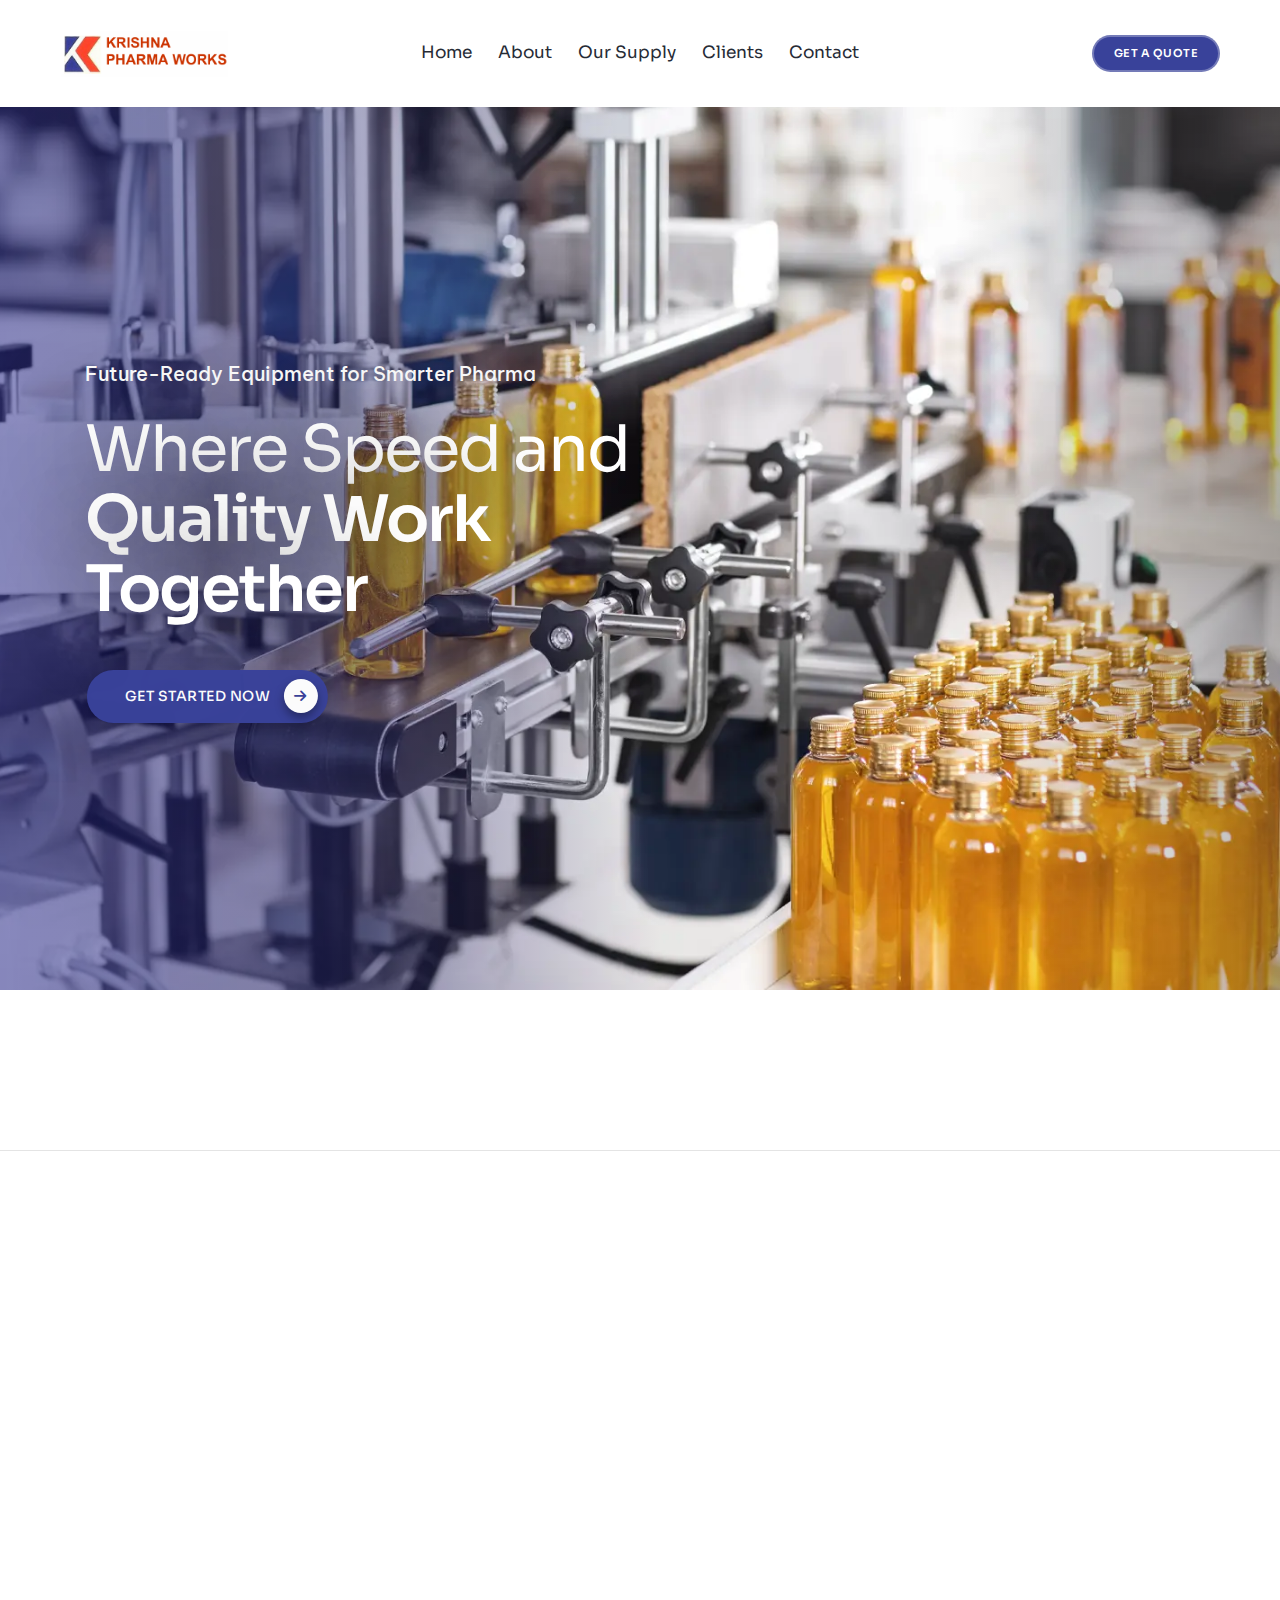
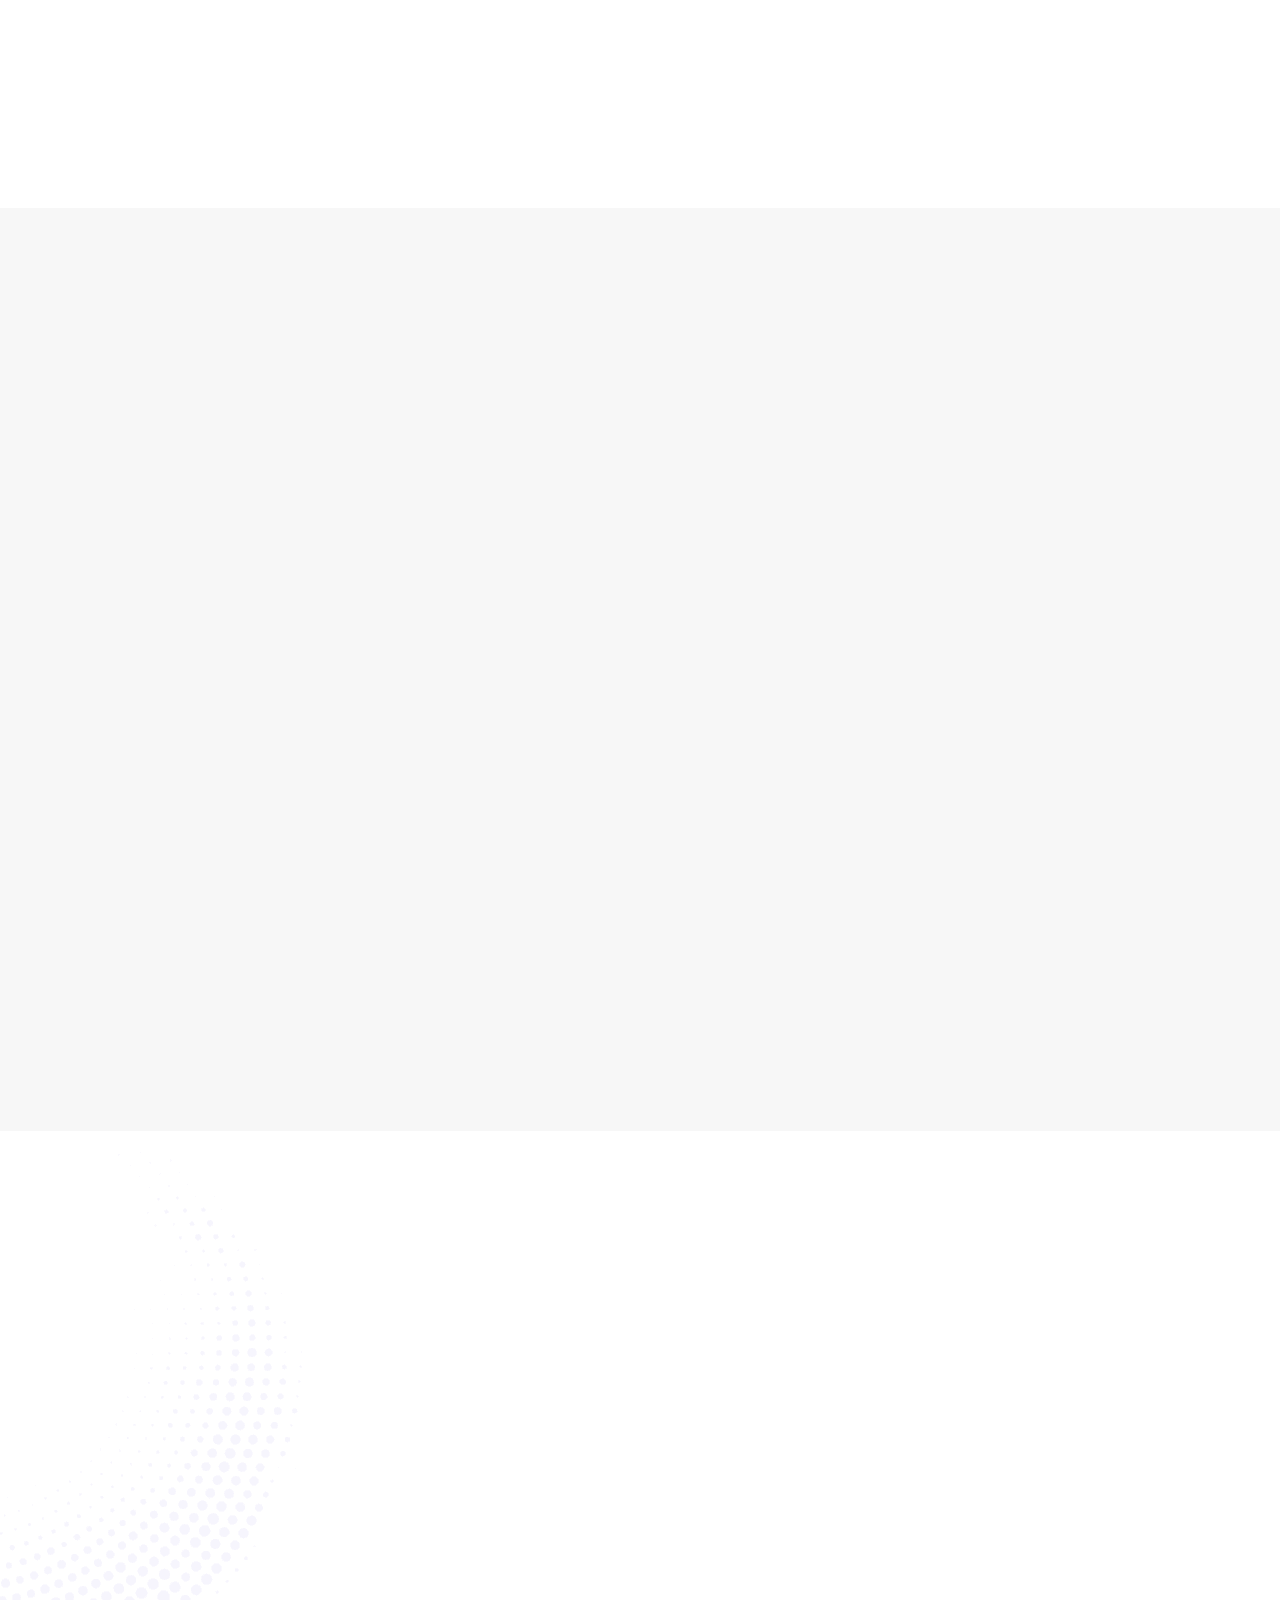
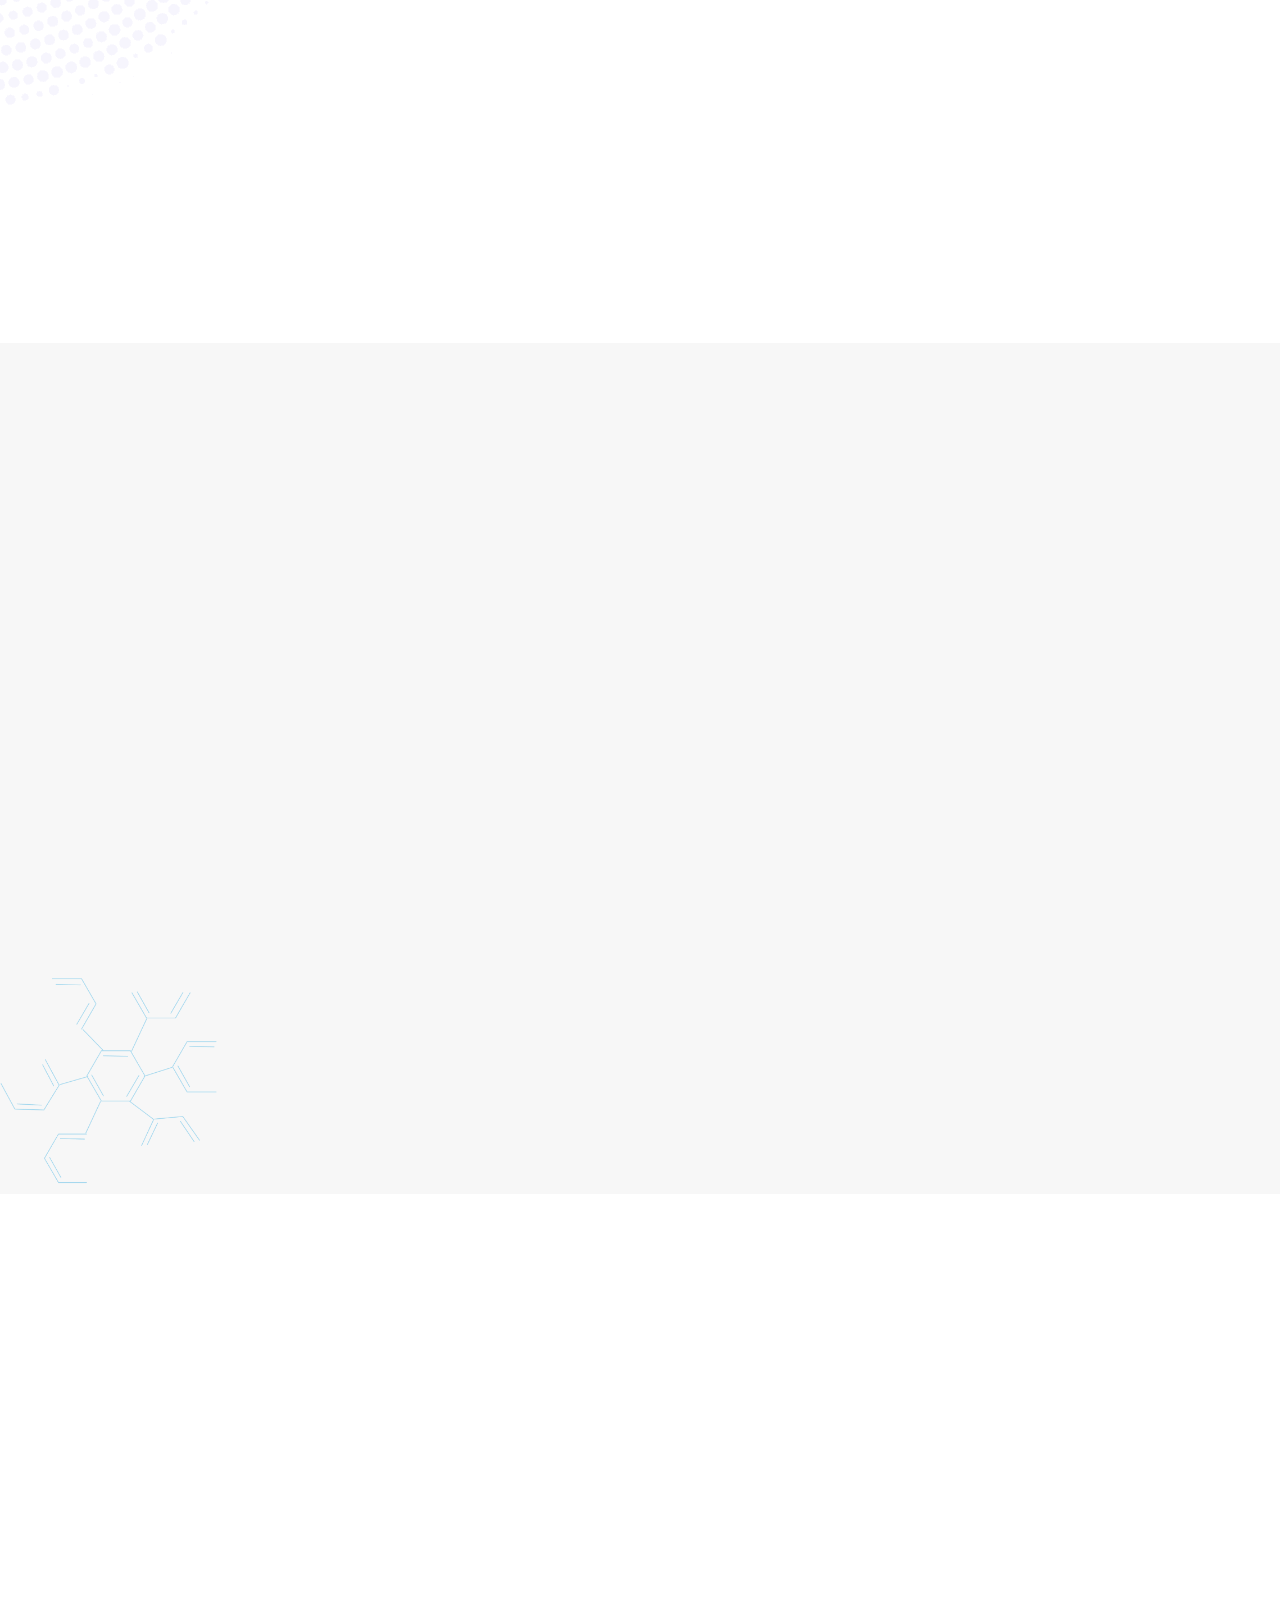
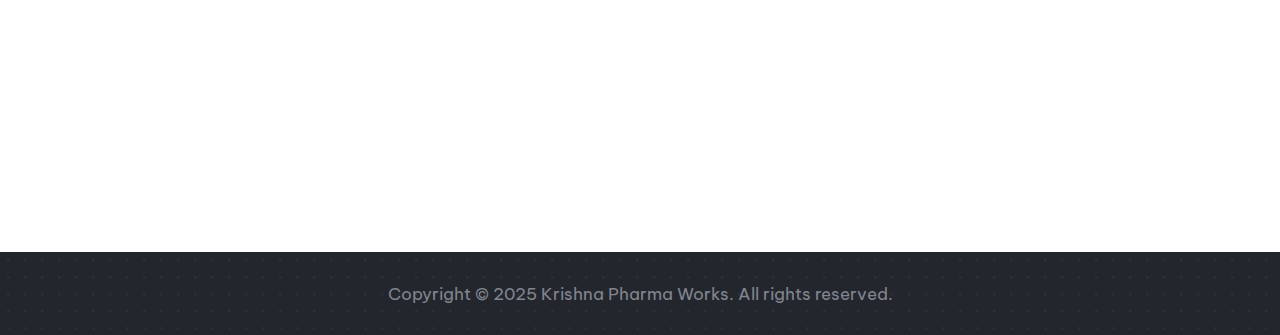
<file: index.html>
<!doctype html>
<html class="no-js" lang="en">
    <head>
        <title>KRISHNA PHARMA WORKS</title>
        <meta charset="utf-8">
        <meta http-equiv="X-UA-Compatible" content="IE=edge" />
        <meta name="viewport" content="width=device-width,initial-scale=1.0" />
        <meta name="description" content="Manufactures & Suppliers of: All types of Pharma Equipments & Spare Parts">
        <!-- favicon icon -->
        <link rel="shortcut icon" href="images/favicon.png">
        <!-- google fonts -->
        <!-- style sheets and font icons -->
        <link rel="stylesheet" href="css/vendors.min.css"/>
        <link rel="stylesheet" href="https://cdnjs.cloudflare.com/ajax/libs/font-awesome/6.7.2/css/all.min.css"/>
        <link rel="stylesheet" href="css/style.min.css"/>
        <link rel="stylesheet" href="css/responsive.min.css"/>
        <link rel="stylesheet" href="css/home.css" />
    </head>
    <body data-mobile-nav-trigger-alignment="right" data-mobile-nav-style="modern" data-mobile-nav-bg-color="#39429a">  
        <!-- start header -->
        <header> 
            <!-- start navigation -->
            <nav class="navbar navbar-expand-lg header-light bg-white header-reverse" >
                <div class="container-fluid">
                    <div class="col-auto col-xxl-3 col-lg-2 me-lg-0 me-auto">
                        <a class="navbar-brand" href="#">
                            <img src="images/logo.PNG" data-at2x="images/logo.PNG" alt="" class="default-logo">
                            <img src="images/logo.PNG" data-at2x="images/logo.PNG" alt="" class="alt-logo">
                            <img src="images/logo.PNG" data-at2x="images/logo.PNG" alt="" class="mobile-logo"> 
                        </a>
                    </div>
                    <div class="col-auto menu-order position-static">
                        <button class="navbar-toggler float-start" type="button" data-bs-toggle="collapse" data-bs-target="#navbarNav" aria-controls="navbarNav" aria-label="Toggle navigation">
                            <span class="navbar-toggler-line"></span>
                            <span class="navbar-toggler-line"></span>
                            <span class="navbar-toggler-line"></span>
                            <span class="navbar-toggler-line"></span>
                        </button>
                        <div class="collapse navbar-collapse" id="navbarNav"> 
                            <ul class="navbar-nav alt-font"> 
                                <li class="nav-item"><a href="#" class="nav-link">Home</a></li>
                                <li class="nav-item"><a href="#about" class="nav-link">About</a></li>
                                <li class="nav-item"><a href="#oursupply" class="nav-link">Our Supply</a></li>
                                <li class="nav-item"><a href="#clients" class="nav-link">Clients</a></li>
                                <li class="nav-item"><a href="#contact" class="nav-link">Contact</a></li>
                            </ul>
                        </div>
                    </div>
                    <div class="col-auto col-xxl-3 col-lg-2 text-end d-none d-sm-flex">
                        <div class="header-icon">
                            <div class="d-none d-xxl-inline-block me-25px xxl-me-10px"><div class="alt-font fs-15 xl-fs-13 widget-text fw-500"><span class="w-35px h-35px bg-base-color d-inline-block lh-36 me-10px border-radius-100px widget-text"><i class="fa-solid fa-phone me-10px"></i></span><a href="tel:+919702408808" class="widget-text text-white-hover">+919702408808</a></div></div>
                            <div class="header-button"><a href="https://wa.me/9702408808/?text=Hi" class="btn btn-very-small btn-transparent-white-light btn-rounded">Get a quote</a></div>
                        </div>  
                    </div>
                </div>
            </nav>
            <!-- end navigation -->
        </header>
        <!-- end header --> 
        <!-- start section -->
        <section class="section-dark "> 
            <div class="herosec full-screen md-h-600px sm-h-500px ipad-top-space-margin swiper-light-pagination" data-slider-options='{ "slidesPerView": 1, "loop": true, "parallax": true, "speed": 1000, "pagination": { "el": ".swiper-pagination-bullets", "clickable": true }, "navigation": { "nextEl": ".slider-one-slide-next-1", "prevEl": ".slider-one-slide-prev-1" }, "autoplay": { "delay": 4000, "disableOnInteraction": false },  "keyboard": { "enabled": true, "onlyInViewport": true }, "effect": "slide" }'>
                <div class="swiper-wrapper">
                    <!-- start slider item -->
                    <div class=" overflow-hidden">
                        <div class="cover-background position-absolute top-0 start-0 w-100 h-100" data-swiper-parallax="500" style="background-image:url('images/banner.webp');">
                            <div class="opacity-light bg-gradient-sherpa-blue-black"></div>
                            <div class="container h-100" data-swiper-parallax="-500">
                                <div class="row align-items-center h-100">
                                    <div class="col-xl-7 col-lg-8 col-md-10 position-relative text-white text-center text-md-start" data-anime='{ "el": "childs", "translateX": [100, 0], "opacity": [0,1], "duration": 600, "delay": 0, "staggervalue": 300, "easing": "easeOutQuad" }'>
                                        <div>
                                            <span class="fs-20 mb-25px sm-mb-15px d-inline-block fw-500">Future-Ready Equipment for Smarter Pharma</span>
                                        </div>
                                        <h1 class="alt-font w-90 xl-w-100 text-shadow-double-large ls-minus-2px">Where Speed and <span class="fw-600">Quality Work Together</span></h1>
                                        <a href="#oursupply" target="_blank" class="btn btn-large btn-rounded with-rounded btn-base-color btn-box-shadow box-shadow-extra-large mt-20px sm-mt-0">Get started now<span class="bg-white text-base-color"><i class="fas fa-arrow-right"></i></span></a>
                                    </div>
                                </div>
                            </div>
                        </div>
                    </div>
                    <!-- end slider item -->

                </div>

            </div>
        </section>
        <!-- end section -->
        <!-- start section -->
        <section class="border-bottom border-color-extra-medium-gray pt-40px pb-40px overflow-hidden features" id="features">
            <div class="container">
                <div class="row row-cols-1 row-cols-lg-4 row-cols-sm-2 justify-content-center align-items-center" data-anime='{ "el": "childs", "translateX": [-15, 0], "translateY": [15, 0], "opacity": [0,1], "duration": 600, "delay": 0, "staggervalue": 200, "easing": "easeOutQuad" }'>
                    <!-- start features box item -->
                    <div class="col icon-with-text-style-08 md-mb-30px text-center text-sm-start">
                        <div class="feature-box feature-box-left-icon-middle d-inline-flex align-middle">
                            <div class="feature-box-icon me-10px">
                                <img src="images/pharmacy.webp" class="">
                            </div>
                            <div class="feature-box-content">
                                <span class="alt-font fw-500 text-dark-gray d-block lh-26">High-Grade Materials</span>
                            </div>
                        </div>
                    </div>
                    <!-- end features box item -->
                    <!-- start features box item -->
                    <div class="col icon-with-text-style-08 md-mb-30px text-center text-sm-start">
                        <div class="feature-box feature-box-left-icon-middle d-inline-flex align-middle">
                            <div class="feature-box-icon me-10px">
                                <img src="images/engineering.webp">
                            </div>
                            <div class="feature-box-content">
                                <span class="alt-font fw-500 text-dark-gray d-block lh-26">Precision Engineering</span>
                            </div>
                        </div>
                    </div>
                    <!-- end features box item -->
                    <!-- start features box item -->
                    <div class="col icon-with-text-style-08 xs-mb-30px text-center text-sm-start">
                        <div class="feature-box feature-box-left-icon-middle d-inline-flex align-middle">
                            <div class="feature-box-icon me-10px">
                                <img src="images/availability.webp">
                            </div>
                            <div class="feature-box-content">
                                <span class="alt-font fw-500 text-dark-gray d-block lh-26">Spare Parts Availability</span>
                            </div>
                        </div>
                    </div>
                    <!-- end features box item -->
                    <!-- start features box item -->
                    <div class="col icon-with-text-style-08 text-center text-sm-start">
                        <div class="feature-box feature-box-left-icon-middle d-inline-flex align-middle">
                            <div class="feature-box-icon me-10px">
                                <img src="images/global.webp">
                            </div>
                            <div class="feature-box-content">
                                <span class="alt-font fw-500 text-dark-gray d-block lh-26">Global Supply & Export Ready</span>
                            </div>
                        </div>
                    </div>
                    <!-- end features box item -->
                </div>
            </div>
        </section>
        <!-- end section -->
        <!-- start section -->
        <section class="pb-8 md-pb-17 xs-pb-28" id="about">
            <div class="container">
                <div class="row align-items-center justify-content-center">
                    <div class="col-xl-5 col-lg-6 col-md-9 md-mb-50px text-center text-lg-start" data-anime='{ "el": "childs", "translateY": [50, 0], "opacity": [0,1], "duration": 600, "delay": 0, "staggervalue": 300, "easing": "easeOutQuad" }'>
                        <span class="bg-solitude-blue text-uppercase fs-13 ps-25px pe-25px alt-font fw-600 text-base-color lh-40 sm-lh-55 border-radius-100px d-inline-block mb-25px">Who We Are</span>
                        <h3 class="alt-font text-dark-gray fw-600 ls-minus-1px mb-20px sm-w-85 xs-w-100 mx-auto">Your Partner in Pharma Precision</h3>
                        <p>We offer unmatched expertise in the supply of spare parts, precision repair services, and 
comprehensive plant setup support. Whether it's preventive maintenance, urgent repairs, 
or hard-to-find spare parts, our solutions are tailored to meet the highest standards of 
efficiency and compliance.</p>
<a href="#about_2" class="btn btn-large btn-box-shadow btn-rounded btn-base-color mt-10px">Know more</a>
                    </div>
                    <div class="col-xl-6 col-lg-6 offset-xl-1 position-relative">
                        <div class="text-end w-80 md-w-75 ms-auto" data-animation-delay="500" data-shadow-animation="true" data-bottom-top="transform: translateY(50px)" data-top-bottom="transform: translateY(-50px)">
                            <img src="images/about2.webp" alt="" class="border-radius-5px">
                        </div>
                        <div class="w-60 md-w-50 xs-w-55 overflow-hidden position-absolute left-15px bottom-minus-50px" data-shadow-animation="true" data-animation-delay="500" data-bottom-top="transform: translateY(-50px)" data-top-bottom="transform: translateY(50px)">
                            <img src="images/about.webp" alt="" class="border-radius-5px box-shadow-quadruple-large" />
                        </div>
                    </div>
                </div>
            </div>
        </section>
        <!-- end section -->
                <!-- start section -->
        <section class="overflow-hidden bg-very-light-gray position-relative" id="oursupply">
            <div class="container">
                <div class="row align-items-center mb-5 sm-mb-30px text-center text-lg-start" data-anime='{ "el": "childs", "translateY": [30, 0], "opacity": [0,1], "duration": 600, "delay":0, "staggervalue": 300, "easing": "easeOutQuad" }'>
                    <div class="col-lg-5 md-mb-30px"> 
                        <h3 class="text-dark-gray fw-700 ls-minus-2px mb-0">Our Supply</h3>
                    </div> 
                    <div class="col-lg-4 offset-xl-1 last-paragraph-no-margin md-mb-30px"> 
                        <p>We supply following types of machine change parts & spares</p>
                    </div> 
                    <div class="col-xl-2 col-lg-3 d-flex justify-content-center">
                        <!-- start slider navigation -->
                        <div class="slider-one-slide-prev-1 icon-small text-dark-gray swiper-button-prev slider-navigation-style-04 bg-white box-shadow-large"><i class="fa-solid fa-arrow-left"></i></div>
                        <div class="slider-one-slide-next-1 icon-small text-dark-gray swiper-button-next slider-navigation-style-04 bg-white box-shadow-large"><i class="fa-solid fa-arrow-right"></i></div> 
                        <!-- end slider navigation -->
                    </div>
                </div>
                <div class="row align-items-center" data-anime='{ "opacity": [0,1], "duration": 600, "delay":0, "staggervalue": 300, "easing": "easeOutQuad" }'>
                    <div class="col-12">
                        <div class="outside-box-right-20 sm-outside-box-right-0">
                            <div class="swiper magic-cursor slider-one-slide" data-slider-options='{ "slidesPerView": 1, "spaceBetween": 30, "loop": true, "navigation": { "nextEl": ".slider-one-slide-next-1", "prevEl": ".slider-one-slide-prev-1" }, "autoplay": { "delay": 4000, "disableOnInteraction": false }, "keyboard": { "enabled": true, "onlyInViewport": true }, "breakpoints": { "1200": { "slidesPerView": 4 }, "992": { "slidesPerView": 3 }, "768": { "slidesPerView": 2 }, "320": { "slidesPerView": 1 } }, "effect": "slide" }'>
                                <div class="swiper-wrapper">
                                    <!-- start slider item --> 
                                    <div class="swiper-slide">
                                        <!-- start services box style --> 
                                        <div class="services-box-style-03 last-paragraph-no-margin border-radius-6px overflow-hidden">
                                            <div class="position-relative">
                                                <a href="supply.html"><img src="images/conveyor-belts.webp" alt=""></a>
                                            </div>
                                            <div class="bg-white">
                                                <div class="ps-25px pe-25px pt-30px pb-30px text-center">
                                                    <a href="supply.html" class="d-inline-block fs-18 fw-700 text-dark-gray mb-5px">Conveyor belts</a>
                                                    <p>Flat Belt, Strip Belt, Massage Belt, Sponge Belt, S. S. Flat Belt, S. S. High Temperature Conveyor Belt</p> 
                                                </div> 
                                                <div class="d-flex justify-content-center border-top border-color-extra-medium-gray pt-20px pb-20px ps-50px pe-50px position-relative text-center">
                                                    <a href="supply.html" class="btn btn-link btn-hover-animation-switch btn-medium fw-700 text-dark-gray text-uppercase">
                                                        <span>
                                                            <span class="btn-text">Explore services</span>
                                                            <span class="btn-icon"><i class="fa-solid fa-arrow-right"></i></span>
                                                            <span class="btn-icon"><i class="fa-solid fa-arrow-right"></i></span>
                                                        </span> 
                                                    </a>
                                                </div>
                                            </div>
                                        </div>
                                        <!-- end services box style -->
                                    </div>
                                    <!-- end slider item -->
                                    <!-- start slider item --> 
                                    <div class="swiper-slide">
                                        <!-- start services box style --> 
                                        <div class="services-box-style-03 last-paragraph-no-margin border-radius-6px overflow-hidden">
                                            <div class="position-relative">
                                                <a href="supply.html"><img src="images/gasket.webp" alt=""></a>
                                            </div>
                                            <div class="bg-white">
                                                <div class="ps-25px pe-25px pt-30px pb-30px text-center">
                                                    <a href="supply.html" class="d-inline-block fs-18 fw-700 text-dark-gray mb-5px">Gasket/ O Ring</a>
                                                    <p>Ensure airtight, leak-proof performance with our specialized Gasket and O-Ring servicing.</p> 
                                                </div> 
                                                <div class="d-flex justify-content-center border-top border-color-extra-medium-gray pt-20px pb-20px ps-50px pe-50px position-relative text-center">
                                                    <a href="supply.html" class="btn btn-link btn-hover-animation-switch btn-medium fw-700 text-dark-gray text-uppercase">
                                                        <span>
                                                            <span class="btn-text">Explore services</span>
                                                            <span class="btn-icon"><i class="fa-solid fa-arrow-right"></i></span>
                                                            <span class="btn-icon"><i class="fa-solid fa-arrow-right"></i></span>
                                                        </span> 
                                                    </a>
                                                </div>
                                            </div>
                                        </div>
                                        <!-- end services box style --> 
                                    </div>
                                    <!-- end slider item -->
                                    <!-- start slider item --> 
                                    <div class="swiper-slide">
                                        <!-- start services box style --> 
                                        <div class="services-box-style-03 last-paragraph-no-margin border-radius-6px overflow-hidden">
                                            <div class="position-relative">
                                                <a href="supply.html"><img src="images/vanes.webp" alt=""></a>
                                            </div>
                                            <div class="bg-white">
                                                <div class="ps-25px pe-25px pt-30px pb-30px text-center">
                                                    <a href="supply.html" class="d-inline-block fs-18 fw-700 text-dark-gray mb-5px">Vanes (Vaccum Pump)</a>
                                                    <p>Our specialized vane servicing ensures your vacuum pumps operate with maximum efficiency.</p> 
                                                </div> 
                                                <div class="d-flex justify-content-center border-top border-color-extra-medium-gray pt-20px pb-20px ps-50px pe-50px position-relative text-center">
                                                    <a href="supply.html" class="btn btn-link btn-hover-animation-switch btn-medium fw-700 text-dark-gray text-uppercase">
                                                        <span>
                                                            <span class="btn-text">Explore services</span>
                                                            <span class="btn-icon"><i class="fa-solid fa-arrow-right"></i></span>
                                                            <span class="btn-icon"><i class="fa-solid fa-arrow-right"></i></span>
                                                        </span> 
                                                    </a>
                                                </div>
                                            </div>
                                        </div>
                                        <!-- end services box style -->
                                    </div>
                                    <!-- end slider item -->
                                    <!-- start slider item --> 
                                    <div class="swiper-slide">
                                        <!-- start services box style --> 
                                        <div class="services-box-style-03 last-paragraph-no-margin border-radius-6px overflow-hidden">
                                            <div class="position-relative">
                                                <a href="supply.html"><img src="images/clamps.webp" alt=""></a>
                                            </div>
                                            <div class="bg-white">
                                                <div class="ps-25px pe-25px pt-30px pb-30px text-center">
                                                    <a href="supply.html" class="d-inline-block fs-18 fw-700 text-dark-gray mb-5px">Clamps</a>
                                                    <p>Our specialized clamp servicing ensures the integrity of your fluid transfer lines, preventing leaks.</p> 
                                                </div> 
                                                <div class="d-flex justify-content-center border-top border-color-extra-medium-gray pt-20px pb-20px ps-50px pe-50px position-relative text-center">
                                                    <a href="supply.html" class="btn btn-link btn-hover-animation-switch btn-medium fw-700 text-dark-gray text-uppercase">
                                                        <span>
                                                            <span class="btn-text">Explore services</span>
                                                            <span class="btn-icon"><i class="fa-solid fa-arrow-right"></i></span>
                                                            <span class="btn-icon"><i class="fa-solid fa-arrow-right"></i></span>
                                                        </span> 
                                                    </a>
                                                </div>
                                            </div>
                                        </div>
                                        <!-- end services box style -->
                                    </div>
                                    <!-- end slider item -->
                                    <!-- start slider item --> 
                                    <div class="swiper-slide">
                                        <!-- start services box style --> 
                                        <div class="services-box-style-03 last-paragraph-no-margin border-radius-4px overflow-hidden">
                                            <div class="position-relative">
                                                <a href="supply.html"><img src="images/nozzle.webp" alt=""></a>
                                            </div>
                                            <div class="bg-white">
                                                <div class="ps-25px pe-25px pt-30px pb-30px text-center">
                                                    <a href="supply.html" class="d-inline-block fs-18 fw-700 text-dark-gray mb-5px">S.S. Nozzle</a>
                                                    <p>We specialize in comprehensive servicing of S.S. (Stainless Steel) nozzles used in pharmaceutical.</p> 
                                                </div> 
                                                <div class="d-flex justify-content-center border-top border-color-extra-medium-gray pt-20px pb-20px ps-50px pe-50px position-relative text-center">
                                                    <a href="supply.html" class="btn btn-link btn-hover-animation-switch btn-medium fw-700 text-dark-gray text-uppercase">
                                                        <span>
                                                            <span class="btn-text">Explore services</span>
                                                            <span class="btn-icon"><i class="fa-solid fa-arrow-right"></i></span>
                                                            <span class="btn-icon"><i class="fa-solid fa-arrow-right"></i></span>
                                                        </span> 
                                                    </a>
                                                </div>
                                            </div>
                                        </div>
                                        <!-- end services box style -->
                                    </div>
                                    <!-- end slider item -->
                                    <!-- start slider item --> 
                                    <div class="swiper-slide">
                                        <!-- start services box style --> 
                                        <div class="services-box-style-03 last-paragraph-no-margin border-radius-6px overflow-hidden">
                                            <div class="position-relative">
                                                <a href="supply.html"><img src="images/sieves.webp" alt=""></a>
                                            </div>
                                            <div class="bg-white">
                                                <div class="ps-25px pe-25px pt-30px pb-30px text-center">
                                                    <a href="supply.html" class="d-inline-block fs-18 fw-700 text-dark-gray mb-5px">Sieves</a>
                                                    <p>Restore accuracy and prolong the life of your sieves with our specialized servicing solutions.</p> 
                                                </div> 
                                                <div class="d-flex justify-content-center border-top border-color-extra-medium-gray pt-20px pb-20px ps-50px pe-50px position-relative text-center">
                                                    <a href="supply.html" class="btn btn-link btn-hover-animation-switch btn-medium fw-700 text-dark-gray text-uppercase">
                                                        <span>
                                                            <span class="btn-text">Explore services</span>
                                                            <span class="btn-icon"><i class="fa-solid fa-arrow-right"></i></span>
                                                            <span class="btn-icon"><i class="fa-solid fa-arrow-right"></i></span>
                                                        </span> 
                                                    </a>
                                                </div>
                                            </div>
                                        </div>
                                        <!-- end services box style -->
                                    </div>
                                    <!-- end slider item -->

                                </div>
                            </div>
                        </div>
                    </div>
                    <div class="col-12 d-flex justify-content-center">
                        <a href="supply.html" target="_blank" class="btn btn-large btn-rounded with-rounded btn-base-color btn-box-shadow box-shadow-extra-large mt-50px sm-mt-50">Know More<span class="bg-white text-base-color"><i class="fas fa-arrow-right"></i></span></a>

                    </div>
                </div> 
            </div> 
        </section>
        <!-- end section -->
         <!-- start section -->
        <section class="ps-12 pe-12 xl-ps-10 xl-pe-10 lg-ps-3 lg-pe-3 half-section overflow-hidden position-relative" id="clients">
            <img src="images/bg-01.png" class="position-absolute top-0 left-minus-300px z-index-minus-1" data-bottom-top="transform: rotate(0deg) translateY(0)" data-top-bottom="transform:rotate(-15deg) translateY(0)" alt=""/>
            <div class="container-fluid"> 
                <div class="row justify-content-center mb-2 ">
                    <div class="col-xl-7 col-lg-9 col-md-10 text-center">
                        <span class="bg-solitude-blue text-uppercase fs-13 ps-25px pe-25px alt-font fw-600 text-base-color lh-40 sm-lh-55 border-radius-100px d-inline-block mb-25px" data-anime='{ "translateY": [30, 0], "opacity": [0,1], "duration": 600, "delay": 0, "staggervalue": 300, "easing": "easeOutQuad" }'>Our Clients</span>
                        <h3 class="alt-font text-dark-gray fw-600 ls-minus-1px" data-anime='{ "translateY": [30, 0], "opacity": [0,1], "duration": 600, "delay": 0, "staggervalue": 300, "easing": "easeOutQuad" }'>Some of our valuable clients</h3>
                    </div>
                </div>
                <div class="row row-cols-1 row-cols-md-4 row-cols-sm-2 clients-style-06" data-anime='{ "el": "childs", "scale": [0,1], "opacity": [0,1], "duration": 300, "delay": 0, "staggervalue": 200, "easing": "easeOutQuad" }'>
                    <!-- start client item -->
                    <div class="col client-box text-center pt-3 pb-3 sm-pt-8 sm-pb-8">
                        <img src="images/aristo.webp" class=" " alt="">
                    </div>
                    <!-- end client item -->
                    <!-- start client item -->
                    <div class="col client-box text-center pt-3 pb-3 sm-pt-8 sm-pb-8">
                        <img src="images/abbott.webp" class=" " alt="" />
                    </div>
                    <!-- end client item -->

                    <!-- start client item -->
                    <div class="col client-box text-center pt-3 pb-3 sm-pt-8 sm-pb-8">
                        <img src="images/bsv.webp" class=" " alt="" />
                    </div>
                    <!-- end client item -->
                    <!-- start client item -->
                    <div class="col client-box text-center pt-3 pb-3 sm-pt-8 sm-pb-8">
                        <img src="images/syncom.webp" class=" " alt="" />
                    </div>
                    <!-- end client item -->
                    <!-- start client item -->
                    <div class="col client-box text-center pt-3 pb-3 sm-pt-8 sm-pb-8">
                        <img src="images/milan.webp" class=" " alt="" />
                    </div>
                    <!-- end client item -->
                    <!-- start client item -->
                    <div class="col client-box text-center pt-3 pb-3 sm-pt-8 sm-pb-8">
                        <img src="images/hindustan.webp" class=" " alt="" />
                    </div>
                    <!-- end client item -->
                    <!-- start client item -->
                    <div class="col client-box text-center pt-3 pb-3 sm-pt-8 sm-pb-8">
                        <img src="images/medisynth.webp" class=" " alt="" />
                    </div> 
                    <!-- end client item -->
                     <!-- start client item -->
                    <div class="col client-box text-center pt-3 pb-3 sm-pt-8 sm-pb-8 other-client-box">
                        and various clients
                    </div> 
                    <!-- end client item -->
                </div>
            </div>
        </section>
        <!-- end section -->
         <!-- start section -->
        <section class="pb-8 md-pb-17 xs-pb-28 about_2 bg-very-light-gray" id="about_2">
            <div class="container">
                <div class="row align-items-center justify-content-center">
                    <div class="col-xl-5 col-lg-6 col-md-9 md-mb-50px text-center text-lg-start" data-anime='{ "el": "childs", "translateY": [50, 0], "opacity": [0,1], "duration": 600, "delay": 0, "staggervalue": 300, "easing": "easeOutQuad" }'>
                        <h3 class="alt-font text-dark-gray fw-600 ls-minus-1px mb-20px sm-w-85 xs-w-100 mx-auto">At Krishna Pharma Works, we don’t just maintain machines—we <span>engineer performance</span>.</h3>
                        <p>With a legacy of over 35 years, Krishna Pharma Works is a trusted name in the pharmaceutical machinery industry, delivering high-performance solutions in machine manufacturing, precision repairs, and plant maintenance. Our expertise spans the full lifecycle of pharmaceutical equipment—from custom-built machinery and critical spare parts supply to rapid-response repair services.
<p>Driven by a commitment to engineering precision, regulatory compliance, and operational efficiency, we support pharmaceutical manufacturers in achieving maximum uptime and consistent product quality. Our team of ensures every solution is delivered with speed, accuracy, and reliability.</p>
</p>
                    </div>
                    <div class="col-md-6 sm-mb-30px position-relative overflow-hidden" data-anime='{ "effect": "slide", "color": "#39429a", "direction":"lr", "easing": "easeOutQuad", "delay":50}'>
                                        <img src="images/about_2.webp" alt="" class="w-100 border-radius-6px">
                                        <div class="bg-very-light-gray w-250px position-absolute pt-20px pb-20px ps-25px pe-25px border-radius-4px bottom-30px left-35px box-shadow-large d-flex align-items-center" data-anime='{ "translateY": [0, 0], "opacity": [0,1], "duration": 1200, "delay": 800, "staggervalue": 500, "easing": "easeOutQuad" }'>
                                            <h2 class="vertical-counter d-inline-flex text-dark-gray fw-700 ls-minus-2px md-ls-minus-1px mb-0 text-nowrap border-end border-1 border-color-transparent-dark-very-light pe-20px me-20px" data-to="35"></h2>
                                            <span class="text-dark-gray ls-minus-05px d-inline-block lh-22">Years of Experience</span>
                                        </div>
                                    </div>
                </div>
            </div>
        </section>
        <!-- end section -->
        <!-- start section -->
            <section id="contact">
                <div class="container"> 
                    <div class="row align-items-end justify-content-center mb-6 text-center text-lg-start sm-mb-8">                    
                        <div class="col-xl-5 col-lg-7 col-md-10 md-mb-25px" data-anime='{ "el": "childs", "translateY": [30, 0], "opacity": [0,1], "duration": 600, "delay":0, "staggervalue": 300, "easing": "easeOutQuad" }'>
                            <span class="ps-25px pe-25px mb-20px text-uppercase text-base-color fs-14 lh-42px fw-700 border-radius-100px bg-solitude-blue d-inline-block">How can help you?</span>
                            <h3 class="text-dark-gray fw-700 ls-minus-1px mb-0">Get in Touch With Us</h3>
                        </div>
                        <div class="col-xl-6 offset-xl-1 col-lg-5 col-md-10 last-paragraph-no-margin">
                            <p class="w-90 lg-w-100" data-anime='{ "el": "lines", "translateY": [30, 0], "opacity": [0,1], "duration": 600, "delay":0, "staggervalue": 300, "easing": "easeOutQuad" }'>Have a question about our pharma equipment, spare parts, or servicing solutions?
We’re here to help you with quick support, expert advice, and reliable supply.</p>
                        </div>
                    </div>
                    <div class="row row-cols-1 row-cols-xl-4 row-cols-lg-4 row-cols-md-2 row-cols-sm-2 mb-6 sm-mb-8" data-anime='{ "el": "childs", "translateY": [30, 0], "opacity": [0,1], "duration": 600, "delay":0, "staggervalue": 300, "easing": "easeOutQuad" }'>
                        <div class="col md-mb-30px text-center text-sm-start">
                            <span class="alt-font fs-18 fw-700 d-block w-90 text-dark-gray border-bottom border-2 border-color-dark-gray pb-15px mb-15px xs-w-100"><i class="feather icon-feather-map-pin d-inline-block icon-small me-10px"></i>Office location</span>
                            <div class="last-paragraph-no-margin">
                                <p>Gala No.3058, 3rdt Floor, Bhandup Industrial
Estate, Pannalal Compound, L.B.S. Marg, Bhandup (W)
400 078</p>
                            </div>
                        </div>
                        <div class="col md-mb-30px text-center text-sm-start">
                            <span class="alt-font fs-18 fw-700 d-block w-90 text-dark-gray border-bottom border-2 border-color-dark-gray pb-15px mb-15px xs-w-100"><i class="feather icon-feather-mail d-inline-block icon-small me-10px"></i>Email Us</span>
                            <a href="mailto:kishorevartak15@gmail.com">kishorevartak15@gmail.com</a><br>
                        </div>
                        <div class="col xs-mb-30px text-center text-sm-start">
                            <span class="alt-font fs-18 fw-700 d-block w-90 text-dark-gray border-bottom border-2 border-color-dark-gray pb-15px mb-15px xs-w-100"><i class="feather icon-feather-phone d-inline-block icon-small me-10px"></i>Call us directly</span>
                            <a href="https://wa.me/9702408808/?text=Hi">+91 970 240 8808</a><br>
                        </div>
                        <div class="col md-mb-30px text-center text-sm-start">
                            <span class="alt-font fs-18 fw-700 d-block w-90 text-dark-gray border-bottom border-2 border-color-dark-gray pb-15px mb-15px xs-w-100"><i class="feather icon-feather-map-pin d-inline-block icon-small me-10px"></i>Regd. Office</span>
                            <div class="last-paragraph-no-margin">
                                <p>806/2A, Raj N X, Ganesh Nagar, Nr. Raj
Vaibhav Complex,
Dombivli Church, Dombivli (W). Thane – 421 202</p>
                            </div>
                        </div>
                    </div>
                </div>
            </section>
            <!-- end section -->
        <!-- start footer -->
        <footer class="pt-2 pb-2 sm-pt-40px sm-pb-45px footer-dark bg-extra-medium-slate-blue" style="background-image: url('images/demo-marketing-footer-dot.svg')"> 
            <div class="container">
                <div class="row justify-content-center">
                    <!-- start footer column -->
                    <div class="col-12  order-1 order-lg-2 text-center">
                        <p>Copyright © 2025 Krishna Pharma Works. All rights reserved.</p>
                    </div>
                    <!-- end footer column -->                     
                    
                </div>
            </div> 
        </footer>
        <!-- end footer -->

        <!-- javascript libraries -->
         <script type="text/javascript" src="js/jquery.js"></script>
        <script type="text/javascript" src="js/vendors.min.js"></script>        
        <script type="text/javascript" src="js/main.js"></script>
    </body>
</html>
</file>
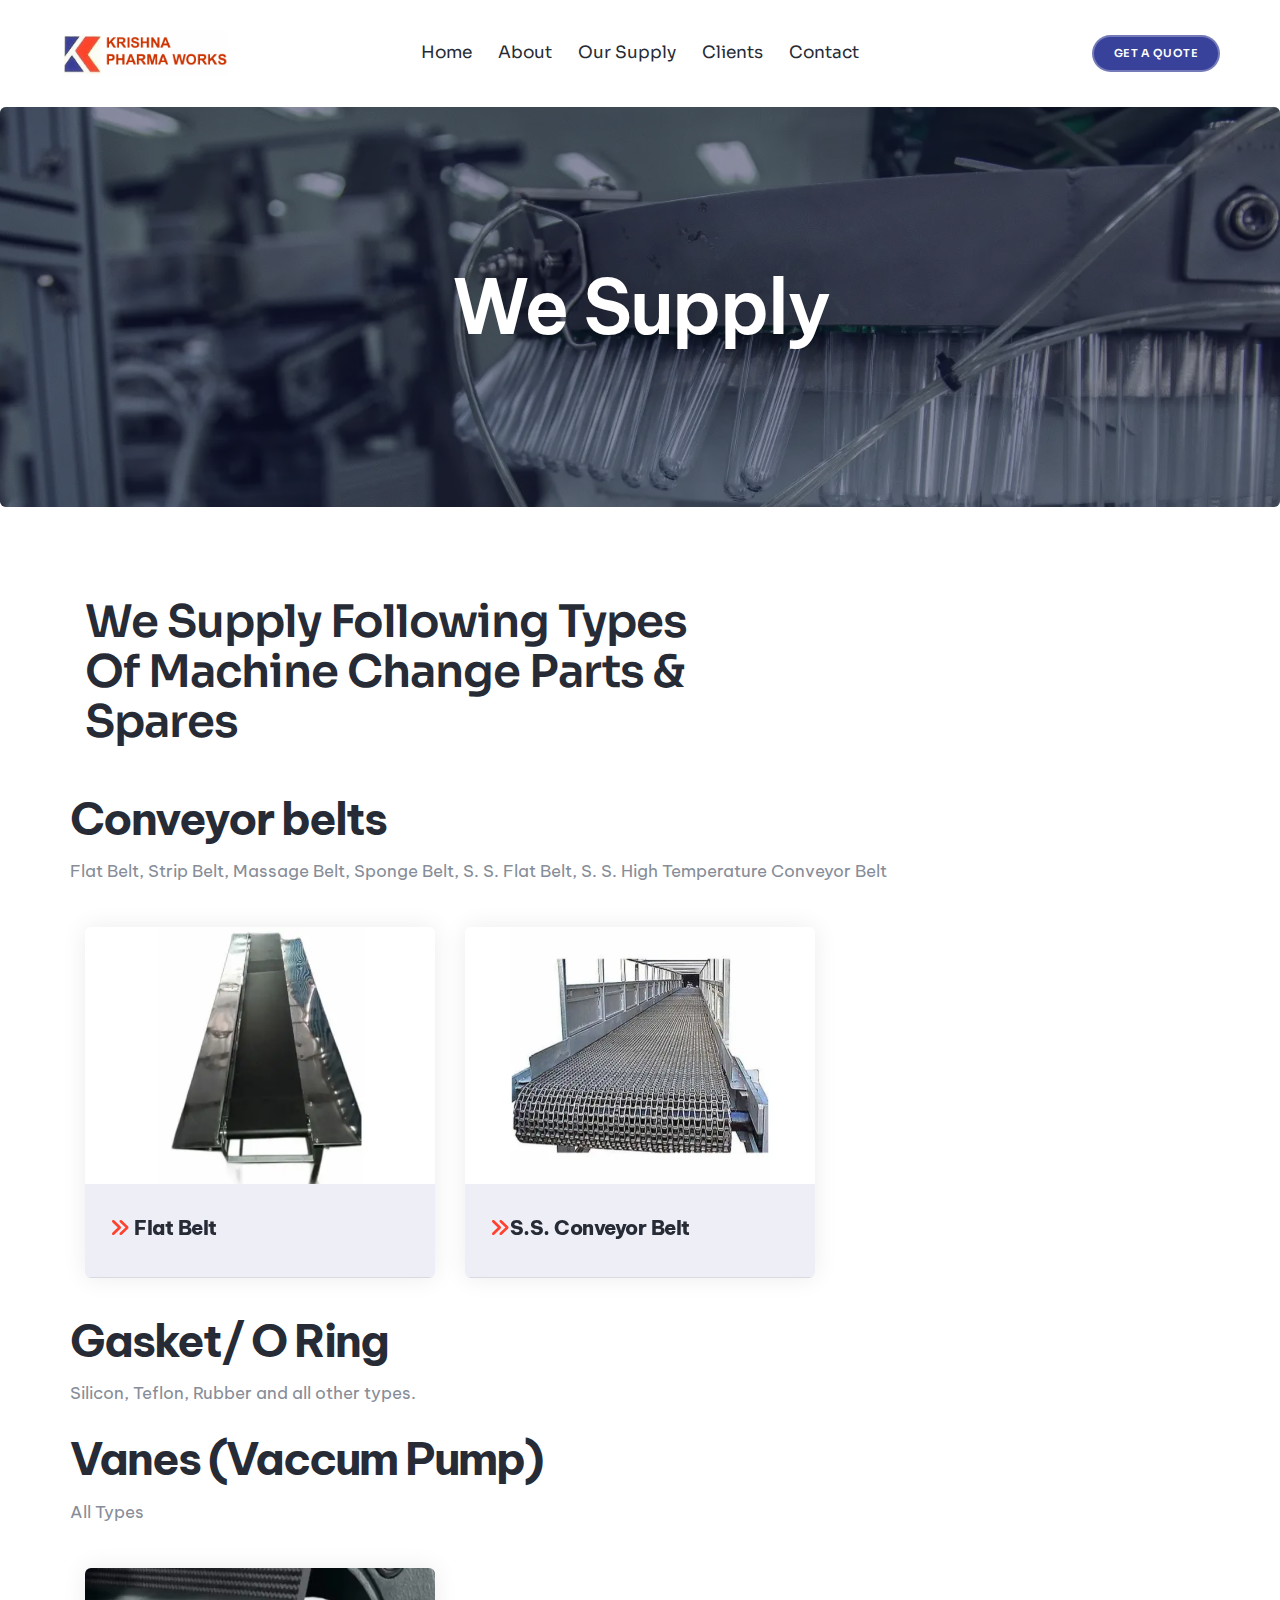
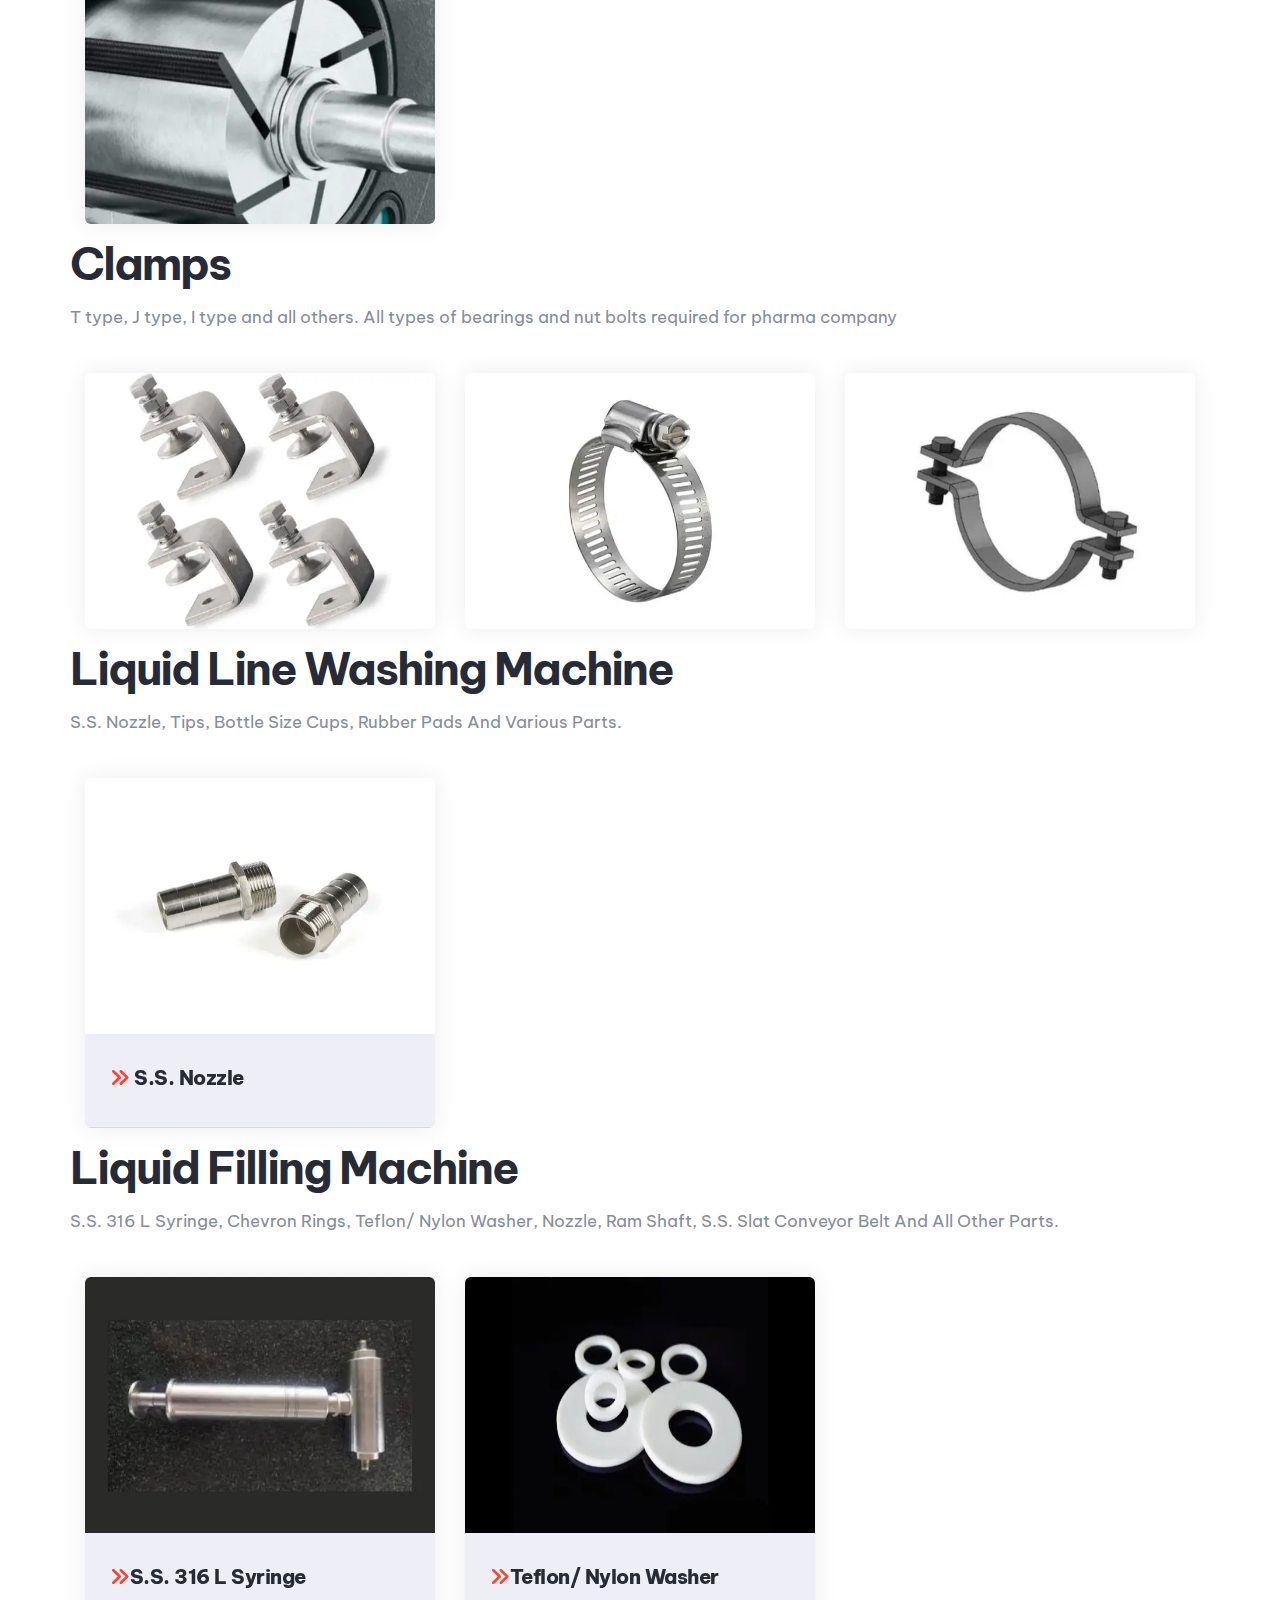
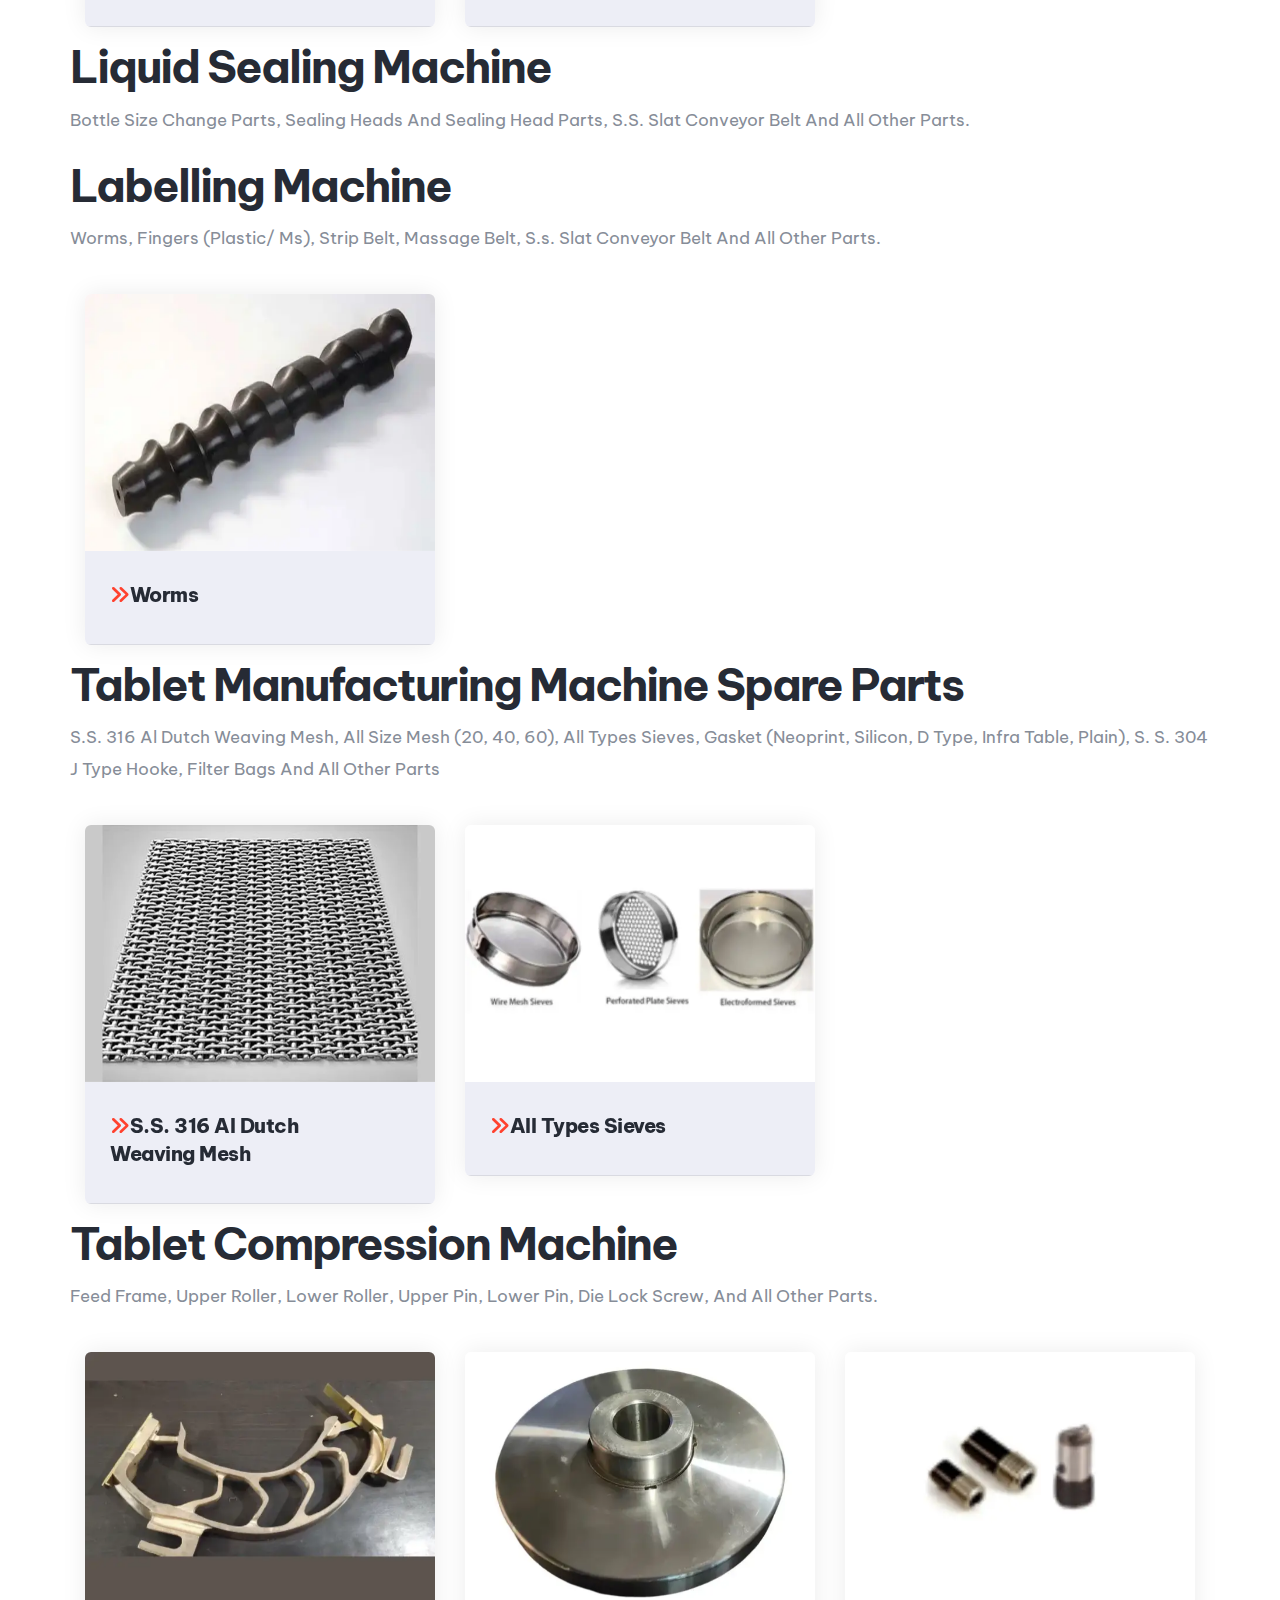
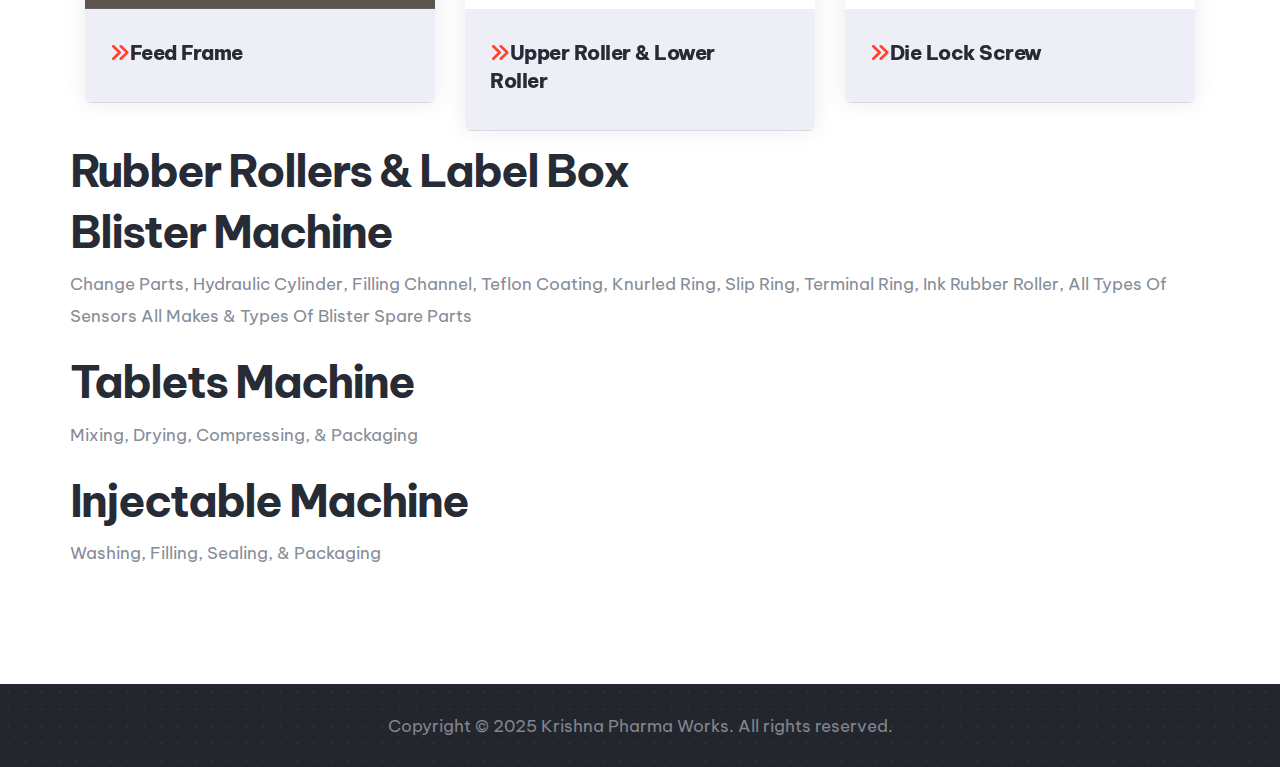
<file: supply.html>
<!doctype html>
<html class="no-js" lang="en">
    <head>
        <title>WE SUPPLY - KRISHNA PHARMA WORKS</title>
        <meta charset="utf-8">
        <meta http-equiv="X-UA-Compatible" content="IE=edge" />
        <meta name="viewport" content="width=device-width,initial-scale=1.0" />
        <meta name="description" content="Manufactures & Suppliers of: All types of Pharma Equipments & Spare Parts">
        <!-- favicon icon -->
        <link rel="shortcut icon" href="images/favicon.png">
        <!-- google fonts -->
        <!-- style sheets and font icons -->
        <link rel="stylesheet" href="css/vendors.min.css"/>
        <link rel="stylesheet" href="https://cdnjs.cloudflare.com/ajax/libs/font-awesome/6.7.2/css/all.min.css"/>
        <link rel="stylesheet" href="css/style.min.css"/>
        <link rel="stylesheet" href="css/responsive.min.css"/>
        <link rel="stylesheet" href="css/home.css" />
    </head>
    <body data-mobile-nav-trigger-alignment="right" data-mobile-nav-style="modern" data-mobile-nav-bg-color="#39429a">
        <div class="box-layout">
            <!-- start header -->
                <header> 
                    <!-- start navigation -->
                    <nav class="navbar navbar-expand-lg header-light bg-white header-reverse" >
                        <div class="container-fluid">
                            <div class="col-auto col-xxl-3 col-lg-2 me-lg-0 me-auto">
                                <a class="navbar-brand" href="index.html">
                                    <img src="images/logo.PNG" data-at2x="images/logo.PNG" alt="" class="default-logo">
                                    <img src="images/logo.PNG" data-at2x="images/logo.PNG" alt="" class="alt-logo">
                                    <img src="images/logo.PNG" data-at2x="images/logo.PNG" alt="" class="mobile-logo"> 
                                </a>
                            </div>
                            <div class="col-auto menu-order position-static">
                                <button class="navbar-toggler float-start" type="button" data-bs-toggle="collapse" data-bs-target="#navbarNav" aria-controls="navbarNav" aria-label="Toggle navigation">
                                    <span class="navbar-toggler-line"></span>
                                    <span class="navbar-toggler-line"></span>
                                    <span class="navbar-toggler-line"></span>
                                    <span class="navbar-toggler-line"></span>
                                </button>
                                <div class="collapse navbar-collapse" id="navbarNav"> 
                                    <ul class="navbar-nav alt-font"> 
                                        <li class="nav-item"><a href="index.html" class="nav-link">Home</a></li>
                                        <li class="nav-item"><a href="index.html#about" class="nav-link">About</a></li>
                                        <li class="nav-item"><a href="index.html#oursupply" class="nav-link">Our Supply</a></li>
                                        <li class="nav-item"><a href="index.html#clients" class="nav-link">Clients</a></li>
                                        <li class="nav-item"><a href="index.html#contact" class="nav-link">Contact</a></li>
                                    </ul>
                                </div>
                            </div>
                            <div class="col-auto col-xxl-3 col-lg-2 text-end d-none d-sm-flex">
                                <div class="header-icon">
                                    <div class="d-none d-xxl-inline-block me-25px xxl-me-10px"><div class="alt-font fs-15 xl-fs-13 widget-text fw-500"><span class="w-35px h-35px bg-base-color d-inline-block lh-36 me-10px border-radius-100px widget-text"><i class="fa-solid fa-phone me-10px"></i></span><a href="tel:+919702408808" class="widget-text text-white-hover">+919702408808</a></div></div>
                                    <div class="header-button"><a href="https://wa.me/9702408808/?text=Hi" class="btn btn-very-small btn-transparent-white-light btn-rounded">Get a quote</a></div>
                                </div>  
                            </div>
                        </div>
                    </nav>
                    <!-- end navigation -->
                </header>
            <!-- end header --> 
            <!-- start page title -->
            <section class="top-space-margin page-title-big-typography border-radius-6px lg-border-radius-0px p-0" data-parallax-background-ratio="0.5" style="background-image: url(images/supply-banner.webp)">
                <div class="opacity-extra-medium bg-blue-whale"></div>
                <div class="container">
                    <div class="row align-items-center justify-content-center small-screen">
                        <div class="col-lg-8 position-relative text-center page-title-extra-large" data-anime='{ "el": "childs", "translateY": [50, 0], "opacity": [0,1], "duration": 600, "delay": 0, "staggervalue": 300, "easing": "easeOutQuad" }'>
                            <h1 class="m-auto text-white text-shadow-double-large fw-600 ls-minus-2px">We Supply</h1>
                        </div>
                        <div class="down-section text-center" data-anime='{ "translateY": [-50, 0], "opacity": [0,1], "duration": 600, "delay": 0, "staggervalue": 300, "easing": "easeOutQuad" }'>
                            <a href="#down-section" class="section-link">
                                <div class="text-white">
                                    <i class="feather icon-feather-chevron-down icon-very-medium"></i>
                                </div>
                            </a>
                        </div>
                    </div>
                </div>
            </section>
            <!-- end page title -->
            <!-- start section -->
            <section>
                <div class="container overlap-gap-section">
                    <div class="row  mb-2 inner-head">
                    <div class="col-xl-7 col-lg-7 col-md-12 text-left">
                        <h3 class="alt-font text-dark-gray fw-600 ls-minus-1px" data-anime='{ "translateY": [30, 0], "opacity": [0,1], "duration": 600, "delay": 0, "staggervalue": 300, "easing": "easeOutQuad" }'>We Supply Following Types Of Machine Change Parts & Spares</h3>
                    </div>
                </div>
                    <div class="row">
                        <div class="col-12 filter-content p-md-0">
                            <div class="parts_cat ">
                                <div class="parts_cat_name">
                                    <h3 class="text-dark-gray fw-700 ls-minus-2px mb-1">Conveyor belts</h3>
                                    <p>Flat Belt, Strip Belt, Massage Belt, Sponge Belt, S. S. Flat Belt, S. S. High Temperature Conveyor Belt</p>
                                </div>                                
                                <ul class="portfolio-wrapper grid-loading grid grid-3col xxl-grid-3col xl-grid-3col lg-grid-2col md-grid-2col sm-grid-1col xs-grid-1col gutter-extra-large">
                                    <li class="grid-sizer"></li>
                                    <!-- start portfolio item -->
                                    <li class="grid-item design transition-inner-all">
                                        <div class="services-box-style-06 border-radius-6px hover-box overflow-hidden box-shadow-large">
                                            <div class="image">
                                                    <img src="images/flat-belt.webp" alt="">
                                            </div> 
                                            <div class="bg-white position-relative">
                                                <div class="ps-35px pe-35px pt-30px pb-30px border-bottom border-color-transparent-dark-very-light xl-ps-25px xl-pe-25px">
                                                    <div class="mb-5px">
                                                        <h3 class="text-dark-gray fw-800 fs-20 md-fs-18 lh-28 w-90"><i class="fa-solid fa-angles-right"></i> Flat Belt</h3>
                                                        <!-- <p>Flat Belt, Strip Belt, Massage Belt, Sponge Belt, S. S. Flat Belt, S. S. High Temperature Conveyor Belt</p> -->
                                                    </div>
                                                </div> 
                                            </div>
                                        </div>
                                    </li>
                                    <li class="grid-item design transition-inner-all">
                                        <div class="services-box-style-06 border-radius-6px hover-box overflow-hidden box-shadow-large">
                                            <div class="image">
                                                    <img src="images/S-S-conveyor-belt.webp" alt="">
                                            </div> 
                                            <div class="bg-white position-relative">
                                                <div class="ps-35px pe-35px pt-30px pb-30px border-bottom border-color-transparent-dark-very-light xl-ps-25px xl-pe-25px">
                                                    <div class="mb-5px">
                                                        <h3 class="text-dark-gray fw-800 fs-20 md-fs-18 lh-28 w-90"><i class="fa-solid fa-angles-right"></i>S.S. Conveyor Belt</h3>
                                                        <!-- <p>Flat Belt, Strip Belt, Massage Belt, Sponge Belt, S. S. Flat Belt, S. S. High Temperature Conveyor Belt</p> -->
                                                    </div>
                                                </div> 
                                            </div>
                                        </div>
                                    </li>
                                </ul>
                            </div>
                            <div class="parts_cat pt-2">
                                <div class="parts_cat_name">
                                    <h3 class="text-dark-gray fw-700 ls-minus-2px mb-1">Gasket/ O Ring</h3>
                                    <p>Silicon, Teflon, Rubber and all other types.</p>
                                </div>  
                            </div>
                            <div class="parts_cat ">
                                <div class="parts_cat_name">
                                    <h3 class="text-dark-gray fw-700 ls-minus-2px mb-1">Vanes (Vaccum Pump)</h3>
                                    <p>All Types</p>
                                </div>                                
                                <ul class="portfolio-wrapper grid-loading grid grid-3col xxl-grid-3col xl-grid-3col lg-grid-2col md-grid-2col sm-grid-1col xs-grid-1col gutter-extra-large">
                                    <li class="grid-sizer"></li>
                                    <!-- start portfolio item -->
                                    <li class="grid-item design transition-inner-all">
                                        <div class="services-box-style-06 border-radius-6px hover-box overflow-hidden box-shadow-large">
                                            <div class="image">
                                                    <img src="images/vanes1.webp" alt="">
                                            </div> 
                                        </div>
                                    </li>
                                </ul>
                            </div>
                            <div class="parts_cat ">
                                <div class="parts_cat_name">
                                    <h3 class="text-dark-gray fw-700 ls-minus-2px mb-1">Clamps </h3>
                                    <p>T type, J type, I type and all others. All types of bearings and nut bolts required for pharma company</p>
                                </div>                                
                                <ul class="portfolio-wrapper grid-loading grid grid-3col xxl-grid-3col xl-grid-3col lg-grid-2col md-grid-2col sm-grid-1col xs-grid-1col gutter-extra-large">
                                    <li class="grid-sizer"></li>
                                    <!-- start portfolio item -->
                                    <li class="grid-item design transition-inner-all">
                                        <div class="services-box-style-06 border-radius-6px hover-box overflow-hidden box-shadow-large">
                                            <div class="image">
                                                    <img src="images/clamps.webp" alt="">
                                            </div> 
                                        </div>
                                    </li>
                                    <li class="grid-item design transition-inner-all">
                                        <div class="services-box-style-06 border-radius-6px hover-box overflow-hidden box-shadow-large">
                                            <div class="image">
                                                    <img src="images/clamp2.webp" alt="">
                                            </div> 
                                        </div>
                                    </li>
                                    <li class="grid-item design transition-inner-all">
                                        <div class="services-box-style-06 border-radius-6px hover-box overflow-hidden box-shadow-large">
                                            <div class="image">
                                                    <img src="images/clamp3.webp" alt="">
                                            </div> 
                                        </div>
                                    </li>
                                </ul>
                            </div>
                            <div class="parts_cat ">
                                <div class="parts_cat_name">
                                    <h3 class="text-dark-gray fw-700 ls-minus-2px mb-1">Liquid Line Washing Machine</h3>
                                    <p>S.S. Nozzle, Tips, Bottle Size Cups, Rubber Pads And Various Parts.</p>
                                </div>                                
                                <ul class="portfolio-wrapper grid-loading grid grid-3col xxl-grid-3col xl-grid-3col lg-grid-2col md-grid-2col sm-grid-1col xs-grid-1col gutter-extra-large">
                                    <li class="grid-sizer"></li>
                                    <!-- start portfolio item -->
                                    <li class="grid-item design transition-inner-all">
                                        <div class="services-box-style-06 border-radius-6px hover-box overflow-hidden box-shadow-large">
                                            <div class="image">
                                                    <img src="images/nozzle.webp" alt="">
                                            </div> 
                                            <div class="bg-white position-relative">
                                                <div class="ps-35px pe-35px pt-30px pb-30px border-bottom border-color-transparent-dark-very-light xl-ps-25px xl-pe-25px">
                                                    <div class="mb-5px">
                                                        <h3 class="text-dark-gray fw-800 fs-20 md-fs-18 lh-28 w-90"><i class="fa-solid fa-angles-right"></i> S.S. Nozzle</h3>
                                                        <!-- <p>Flat Belt, Strip Belt, Massage Belt, Sponge Belt, S. S. Flat Belt, S. S. High Temperature Conveyor Belt</p> -->
                                                    </div>
                                                </div> 
                                            </div>
                                        </div>
                                    </li>
                                </ul>
                            </div>
                            <div class="parts_cat ">
                                <div class="parts_cat_name">
                                    <h3 class="text-dark-gray fw-700 ls-minus-2px mb-1">Liquid Filling Machine </h3>
                                    <p>S.S. 316 L Syringe, Chevron Rings, Teflon/ Nylon Washer, Nozzle, Ram Shaft, S.S. Slat Conveyor Belt And All Other Parts.</p>
                                </div>                                
                                <ul class="portfolio-wrapper grid-loading grid grid-3col xxl-grid-3col xl-grid-3col lg-grid-2col md-grid-2col sm-grid-1col xs-grid-1col gutter-extra-large">
                                    <li class="grid-sizer"></li>
                                    <!-- start portfolio item -->
                                    <li class="grid-item design transition-inner-all">
                                        <div class="services-box-style-06 border-radius-6px hover-box overflow-hidden box-shadow-large">
                                            <div class="image">
                                                    <img src="images/syringe.webp" alt="">
                                            </div> 
                                            <div class="bg-white position-relative">
                                                <div class="ps-35px pe-35px pt-30px pb-30px border-bottom border-color-transparent-dark-very-light xl-ps-25px xl-pe-25px">
                                                    <div class="mb-5px">
                                                        <h3 class="text-dark-gray fw-800 fs-20 md-fs-18 lh-28 w-90"><i class="fa-solid fa-angles-right"></i>S.S. 316 L Syringe</h3>
                                                        <!-- <p>Flat Belt, Strip Belt, Massage Belt, Sponge Belt, S. S. Flat Belt, S. S. High Temperature Conveyor Belt</p> -->
                                                    </div>
                                                </div> 
                                            </div>
                                        </div>
                                    </li>
                                    <li class="grid-item design transition-inner-all">
                                        <div class="services-box-style-06 border-radius-6px hover-box overflow-hidden box-shadow-large">
                                            <div class="image">
                                                    <img src="images/nylon-washer.webp" alt="">
                                            </div> 
                                            <div class="bg-white position-relative">
                                                <div class="ps-35px pe-35px pt-30px pb-30px border-bottom border-color-transparent-dark-very-light xl-ps-25px xl-pe-25px">
                                                    <div class="mb-5px">
                                                        <h3 class="text-dark-gray fw-800 fs-20 md-fs-18 lh-28 w-90"><i class="fa-solid fa-angles-right"></i>Teflon/ Nylon Washer</h3>
                                                        <!-- <p>Flat Belt, Strip Belt, Massage Belt, Sponge Belt, S. S. Flat Belt, S. S. High Temperature Conveyor Belt</p> -->
                                                    </div>
                                                </div> 
                                            </div>
                                        </div>
                                    </li>
                                </ul>
                            </div>
                            <div class="parts_cat ">
                                <div class="parts_cat_name">
                                    <h3 class="text-dark-gray fw-700 ls-minus-2px mb-1">Liquid Sealing Machine  </h3>
                                    <p>Bottle Size Change Parts, Sealing Heads And Sealing Head Parts, S.S. Slat Conveyor Belt And All Other Parts.</p>
                                </div> 
                            </div>
                            <div class="parts_cat ">
                                <div class="parts_cat_name">
                                    <h3 class="text-dark-gray fw-700 ls-minus-2px mb-1">Labelling Machine </h3>
                                    <p>Worms, Fingers (Plastic/ Ms), Strip Belt, Massage Belt, S.s. Slat Conveyor Belt And All Other Parts.</p>
                                </div>                                
                                <ul class="portfolio-wrapper grid-loading grid grid-3col xxl-grid-3col xl-grid-3col lg-grid-2col md-grid-2col sm-grid-1col xs-grid-1col gutter-extra-large">
                                    <li class="grid-sizer"></li>
                                    <!-- start portfolio item -->
                                    <li class="grid-item design transition-inner-all">
                                        <div class="services-box-style-06 border-radius-6px hover-box overflow-hidden box-shadow-large">
                                            <div class="image">
                                                    <img src="images/worm.webp" alt="">
                                            </div> 
                                            <div class="bg-white position-relative">
                                                <div class="ps-35px pe-35px pt-30px pb-30px border-bottom border-color-transparent-dark-very-light xl-ps-25px xl-pe-25px">
                                                    <div class="mb-5px">
                                                        <h3 class="text-dark-gray fw-800 fs-20 md-fs-18 lh-28 w-90"><i class="fa-solid fa-angles-right"></i>Worms</h3>
                                                        <!-- <p>Flat Belt, Strip Belt, Massage Belt, Sponge Belt, S. S. Flat Belt, S. S. High Temperature Conveyor Belt</p> -->
                                                    </div>
                                                </div> 
                                            </div>
                                        </div>
                                    </li>
                                </ul>
                            </div>
                            <div class="parts_cat ">
                                <div class="parts_cat_name">
                                    <h3 class="text-dark-gray fw-700 ls-minus-2px mb-1">Tablet Manufacturing Machine Spare Parts </h3>
                                    <p>S.S. 316 Al Dutch Weaving Mesh, All Size Mesh (20, 40, 60), All Types Sieves, Gasket (Neoprint, Silicon, D Type, Infra Table, Plain), S. S. 304 J Type Hooke, Filter Bags And All Other Parts</p>
                                </div>                                
                                <ul class="portfolio-wrapper grid-loading grid grid-3col xxl-grid-3col xl-grid-3col lg-grid-2col md-grid-2col sm-grid-1col xs-grid-1col gutter-extra-large">
                                    <li class="grid-sizer"></li>
                                    <!-- start portfolio item -->
                                    <li class="grid-item design transition-inner-all">
                                        <div class="services-box-style-06 border-radius-6px hover-box overflow-hidden box-shadow-large">
                                            <div class="image">
                                                    <img src="images/dutch-weaving-mesh.webp" alt="">
                                            </div> 
                                            <div class="bg-white position-relative">
                                                <div class="ps-35px pe-35px pt-30px pb-30px border-bottom border-color-transparent-dark-very-light xl-ps-25px xl-pe-25px">
                                                    <div class="mb-5px">
                                                        <h3 class="text-dark-gray fw-800 fs-20 md-fs-18 lh-28 w-90"><i class="fa-solid fa-angles-right"></i>S.S. 316 Al Dutch Weaving Mesh</h3>
                                                        <!-- <p>Flat Belt, Strip Belt, Massage Belt, Sponge Belt, S. S. Flat Belt, S. S. High Temperature Conveyor Belt</p> -->
                                                    </div>
                                                </div> 
                                            </div>
                                        </div>
                                    </li>
                                    <li class="grid-item design transition-inner-all">
                                        <div class="services-box-style-06 border-radius-6px hover-box overflow-hidden box-shadow-large">
                                            <div class="image">
                                                    <img src="images/sieves1.webp" alt="">
                                            </div> 
                                            <div class="bg-white position-relative">
                                                <div class="ps-35px pe-35px pt-30px pb-30px border-bottom border-color-transparent-dark-very-light xl-ps-25px xl-pe-25px">
                                                    <div class="mb-5px">
                                                        <h3 class="text-dark-gray fw-800 fs-20 md-fs-18 lh-28 w-90"><i class="fa-solid fa-angles-right"></i>All Types Sieves</h3>
                                                        <!-- <p>Flat Belt, Strip Belt, Massage Belt, Sponge Belt, S. S. Flat Belt, S. S. High Temperature Conveyor Belt</p> -->
                                                    </div>
                                                </div> 
                                            </div>
                                        </div>
                                    </li>
                                </ul>
                            </div>
                            <div class="parts_cat ">
                                <div class="parts_cat_name">
                                    <h3 class="text-dark-gray fw-700 ls-minus-2px mb-1">Tablet Compression Machine</h3>
                                    <p>Feed Frame, Upper Roller, Lower Roller, Upper Pin, Lower Pin, Die Lock Screw, And All Other Parts.</p>
                                </div>                                
                                <ul class="portfolio-wrapper grid-loading grid grid-3col xxl-grid-3col xl-grid-3col lg-grid-2col md-grid-2col sm-grid-1col xs-grid-1col gutter-extra-large">
                                    <li class="grid-sizer"></li>
                                    <!-- start portfolio item -->
                                    <li class="grid-item design transition-inner-all">
                                        <div class="services-box-style-06 border-radius-6px hover-box overflow-hidden box-shadow-large">
                                            <div class="image">
                                                    <img src="images/feed-frame-1.webp" alt="">
                                            </div> 
                                            <div class="bg-white position-relative">
                                                <div class="ps-35px pe-35px pt-30px pb-30px border-bottom border-color-transparent-dark-very-light xl-ps-25px xl-pe-25px">
                                                    <div class="mb-5px">
                                                        <h3 class="text-dark-gray fw-800 fs-20 md-fs-18 lh-28 w-90"><i class="fa-solid fa-angles-right"></i>Feed Frame</h3>
                                                        <!-- <p>Flat Belt, Strip Belt, Massage Belt, Sponge Belt, S. S. Flat Belt, S. S. High Temperature Conveyor Belt</p> -->
                                                    </div>
                                                </div> 
                                            </div>
                                        </div>
                                    </li>
                                    <li class="grid-item design transition-inner-all">
                                        <div class="services-box-style-06 border-radius-6px hover-box overflow-hidden box-shadow-large">
                                            <div class="image">
                                                    <img src="images/upper-roller-Lower-roller.webp" alt="">
                                            </div> 
                                            <div class="bg-white position-relative">
                                                <div class="ps-35px pe-35px pt-30px pb-30px border-bottom border-color-transparent-dark-very-light xl-ps-25px xl-pe-25px">
                                                    <div class="mb-5px">
                                                        <h3 class="text-dark-gray fw-800 fs-20 md-fs-18 lh-28 w-90"><i class="fa-solid fa-angles-right"></i>Upper Roller & Lower Roller</h3>
                                                        <!-- <p>Flat Belt, Strip Belt, Massage Belt, Sponge Belt, S. S. Flat Belt, S. S. High Temperature Conveyor Belt</p> -->
                                                    </div>
                                                </div> 
                                            </div>
                                        </div>
                                    </li>
                                    <li class="grid-item design transition-inner-all">
                                        <div class="services-box-style-06 border-radius-6px hover-box overflow-hidden box-shadow-large">
                                            <div class="image">
                                                    <img src="images/Die-lock-screw.webp" alt="">
                                            </div> 
                                            <div class="bg-white position-relative">
                                                <div class="ps-35px pe-35px pt-30px pb-30px border-bottom border-color-transparent-dark-very-light xl-ps-25px xl-pe-25px">
                                                    <div class="mb-5px">
                                                        <h3 class="text-dark-gray fw-800 fs-20 md-fs-18 lh-28 w-90"><i class="fa-solid fa-angles-right"></i>Die Lock Screw</h3>
                                                        <!-- <p>Flat Belt, Strip Belt, Massage Belt, Sponge Belt, S. S. Flat Belt, S. S. High Temperature Conveyor Belt</p> -->
                                                    </div>
                                                </div> 
                                            </div>
                                        </div>
                                    </li>
                                </ul>
                            </div>
                            <div class="parts_cat ">
                                <div class="parts_cat_name">
                                    <h3 class="text-dark-gray fw-700 ls-minus-2px mb-1">Rubber Rollers & Label Box  </h3>
                                </div> 
                            </div>
                            <div class="parts_cat ">
                                <div class="parts_cat_name">
                                    <h3 class="text-dark-gray fw-700 ls-minus-2px mb-1">Blister Machine  </h3>
                                        <p>Change Parts, Hydraulic Cylinder, Filling Channel, Teflon Coating, Knurled Ring, Slip Ring, Terminal Ring, Ink Rubber Roller, All Types Of Sensors All Makes & Types Of Blister Spare Parts </p>
                                </div> 
                            </div>
                            <div class="parts_cat ">
                                <div class="parts_cat_name">
                                    <h3 class="text-dark-gray fw-700 ls-minus-2px mb-1">Tablets Machine   </h3>
                                        <p>Mixing, Drying, Compressing, & Packaging </p>
                                </div> 
                            </div>
                            <div class="parts_cat ">
                                <div class="parts_cat_name">
                                    <h3 class="text-dark-gray fw-700 ls-minus-2px mb-1">Injectable Machine   </h3>
                                        <p>Washing, Filling, Sealing, & Packaging</p>
                                </div> 
                            </div>
                        </div>
                    </div>
                </div>
            </section>
            <!-- end section -->
                    <!-- start footer -->
        <footer class="pt-2 pb-2 sm-pt-40px sm-pb-45px footer-dark bg-extra-medium-slate-blue" style="background-image: url('images/demo-marketing-footer-dot.svg')"> 
            <div class="container">
                <div class="row justify-content-center">
                    <!-- start footer column -->
                    <div class="col-12  order-1 order-lg-2 text-center">
                        <p>Copyright © 2025 Krishna Pharma Works. All rights reserved.</p>
                    </div>
                    <!-- end footer column -->                     
                    
                </div>
            </div> 
        </footer>
        <!-- end footer -->
        </div>
        <!-- javascript libraries -->
        <script type="text/javascript" src="js/jquery.js"></script>
        <script type="text/javascript" src="js/vendors.min.js"></script>
        <script type="text/javascript" src="js/main.js"></script>
    </body>
</html>
</file>
<file: css/home.css>
/* font */
@import url('https://fonts.googleapis.com/css2?family=Sora:wght@100;200;300;400;500;600;700;800&display=swap');
@import url('https://fonts.googleapis.com/css2?family=Be+Vietnam:wght@100;300;400;500;600;700;800&display=swap');
/* variable */
:root {     
    --base-color: #39429a;
    --second-color: #fd4430;
    --dark-gray: #262b35;
    --medium-gray:#868d98;
    --primary-font: 'Be Vietnam', sans-serif;
    --alt-font: 'Sora', sans-serif;
}
/* reset */
body { 
    font-size: 17px;
    line-height: 32px;
}
/* header */
header .navbar-brand img {
    max-height: 60px;
}
.navbar .navbar-nav .nav-link {
    font-size: 17px;
    font-weight: 400;
}
.sticky .header-transparent .header-button .btn {
    color: var(--dark-gray);
    border-color: var(--dark-gray);
}
.sticky .header-transparent .header-button .btn:hover {
    border-color: var(--dark-gray);
    color: var(--white);
    background:  var(--dark-gray);
}
header.sticky.sticky-active [data-header-hover="light"] .widget-text i {
    color: var(--white);
}
/* accordion style 02 */
.navbar .navbar-nav .dropdown.dropdown-with-icon-style02 .dropdown-menu {
    background-color: var(--dark-gray);
}
.navbar .navbar-nav .dropdown.dropdown-with-icon-style02 .dropdown-menu li a {
    border-bottom: 1px solid rgba(255, 255, 255, 0.1);
    color: var(--white);
}
.navbar .navbar-nav .dropdown.dropdown-with-icon-style02 .dropdown-menu li:hover a,
.navbar .navbar-nav .dropdown.dropdown-with-icon-style02 .dropdown-menu li.active a{
    opacity: .5;
}
/* bg color */
.bg-gradient-sherpa-blue-black {
    background-image: linear-gradient(87deg, #23248c, #22236d, #23234800, #22222600, #232323b3);
    opacity: .5;
}
.bg-gradient-sherpa-black-blue {
    background-image: linear-gradient(to right top, #232323, #222226, #232348, #22236D, #23248C);
} 
/* bg transparent color */
.bg-base-color-transparent {
    background-color: rgba(87, 88, 214,.8);
}
/*  tabs style 05  */
.tab-style-05 .nav-tabs > li.nav-item {
    letter-spacing: -.5px;
}
/* accordion */
.accordion .accordion-item .accordion-header .accordion-title i {
    top: 52%;
}
.h1, .h2, .h3, .h4, .h5, .h6, h1, h2, h3, h4, h5, h6 {margin-bottom: 25px}

/*  progress bar style 01  */
.progress-bar-style-01 .progress .progress-bar-title {
    bottom: 15px;
}
/* page title */
.page-title-extra-large h1 {
    font-size: 4.7rem;
    line-height: 4.7rem;
}
/* separator line */
.separator-line-9px {
    height: 9px;
}
/* tag */
.tag-cloud a { 
    padding-top: 5px;
    padding-bottom: 9px;
}
/* blog comment */ 
.blog-comment li .btn-reply {
    padding-top: 5px;
    padding-bottom: 7px;
}
/* number pagination style 01 */
.pagination-style-01 .page-item .page-link {
    line-height: 42px;
}
.pagination-style-01 .page-item.active .page-link {
    background: var(--dark-gray);
    color: var(--white);
}
/* top right bottom left */
.bottom-minus-45px {
    bottom: -45px;
}
.right-minus-45px {
    right: -45px;
}
/* footer */
footer .footer-logo img {
    max-height: 26px;
}
footer ul li {
    margin-bottom: 0;
}
.footer-dark a:hover {
    color: var(--white);
}
/* Custom CSS */
.section-dark{
    padding-bottom: 0;
} 
.header-icon i{
    color: #fff;
}
.header-button .btn{
    background-color: var(--base-color);
}
.header-button .btn:hover{
    background-color: var(--second-color);
    color:#fff;
}
.herosec h1{
    font-size: 4rem;
}
.feature-box-icon img{
    width: 80px;
}
.bg-solitude-blue {
    background-color: #f6f2f2;
}
.clients-style-06 .client-box{
    border: 1px solid #f1efef;
}
.clients-style-06 .other-client-box{
        align-items: center;
        justify-content: center;
    display: flex;
}
.clients-style-06 .other-client-box a{
        font-size: 25px;
    text-transform: capitalize;
}
.about_2{
    background-image: url(../images/bg3.png);
    background-size: 17%;
    background-repeat: no-repeat;
    background-position: left bottom;
}
.about_2 h3{
    font-size: 30px;
    line-height: 1.5;
    text-transform: capitalize;
}
.about_2 h3 span{    
    font-weight: 900 !important;
    color: #39429a;
} 
.left-35px{
    left: 35px;
}
footer p{
    margin-bottom: 0;
}
.left-minus-300px{
    left: -300px;
} 
.clients-style-06 .client-box img{
    max-width: 100%;
}
.opacity-extra-medium {
    opacity: 0.5;
    background-color: #13173f;
}
.services-box-style-06 h3{
    margin-bottom: 0;
}
.services-box-style-06 h3 i{
    color: #ff412e;
}
.services-box-style-06 p{
    margin-bottom: 0;
}
.border-color-transparent-dark-very-light{
    background-color: #8e93c729;
}
/* media query responsive */
@media (max-width: 1499px) {
    .navbar .navbar-nav .nav-link {
        padding-left: 15px;
        padding-right: 15px;
    } 
}
@media (max-width: 1399px) {
    .navbar .navbar-nav .nav-link {
        padding-left: 13px;
        padding-right: 13px;
    }
    .sticky-wrap.shadow-in {
        left: 35px;
    }
}
@media (max-width: 1300px) {
    .sticky-wrap.shadow-in {
        left: 10px;
    }
}
@media (max-width: 991px) {
    .header-transparent .header-button .btn {
        color: var(--dark-gray);
        border-color: var(--dark-gray);
    }
    .header-transparent .header-button .btn:hover {
        border-color: var(--dark-gray);
        color: var(--white);
        background:  var(--dark-gray);
    }
    .navbar .navbar-nav .dropdown.dropdown-with-icon-style02 .dropdown-menu {
        width: calc(100% + 30px) !important;
        margin-left: -15px;
        padding: 10px 45px;
        margin-bottom: 0;
        margin-right: -15px;
    }
    .navbar .navbar-nav .dropdown.dropdown-with-icon-style02 .dropdown-menu li:last-child a {
        padding-bottom: 17px;
    }
    section {
        padding-top: 0;
    }
    .clients-style-06 .other-client-box a {
        font-size: 16px;
    }
}
@media (max-width: 767px) {
    p {
        margin-bottom: 20px;
    }
    .page-title-extra-large h1 {
        font-size: 40px;
        line-height: 46px;
    }
    .bg-gradient-sherpa-blue-black {
        background-image: unset;
        opacity: 0.5;
        background-color: #23248c;
    }
    .herosec h1 {
        font-size: 3.5rem;
    }
    .features .icon-with-text-style-08{
        text-align: left !important;
    }
    .clients-style-06 .other-client-box{
        border-color: transparent;
    }
    .clients-style-06 .other-client-box a {
        font-size: 20px;
    }
    #about_2, #contact, #oursupply, #about {
        padding-top: 50px;
    }
}
</file>
<file: css/style.min.css>
@import url(https://fonts.googleapis.com/css2?family=Plus+Jakarta+Sans:wght@300;400;500;600;700;800&display=swap);@import url(https://fonts.googleapis.com/css2?family=Inter:wght@200;300;400;500;600;700;800;900&display=swap);body,html{font-size:16px}footer,section{padding-top:110px;padding-bottom:110px}a,body{color:var(--medium-gray)}.btn.btn-link,.google-maps-link a:hover,.theme-demos .all-demo a,.theme-demos .buy-theme a,a,a:hover{text-decoration:none}.container,.container-fluid,.container-lg,.container-md,.container-sm,.container-xl,.container-xxl,.row>*{padding-right:15px;padding-left:15px}.blog-only-text .card-body:hover .card-title,.text-shadow-large{text-shadow:0 0 50px rgba(0,0,0,.9)}.text-outline,.text-outline-width-1px{-webkit-text-stroke-width:1px}:root{--alt-font:"Plus Jakarta Sans",sans-serif;--primary-font:"Inter",sans-serif;--base-color:#2946f3;--white:#ffffff;--black:#000000;--red:#dc3131;--light-red:#feedec;--green:#2ebb79;--crusoe-green:#d39121;--yellow:#ffea23;--dark-gray:#232323;--medium-gray:#717580;--extra-medium-gray:#e4e4e4;--light-gray:#a8a8a8;--very-light-gray:#f7f7f7;--light-medium-gray:#eaeaeb;--charcoal-blue:#202329;--slate-blue:#262b35;--medium-slate-blue:#374162;--extra-medium-slate-blue:#23262d;--dark-slate-blue:#1f232c;--extra-dark-slate-blue:#121418;--extra-very-slate-blue:#161620;--tussock-yellow:#BC8947;--aluminium-grey:#80858F;--solitude-blue:#f0f4fd;--golden-yellow:#fd961e;--selago:#eaedff;--white-ice:#d8f5ef;--cornflower-blue:#445fed;--jade:#00AF6B;--orange:#ef991f;--majorelle-blue:#724ade;--light-majorelle-blue:#f2edfe;--spring-wood:#f9f6f3;--tropical-blue:#1ea3b1;--camarone:#20642b;--seal-brown:#0e0708;--Wasabi:#8ea63a}.alt-font{font-family:var(--alt-font)}.primary-font{font-family:var(--primary-font)!important}body{font-family:var(--primary-font);line-height:30px;font-weight:400;-moz-osx-font-smoothing:grayscale;word-break:break-word;-webkit-font-smoothing:antialiased}section.half-section{padding-top:70px;padding-bottom:70px}section.big-section{padding-top:130px;padding-bottom:130px}section.extra-big-section{padding-top:160px;padding-bottom:160px}img{max-width:100%;height:auto}ul li{list-style:none}a{-webkit-transition:.3s;transition:.3s}a:hover{color:var(--base-color)}p{margin-bottom:25px}.last-paragraph-no-margin p:last-of-type{margin-bottom:0}video{background-size:cover;display:table-cell;vertical-align:middle;width:100%}:focus-visible{outline:0}[class*=" line-icon"],[class*=bi-],[class*=feather],[class*=line-icon],[class*=ti-]{display:inline-block}.form-control,.form-control.is-invalid,.was-validated .form-control:invalid{background-position:right 20px center!important}.form-control.is-invalid,.was-validated .form-control:invalid{border-color:#dc3545!important}.g-recaptcha.is-invalid iframe{border:1px solid #dc3545!important}.row{margin-right:-15px;margin-left:-15px}.row.g-0{margin-right:0;margin-left:0}.row.g-0>*{padding-right:0;padding-left:0}.row.gutter-very-small{margin-left:-5px;margin-right:-5px}.row.gutter-small,.shop-boxed{margin-left:-10px;margin-right:-10px}.row.gutter-very-small>*{padding-right:5px;padding-left:5px}.row.gutter-small>*{padding-right:10px;padding-left:10px}.h1,.h2,.h3,.h4,.h5,.h6,h1,h2,h3,h4,h5,h6{margin-bottom:30px;letter-spacing:-.5px;font-weight:inherit}.h1,h1{font-size:4.375rem;line-height:4.375rem}.h2,h2{font-size:3.438rem;line-height:3.438rem}.fs-45,.h3,h3{font-size:2.813rem}.h3,h3{line-height:3.125rem}h4{font-size:2.375rem;line-height:2.7rem}h5{font-size:2rem;line-height:2.2rem}h6{font-size:1.75rem;line-height:1.95rem}.fs-24,.list-style-02 li i{line-height:32px}.font-style-italic{font-style:italic}.hover-text{display:none}b,strong{font-weight:700}.text-white-space-nowrap{white-space:nowrap}.text-white-space-normal{white-space:normal}.text-transform-none{text-transform:none!important}.text-uppercase-inherit{text-transform:inherit!important}.word-break-normal{word-break:normal}.vertical-align-top{vertical-align:top}.fs-0{font-size:0}.fs-9{font-size:9px}.fs-10{font-size:10px}.fs-11{font-size:11px}.fs-12{font-size:12px}.fs-13{font-size:13px}.fs-14{font-size:14px}.fs-15{font-size:15px}.fs-16{font-size:16px}.fs-17{font-size:17px}.fs-18{font-size:18px}.fs-19{font-size:19px}.fs-20{font-size:20px}.fs-22{font-size:22px}.fs-24{font-size:24px}.fs-26{font-size:26px;line-height:38px}.fs-28{font-size:1.75rem;line-height:2.6rem}.fs-30{font-size:1.875rem;line-height:2.8rem}.fs-32,.fs-40{line-height:2.5rem}.fs-32{font-size:2rem}.fs-40{font-size:2.5rem}.fs-45{line-height:3rem}.fs-50{font-size:3.125rem;line-height:3.25rem}.fs-55{font-size:3.438rem;line-height:3.5rem}.fs-60{font-size:3.75rem;line-height:3.75rem}.fs-65{font-size:4.063rem;line-height:4.688rem}.fs-70{font-size:4.375rem;line-height:4.375rem}.fs-75{font-size:4.668rem;line-height:4.668rem}.fs-80{font-size:5rem;line-height:5rem}.fs-85{font-size:5.313rem;line-height:5.313rem}.fs-90{font-size:5.625rem;line-height:5.625rem}.fs-95{font-size:5.938rem;line-height:5.938rem}.fs-100{font-size:6.25rem;line-height:6.25rem}.fs-110{font-size:6.875rem;line-height:6.875rem}.fs-120{font-size:7.5rem;line-height:7.5rem}.fs-130{font-size:8.125rem;line-height:8.125rem}.fs-140{font-size:8.75rem;line-height:8.75rem}.fs-150{font-size:9.375rem;line-height:9.375rem}.fs-160{font-size:10rem;line-height:10rem}.fs-170{font-size:10.625rem;line-height:10.625rem}.fs-180{font-size:11.25rem;line-height:11.25rem}.fs-190{font-size:11.875rem;line-height:11.875rem}.fs-200{font-size:12.5rem;line-height:12.5rem}.fs-225{font-size:14.063rem;line-height:14.063rem}.fs-250{font-size:15.625rem;line-height:15.625rem}.fs-275{font-size:17.188rem;line-height:17.188rem}.fs-300{font-size:18.75rem;line-height:18.75rem}.fs-350{font-size:21.875rem;line-height:21.875rem}.fs-400{font-size:25rem;line-height:25rem}.lh-0px{line-height:0}.lh-10{line-height:10px}.lh-11{line-height:11px}.lh-12{line-height:12px}.lh-13{line-height:13px}.lh-14{line-height:14px}.lh-15{line-height:15px}.lh-16{line-height:16px}.lh-18{line-height:18px}.lh-19{line-height:19px}.lh-20{line-height:20px}.lh-22{line-height:22px}.lh-24{line-height:24px}.lh-26{line-height:26px}.lh-28{line-height:28px}.lh-30{line-height:30px}.lh-32{line-height:2rem}.lh-34{line-height:2.125rem}.lh-36{line-height:2.25rem}.lh-38{line-height:2.375rem}.lh-40{line-height:2.5rem}.lh-42{line-height:2.625rem}.lh-44{line-height:2.75rem}.lh-46{line-height:2.875rem}.lh-48{line-height:3rem}.lh-50{line-height:3.125rem}.lh-55{line-height:3.438rem}.lh-60{line-height:3.75rem}.lh-65{line-height:4.063rem}.lh-70{line-height:4.375rem}.lh-75{line-height:4.688rem}.lh-80{line-height:5rem}.lh-85{line-height:5.313rem}.lh-90{line-height:5.625rem}.lh-95{line-height:5.938rem}.lh-100{line-height:6.25rem}.lh-105{line-height:6.563rem}.lh-110{line-height:6.875rem}.lh-115{line-height:7.188rem}.lh-120{line-height:7.5rem}.lh-0{line-height:0}.lh-normal{line-height:normal}.lh-initial{line-height:initial}.lh-inherit{line-height:inherit}.btn-link.text-white,.text-white,a.text-white-hover:hover{color:var(--white)}.text-base-color-hover:hover{color:var(--base-color)!important}.btn-link.text-base-color,.text-base-color{color:var(--base-color)}.btn-link.text-black,.text-black,a.text-black-hover:hover{color:var(--black)}.btn-link.text-dark-gray,.text-dark-gray,a.text-dark-gray-hover:hover{color:var(--dark-gray)}.btn-link.text-medium-gray,.text-medium-gray,a.text-medium-gray-hover:hover{color:var(--medium-gray)}.btn-link.text-extra-medium-gray,.text-extra-medium-gray,a.text-extra-medium-gray-hover:hover{color:var(--extra-medium-gray)}.btn-link.text-light-medium-gray,.text-light-medium-gray,a.text-light-medium-gray:hover{color:var(--light-medium-gray)}.btn-link.text-light-gray,.text-light-gray,a.text-light-gray-hover:hover{color:var(--light-gray)}.btn-link.text-very-light-gray,.text-very-light-gray,a.text-very-light-gray-hover:hover{color:var(--very-light-gray)}.btn-link.text-red,.text-red,a.text-red-hover:hover{color:var(--red)}.btn-link.text-green,.text-green,a.text-green-hover:hover{color:var(--green)}.btn-link.text-yellow,.text-yellow,a.text-yellow-hover:hover{color:var(--yellow)}.btn-link.text-golden-yellow,.text-golden-yellow,a.text-golden-yellow-hover:hover{color:var(--golden-yellow)}.btn-link.text-tussock-yellow,.text-tussock-yellow,a.text-tussock-yellow-hover:hover{color:var(--tussock-yellow)}.btn-link.text-cornflower-blue,.text-cornflower-blue,a.text-cornflower-blue-hover:hover{color:var(--cornflower-blue)}.btn-link.text-jade,.text-jade,a.text-jade-hover:hover{color:var(--jade)}.text-majorelle-blue{color:var(--majorelle-blue)}.text-orange{color:var(--orange)}.text-crusoe-green{color:var(--crusoe-green)}.text-tropical-blue{color:var(--tropical-blue)}.text-camarone{color:var(--camarone)}.text-seal-brown{color:var(--seal-brown)}.text-Wasabi{color:var(--Wasabi)}.text-gradient-blue-magenta-orange,.text-gradient-fast-blue-purple,.text-gradient-fast-blue-purple-light-orange,.text-gradient-fast-pink-light-yellow,.text-gradient-light-blue-light-turquoise,.text-gradient-light-gray-white,.text-gradient-light-pink-light-orange,.text-gradient-light-pink-light-purple,.text-gradient-light-purple-light-orange,.text-gradient-pink-orange,.text-gradient-purple-pink,.text-gradient-sky-blue-pink{-webkit-background-clip:text;-webkit-text-fill-color:transparent}.text-gradient-light-pink-light-orange{background-image:linear-gradient(to right,#ffafbd,#ffb3b4,#ffb7ac,#ffbda5,#ffc3a0)}.text-gradient-purple-pink{background-image:linear-gradient(to right,#8b14b1,#ab019e,#c00c8b,#cd267b,#d53d6e)}.text-gradient-fast-pink-light-yellow{background-image:linear-gradient(to right,#f7567f,#fe7177,#ff8a74,#ffa378,#ffba83)}.text-gradient-pink-orange{background-image:linear-gradient(to right,#de347f,#e73a70,#ed4461,#f05152,#ef5f43)}.text-gradient-fast-blue-purple{background-image:linear-gradient(to right,#2a46f4,#5f42f9,#833cfc,#a233fe,#bf25ff)}.text-gradient-light-pink-light-purple{background-image:linear-gradient(to right,#ed579b,#e855ad,#df57c0,#d15cd4,#bc63e8)}.text-gradient-fast-blue-purple-light-orange{background-image:linear-gradient(to right top,#183fb9,#4f41df,#ae2eb9,#ef3f59,#e9522d)}.text-gradient-light-blue-light-turquoise{background-image:linear-gradient(to right,#18cdbb,#22d2ae,#3cd69d,#57da89,#73dc73)}.text-gradient-sky-blue-pink{background-image:linear-gradient(to right,#556fff,#556fff,#e05fc4,#f767a6,#ff798e)}.text-gradient-light-purple-light-orange{background-image:linear-gradient(to right,#b783ff,#b783ff,#fa7cc1,#ff85a6,#ff9393)}.text-gradient-light-gray-white{background-image:linear-gradient(to bottom,#efefef,#efefef,#f7f7f7,#fdfdfc,#fff)}.text-gradient-blue-magenta-orange{background-image:linear-gradient(to right,#002fff,#ab00ff,#ff137d,#ff562f,#ee8502)}.text-shadow-extra-large{text-shadow:0 0 60px rgba(0,0,0,.9)}.text-shadow-double-large{text-shadow:0 0 100px rgba(0,0,0,.9)}.text-decoration-line-bottom{border-bottom:1px solid}.text-decoration-line-bottom-medium{border-bottom:2px solid}.text-decoration-line-bottom-thick{border-bottom:3px solid}.text-decoration-line-through{text-decoration:line-through}.text-outline{-webkit-text-fill-color:transparent;-webkit-text-stroke-color:var(--white)}.text-outline-width-2px{-webkit-text-stroke-width:2px}.text-outline-width-3px{-webkit-text-stroke-width:3px}.text-outline-width-4px{-webkit-text-stroke-width:4px}.text-outline-width-5px{-webkit-text-stroke-width:5px}.text-outline-color-black{-webkit-text-stroke-color:var(--black)}.text-outline-color-base-color{-webkit-text-stroke-color:var(--base-color)}.text-outline-color-red{-webkit-text-stroke-color:var(--red)}.text-outline-color-dark-gray{-webkit-text-stroke-color:var(--dark-gray)}.text-outline-color-medium-gray{-webkit-text-stroke-color:var(--medium-gray)}.text-outline-color-extra-medium-gray{-webkit-text-stroke-color:var(--extra-medium-gray)}.ls-0px{letter-spacing:0!important}.ls-05px{letter-spacing:.5px!important}.ls-1px{letter-spacing:1px!important}.ls-2px{letter-spacing:2px!important}.ls-3px{letter-spacing:3px!important}.ls-4px{letter-spacing:4px!important}.ls-5px{letter-spacing:5px!important}.ls-6px{letter-spacing:6px!important}.ls-7px{letter-spacing:7px!important}.ls-8px{letter-spacing:8px!important}.ls-9px{letter-spacing:9px!important}.ls-10px{letter-spacing:10px!important}.ls-minus-05px{letter-spacing:-.5px!important}.ls-minus-1px{letter-spacing:-1px!important}.ls-minus-2px{letter-spacing:-2px!important}.ls-minus-3px{letter-spacing:-3px!important}.ls-minus-4px{letter-spacing:-4px!important}.ls-minus-5px{letter-spacing:-5px!important}.ls-minus-6px{letter-spacing:-6px!important}.ls-minus-7px{letter-spacing:-7px!important}.ls-minus-8px{letter-spacing:-8px!important}.ls-minus-9px{letter-spacing:-9px!important}.ls-minus-10px{letter-spacing:-10px!important}.icon-extra-double-large{font-size:80px}.icon-double-large{font-size:60px}.icon-extra-large{font-size:50px}.icon-large{font-size:42px}.icon-medium{font-size:34px}.icon-very-medium{font-size:28px}.icon-extra-medium{font-size:24px}.icon-small{font-size:18px}.icon-very-small{font-size:14px}.separator-line-1px{height:1px}.separator-line-2px{height:2px}.separator-line-3px{height:3px}.separator-line-4px{height:4px}.separator-line-5px{height:5px}.separator-line-vertical{-webkit-transform:rotate(-90deg);transform:rotate(-90deg)}.separator-line-small{width:35px;height:1px;display:inline-block;margin-right:7px}.separator-line-extra-small{width:18px;height:1px;display:inline-block;margin-right:8px;vertical-align:middle}.separator-line-very-small{width:12px;height:1px;display:inline-block;margin-right:9px;vertical-align:middle}.opacity-extra-medium,.opacity-full,.opacity-full-dark,.opacity-light,.opacity-medium,.opacity-very-light{position:absolute;height:100%;width:100%;top:0;left:0}.opacity-very-light{opacity:.2}.opacity-light{opacity:.3}.opacity-extra-medium{opacity:.5}.opacity-medium{opacity:.75}.opacity-full{opacity:.8}.opacity-full-dark{opacity:.9}.position-inherit{position:inherit!important}.position-initial{position:initial!important}.absolute-middle-center{left:50%;top:50%;position:absolute;-webkit-transform:translate(-50%,-50%);transform:translate(-50%,-50%)}.absolute-middle-left{left:0;top:50%;position:absolute;-webkit-transform:translateY(-50%);transform:translateY(-50%)}.absolute-middle-right{right:0;top:50%;position:absolute;-webkit-transform:translateY(-50%);transform:translateY(-50%)}.absolute-top-center{left:50%;top:0;position:absolute;-webkit-transform:translateX(-50%);transform:translateX(-50%)}.absolute-bottom-center{left:50%;bottom:0;position:absolute;-webkit-transform:translateX(-50%);transform:translateX(-50%)}.absolute-bottom-left{left:0;bottom:0;position:absolute}.absolute-bottom-right{right:0;bottom:0;position:absolute}.vertical-title-center{display:flex;height:100%}.vertical-title-center .title{-webkit-transform:rotate(180deg);transform:rotate(180deg);writing-mode:vertical-lr}.skrollr-parallax{position:relative!important;background-size:cover!important;background-attachment:fixed!important;transition-timing-function:none;-webkit-transition-timing-function:none;transition-duration:0s;-webkit-transition-duration:0s}.sticky-wrap,.sticky-wrap-right{position:fixed;top:50%;z-index:1}.skrollr-zoom{transition:none!important}.blur-box{backdrop-filter:blur(5px);-webkit-backdrop-filter:blur(3px)}.transform-origin-right{transform-origin:right}.transform-origin-left{transform-origin:left}.btn.btn-none-transform,.btn.btn-none-transform:hover{-webkit-transform:translate3d(0,0,0);transform:translate3d(0,0,0)}.transition,.transition-inner-all *{-webkit-transition:all .4s cubic-bezier(.37,0,.63,1);transition:all .4s cubic-bezier(.37,0,.63,1)}.no-transition{-webkit-transition:0s;transition:0s}.pointer-events-none{pointer-events:none}.pointer-events-all{pointer-events:all}.sticky-wrap{left:0;opacity:0;-webkit-transform:rotate(-90deg) translate(-50%,50%);transform:rotate(-90deg) translate(-50%,50%);transform-origin:0 50%;transition:1s cubic-bezier(.7,0,.3,1)!important}.sticky-wrap.shadow-in{left:50px;opacity:1;box-shadow:none!important}.sticky-wrap.sticky-hidden{left:0;opacity:0}.sticky-wrap .social-icon-style-10 ul li a:hover,.sticky-wrap a,.sticky-wrap a:hover,.sticky-wrap div,.sticky-wrap p,.sticky-wrap span{color:var(--dark-gray)!important}.sticky-wrap.sticky-highlight .social-icon-style-10 ul li a:hover,.sticky-wrap.sticky-highlight a,.sticky-wrap.sticky-highlight a:hover,.sticky-wrap.sticky-highlight div,.sticky-wrap.sticky-highlight p,.sticky-wrap.sticky-highlight span{color:var(--white)!important}.sticky-wrap.sticky-highlight .separator-line-1px{background-color:var(--white)!important}.sticky-wrap-right{right:110px;-webkit-transform:rotate(-90deg) translate(50%,100%);transform:rotate(-90deg) translate(50%,100%);transform-origin:100% 0}.overlap-section,.select{position:relative}.overflow-visible{overflow:visible!important}.overflow-x-hidden{overflow-x:hidden!important}.overflow-y-hidden{overflow-y:hidden!important}.overlap-height{transition:.3s height}.outside-box-top-15{margin-top:-15vw}.outside-box-top-18{margin-top:-18vw}.outside-box-left-1{margin-left:-1vw}.outside-box-left-2{margin-left:-2vw}.outside-box-left-5{margin-left:-5vw}.outside-box-left-7{margin-left:-7vw}.outside-box-left-8{margin-left:-8vw}.outside-box-left-10{margin-left:-10vw}.outside-box-left-15{margin-left:-15vw}.outside-box-left-20{margin-left:-20vw}.outside-box-left-25{margin-left:-25vw}.outside-box-left-30{margin-left:-30vw}.outside-box-left-35{margin-left:-35vw}.outside-box-left-40{margin-left:-40vw}.outside-box-left-50{margin-left:-50vw}.outside-box-left-60{margin-left:-60vw}.outside-box-left-65{margin-left:-65vw}.outside-box-right-1{margin-right:-1vw}.outside-box-right-2{margin-right:-2vw}.outside-box-right-5{margin-right:-5vw}.outside-box-right-7{margin-right:-7vw}.outside-box-right-10{margin-right:-10vw}.outside-box-right-15{margin-right:-15vw}.outside-box-right-20{margin-right:-20vw}.outside-box-right-25{margin-right:-25vw}.outside-box-right-30{margin-right:-30vw}.outside-box-right-35{margin-right:-35vw}.outside-box-right-40{margin-right:-40vw}.outside-box-right-45{margin-right:-45vw}.outside-box-right-50{margin-right:-50vw}.outside-box-right-60{margin-right:-60vw}.outside-box-right-65{margin-right:-65vw}.filter-mix-100{filter:grayscale(100%) invert(100%)}.filter-grayscale-100,.show-search-popup>section{filter:grayscale(100%)}.box-shadow,.box-shadow-hover:hover{-webkit-box-shadow:0 0 10px rgba(0,0,0,.08);box-shadow:0 0 10px rgba(0,0,0,.08);-webkit-transition:350ms ease-in-out;transition:350ms ease-in-out}.box-shadow-small,.box-shadow-small-hover:hover{-webkit-box-shadow:0 0 15px rgba(0,0,0,.08);box-shadow:0 0 15px rgba(0,0,0,.08);-webkit-transition:all 350ms cubic-bezier(.37,0,.63,1);transition:all 350ms cubic-bezier(.37,0,.63,1)}.box-shadow-medium,.box-shadow-medium-hover:hover{-webkit-box-shadow:0 0 20px rgba(0,0,0,.08);box-shadow:0 0 20px rgba(0,0,0,.08);-webkit-transition:all 350ms cubic-bezier(.37,0,.63,1);transition:all 350ms cubic-bezier(.37,0,.63,1)}.box-shadow-medium-bottom,.box-shadow-medium-bottom-hover:hover{-webkit-box-shadow:0 10px 20px rgba(0,0,0,.08);box-shadow:0 10px 20px rgba(0,0,0,.08);-webkit-transition:all 350ms cubic-bezier(.37,0,.63,1);transition:all 350ms cubic-bezier(.37,0,.63,1)}.box-shadow-large,.box-shadow-large-hover:hover{-webkit-box-shadow:0 0 25px rgba(0,0,0,.08);box-shadow:0 0 25px rgba(0,0,0,.08);-webkit-transition:all 350ms cubic-bezier(.37,0,.63,1);transition:all 350ms cubic-bezier(.37,0,.63,1)}.box-shadow-extra-large,.box-shadow-extra-large-hover:hover{-webkit-box-shadow:0 0 30px rgba(0,0,0,.08);box-shadow:0 0 30px rgba(0,0,0,.08);-webkit-transition:all 350ms cubic-bezier(.37,0,.63,1);transition:all 350ms cubic-bezier(.37,0,.63,1)}.box-shadow-double-large,.box-shadow-double-large-hover:hover{-webkit-box-shadow:0 0 45px rgba(0,0,0,.09);box-shadow:0 0 45px rgba(0,0,0,.09);-webkit-transition:all 350ms cubic-bezier(.37,0,.63,1);transition:all 350ms cubic-bezier(.37,0,.63,1)}.box-shadow-triple-large,.box-shadow-triple-large-hover:hover{-webkit-box-shadow:0 0 60px rgba(0,0,0,.2);box-shadow:0 0 60px rgba(0,0,0,.2);-webkit-transition:all 350ms cubic-bezier(.37,0,.63,1);transition:all 350ms cubic-bezier(.37,0,.63,1)}.box-shadow-quadruple-large,.box-shadow-quadruple-large-hover:hover{-webkit-box-shadow:0 20px 60px rgba(0,0,0,.08);box-shadow:0 20px 60px rgba(0,0,0,.08);-webkit-transition:all 350ms cubic-bezier(.37,0,.63,1);transition:all 350ms cubic-bezier(.37,0,.63,1)}.box-shadow-double-large-hover:hover,.box-shadow-extra-large-hover:hover,.box-shadow-hover:hover,.box-shadow-large-hover:hover,.box-shadow-medium-hover:hover,.box-shadow-quadruple-large-hover:hover,.box-shadow-small-hover:hover{-webkit-transform:translate3d(0,-3px,0);transform:translate3d(0,-3px,0)}.box-shadow-bottom{-webkit-box-shadow:0 10px 15px 0 rgba(0,0,0,.05);box-shadow:0 10px 15px 0 rgba(0,0,0,.05)}.form-control,.form-select,input,select,textarea{padding:12px 25px;width:100%;max-width:100%;resize:none;outline:0;font-size:16px;border:1px solid #e4e4e4;color:var(--medium-gray);line-height:inherit;word-break:normal;-webkit-transition:.3s;transition:.3s}.form-select{color:var(--medium-gray)}.form-select:focus{border-color:#dfdfdf}.form-control:focus,input:focus,select:focus,textarea:focus{border:1px solid #c2c2c2;box-shadow:none!important;color:var(--medium-gray)}::-webkit-input-placeholder{color:var(--medium-gray)!important;text-overflow:ellipsis}::-moz-placeholder{color:var(--medium-gray)!important;text-overflow:ellipsis;opacity:1}:-ms-input-placeholder{color:var(--medium-gray)!important;text-overflow:ellipsis;opacity:1}.placeholder-light::-webkit-input-placeholder{color:var(--white)!important;text-overflow:ellipsis}.placeholder-light::-moz-placeholder{color:var(--white)!important;text-overflow:ellipsis;opacity:1}.placeholder-light:-ms-input-placeholder{color:var(--white)!important;text-overflow:ellipsis;opacity:1}.search-error{border-color:var(--red)!important}.select:after{content:"\e842";font-family:feather!important;right:20px;top:50%;height:34px;position:absolute;pointer-events:none;font-size:22px;margin-top:-15px}.date-icon:after,.time-icon:after{right:28px;top:50%;height:34px;margin-top:-15px;font-family:feather!important;font-size:22px;pointer-events:none}.date-icon,.date-time{position:relative}.date-icon input[type=date]::-webkit-calendar-picker-indicator,.date-icon input[type=date]::-webkit-inner-spin-button{-webkit-appearance:none;opacity:0;-moz-appearance:none;appearance:none}.date-icon:after{content:"\e83a";position:absolute}.date-icon input[type=date]::-webkit-date-and-time-value{text-align:left!important}@-moz-document url-prefix(){.date-icon:after{display:none}}.time-icon{position:relative}.time-icon input[type=time]::-webkit-calendar-picker-indicator,.time-icon input[type=time]::-webkit-inner-spin-button{-webkit-appearance:none;opacity:0;-moz-appearance:none;appearance:none}.time-icon:after{content:"\e84d";position:absolute}.input-small,.select-small,.textarea-small{padding:7px 15px;font-size:12px}.input-medium,.select-medium,.textarea-medium{padding:14px 28px}.input-large{padding:16px 32px}.form-control.is-invalid:focus{box-shadow:none}.box-overlay{position:absolute;top:0;left:0;width:100%;height:100%;opacity:0;visibility:hidden;-webkit-transition:all .4s cubic-bezier(.5,1,.89,1);transition:all .4s cubic-bezier(.5,1,.89,1)}.hover-box{z-index:1}.hover-box *{-webkit-transition:all .5s cubic-bezier(.5,1,.89,1);transition:all .5s cubic-bezier(.5,1,.89,1);will-change:transform}.hover-box:hover .box-overlay{opacity:1;visibility:visible}.hover-box.dark-hover .border-dark-opacity{border-color:rgba(35,35,35,.15)!important}.hover-box.dark-hover:hover .btn,.hover-box.dark-hover:hover a,.hover-box.dark-hover:hover b,.hover-box.dark-hover:hover h1,.hover-box.dark-hover:hover h2,.hover-box.dark-hover:hover h3,.hover-box.dark-hover:hover h4,.hover-box.dark-hover:hover h5,.hover-box.dark-hover:hover h6,.hover-box.dark-hover:hover i,.hover-box.dark-hover:hover p,.hover-box.dark-hover:hover span,.hover-box.dark-hover:hover u{color:var(--white)!important;-webkit-text-stroke-color:var(--white)}.hover-box.dark-hover:hover [class*=separator-line]{background-color:var(--white)}.hover-box.dark-hover:hover [class*=btn-link-gradient] span{background:var(--white);background-image:none}.hover-box.dark-hover:hover [class*=btn-transparent]{background-color:var(--white);border-color:var(--white);color:var(--dark-gray)!important}.hover-box.dark-hover:hover .text-light-opacity{opacity:.7}.hover-box.dark-hover:hover .text-medium-opacity{opacity:.5}.hover-box.dark-hover:hover .content-slide-up .text-light-opacity,.hover-box.light-hover:hover .text-light-opacity{opacity:.7}.hover-box.dark-hover:hover .border-dark-opacity{border-color:rgba(255,255,255,.3)!important}.hover-box.dark-hover:hover .btn-link{border-color:var(--white)}.hover-box.dark-hover:hover [class*=text-gradient-]{color:var(--white);background-image:none;-webkit-background-clip:inherit;-webkit-text-fill-color:var(--white)}.hover-box.light-hover .border-light-opacity{border-color:rgba(255,255,255,.25)!important}.hover-box.light-hover:hover .btn,.hover-box.light-hover:hover a,.hover-box.light-hover:hover b,.hover-box.light-hover:hover h1,.hover-box.light-hover:hover h2,.hover-box.light-hover:hover h3,.hover-box.light-hover:hover h4,.hover-box.light-hover:hover h5,.hover-box.light-hover:hover h6,.hover-box.light-hover:hover i,.hover-box.light-hover:hover p,.hover-box.light-hover:hover span,.hover-box.light-hover:hover u{color:var(--dark-gray)!important}.hover-box.light-hover:hover .text-medium-opacity{opacity:.5}.hover-box.light-hover:hover .border-light-opacity{border-color:rgba(35,35,35,.15)!important}.hover-box.light-hover:hover .content-slide-up .text-light-opacity{opacity:.7}.hover-box.light-hover:hover .btn-link{border-color:var(--dark-gray)}.hover-box.light-hover:hover [class*=separator-line]{background-color:var(--dark-gray)}.hover-box.light-hover:hover [class*=text-gradient-]{color:var(--dark-gray);background-image:none;-webkit-background-clip:var(--dark-gray);-webkit-text-fill-color:var(--dark-gray)}.swiper-horizontal>.swiper-pagination-bullets,.swiper-vertical>.swiper-pagination-bullets{bottom:45px;left:50%;width:auto;cursor:default;-webkit-transform:translateX(-50%);transform:translateX(-50%)}.swiper-horizontal>.swiper-pagination-bullets-right,.swiper-vertical>.swiper-pagination-bullets-right{bottom:auto;top:50%;right:60px;left:auto;width:auto;-webkit-transform:translateY(-50%);transform:translateY(-50%);text-align:right}.swiper-horizontal>.swiper-pagination-bullets-right .swiper-pagination-bullet,.swiper-vertical>.swiper-pagination-bullets-right .swiper-pagination-bullet{display:block;margin:25px 0!important}.swiper-dark-pagination .swiper-pagination-bullet{width:8px;height:8px;margin:0 15px!important;opacity:1;background-color:var(--light-gray);-webkit-transition:.3s;transition:.3s;outline:0}.swiper-dark-pagination .swiper-pagination-bullet:before{content:"";width:30px;height:30px;border:1px solid var(--dark-gray);background:0 0;display:inline-block;border-radius:50%;position:relative;top:50%;left:50%;-webkit-transform:translate(-50%,-50%);transform:translate(-50%,-50%);-webkit-transition:.3s;transition:.3s;opacity:0}.swiper-dark-pagination .swiper-pagination-bullet.swiper-pagination-bullet-active,.swiper-dark-pagination .swiper-pagination-bullet:hover{background-color:var(--dark-gray)}.swiper-dark-pagination .swiper-pagination-bullet.swiper-pagination-bullet-active:before,.swiper-dark-pagination .swiper-pagination-bullet:hover:before{opacity:1}.swiper-light-pagination .swiper-pagination-bullet{width:8px;height:8px;margin:0 15px!important;display:inline-block;vertical-align:middle;background-color:var(--white);-webkit-transition:.3s;transition:.3s;outline:0;opacity:.5}.swiper-light-pagination .swiper-pagination-bullet:before{content:"";width:30px;height:30px;border:2px solid rgba(255,255,255,.2);background:0 0;display:inline-block;border-radius:50%;position:relative;top:50%;left:50%;-webkit-transform:translate(-50%,-50%);transform:translate(-50%,-50%);-webkit-transition:.3s;transition:.3s;opacity:0}.swiper-pagination-style-2 .swiper-pagination-bullet:before,.swiper-pagination-style-3 .swiper-pagination-bullet:before{display:none}.swiper-light-pagination .swiper-pagination-bullet:hover{background-color:var(--white);opacity:1}.swiper-light-pagination .swiper-pagination-bullet:hover:before{opacity:1}.swiper-light-pagination .swiper-pagination-bullet.swiper-pagination-bullet-active{background-color:var(--white);opacity:1}.swiper-light-pagination .swiper-pagination-bullet.swiper-pagination-bullet-active:before{opacity:1}.swiper-pagination-style-2 .swiper-pagination-bullet{width:8px;height:8px;margin:0 6px!important}.swiper-pagination-style-3 .swiper-pagination-bullet{width:14px;height:14px;background:0 0;opacity:.4;margin:0 7px!important;border:2px solid var(--white)}.swiper-pagination-style-3 .swiper-pagination-bullet.swiper-pagination-bullet-active,.swiper-pagination-style-3 .swiper-pagination-bullet:hover{background-color:var(--white);opacity:1;-webkit-transform:scale(1.3);transform:scale(1.3)}.swiper-pagination-style-3.dark .swiper-pagination-bullet{border:2px solid var(--dark-gray)}.swiper-pagination-style-3.dark .swiper-pagination-bullet.swiper-pagination-bullet-active{background-color:var(--dark-gray)}.swiper-pagination-style-4 .swiper-pagination-bullet{width:8px;height:8px;background:var(--white);opacity:1;position:relative;margin:0 25px!important;border:0}.swiper-pagination-style-4 .swiper-pagination-bullet.swiper-pagination-bullet-active,.swiper-pagination-style-4 .swiper-pagination-bullet:hover{background-color:var(--base-color);opacity:1;border:0}.navbar-toggler-line,.swiper-pagination-style-4.dark .swiper-pagination-bullet{background:var(--dark-gray)}.swiper-line-pagination-style-01 .swiper-line-pagination .swiper-pagination-bullet.swiper-pagination-bullet-active,.swiper-pagination-progress .swiper-progress,.swiper-pagination-style-4.dark .swiper-pagination-bullet.swiper-pagination-bullet-active,.swiper-pagination-style-4.dark .swiper-pagination-bullet:hover{background-color:var(--base-color)}.slider-custom-image .slider-custom-image-pagination{display:flex;align-items:center;bottom:0}.slider-custom-image .slider-custom-image-pagination .swiper-pagination-bullet{outline:0;opacity:.8;width:100px;height:100px;margin:0 15px!important;background-size:cover;-webkit-transition:.3s;transition:.3s;-webkit-filter:grayscale(1);filter:grayscale(1)}.slider-custom-image .slider-custom-image-pagination .swiper-pagination-bullet.swiper-pagination-bullet-active{-webkit-filter:grayscale(0);filter:grayscale(0);-webkit-transform:scale(1.2);transform:scale(1.2);opacity:1}.slider-custom-image .slider-custom-image-pagination.slider-custom-image-pagination-top{top:0;bottom:auto}.swiper-number-pagination-style-01 .swiper-number{text-align:left;bottom:70px}.swiper-number-pagination-style-01 .swiper-number .swiper-pagination-bullet{position:relative;padding-right:10px;padding-left:8px;margin:0;color:var(--white);opacity:.7;width:auto;-webkit-transition:.5s;transition:.5s;height:auto;background:0 0;border-radius:0;outline:0}.swiper-number-pagination-style-01 .swiper-number .swiper-pagination-bullet.swiper-pagination-bullet-active{opacity:1}.swiper-number-pagination-style-01 .swiper-number .swiper-pagination-bullet.swiper-pagination-bullet-active:after{width:70px}.swiper-number-pagination-style-01 .swiper-number .swiper-pagination-bullet:after{width:0;height:1px;content:"";margin-left:15px;display:inline-block;background:var(--white);vertical-align:middle;-webkit-transition:.5s;transition:.5s}.swiper-number-pagination-style-02 .swiper-number{width:auto;left:inherit;right:60px;padding:0}.swiper-number-pagination-style-02 .swiper-number .swiper-pagination-bullet{position:relative;font-family:var(--alt-font);font-size:15px;display:block;color:var(--white);margin:10px 0!important;opacity:.7;width:56px;-webkit-transition:.4s;transition:.4s;height:56px;background:0 0;border-radius:100%;text-align:center;line-height:56px;outline:0}.magic-drag-cursor #ball-cursor:after,.magic-round-cursor #ball-cursor:after,.magic-round-cursor #ball-cursor:before,.magic-view-cursor #ball-cursor:after,.swiper-h-pagination:after,.swiper-line-pagination-style-01 .swiper-line-pagination .swiper-pagination-bullet:before{display:none}.swiper-number-pagination-style-02 .swiper-number .swiper-pagination-bullet.swiper-pagination-bullet-active{opacity:1}.swiper-number-pagination-style-02 .swiper-number .swiper-pagination-bullet.swiper-pagination-bullet-active:before{opacity:1;-webkit-transform:scale(1);transform:scale(1);-webkit-transition:.4s;transition:.4s;background:rgba(0,0,0,.45);z-index:-1}.slider-navigation-style-01:hover,.swiper-button-next:hover,.swiper-button-prev:hover{opacity:.8}.swiper-number-pagination-style-02 .swiper-number .swiper-pagination-bullet:before{width:56px;height:56px;border-radius:100%;content:"";position:absolute;top:0;left:0;-webkit-transform:scale(.7);transform:scale(.7)}.swiper-line-pagination-style-01 .swiper-line-pagination{text-align:center;bottom:0;width:100%;left:0}.swiper-line-pagination-style-01 .swiper-line-pagination .swiper-pagination-bullet{width:100px;height:2px;margin:0!important;border-radius:0}.swiper-number-pagination-progress .swiper-pagination-wrapper .number-next,.swiper-number-pagination-progress .swiper-pagination-wrapper .number-prev{width:50px;text-align:center}.swiper-number-pagination-progress .swiper-pagination-wrapper .swiper-pagination{position:inherit;width:auto}.swiper-number-pagination-progress .swiper-pagination-wrapper .swiper-pagination .swiper-pagination-bullet{width:60px;height:1px;vertical-align:middle;margin:0;background-color:var(--medium-gray)}.swiper-number-navigation-style .swiper-button-next,.swiper-number-navigation-style .swiper-button-prev{top:inherit;bottom:0;position:inherit;display:inline-block;vertical-align:middle;transform:none;width:auto;height:auto}.swiper-number-navigation-style .swiper-button-next .number-next,.swiper-number-navigation-style .swiper-button-next .number-prev,.swiper-number-navigation-style .swiper-button-next i,.swiper-number-navigation-style .swiper-button-prev .number-next,.swiper-number-navigation-style .swiper-button-prev .number-prev,.swiper-number-navigation-style .swiper-button-prev i{display:inline-block;vertical-align:middle}.swiper-number-navigation-style .swiper-button-next .number-next,.swiper-number-navigation-style .swiper-button-next .number-prev,.swiper-number-navigation-style .swiper-button-prev .number-next,.swiper-number-navigation-style .swiper-button-prev .number-prev{width:50px;text-align:center}.swiper-pagination-progress{width:220px;height:1px;position:relative}.swiper-pagination-progress .swiper-progress{position:absolute;top:0;left:0;height:100%;width:var(--swiper-progress,0);-webkit-transition:.4s;transition:.4s}.swiper-number-pagination-progress-vertical .swiper-pagination-wrapper{position:absolute;right:40px;top:50%;-webkit-transform:translateY(-50%);transform:translateY(-50%);z-index:99}.swiper-number-pagination-progress-vertical .swiper-pagination-wrapper .swiper-progress{position:absolute;top:0;left:0;width:2px;height:var(--swiper-progress,0);background-color:var(--dark-gray);-webkit-transition:.4s;transition:.4s}.swiper-number-pagination-progress-vertical .swiper-pagination-wrapper .pagination-progress-vertical{transform:rotate(180deg);writing-mode:vertical-lr}.swiper-number-pagination-progress-vertical .swiper-pagination-wrapper .swiper-pagination-progress{width:2px;height:100px;background-color:var(--extra-medium-gray)}.swiper-number-pagination-progress-vertical .swiper-pagination-wrapper .number-next{margin-top:15px;width:auto}.swiper-number-pagination-progress-vertical .swiper-pagination-wrapper .number-prev{margin-bottom:15px;width:auto}.swiper-pagination-bottom .swiper-button-next,.swiper-pagination-bottom .swiper-button-prev{top:inherit;bottom:0}.swiper-button-next,.swiper-button-prev{outline:0;cursor:pointer;height:45px;width:45px;margin-top:0;text-align:center;display:-webkit-box;display:-ms-flexbox;display:flex;-webkit-box-align:center;-ms-flex-align:center;align-items:center;-webkit-box-pack:center;-ms-flex-pack:center;justify-content:center;-webkit-transform:translateY(-50%);transform:translateY(-50%);-webkit-transition:.3s;transition:.3s}.swiper-button-next{left:inherit}.slider-navigation-style-01{position:absolute;top:50%;left:65px;-webkit-border-radius:100%;border-radius:100%;-webkit-transform:translateY(-50%);transform:translateY(-50%);-webkit-transition:.3s;transition:.3s}.slider-navigation-style-01.swiper-button-next{right:65px;left:inherit}.slider-navigation-style-04:hover i,.swiper-button-next.slider-custom-text-next:hover,.swiper-button-next.slider-custom-text-prev:hover,.swiper-button-prev.slider-custom-text-next:hover,.swiper-button-prev.slider-custom-text-prev:hover{opacity:.5}.slider-navigation-style-02{position:absolute;top:50%;left:0;-webkit-transform:translateY(-50%);transform:translateY(-50%);z-index:99}.slider-navigation-style-02.swiper-button-next{right:0;left:auto}.slider-navigation-style-03{position:absolute;top:50%;left:-60px;width:40px;height:40px;background:var(--white);-webkit-border-radius:100%;border-radius:100%;-webkit-transform:translateY(-50%);transform:translateY(-50%);-webkit-transition:.3s;transition:.3s}.slider-navigation-style-03.swiper-button-next{right:-60px;left:inherit}.slider-navigation-style-03:hover{-webkit-box-shadow:0 0 20px rgba(35,35,35,.1);box-shadow:0 0 20px rgba(35,35,35,.1)}.slider-navigation-style-04{height:56px;width:56px;border-radius:100%;position:relative;bottom:inherit;left:0;top:inherit;-webkit-transform:translateY(0);transform:translateY(0);-webkit-transition:.3s;transition:.3s}.slider-navigation-style-04 i{-webkit-transition:.3s;transition:.3s;display:-webkit-box;display:-ms-flexbox;display:flex}.slider-navigation-style-04.swiper-button-prev{margin-right:5px}.slider-navigation-style-04.swiper-button-next{margin-left:5px}.slider-navigation-style-05{left:-30%}.slider-navigation-style-05.swiper-button-next{right:-30%;left:inherit}.slider-navigation-style-06{width:auto;height:auto;left:60px}.slider-navigation-style-06.swiper-button-next{right:60px;left:inherit}.slider-navigation-style-07{left:50%;bottom:0;top:inherit;width:75px;height:75px;-webkit-transform:translateX(-100%);transform:translateX(-100%)}.slider-navigation-style-07.swiper-button-next{bottom:1px;-webkit-transform:translate(-100%,-100%);transform:translate(-100%,-100%)}.slider-navigation-style-08{width:auto;height:auto;position:relative;-webkit-transform:translateX(0);transform:translateX(0);left:0}.slider-navigation-style-08.swiper-button-next{right:0;left:inherit}.slider-custom-verticle-text>span{-webkit-transform:rotate(-90deg);transform:rotate(-90deg)}.swiper-button-next.slider-custom-text-next,.swiper-button-next.slider-custom-text-prev,.swiper-button-prev.slider-custom-text-next,.swiper-button-prev.slider-custom-text-prev{width:auto;height:auto;min-height:125px;-webkit-transition:.3s;transition:.3s;-webkit-user-select:none;-ms-user-select:none;user-select:none}.swiper-button-prev.slider-custom-text-prev{border-right:1px solid var(--extra-medium-gray);padding-right:50px}.swiper-button-next.slider-custom-text-next{border-left:1px solid var(--extra-medium-gray);padding-left:50px}.swiper-width-auto .swiper-slide{width:auto}.slider-shadow-right{mask-image:linear-gradient(to right,transparent 0,#000 0,#000 50%,transparent 80%);-webkit-mask-image:linear-gradient(to right,transparent 0,#000 0,#000 50%,transparent 80%)}.slider-shadow-left{mask-image:linear-gradient(to right,transparent 50%,#000 80%,#000 0,transparent 0);-webkit-mask-image:linear-gradient(to right,transparent 50%,#000 80%,#000 0,transparent 0)}.slider-shadow-left-right{mask-image:linear-gradient(to right,transparent 18%,#000 22%,#000 78%,transparent 82%);-webkit-mask-image:linear-gradient(to right,transparent 18%,#000 22%,#000 78%,transparent 82%)}.slider-shadow-none .swiper{mask-image:none!important;-webkit-mask-image:none!important}.highlight-separator{position:relative;padding-bottom:20px}.highlight-separator[data-shadow-animation]{box-shadow:none!important;display:inline-block}.highlight-separator[data-shadow-animation] span{clip-path:inset(0 100% 0 0);float:left;width:100%;height:20px;transition:clip-path 1s;transition-timing-function:cubic-bezier(.4,.6,.4,1);position:absolute;left:0;bottom:0}.highlight-separator[data-shadow-animation] span img{position:absolute;left:0;bottom:0;transition:none;width:100%;height:14px}.highlight-separator.shadow-in[data-shadow-animation] span{clip-path:inset(0 0 0 0)}.full-screen{height:100vh}.full-screen.top-space-margin{height:calc(100vh - 96px)}@-webkit-keyframes video-icon-sonar{0%{opacity:1;-webkit-transform:scale(.1);transform:scale(.1)}100%{opacity:0;-webkit-transform:scale(1.1);transform:scale(1.1)}}@keyframes video-icon-sonar{0%{opacity:1;-webkit-transform:scale(.1);transform:scale(.1)}100%{opacity:0;-webkit-transform:scale(1.1);transform:scale(1.1)}}.video-icon-box{z-index:1}.video-icon-box>span{display:-webkit-inline-box;display:inline-flex;-webkit-box-orient:horizontal;-webkit-box-direction:normal;flex-flow:row wrap;-webkit-box-align:center;align-items:center;-webkit-box-pack:center;-ms-flex-pack:center;justify-content:center}.feature-box,.video-icon{-webkit-box-align:center}.html-video-play .video-icon .pause-icon,.html-video-play .video-icon .play-icon{position:absolute;left:50%;-webkit-transform:translate(-50%,-50%);transform:translate(-50%,-50%);opacity:1;top:50%;padding-left:5px;visibility:visible;-webkit-transition:all .4s linear;transition:all .4s linear}.html-video-play .video-icon .pause-icon{top:100%;padding-left:0;opacity:0}.html-video-play[playing=true] .video-icon .pause-icon{top:50%;opacity:1}.html-video-play[playing=true] .video-icon .play-icon{top:0;opacity:0}.video-play-icon{z-index:1!important}.video-play-icon.remove-play-icon+.html-video-play{opacity:0!important}.video-play-icon.remove-play-icon+.html-video-play:hover,.video-play-icon.remove-play-icon:hover+.html-video-play{opacity:1!important}.video-icon{position:relative;display:-webkit-inline-box;display:inline-flex;align-items:center;-webkit-box-pack:center;justify-content:center;border-radius:50%}.video-icon i{margin-left:5px}.video-icon .video-icon-sonar{position:absolute;width:100%;height:100%;border-radius:50%;top:0;left:0;z-index:-10;-webkit-animation:video-icon-sonar 2s linear infinite;animation:video-icon-sonar 2s linear infinite}.animation-rotation,.page-loader::after{-webkit-animation:rotation 8s infinite linear}.video-icon .video-icon-sonar .video-icon-sonar-bfr{content:"";position:absolute;border-radius:50%;top:-25px;left:-25px;z-index:-100}.video-icon .video-icon-sonar .video-icon-sonar-afr{content:"";position:absolute;border-radius:50%;top:-10px;left:-10px;z-index:-50}.video-icon-small .video-icon{width:40px;height:40px;font-size:11px}.video-icon-small .video-icon .video-icon-sonar .video-icon-sonar-bfr{top:-15px;left:-15px;width:70px;height:70px}.video-icon-small .video-icon .video-icon-sonar .video-icon-sonar-afr{top:0;left:0;width:40px;height:40px}.video-icon-medium .video-icon{width:50px;height:50px;font-size:14px}.video-icon-medium .video-icon .video-icon-sonar .video-icon-sonar-bfr{width:100px;height:100px}.video-icon-medium .video-icon .video-icon-sonar .video-icon-sonar-afr{width:70px;height:70px}.video-icon-large.video-icon-box .video-icon i{margin-left:5px}.video-icon-large .video-icon{width:85px;height:85px;font-size:20px}.video-icon-large .video-icon .video-icon-sonar .video-icon-sonar-bfr{width:135px;height:135px}.video-icon-large .video-icon .video-icon-sonar .video-icon-sonar-afr{width:105px;height:105px}.video-icon-extra-large.video-icon-box .video-icon i{margin-left:10px}.video-icon-extra-large .video-icon{width:120px;height:120px;font-size:30px}.video-icon-extra-large .video-icon .video-icon-sonar .video-icon-sonar-bfr{width:170px;height:170px}.video-icon-extra-large .video-icon .video-icon-sonar .video-icon-sonar-afr{width:140px;height:140px}.will-change-transform *{will-change:transform}.will-change-inherit *{will-change:inherit!important}.animation-float,.animation-float-small{animation:float 2s linear .5s infinite alternate both}@-webkit-keyframes rotation{from{-webkit-transform:rotate(0)}to{-webkit-transform:rotate(359deg)}}@keyframes float{0%{transform:translateY(0)}50%{transform:translateY(5px)}100%{transform:translateY(10px)}}.animation-zoom{animation:zoom-in-zoom-out 2s linear .5s infinite alternate both}@keyframes zoom-in-zoom-out{0%,100%{transform:scale(1,1)}50%{transform:scale(1.2,1.2)}}[data-shadow-animation]{box-shadow:0 0 0 rgba(0,0,0,.1);transition:box-shadow .5s cubic-bezier(.7,0,.3,1)}[data-shadow-animation].shadow-in{box-shadow:0 20px 100px rgba(0,0,0,.1)}[data-shadow-animation].shadow-in img{opacity:1;transition-delay:.35s}[data-shadow-animation] img{opacity:0;transition:opacity .65s cubic-bezier(.5,1,.5,1)}[data-parallax-liquid],[data-parallax-liquid] .liquid-parallax{transition:transform .8s cubic-bezier(.23,1,.32,1);will-change:transform}[data-parallax-liquid]{overflow:hidden;-webkit-transform:translateY(0);transform:translateY(0)}[data-parallax-liquid] .liquid-parallax{transform:translateY(0) scale(1.201);position:relative;top:50px}.masked-image{position:absolute;top:-100px;right:0}.masked-image svg{width:100%;height:100%;position:absolute;top:0;left:0;-o-object-fit:cover;object-fit:cover}.masked-image figure{background-position:center;background-size:cover;background-repeat:no-repeat}.masked-image img{width:100%;height:auto;visibility:visible}.shape-image-animation{position:absolute;bottom:0;left:0}.shape-image-animation svg{height:100%;width:100%}.shape-image-animation svg path{width:100%}.page-divider-wrapper{margin-bottom:-1px}.page-divider-wrapper svg{width:100%;margin-bottom:-3px}.magic-cursor{cursor:none}#ball-cursor{position:fixed;width:70px;height:70px;border:0!important;background-color:var(--dark-gray);box-shadow:0 0 50px rgba(0,0,0,.25);border-radius:100%;opacity:0!important;overflow:hidden;transition:opacity .3s ease-in-out .1s;text-align:center}.magic-cursor-light #ball-cursor,.scroll-progress .scroll-point,.theme-demos{background-color:var(--white)}#ball-cursor:after,#ball-cursor:before{content:"\e843";font-family:feather!important;color:var(--white);font-size:20px;line-height:70px;position:absolute;left:12px;top:0}#ball-cursor:after{content:"\e844";right:12px;left:auto}.magic-cursor-wrapper{position:absolute;left:0;top:0;width:30px;height:30px;pointer-events:none;z-index:10000;transition:opacity .2s ease-in-out .2s}[data-anime],[data-anime].btn{transition:none}.magic-cursor-wrapper.sliderhover #ball-cursor{opacity:1!important}.magic-cursor-wrapper.vertical #ball-cursor:after,.magic-cursor-wrapper.vertical #ball-cursor:before{content:"\e845";left:50%;top:10px;line-height:normal;-webkit-transform:translateX(-50%);transform:translateX(-50%)}.magic-cursor-wrapper.vertical #ball-cursor:after{content:"\e842";right:auto;bottom:10px;top:auto}@media (hover:none){.magic-cursor-wrapper{display:none}}.magic-cursor-light #ball-cursor:after,.magic-cursor-light #ball-cursor:before{color:var(--dark-gray)}.magic-cursor-base-color #ball-cursor{background-color:var(--base-color)}.magic-cursor-base-color #ball-cursor:after,.magic-cursor-base-color #ball-cursor:before{color:var(--white)}.magic-drag-cursor #ball-cursor:before,.magic-view-cursor #ball-cursor:before{color:var(--white)!important;font-family:var(--alt-font)!important;text-shadow:0 0 20px rgba(0,0,0,.9);top:50%;left:50%;transform:translate(-50%,-50%)}.magic-view-cursor #ball-cursor{-webkit-backdrop-filter:blur(10px);backdrop-filter:blur(10px);background-color:rgba(0,0,0,.2);width:180px;height:180px;box-shadow:none}.magic-view-cursor #ball-cursor:before{content:"Explore";font-size:16px;font-weight:400}.magic-drag-cursor #ball-cursor{-webkit-backdrop-filter:blur(10px);backdrop-filter:blur(10px);background-color:rgba(0,0,0,.2);width:140px;height:140px;box-shadow:none}.magic-drag-cursor #ball-cursor:before{content:"< DRAG >";font-size:14px;font-weight:600;word-spacing:4px;width:inherit}.magic-drag-cursor.magic-cursor-light #ball-cursor{background-color:rgba(255,255,255,.2)}.magic-drag-cursor.magic-cursor-light #ball-cursor:after,.magic-drag-cursor.magic-cursor-light #ball-cursor:before{color:var(--dark-gray)}.magic-round-cursor #ball-cursor{-webkit-backdrop-filter:blur(6px);backdrop-filter:blur(6px);background-color:rgba(0,0,0,.2);width:220px;height:220px;box-shadow:none}[data-anime]{opacity:0}[data-anime].appear{opacity:1}[data-anime].btn.anime-complete{-webkit-transition:all .3s ease-in-out;transition:all .3s ease-in-out}.atropos-shadow{background-color:transparent!important;filter:inherit}.atropos-highlight{background-image:inherit!important}@media not all and (min-resolution:0.001dpcm){[data-anime] [class*=text-shadow-],[data-anime][class*=text-shadow-],[data-fancy-text] [class*=text-shadow-],[data-fancy-text][class*=text-shadow-]{text-shadow:none}.review-star-icon i{display:inline}}@media screen and (-webkit-min-device-pixel-ratio:0){.text-white a[href^=tel]{color:var(--white)}.text-dark-gray a[href^=tel]{color:var(--text-dark-gray)}}.swiper-slide [data-fancy-text]{opacity:0}.swiper-slide [data-fancy-text].appear,.swiper-slide.swiper-slide-active [data-anime],.swiper-slide.swiper-slide-active [data-fancy-text]{opacity:1}.swiper-slide [data-anime]{opacity:0;transition:.3s ease-in-out}.no-animation .anime-text .whitespace{display:inline-block}.no-animation .anime-text .whitespace::after{content:"r";opacity:0;font-size:70%}.no-animation [data-anime],.no-animation [data-fancy-text]{opacity:1;transition:none}[data-top-bottom]{transition:transform .65s cubic-bezier(.23,1,.32,1)}@media (hover:hover) and (pointer:fine){.custom-cursor .circle-cursor{position:fixed;left:0;top:0;pointer-events:none;-webkit-border-radius:50%;border-radius:50%;-webkit-transform:translateZ(0);transform:translateZ(0);visibility:hidden;opacity:0;transition:opacity .65s cubic-bezier(.23,1,.32,1)}.custom-cursor .circle-cursor-inner{margin-left:-3px;margin-top:-3px;width:6px;height:6px;z-index:10000001;background-color:var(--base-color)}.custom-cursor .circle-cursor-inner.cursor-link-hover{margin-left:-10px;margin-top:-10px;width:20px;height:20px;background-color:var(--base-color);opacity:.8}.custom-cursor .circle-cursor-outer{margin-left:-15px;margin-top:-15px;width:30px;height:30px;border:1px solid var(--base-color);z-index:10000000;opacity:.8;-webkit-transition:.1s;transition:.1s}.custom-cursor .cursor-link.circle-cursor-inner .cursor-link-hover{opacity:1}}.is-touchable .cursor-page-inner{display:none!important}.stack-box{position:relative;z-index:1;height:300vh}.stack-box .stack-box-contain{height:100vh;position:-webkit-sticky;position:sticky;top:0}.stack-box .stack-item{height:100vh;width:100%;position:absolute;overflow:hidden;z-index:999;display:flex;align-items:center}.stack-box .stack-item.stack-item-02{z-index:99}.stack-box .stack-item.stack-item-03{z-index:9}.stack-box .stack-item .stack-item-wrapper{position:absolute;top:0;left:0;right:0;bottom:0;z-index:-1;display:flex;align-items:center;height:100vh}.transform-3d{transform:translate3d(0,0,100px)}.marquees-text{-webkit-transform:translateX(100%);transform:translateX(100%);-webkit-animation:example1 50s linear infinite;animation:example1 50s linear infinite;width:100%}.looping-wrapper .el,.looping-wrapper-gray .el{opacity:1;margin-top:-18vh;transform-origin:50% 100%;position:absolute}.looping-wrapper{position:absolute;display:flex;align-items:center;flex-wrap:wrap;width:1px;height:100vh;left:50%;top:0}.looping-wrapper .el{width:2px;height:24vh;background:var(--base-color)}.looping-wrapper-gray{position:absolute;display:flex;align-items:center;flex-wrap:wrap;width:1px;height:100vh;left:50%;top:0}.looping-wrapper-gray .el{width:2px;height:24vh;background:#292929}.image-mask,.text-sliding-line{-webkit-text-fill-color:transparent;-webkit-background-clip:text}.marquee-slide{-webkit-transition-timing-function:linear!important;transition-timing-function:linear!important;position:relative}.feather-shadow{mask-image:linear-gradient(to right,transparent 0,#000 20%,#000 80%,transparent 100%);-webkit-mask-image:linear-gradient(to right,transparent 0,#000 20%,#000 80%,transparent 100%)}.text-sliding-line{display:inline-block;position:relative;padding:0;z-index:1;background-image:linear-gradient(135deg,transparent 45%,var(--white) 45%,var(--white) 55%,transparent 0);background-size:4px 4px;background-clip:text}.bg-sliding-line{background-image:linear-gradient(45deg,transparent 45%,var(--white) 45%,var(--white) 55%,transparent 0);background-size:.1em .1em}.feature-box-slider .feature-box{display:flex;flex-direction:row;align-items:center;padding:24px 40px;background:var(--white);box-shadow:0 5px 25px rgba(89,101,124,.15);border-radius:10px;color:var(--dark-gray);font-weight:500;font-size:17px}.feature-box-slider .feature-box i{font-size:24px;margin-right:10px}.feature-box-slider .swiper-slide{width:auto;padding-top:15px;padding-bottom:15px}.page-loader{position:absolute;width:100%;height:100%;left:0;top:0;background-color:var(--white)!important;opacity:1!important;z-index:99999}.page-loader::after{background:0 0;content:""!important;position:absolute;left:calc(50% - 25px)!important;top:calc(50% - 25px)!important;width:50px!important;height:50px!important;opacity:1!important;right:inherit!important;z-index:9;text-align:center;border:2px solid rgba(23,23,23,.2);border-top-color:rgba(23,23,23,.7);border-radius:50%;animation:rotation 1.5s infinite linear}.cookie-message{position:fixed;bottom:20px;right:20px;max-width:370px;z-index:999999;padding:40px;display:none}.scroll-progress{position:fixed;right:20px;z-index:111;top:50%;-webkit-transition:all .3s linear;transition:all .3s linear;opacity:0;visibility:hidden;-webkit-transform:translateY(-50%);transform:translateY(-50%);mix-blend-mode:difference}.scroll-progress.visible{opacity:1;visibility:visible}.scroll-progress .scroll-top{display:flex;flex-direction:column;justify-content:center;align-items:center}.scroll-progress .scroll-line{width:2px;height:60px;position:relative;background-color:rgba(255,255,255,.15);color:inherit;display:block}.scroll-progress .scroll-point{display:inline-block;width:2px;position:absolute;top:0;left:0}.scroll-progress .scroll-text{-webkit-transform:rotate(180deg);transform:rotate(180deg);writing-mode:vertical-lr;margin-bottom:15px;color:var(--white);font-size:11px;text-transform:uppercase}.scroll-progress.scroll-simple{position:fixed;right:50px;z-index:111;top:auto;transform:none;bottom:50px;mix-blend-mode:inherit}.scroll-progress.scroll-simple .scroll-top{background:var(--white);font-size:17px;line-height:34px;box-shadow:0 0 25px rgba(23,23,23,.25);height:34px;width:34px;padding:0;border-radius:100%}.theme-demos{display:none;width:100%;height:100%;min-height:100%;position:fixed;right:-100%;top:0;z-index:1050;-webkit-transition:all .5s cubic-bezier(.77,0,.175,1);transition:all .5s cubic-bezier(.77,0,.175,1)}.theme-demos section{height:100%;min-height:100%;position:relative;z-index:11;padding:0;width:100%;overflow-y:scroll;background-color:var(--very-light-gray)}.theme-demos .demos-wrapper{width:100%}.theme-demos .demos-wrapper .demos-wrapper-inner{padding:60px 50px}.theme-demos.active{-webkit-transform:translateX(-100%);transform:translateX(-100%);box-shadow:0 0 45px 0 rgba(0,0,0,.25)}.theme-demos .grid{padding:0 20px;display:flex;flex-wrap:wrap}.theme-demos .demo-button-wrapper{width:auto;white-space:nowrap;position:absolute;right:100%;bottom:250px;cursor:pointer;z-index:10;-webkit-transform:rotate(-90deg) translateY(-100%);-ms-transform:rotate(-90deg) translateY(-100%);transform:rotate(-90deg) translateY(-100%);-webkit-transform-origin:100% 0 0;-ms-transform-origin:100% 0 0;transform-origin:100% 0 0;margin-right:-1px;display:flex}.theme-demos .all-demo a,.theme-demos .buy-theme a{color:var(--dark-gray);font-size:11px;padding:15px;display:block;font-weight:500}.theme-demos .all-demo a>i,.theme-demos .buy-theme a>i{position:absolute;left:0;top:0;height:100%;width:59px;line-height:55px;text-align:center;opacity:0;font-size:24px;transition-delay:.3s}.theme-demos .all-demo{background-color:#1f242e}.theme-demos .all-demo .theme-wrapper{padding:0 9px;position:relative;top:0;opacity:1;transition-delay:.3s;line-height:0}.theme-demos .all-demo .theme-wrapper>div{display:inline-block;vertical-align:middle;color:var(--white);font-size:14px;text-transform:uppercase;line-height:21px}.theme-demos .buy-theme{text-align:center;background-color:#48a133;position:relative;z-index:1}.bg-base-color,.header-cart-icon .cart-count{background-color:var(--base-color)}.theme-demos .buy-theme .theme-wrapper{padding:0;position:relative;top:0;opacity:1;transition-delay:.3s;line-height:0}.theme-demos .buy-theme .theme-wrapper span{font-size:15px;font-weight:600;margin-right:0}.theme-demos .buy-theme .theme-wrapper i{margin-right:10px;font-size:21px}.theme-demos .buy-theme .theme-wrapper>div svg{margin:0}.theme-demos .mCustomScrollBox{display:-webkit-box;display:-ms-flexbox;display:flex;width:100%}.theme-demos .mCustomScrollBox .mCSB_container{width:100%;-ms-flex-item-align:start;align-self:flex-start;margin:0;padding-right:15px!important}.theme-demos .mCustomScrollBox .mCSB_container.mCS_y_hidden.mCS_no_scrollbar_y{-ms-flex-item-align:center;align-self:center}.theme-demos .mCustomScrollBox .mCSB_draggerRail{display:none}.theme-demos .clearfix{clear:both}.theme-demos .portfolio-wrapper .grid-item{flex:0 0 auto}.theme-demos .close-popup{position:absolute;top:10px;right:10px;z-index:99;cursor:pointer;-webkit-transition:-webkit-transform .3s ease;-ms-transition:-ms-transform .3s ease;transition:transform .3s ease;-webkit-transform-origin:50% 50%;-ms-transform-origin:50% 50%;transform-origin:50% 50%}.theme-demos .close-popup:hover{-webkit-transform:rotate(-180deg);-ms-transform:rotate(-180deg);transform:rotate(-180deg)}.show-search-popup .show-menu .theme-demos,.show-search-popup .theme-demos .theme-demos{z-index:1}@-moz-keyframes example1{0%{-moz-transform:translateX(100%)}100%{-moz-transform:translateX(-100%)}}@-webkit-keyframes example1{0%{-webkit-transform:translateX(100%)}100%{-webkit-transform:translateX(-100%)}}@keyframes example1{0%{-moz-transform:translateX(100%);-webkit-transform:translateX(100%);transform:translateX(100%)}100%{-moz-transform:translateX(-100%);-webkit-transform:translateX(-100%);transform:translateX(-100%)}}.bg-dark-gray,.bg-dark-gray:focus{background-color:var(--dark-gray)}.bg-black{background-color:var(--black)}.bg-medium-gray,header .left-nav .navbar-nav:before{background-color:var(--medium-gray)}.bg-light-medium-gray{background-color:var(--light-medium-gray)}.bg-extra-medium-gray{background-color:var(--extra-medium-gray)}.bg-light-gray{background-color:var(--light-gray)}.bg-very-light-gray{background-color:var(--very-light-gray)}.bg-red{background-color:var(--red)}.bg-light-red{background-color:var(--light-red)}.bg-green{background-color:var(--green)}.bg-crusoe-green{background-color:var(--crusoe-green)}.bg-yellow{background-color:var(--yellow)}.bg-charcoal-blue{background-color:var(--charcoal-blue)}.bg-slate-blue{background-color:var(--slate-blue)}.bg-medium-slate-blue{background-color:var(--medium-slate-blue)}.bg-extra-medium-slate-blue{background-color:var(--extra-medium-slate-blue)}.bg-dark-slate-blue{background-color:var(--dark-slate-blue)}.bg-extra-dark-slate-blue{background-color:var(--extra-dark-slate-blue)}.bg-extra-very-slate-blue{background-color:var(--extra-very-slate-blue)}.bg-tussock-yellow{background-color:var(--tussock-yellow)}.bg-solitude-blue{background-color:var(--solitude-blue)}.bg-aluminium-grey{background-color:var(--aluminium-grey)}.bg-selago{background-color:var(--selago)}.bg-white-ice{background-color:var(--white-ice)}.bg-golden-yellow{background-color:var(--golden-yellow)}.bg-jade{background-color:var(--jade)}.bg-orange{background-color:var(--orange)}.bg-light-majorelle-blue{background-color:var(--light-majorelle-blue)}.bg-majorelle-blue{background-color:var(--majorelle-blue)}.bg-spring-wood{background-color:var(--spring-wood)}.bg-tropical-blue{background-color:var(--tropical-blue)}.bg-cornflower-blue{background-color:var(--cornflower-blue)}.bg-camarone{background-color:var(--camarone)}.bg-seal-brown{background-color:var(--seal-brown)}.bg-Wasabi{background-color:var(--Wasabi)}.bg-gradient-light-pink-light-orange{background-image:linear-gradient(to right top,#ffafbd,#ffb3b4,#ffb7ac,#ffbda5,#ffc3a0)}.bg-gradient-purple-pink{background-image:linear-gradient(to right top,#8b14b1,#ab019e,#c00c8b,#cd267b,#d53d6e)}.bg-gradient-fast-pink-light-yellow{background-image:linear-gradient(to right top,#f7567f,#fe7177,#ff8a74,#ffa378,#ffba83)}.bg-gradient-pink-orange{background-image:linear-gradient(to right top,#de347f,#e73a70,#ed4461,#f05152,#ef5f43)}.bg-gradient-fast-blue-purple{background-image:linear-gradient(to right top,#2a46f4,#5f42f9,#833cfc,#a233fe,#bf25ff)}.bg-gradient-light-pink-light-purple{background-image:linear-gradient(to right top,#ed579b,#e855ad,#df57c0,#d15cd4,#bc63e8)}.bg-gradient-purple-magento{background-image:linear-gradient(to right top,#5553e1,#a34dcc,#ce4fb5,#e75ca1,#f47291)}.bg-gradient-blue-green{background-image:linear-gradient(to right top,#18cdbb,#22d2ae,#3cd69d,#57da89,#73dc73)}.bg-gradient-light-purple-light-orange{background-image:linear-gradient(to right top,#b783ff,#e37be0,#fa7cc1,#ff85a6,#ff9393)}.bg-gradient-sky-blue-pink{background-image:linear-gradient(to right top,#5758df,#a553cb,#d055b5,#ea63a0,#f77991)}.bg-gradient-dark-gray-brown{background-image:linear-gradient(to right top,#0f130f,#1e1d15,#3d2f20,#4e3b27,#664a2f)}.bg-gradient-tan-geraldine{background-image:linear-gradient(to right top,#fb7f87,#fc8a82,#fb957f,#fa9f7f,#f7aa80)}.bg-gradient-very-light-gray{background-image:linear-gradient(to bottom,#f7f8f9,#f9fafb,#fbfbfc,#fdfdfd,#fff)}.bg-gradient-top-very-light-gray{background-image:linear-gradient(to top,#f7f7f7,#f7f7f7,#fcfafa,#fcfafa,#fff)}.bg-gradient-orange-transparent{background:linear-gradient(to right,#e97522 10%,rgba(255,255,255,0) 95%)}.bg-gradient-blue-transparent{background:linear-gradient(to right,#1ea3b1 10%,rgba(255,255,255,0) 95%)}.bg-gradient-emerald-blue-emerald-green{background-image:linear-gradient(50deg,#09afea 0,#19e089 100%)}.bg-gradient-very-ghost-white{background-image:linear-gradient(to bottom,#f4f6ff,#f7f8ff,#fafaff,#fdfdff,#fff)}.bg-transparent{background-color:transparent}.bg-gradient-fast-blue-purple-transparent{background-image:linear-gradient(to right top,#2a46f4,rgba(95,66,249,.9),rgba(131,60,252,.9),rgba(162,51,254,.9),rgba(191,37,255,.9))}.bg-gradient-fast-pink-light-yellow-transparent{background-image:linear-gradient(to right top,rgba(247,86,127,.9),rgba(254,113,119,.9),rgba(255,138,116,.9),rgba(255,163,120,.9),rgba(255,186,131,.9))}.bg-gradient-sky-blue-pink-transparent{background-image:linear-gradient(to right top,rgba(87,88,223,.9),rgba(165,83,203,.9),rgba(208,85,181,.9),rgba(234,99,160,.9),rgba(247,121,145,.9))}.bg-gradient-gray-light-dark-transparent{background-image:-webkit-gradient(linear,left bottom,left top,from(rgba(32,35,41,.8)),to(transparent));background-image:linear-gradient(to top,rgba(32,35,41,.8) 0,transparent 100%)}.bg-gradient-dark-transparent{background:-webkit-gradient(linear,left bottom,left top,color-stop(7%,#141622),to(transparent));background:linear-gradient(to top,#141622 7%,transparent 100%)}.bg-gradient-dark-gray-left-transparent{background:-webkit-linear-gradient(right,rgba(24,25,28,.5),rgba(255,255,255,0));background:linear-gradient(to right,rgba(24,25,28,.5),rgba(255,255,255,0))}.bg-gradient-white-transparent{background:linear-gradient(to top,#fff 20%,rgba(255,255,255,0) 80%)}.bg-gradient-white-dark-transparent{background:-webkit-gradient(linear,left bottom,left top,color-stop(35%,#fff),to(transparent));background:linear-gradient(to top,#fff 30%,rgba(255,255,255,0) 70%)}.bg-gradient-white-bottom-transparent{background:#000;background:linear-gradient(0deg,rgba(0,0,0,0) 0,#fff 60%)}.bg-gradient-black-bottom-transparent{background:#fff;background:linear-gradient(0deg,rgba(255,255,255,0) 0,rgba(0,0,0,.6) 100%)}.bg-gradient-solitude-blue-transparent{background:-webkit-linear-gradient(bottom,#f0f4fd,rgba(255,255,255,0));background:linear-gradient(to top,#f0f4fd,rgba(255,255,255,0))}.bg-gradient-extra-midium-gray-transparent{background:-webkit-gradient(left top,left bottom,color-stop(50%,rgba(0,0,0,.5)),color-stop(150%,rgba(20,20,20,.3)));background:linear-gradient(to bottom,rgba(0,0,0,0) 50%,rgba(20,20,20,.3) 150%)}.cover-background,.fix-background{position:relative;background-repeat:no-repeat!important;overflow:hidden}.bg-dark-gray-transparent{background-color:rgba(35,35,35,.8)}.bg-dark-gray-transparent-light{background-color:rgba(35,35,35,.2)}.bg-dark-gray-transparent-medium{background-color:rgba(35,35,35,.4)}.bg-light-gray-transparent{background-color:#fbfbfb}.bg-medium-gray-transparent{background-color:rgba(136,136,136,.3)}.bg-black-transparent-light{background-color:rgba(0,0,0,.2)}.bg-black-transparent-medium{background-color:rgba(0,0,0,.5)}.bg-black-transparent{background-color:rgba(0,0,0,.8)}.bg-white-transparent-extra-light,.bg-white-transparent-extra-light:focus{background-color:rgba(255,255,255,.1)}.bg-white-transparent-very-light{background-color:rgba(255,255,255,.2)}.bg-white-transparent-light{background-color:rgba(255,255,255,.4)}.bg-white-transparent{background-color:rgba(255,255,255,.7)}.contain-background{background-size:contain}.cover-background{background-size:cover;background-position:center center!important}.fix-background{background-size:cover!important;-webkit-animation-duration:0s;-webkit-animation-fill-mode:none;background-position:center center;background-attachment:fixed!important}.background-size-inherit{background-size:inherit!important}.background-attachment-inherit{background-attachment:inherit!important}.background-position-left{background-position:left center!important}.background-position-left-bottom{background-position:left bottom!important}.background-position-left-center{background-position:left center!important}.background-position-right{background-position:right center!important}.background-position-right-top{background-position:right top!important}.background-position-center-top{background-position:center top!important}.background-position-left-top{background-position:left top!important}.background-position-right-bottom{background-position:right bottom!important}.background-position-center-bottom{background-position:center bottom 0!important}.background-repeat{background-repeat:repeat}.background-no-repeat,.select-style select{background-repeat:no-repeat}.background-no-repeat-y{background-repeat-y:no-repeat}.background-position-center{background-position:center!important}.background-size-100{background-size:100%!important}.background-size-auto-100{background-size:auto 100%!important}.background-size-contain{background-size:contain!important}.parallax,[data-parallax-background-ratio]{background-size:cover!important;transition-duration:0s}.border-6{border-width:6px!important}.border-7{border-width:7px!important}.border-8{border-width:8px!important}.border-9{border-width:9px!important}.border-10{border-width:10px!important}.border-dotted{border-style:dotted!important}.border-dashed{border-style:dashed!important}.border-solid{border-style:solid!important}.border-double{border-style:double!important}.border-groove{border-style:groove!important}.border-ridge{border-style:ridge!important}.border-inset{border-style:inset!important}.border-outset{border-style:outset!important}.border-none{border-style:none!important}.border-hidden{border-style:hidden!important}.border-color-base-color{border-color:var(--base-color)!important}.border-color-white{border-color:var(--white)!important}.border-color-dark-gray{border-color:var(--dark-gray)!important}.border-color-medium-gray{border-color:var(--medium-gray)!important}.border-color-light-gray{border-color:var(--light-gray)!important}.border-color-very-light-gray{border-color:var(--very-light-gray)!important}.border-color-light-medium-gray{border-color:var(--light-medium-gray)!important}.border-color-extra-medium-gray{border-color:var(--extra-medium-gray)!important}.border-color-yellow{border-color:var(--yellow)!important}.border-color-orange{border-color:var(--orange)!important}.border-color-red{border-color:var(--red)!important}.border-color-transparent-dark-very-light{border-color:rgba(35,35,35,.1)!important}.border-color-transparent-dark-light{border-color:rgba(35,35,35,.2)!important}.border-color-transparent-white-very-light{border-color:rgba(255,255,255,.3)!important}.border-color-transparent-white-light{border-color:rgba(255,255,255,.1)!important}.border-color-transparent-white{border-color:rgba(255,255,255,.6)!important}.border-color-transparent,.border-color-transparent-on-hover:hover{border-color:transparent!important}.border-gradient-light-pink-light-orange{border-image:linear-gradient(to right top,#ffafbd,#ffb3b4,#ffb7ac,#ffbda5,#ffc3a0);border-image-slice:1}.border-gradient-purple-pink{border-image:linear-gradient(to right,#8b14b1,#ab019e,#c00c8b,#cd267b,#d53d6e);border-image-slice:1}.border-gradient-fast-pink-light-yellow{border-image:linear-gradient(to right top,#f7567f,#fe7177,#ff8a74,#ffa378,#ffba83);border-image-slice:1}.border-gradient-pink-orange{border-image:linear-gradient(to right top,#de347f,#e73a70,#ed4461,#f05152,#ef5f43);border-image-slice:1}.border-gradient-fast-blue-purple{border-image:linear-gradient(to right top,#2a46f4,#5f42f9,#833cfc,#a233fe,#bf25ff);border-image-slice:1}.border-gradient-light-pink-light-purple{border-image:linear-gradient(to right top,#ed579b,#e855ad,#df57c0,#d15cd4,#bc63e8);border-image-slice:1}.border-gradient-light-green-light-perotgreen{border-image:linear-gradient(to right top,#5553e1,#a34dcc,#ce4fb5,#e75ca1,#f47291);border-image-slice:1}.border-gradient-sky-blue-pink{border-image:linear-gradient(to right top,#556fff,#556fff,#e05fc4,#f767a6,#ff798e);border-image-slice:1}.border-radius-0px{border-radius:0!important}.border-radius-1px{border-radius:1px!important}.border-radius-2px{border-radius:2px!important}.border-radius-3px{border-radius:3px!important}.border-radius-4px{border-radius:4px!important}.border-radius-5px{border-radius:5px!important}.border-radius-6px{border-radius:6px!important}.border-radius-7px{border-radius:7px!important}.border-radius-8px{border-radius:8px!important}.border-radius-9px{border-radius:9px!important}.border-radius-10px{border-radius:10px!important}.border-radius-15px{border-radius:15px!important}.border-radius-18px{border-radius:18px!important}.border-radius-20px{border-radius:20px!important}.border-radius-22px{border-radius:22px!important}.border-radius-24px{border-radius:24px!important}.border-radius-26px{border-radius:26px!important}.border-radius-30px{border-radius:30px!important}.border-radius-40px{border-radius:40px!important}.border-radius-50px{border-radius:50px!important}.border-radius-100px{border-radius:100px!important}.border-radius-50{border-radius:50%!important}.border-radius-100{border-radius:100%!important}.no-border-radius{border-radius:0!important}.border-radius-top-left{border-radius:10px 0 0 10px!important}.parallax{position:relative!important;overflow:hidden;background-attachment:fixed!important;transition-timing-function:none;-webkit-transition-timing-function:none;-webkit-transition-duration:0s}.w-1px{width:1px!important}.w-2px{width:2px!important}.w-3px{width:3px!important}.w-4px{width:4px!important}.w-5px{width:5px!important}.w-6px{width:6px!important}.w-7px{width:7px!important}.w-8px{width:8px!important}.w-9px{width:9px!important}.w-10px{width:10px!important}.w-15px{width:15px!important}.w-20px{width:20px!important}.w-25px{width:25px!important}.w-30px{width:30px!important}.w-35px{width:35px!important}.w-40px{width:40px!important}.w-45px{width:45px!important}.grid-loading::after,.w-50px{width:50px!important}.w-55px{width:55px!important}.w-60px{width:60px!important}.w-65px{width:65px!important}.w-70px{width:70px!important}.w-75px{width:75px!important}.w-80px{width:80px!important}.w-85px{width:85px!important}.w-90px{width:90px!important}.w-95px{width:95px!important}.w-100px{width:100px!important}.w-110px{width:110px!important}.w-120px{width:120px!important}.w-130px{width:130px!important}.w-140px{width:140px!important}.w-150px{width:150px!important}.w-160px{width:160px!important}.w-170px{width:170px!important}.w-180px{width:180px!important}.w-190px{width:190px!important}.w-200px{width:200px!important}.w-210px{width:210px!important}.w-220px{width:220px!important}.w-230px{width:230px!important}.w-240px{width:240px!important}.w-250px{width:250px!important}.w-260px{width:260px!important}.w-270px{width:270px!important}.w-280px{width:280px!important}.w-290px{width:290px!important}.w-300px{width:300px!important}.w-310px{width:310px!important}.w-320px{width:320px!important}.w-330px{width:330px!important}.w-340px{width:340px!important}.w-350px{width:350px!important}.w-360px{width:360px!important}.w-370px{width:370px!important}.w-380px{width:380px!important}.w-390px{width:390px!important}.w-400px{width:400px!important}.w-450px{width:450px!important}.w-500px{width:500px!important}.w-550px{width:550px!important}.w-600px{width:600px!important}.w-650px{width:650px!important}.w-700px{width:700px!important}.w-750px{width:750px!important}.w-800px{width:800px!important}.w-850px{width:850px!important}.w-900px{width:900px!important}.w-950px{width:950px!important}.w-1000px{width:1000px!important}.w-10{width:10%!important}.w-15{width:15%!important}.w-20{width:20%!important}.w-25{width:25%!important}.w-30{width:30%!important}.w-35{width:35%!important}.w-40{width:40%!important}.w-45{width:45%!important}.w-50{width:50%!important}.w-55{width:55%!important}.w-60{width:60%!important}.w-65{width:65%!important}.w-70{width:70%!important}.w-75{width:75%!important}.w-80{width:80%!important}.w-85{width:85%!important}.w-90{width:90%!important}.w-95{width:95%!important}.w-100{width:100%!important}.w-auto{width:auto!important}.h-1px{height:1px!important}.h-2px{height:2px!important}.h-3px{height:3px!important}.h-4px{height:4px!important}.h-5px{height:5px!important}.h-6px{height:6px!important}.h-7px{height:7px!important}.h-8px{height:8px!important}.h-9px{height:9px!important}.h-10px{height:10px!important}.h-11px{height:11px!important}.h-12px{height:12px!important}.h-13px{height:13px!important}.h-14px{height:14px!important}.h-15px{height:15px!important}.h-20px{height:20px!important}.h-25px{height:25px!important}.h-30px{height:30px!important}.h-35px{height:35px!important}.h-40px{height:40px!important}.h-42px{height:42px!important}.h-45px{height:45px!important}.h-50px{height:50px!important}.h-55px{height:55px!important}.h-60px{height:60px!important}.h-65px{height:65px!important}.h-70px{height:70px!important}.h-75px{height:75px!important}.h-80px{height:80px!important}.h-85px{height:85px!important}.h-90px{height:90px!important}.h-95px{height:95px!important}.h-100px{height:100px!important}.h-110px{height:110px!important}.h-120px{height:120px!important}.h-130px{height:130px!important}.h-140px{height:140px!important}.h-150px{height:150px!important}.h-160px{height:160px!important}.h-170px{height:170px!important}.h-180px{height:180px!important}.h-190px{height:190px!important}.h-200px{height:200px!important}.h-210px{height:210px!important}.h-220px{height:220px!important}.h-230px{height:230px!important}.h-240px{height:240px!important}.h-250px{height:250px!important}.h-260px{height:260px!important}.h-270px{height:270px!important}.h-280px{height:280px!important}.h-290px{height:290px!important}.h-300px{height:300px!important}.h-350px{height:350px!important}.h-400px{height:400px!important}.h-450px{height:450px!important}.h-480px{height:480px!important}.h-500px{height:500px!important}.h-550px{height:550px!important}.h-580px{height:580px!important}.h-600px{height:600px!important}.h-650px{height:650px!important}.h-700px{height:700px!important}.h-750px{height:750px!important}.h-800px{height:800px!important}.h-850px{height:850px!important}.h-auto{height:auto!important}.extra-very-small-screen{height:250px!important}.extra-small-screen{height:300px!important}.small-screen{height:400px!important}.one-half-screen{height:600px!important}.one-third-screen{height:700px!important}.one-fourth-screen{height:800px!important}.one-fifth-screen{height:900px!important}.one-sixth-screen{height:1000px!important}.one-seventh-screen{height:1200px!important}@media (prefers-reduced-motion:no-preference){:root{scroll-behavior:auto}}.p-5px{padding:5px!important}.p-10px{padding:10px!important}.p-15px{padding:15px!important}.p-20px{padding:20px!important}.p-25px{padding:25px!important}.p-30px{padding:30px!important}.p-35px{padding:35px!important}.p-40px{padding:40px!important}.p-45px{padding:45px!important}.p-50px{padding:50px!important}.p-55px{padding:55px!important}.p-60px{padding:60px!important}.p-65px{padding:65px!important}.p-70px{padding:70px!important}.p-1{padding:1%!important}.p-2{padding:2%!important}.p-3{padding:3%!important}.p-4{padding:4%!important}.p-5{padding:5%!important}.p-6{padding:6%!important}.p-7{padding:7%!important}.p-8{padding:8%!important}.p-9{padding:9%!important}.p-10{padding:10%!important}.p-11{padding:11%!important}.p-12{padding:12%!important}.p-13{padding:13%!important}.p-14{padding:14%!important}.p-15{padding:15%!important}.p-16{padding:16%!important}.p-17{padding:17%!important}.p-18{padding:18%!important}.p-19{padding:19%!important}.p-20{padding:20%!important}.p-21{padding:21%!important}.p-22{padding:22%!important}.p-23{padding:23%!important}.p-24{padding:24%!important}.p-25{padding:25%!important}.p-26{padding:26%!important}.p-27{padding:27%!important}.p-28{padding:28%!important}.p-29{padding:29%!important}.p-30{padding:30%!important}.pt-5px{padding-top:5px!important}.pt-10px{padding-top:10px!important}.pt-15px{padding-top:15px!important}.pt-20px{padding-top:20px!important}.pt-25px{padding-top:25px!important}.pt-30px{padding-top:30px!important}.pt-35px{padding-top:35px!important}.pt-40px{padding-top:40px!important}.pt-45px{padding-top:45px!important}.pt-50px{padding-top:50px!important}.pt-55px{padding-top:55px!important}.pt-60px{padding-top:60px!important}.pt-65px{padding-top:65px!important}.pt-70px{padding-top:70px!important}.pt-1{padding-top:1%!important}.pt-2{padding-top:2%!important}.pt-3{padding-top:3%!important}.pt-4{padding-top:4%!important}.pt-5{padding-top:5%!important}.pt-6{padding-top:6%!important}.pt-7{padding-top:7%!important}.pt-8{padding-top:8%!important}.pt-9{padding-top:9%!important}.pt-10{padding-top:10%!important}.pt-11{padding-top:11%!important}.pt-12{padding-top:12%!important}.pt-13{padding-top:13%!important}.pt-14{padding-top:14%!important}.pt-15{padding-top:15%!important}.pt-16{padding-top:16%!important}.pt-17{padding-top:17%!important}.pt-18{padding-top:18%!important}.pt-19{padding-top:19%!important}.pt-20{padding-top:20%!important}.pt-21{padding-top:21%!important}.pt-22{padding-top:22%!important}.pt-23{padding-top:23%!important}.pt-24{padding-top:24%!important}.pt-25{padding-top:25%!important}.pt-26{padding-top:26%!important}.pt-27{padding-top:27%!important}.pt-28{padding-top:28%!important}.pt-29{padding-top:29%!important}.pt-30{padding-top:30%!important}.pe-5px{padding-right:5px!important}.pe-10px{padding-right:10px!important}.pe-15px{padding-right:15px!important}.pe-20px{padding-right:20px!important}.pe-25px{padding-right:25px!important}.pe-30px{padding-right:30px!important}.pe-35px{padding-right:35px!important}.pe-40px{padding-right:40px!important}.pe-45px{padding-right:45px!important}.pe-50px{padding-right:50px!important}.pe-55px{padding-right:55px!important}.pe-60px{padding-right:60px!important}.pe-65px{padding-right:65px!important}.pe-70px{padding-right:70px!important}.pe-1{padding-right:1%!important}.pe-2{padding-right:2%!important}.pe-3{padding-right:3%!important}.pe-4{padding-right:4%!important}.pe-5{padding-right:5%!important}.pe-6{padding-right:6%!important}.pe-7{padding-right:7%!important}.pe-8{padding-right:8%!important}.pe-9{padding-right:9%!important}.pe-10{padding-right:10%!important}.pe-11{padding-right:11%!important}.pe-12{padding-right:12%!important}.pe-13{padding-right:13%!important}.pe-14{padding-right:14%!important}.pe-15{padding-right:15%!important}.pe-16{padding-right:16%!important}.pe-17{padding-right:17%!important}.pe-18{padding-right:18%!important}.pe-19{padding-right:19%!important}.pe-20{padding-right:20%!important}.pe-21{padding-right:21%!important}.pe-22{padding-right:22%!important}.pe-23{padding-right:23%!important}.pe-24{padding-right:24%!important}.pe-25{padding-right:25%!important}.pe-26{padding-right:26%!important}.pe-27{padding-right:27%!important}.pe-28{padding-right:28%!important}.pe-29{padding-right:29%!important}.pe-30{padding-right:30%!important}.pb-5px{padding-bottom:5px!important}.pb-10px{padding-bottom:10px!important}.pb-15px{padding-bottom:15px!important}.pb-20px{padding-bottom:20px!important}.pb-25px{padding-bottom:25px!important}.pb-30px{padding-bottom:30px!important}.pb-35px{padding-bottom:35px!important}.pb-40px{padding-bottom:40px!important}.pb-45px{padding-bottom:45px!important}.pb-50px{padding-bottom:50px!important}.pb-55px{padding-bottom:55px!important}.pb-60px{padding-bottom:60px!important}.pb-65px{padding-bottom:65px!important}.pb-70px{padding-bottom:70px!important}.pb-1{padding-bottom:1%!important}.pb-2{padding-bottom:2%!important}.pb-3{padding-bottom:3%!important}.pb-4{padding-bottom:4%!important}.pb-5{padding-bottom:5%!important}.pb-6{padding-bottom:6%!important}.pb-7{padding-bottom:7%!important}.pb-8{padding-bottom:8%!important}.pb-9{padding-bottom:9%!important}.pb-10{padding-bottom:10%!important}.pb-11{padding-bottom:11%!important}.pb-12{padding-bottom:12%!important}.pb-13{padding-bottom:13%!important}.pb-14{padding-bottom:14%!important}.pb-15{padding-bottom:15%!important}.pb-16{padding-bottom:16%!important}.pb-17{padding-bottom:17%!important}.pb-18{padding-bottom:18%!important}.pb-19{padding-bottom:19%!important}.pb-20{padding-bottom:20%!important}.pb-21{padding-bottom:21%!important}.pb-22{padding-bottom:22%!important}.pb-23{padding-bottom:23%!important}.pb-24{padding-bottom:24%!important}.pb-25{padding-bottom:25%!important}.pb-26{padding-bottom:26%!important}.pb-27{padding-bottom:27%!important}.pb-28{padding-bottom:28%!important}.pb-29{padding-bottom:29%!important}.pb-30{padding-bottom:30%!important}.ps-5px{padding-left:5px!important}.ps-10px{padding-left:10px!important}.ps-15px{padding-left:15px!important}.ps-20px{padding-left:20px!important}.ps-25px{padding-left:25px!important}.ps-30px{padding-left:30px!important}.ps-35px{padding-left:35px!important}.ps-40px{padding-left:40px!important}.ps-45px{padding-left:45px!important}.ps-50px{padding-left:50px!important}.ps-55px{padding-left:55px!important}.ps-60px{padding-left:60px!important}.ps-65px{padding-left:65px!important}.ps-70px{padding-left:70px!important}.ps-1{padding-left:1%!important}.ps-2{padding-left:2%!important}.ps-3{padding-left:3%!important}.ps-4{padding-left:4%!important}.ps-5{padding-left:5%!important}.ps-6{padding-left:6%!important}.ps-7{padding-left:7%!important}.ps-8{padding-left:8%!important}.ps-9{padding-left:9%!important}.ps-10{padding-left:10%!important}.ps-11{padding-left:11%!important}.ps-12{padding-left:12%!important}.ps-13{padding-left:13%!important}.ps-14{padding-left:14%!important}.ps-15{padding-left:15%!important}.ps-16{padding-left:16%!important}.ps-17{padding-left:17%!important}.ps-18{padding-left:18%!important}.ps-19{padding-left:19%!important}.ps-20{padding-left:20%!important}.ps-21{padding-left:21%!important}.ps-22{padding-left:22%!important}.ps-23{padding-left:23%!important}.ps-24{padding-left:24%!important}.ps-25{padding-left:25%!important}.ps-26{padding-left:26%!important}.ps-27{padding-left:27%!important}.ps-28{padding-left:28%!important}.ps-29{padding-left:29%!important}.ps-30{padding-left:30%!important}.m-5px{margin:5px!important}.m-10px{margin:10px!important}.m-15px{margin:15px!important}.m-20px{margin:20px!important}.m-25px{margin:25px!important}.m-30px{margin:30px!important}.m-35px{margin:35px!important}.m-40px{margin:40px!important}.m-45px{margin:45px!important}.m-50px{margin:50px!important}.m-55px{margin:55px!important}.m-60px{margin:60px!important}.m-65px{margin:65px!important}.m-70px{margin:70px!important}.m-1{margin:1%!important}.m-2{margin:2%!important}.m-3{margin:3%!important}.m-4{margin:4%!important}.m-5{margin:5%!important}.m-6{margin:6%!important}.m-7{margin:7%!important}.m-8{margin:8%!important}.m-9{margin:9%!important}.m-10{margin:10%!important}.m-11{margin:11%!important}.m-12{margin:12%!important}.m-13{margin:13%!important}.m-14{margin:14%!important}.m-15{margin:15%!important}.m-16{margin:16%!important}.m-17{margin:17%!important}.m-18{margin:18%!important}.m-19{margin:19%!important}.m-20{margin:20%!important}.m-21{margin:21%!important}.m-22{margin:22%!important}.m-23{margin:23%!important}.m-24{margin:24%!important}.m-25{margin:25%!important}.m-26{margin:26%!important}.m-27{margin:27%!important}.m-28{margin:28%!important}.m-29{margin:29%!important}.m-30{margin:30%!important}.infowindow .mb-3,.mb-5px{margin-bottom:5px!important}.mt-5px{margin-top:5px!important}.mt-10px{margin-top:10px!important}.mt-15px{margin-top:15px!important}.mt-20px{margin-top:20px!important}.mt-25px{margin-top:25px!important}.mt-30px{margin-top:30px!important}.mt-35px{margin-top:35px!important}.mt-40px{margin-top:40px!important}.mt-45px{margin-top:45px!important}.mt-50px{margin-top:50px!important}.mt-55px{margin-top:55px!important}.mt-60px{margin-top:60px!important}.mt-65px{margin-top:65px!important}.mt-70px{margin-top:70px!important}.mt-1{margin-top:1%!important}.mt-2{margin-top:2%!important}.mt-3{margin-top:3%!important}.mt-4{margin-top:4%!important}.mt-5{margin-top:5%!important}.mt-6{margin-top:6%!important}.mt-7{margin-top:7%!important}.mt-8{margin-top:8%!important}.mt-9{margin-top:9%!important}.mt-10{margin-top:10%!important}.mt-11{margin-top:11%!important}.mt-12{margin-top:12%!important}.mt-13{margin-top:13%!important}.mt-14{margin-top:14%!important}.mt-15{margin-top:15%!important}.mt-16{margin-top:16%!important}.mt-17{margin-top:17%!important}.mt-18{margin-top:18%!important}.mt-19{margin-top:19%!important}.mt-20{margin-top:20%!important}.mt-21{margin-top:21%!important}.mt-22{margin-top:22%!important}.mt-23{margin-top:23%!important}.mt-24{margin-top:24%!important}.mt-25{margin-top:25%!important}.mt-26{margin-top:26%!important}.mt-27{margin-top:27%!important}.mt-28{margin-top:28%!important}.mt-29{margin-top:29%!important}.mt-30{margin-top:30%!important}.me-5px{margin-right:5px!important}.me-10px{margin-right:10px!important}.me-15px{margin-right:15px!important}.me-20px{margin-right:20px!important}.me-25px{margin-right:25px!important}.me-30px{margin-right:30px!important}.me-35px{margin-right:35px!important}.me-40px{margin-right:40px!important}.me-45px{margin-right:45px!important}.me-50px{margin-right:50px!important}.me-55px{margin-right:55px!important}.me-60px{margin-right:60px!important}.me-65px{margin-right:65px!important}.me-70px{margin-right:70px!important}.me-1{margin-right:1%!important}.me-2{margin-right:2%!important}.me-3{margin-right:3%!important}.me-4{margin-right:4%!important}.me-5{margin-right:5%!important}.me-6{margin-right:6%!important}.me-7{margin-right:7%!important}.me-8{margin-right:8%!important}.me-9{margin-right:9%!important}.me-10{margin-right:10%!important}.me-11{margin-right:11%!important}.me-12{margin-right:12%!important}.me-13{margin-right:13%!important}.me-14{margin-right:14%!important}.me-15{margin-right:15%!important}.me-16{margin-right:16%!important}.me-17{margin-right:17%!important}.me-18{margin-right:18%!important}.me-19{margin-right:19%!important}.me-20{margin-right:20%!important}.me-21{margin-right:21%!important}.me-22{margin-right:22%!important}.me-23{margin-right:23%!important}.me-24{margin-right:24%!important}.me-25{margin-right:25%!important}.me-26{margin-right:26%!important}.me-27{margin-right:27%!important}.me-28{margin-right:28%!important}.me-29{margin-right:29%!important}.me-30{margin-right:30%!important}.mb-10px{margin-bottom:10px!important}.mb-15px{margin-bottom:15px!important}.mb-20px{margin-bottom:20px!important}.mb-25px{margin-bottom:25px!important}.mb-30px{margin-bottom:30px!important}.mb-35px{margin-bottom:35px!important}.mb-40px{margin-bottom:40px!important}.mb-45px{margin-bottom:45px!important}.mb-50px{margin-bottom:50px!important}.mb-55px{margin-bottom:55px!important}.mb-60px{margin-bottom:60px!important}.mb-65px{margin-bottom:65px!important}.mb-70px{margin-bottom:70px!important}.mb-1{margin-bottom:1%!important}.mb-2{margin-bottom:2%!important}.mb-3{margin-bottom:3%!important}.mb-4{margin-bottom:4%!important}.mb-5{margin-bottom:5%!important}.mb-6{margin-bottom:6%!important}.mb-7{margin-bottom:7%!important}.mb-8{margin-bottom:8%!important}.mb-9{margin-bottom:9%!important}.mb-10{margin-bottom:10%!important}.mb-11{margin-bottom:11%!important}.mb-12{margin-bottom:12%!important}.mb-13{margin-bottom:13%!important}.mb-14{margin-bottom:14%!important}.mb-15{margin-bottom:15%!important}.mb-16{margin-bottom:16%!important}.mb-17{margin-bottom:17%!important}.mb-18{margin-bottom:18%!important}.mb-19{margin-bottom:19%!important}.mb-20{margin-bottom:20%!important}.mb-21{margin-bottom:21%!important}.mb-22{margin-bottom:22%!important}.mb-23{margin-bottom:23%!important}.mb-24{margin-bottom:24%!important}.mb-25{margin-bottom:25%!important}.mb-26{margin-bottom:26%!important}.mb-27{margin-bottom:27%!important}.mb-28{margin-bottom:28%!important}.mb-29{margin-bottom:29%!important}.mb-30{margin-bottom:30%!important}.ms-5px{margin-left:5px!important}.ms-10px{margin-left:10px!important}.ms-15px{margin-left:15px!important}.ms-20px{margin-left:20px!important}.ms-25px{margin-left:25px!important}.ms-30px{margin-left:30px!important}.ms-35px{margin-left:35px!important}.ms-40px{margin-left:40px!important}.ms-45px{margin-left:45px!important}.ms-50px{margin-left:50px!important}.ms-55px{margin-left:55px!important}.ms-60px{margin-left:60px!important}.ms-65px{margin-left:65px!important}.ms-70px{margin-left:70px!important}.ms-1{margin-left:1%!important}.ms-2{margin-left:2%!important}.ms-3{margin-left:3%!important}.ms-4{margin-left:4%!important}.ms-5{margin-left:5%!important}.ms-6{margin-left:6%!important}.ms-7{margin-left:7%!important}.ms-8{margin-left:8%!important}.ms-9{margin-left:9%!important}.ms-10{margin-left:10%!important}.ms-11{margin-left:11%!important}.ms-12{margin-left:12%!important}.ms-13{margin-left:13%!important}.ms-14{margin-left:14%!important}.ms-15{margin-left:15%!important}.ms-16{margin-left:16%!important}.ms-17{margin-left:17%!important}.ms-18{margin-left:18%!important}.ms-19{margin-left:19%!important}.ms-20{margin-left:20%!important}.ms-21{margin-left:21%!important}.ms-22{margin-left:22%!important}.ms-23{margin-left:23%!important}.ms-24{margin-left:24%!important}.ms-25{margin-left:25%!important}.ms-26{margin-left:26%!important}.ms-27{margin-left:27%!important}.ms-28{margin-left:28%!important}.ms-29{margin-left:29%!important}.ms-30{margin-left:30%!important}.top-0px{top:0}.top-1px{top:1px}.top-2px{top:2px}.top-3px{top:3px}.top-4px{top:4px}.top-5px{top:5px}.top-6px{top:6px}.top-7px{top:7px}.top-8px{top:8px}.top-9px{top:9px}.top-10px{top:10px}.top-11px{top:11px}.top-12px{top:12px}.top-13px{top:13px}.top-14px{top:14px}.top-15px{top:15px}.top-16px{top:16px}.top-17px{top:17px}.top-18px{top:18px}.top-19px{top:19px}.top-20px{top:20px}.top-21px{top:21px}.top-22px{top:22px}.top-23px{top:23px}.top-24px{top:24px}.top-25px{top:25px}.top-26px{top:26px}.top-27px{top:27px}.top-28px{top:28px}.top-29px{top:29px}.top-30px{top:30px}.top-40px{top:40px}.top-50px{top:50px}.top-60px{top:60px}.top-70px{top:70px}.top-80px{top:80px}.top-90px{top:90px}.top-100px{top:100px}.top-110px{top:110px}.top-120px{top:120px}.top-130px{top:130px}.top-140px{top:140px}.top-150px{top:150px}.right-0px{right:0}.right-1px{right:1px}.right-2px{right:2px}.right-3px{right:3px}.right-4px{right:4px}.right-5px{right:5px}.right-6px{right:6px}.right-7px{right:7px}.right-8px{right:8px}.right-9px{right:9px}.right-10px{right:10px}.right-11px{right:11px}.right-12px{right:12px}.right-13px{right:13px}.right-14px{right:14px}.right-15px{right:15px}.right-16px{right:16px}.right-17px{right:17px}.right-18px{right:18px}.right-19px{right:19px}.right-20px{right:20px}.right-21px{right:21px}.right-22px{right:22px}.right-23px{right:23px}.right-24px{right:24px}.right-25px{right:25px}.right-26px{right:26px}.right-27px{right:27px}.right-28px{right:28px}.right-29px{right:29px}.right-30px{right:30px}.right-40px{right:40px}.right-50px{right:50px}.right-60px{right:60px}.right-70px{right:70px}.right-80px{right:80px}.right-90px{right:90px}.right-100px{right:100px}.right-110px{right:110px}.right-120px{right:120px}.right-130px{right:130px}.right-140px{right:140px}.right-150px{right:150px}.bottom-0px{bottom:0}.bottom-1px{bottom:1px}.bottom-2px{bottom:2px}.bottom-3px{bottom:3px}.bottom-4px{bottom:4px}.bottom-5px{bottom:5px}.bottom-6px{bottom:6px}.bottom-7px{bottom:7px}.bottom-8px{bottom:8px}.bottom-9px{bottom:9px}.bottom-10px{bottom:10px}.bottom-11px{bottom:11px}.bottom-12px{bottom:12px}.bottom-13px{bottom:13px}.bottom-14px{bottom:14px}.bottom-15px{bottom:15px}.bottom-16px{bottom:16px}.bottom-17px{bottom:17px}.bottom-18px{bottom:18px}.bottom-19px{bottom:19px}.bottom-20px{bottom:20px}.bottom-21px{bottom:21px}.bottom-22px{bottom:22px}.bottom-23px{bottom:23px}.bottom-24px{bottom:24px}.bottom-25px{bottom:25px}.bottom-26px{bottom:26px}.bottom-27px{bottom:27px}.bottom-28px{bottom:28px}.bottom-29px{bottom:29px}.bottom-30px{bottom:30px}.bottom-40px{bottom:40px}.bottom-50px{bottom:50px}.bottom-60px{bottom:60px}.bottom-70px{bottom:70px}.bottom-80px{bottom:80px}.bottom-90px{bottom:90px}.bottom-100px,.hamburger-menu-simple .hamburger-menu .header-icon{bottom:100px}.bottom-110px{bottom:110px}.bottom-120px{bottom:120px}.bottom-130px{bottom:130px}.bottom-140px{bottom:140px}.bottom-150px{bottom:150px}.left-0px{left:0}.left-1px{left:1px}.left-2px,.pricing-table-style-08 .nav-tabs>li.nav-item:last-child a:before{left:2px}.left-3px{left:3px}.left-4px{left:4px}.left-5px{left:5px}.left-6px{left:6px}.left-7px{left:7px}.left-8px{left:8px}.left-9px{left:9px}.left-10px{left:10px}.left-11px{left:11px}.left-12px{left:12px}.left-13px{left:13px}.left-14px{left:14px}.left-15px{left:15px}.left-16px{left:16px}.left-17px{left:17px}.left-18px{left:18px}.left-19px{left:19px}.left-20px{left:20px}.left-21px{left:21px}.left-22px{left:22px}.left-23px{left:23px}.left-24px{left:24px}.left-25px{left:25px}.left-26px{left:26px}.left-27px{left:27px}.left-28px{left:28px}.left-29px{left:29px}.left-30px{left:30px}.left-40px{left:40px}.left-50px{left:50px}.left-60px{left:60px}.left-70px{left:70px}.left-80px{left:80px}.left-90px{left:90px}.left-100px{left:100px}.left-110px{left:110px}.left-120px{left:120px}.left-130px{left:130px}.left-140px{left:140px}.left-150px{left:150px}.top-minus-0px{top:0}.top-minus-1px{top:-1px}.top-minus-2px{top:-2px}.top-minus-3px{top:-3px}.top-minus-4px{top:-4px}.top-minus-5px{top:-5px}.top-minus-6px{top:-6px}.top-minus-7px{top:-7px}.top-minus-8px{top:-8px}.top-minus-9px{top:-9px}.top-minus-10px{top:-10px}.top-minus-11px{top:-11px}.top-minus-12px{top:-12px}.top-minus-13px{top:-13px}.top-minus-14px{top:-14px}.top-minus-15px{top:-15px}.top-minus-16px{top:-16px}.blog-clean .card .card-body .blog-categories,.top-minus-17px{top:-17px}.top-minus-18px{top:-18px}.top-minus-19px{top:-19px}.top-minus-20px{top:-20px}.top-minus-21px{top:-21px}.top-minus-22px{top:-22px}.top-minus-23px{top:-23px}.top-minus-24px{top:-24px}.top-minus-25px{top:-25px}.top-minus-26px{top:-26px}.top-minus-27px{top:-27px}.top-minus-28px{top:-28px}.top-minus-29px{top:-29px}.top-minus-30px{top:-30px}.top-minus-40px{top:-40px}.top-minus-50px{top:-50px}.top-minus-60px{top:-60px}.top-minus-70px{top:-70px}.top-minus-80px{top:-80px}.top-minus-90px{top:-90px}.top-minus-100px{top:-100px}.top-minus-110px{top:-110px}.top-minus-120px{top:-120px}.top-minus-130px{top:-130px}.top-minus-140px{top:-140px}.top-minus-150px{top:-150px}.right-minus-0px{right:0}.right-minus-1px{right:-1px}.right-minus-2px{right:-2px}.right-minus-3px{right:-3px}.right-minus-4px{right:-4px}.right-minus-5px{right:-5px}.right-minus-6px{right:-6px}.right-minus-7px{right:-7px}.right-minus-8px,.testimonials-style-12 .swiper-button-next-nav{right:-8px}.right-minus-9px{right:-9px}.right-minus-10px{right:-10px}.right-minus-11px{right:-11px}.right-minus-12px{right:-12px}.right-minus-13px{right:-13px}.right-minus-14px{right:-14px}.right-minus-15px{right:-15px}.right-minus-16px{right:-16px}.right-minus-17px{right:-17px}.right-minus-18px{right:-18px}.right-minus-19px{right:-19px}.right-minus-20px{right:-20px}.right-minus-21px{right:-21px}.right-minus-22px{right:-22px}.right-minus-23px{right:-23px}.right-minus-24px{right:-24px}.right-minus-25px{right:-25px}.right-minus-26px{right:-26px}.right-minus-27px{right:-27px}.right-minus-28px{right:-28px}.right-minus-29px{right:-29px}.right-minus-30px{right:-30px}.right-minus-40px{right:-40px}.right-minus-50px{right:-50px}.right-minus-60px{right:-60px}.right-minus-70px{right:-70px}.right-minus-80px{right:-80px}.right-minus-90px{right:-90px}.right-minus-100px{right:-100px}.right-minus-110px{right:-110px}.right-minus-120px{right:-120px}.right-minus-130px{right:-130px}.right-minus-140px{right:-140px}.right-minus-150px{right:-150px}header .header-top-bar,header .navbar{position:fixed;top:0;right:0;-webkit-transition:.3s}.bottom-minus-0px{bottom:0}.bottom-minus-1px{bottom:-1px}.bottom-minus-2px{bottom:-2px}.bottom-minus-3px{bottom:-3px}.bottom-minus-4px{bottom:-4px}.bottom-minus-5px{bottom:-5px}.bottom-minus-6px{bottom:-6px}.bottom-minus-7px{bottom:-7px}.bottom-minus-8px{bottom:-8px}.bottom-minus-9px{bottom:-9px}.bottom-minus-10px{bottom:-10px}.bottom-minus-11px{bottom:-11px}.bottom-minus-12px{bottom:-12px}.bottom-minus-13px{bottom:-13px}.bottom-minus-14px{bottom:-14px}.bottom-minus-15px{bottom:-15px}.bottom-minus-16px{bottom:-16px}.bottom-minus-17px{bottom:-17px}.bottom-minus-18px{bottom:-18px}.bottom-minus-19px{bottom:-19px}.bottom-minus-20px{bottom:-20px}.bottom-minus-21px{bottom:-21px}.bottom-minus-22px{bottom:-22px}.bottom-minus-23px{bottom:-23px}.bottom-minus-24px{bottom:-24px}.bottom-minus-25px{bottom:-25px}.bottom-minus-26px{bottom:-26px}.bottom-minus-27px{bottom:-27px}.bottom-minus-28px{bottom:-28px}.bottom-minus-29px{bottom:-29px}.bottom-minus-30px{bottom:-30px}.bottom-minus-40px{bottom:-40px}.bottom-minus-50px{bottom:-50px}.bottom-minus-60px{bottom:-60px}.bottom-minus-70px{bottom:-70px}.bottom-minus-80px{bottom:-80px}.bottom-minus-90px{bottom:-90px}.bottom-minus-100px{bottom:-100px}.bottom-minus-110px{bottom:-110px}.bottom-minus-120px{bottom:-120px}.bottom-minus-130px{bottom:-130px}.bottom-minus-140px{bottom:-140px}.bottom-minus-150px{bottom:-150px}.left-minus-0px{left:0}.left-minus-1px{left:-1px}.left-minus-2px{left:-2px}.left-minus-3px{left:-3px}.left-minus-4px{left:-4px}.left-minus-5px{left:-5px}.left-minus-6px{left:-6px}.left-minus-7px{left:-7px}.left-minus-8px{left:-8px}.left-minus-9px{left:-9px}.left-minus-10px{left:-10px}.left-minus-11px{left:-11px}.left-minus-12px{left:-12px}.left-minus-13px{left:-13px}.left-minus-14px{left:-14px}.left-minus-15px{left:-15px}.left-minus-16px{left:-16px}.left-minus-17px{left:-17px}.left-minus-18px{left:-18px}.left-minus-19px{left:-19px}.left-minus-20px{left:-20px}.left-minus-21px{left:-21px}.left-minus-22px{left:-22px}.left-minus-23px{left:-23px}.left-minus-24px{left:-24px}.left-minus-25px{left:-25px}.left-minus-26px{left:-26px}.left-minus-27px{left:-27px}.left-minus-28px{left:-28px}.left-minus-29px{left:-29px}.left-minus-30px{left:-30px}.left-minus-40px{left:-40px}.left-minus-50px{left:-50px}.left-minus-60px{left:-60px}.left-minus-70px{left:-70px}.left-minus-80px{left:-80px}.left-minus-90px{left:-90px}.left-minus-100px{left:-100px}.left-minus-110px{left:-110px}.left-minus-120px{left:-120px}.left-minus-130px{left:-130px}.left-minus-140px{left:-140px}.left-minus-150px{left:-150px}.fw-100{font-weight:100!important}.fw-200{font-weight:200!important}.fw-300{font-weight:300!important}.fw-400{font-weight:400!important}.fw-500{font-weight:500!important}.fw-600{font-weight:600!important}.fw-700{font-weight:700!important}.fw-800{font-weight:800!important}.fw-900{font-weight:900!important}.min-h-100px{min-height:100px!important}.min-h-150px{min-height:150px!important}.min-h-200px{min-height:200px!important}.min-h-250px{min-height:250px!important}.min-h-300px{min-height:300px!important}.min-h-350px{min-height:350px!important}.min-h-400px{min-height:400px!important}.min-h-450px{min-height:450px!important}.min-h-500px{min-height:500px!important}.min-h-550px{min-height:550px!important}.min-h-600px{min-height:600px!important}.min-h-650px{min-height:650px!important}.min-h-700px{min-height:700px!important}.min-h-750px{min-height:750px!important}.min-h-800px{min-height:800px!important}.min-h-850px{min-height:850px!important}.min-h-900px{min-height:900px!important}.min-h-950px{min-height:950px!important}.opacity-0{opacity:0}.opacity-1{opacity:.1}.opacity-2{opacity:.2}.opacity-3{opacity:.3}.opacity-4{opacity:.4}.opacity-5{opacity:.5}.opacity-6{opacity:.6}.opacity-7{opacity:.7}.opacity-8{opacity:.8}.opacity-9{opacity:.9}.z-index-0{z-index:0}.z-index-1{z-index:1}.z-index-2{z-index:2}.z-index-3{z-index:3}.z-index-4{z-index:4}.z-index-5{z-index:5}.z-index-6{z-index:6}.z-index-7{z-index:7}.z-index-8{z-index:8}.z-index-9{z-index:9}.z-index-minus-1{z-index:-1}.z-index-minus-2{z-index:-2}header .header-top-bar [class*=col-]{display:-webkit-box;display:-ms-flexbox;display:flex;-ms-flex-item-align:stretch;-ms-grid-row-align:stretch;align-self:stretch;-webkit-box-align:center;-ms-flex-align:center;align-items:center}header .header-top-bar [class*=col-].text-end{justify-content:flex-end!important}header .header-top-bar [class*=col-] .header-icon,header .navbar [class*=col-],header .navbar [class*=col-] .navbar-nav{-ms-flex-item-align:stretch;-ms-grid-row-align:stretch;align-self:stretch}header .navbar{left:0;z-index:99;transition:.3s}header .navbar [class*=col-]{padding:0 15px;display:-webkit-box;display:-ms-flexbox;display:flex}header .navbar [class*=col-].text-end{justify-content:flex-end!important}header .navbar [class*=col-] .navbar-nav{-webkit-box-align:center;-ms-flex-align:center;align-items:center}header .navbar [class*=col-] .navbar-nav .nav-item,header .navbar [class*=col-] .navbar-nav .nav-item a{display:-webkit-box;display:-ms-flexbox;display:flex;-ms-flex-item-align:stretch;-ms-grid-row-align:stretch;align-self:stretch;-webkit-box-align:center;-ms-flex-align:center;align-items:center}header .container-fluid{padding-left:45px;padding-right:45px}header.sticky .navbar-brand{padding:20px 0}header.sticky .navbar{-webkit-transform:translateY(-100%);transform:translateY(-100%)}header.sticky .navbar.fixed-header,header.sticky .navbar.sticky-header{-webkit-transform:translateY(0);transform:translateY(0)}header.sticky .header-light:not(.disable-fixed){box-shadow:0 10px 35px 0 rgba(0,0,0,.1)}header.sticky.sticky-appear .header-reverse-back-scroll{-webkit-transform:translateY(0);transform:translateY(0)}header.sticky.sticky-appear .header-reverse-back-scroll.glass-effect{-webkit-backdrop-filter:blur(5px);backdrop-filter:blur(5px);background-color:rgba(255,255,255,.85)!important}header.sticky.sticky-appear .header-reverse-back-scroll.header-dark.glass-effect{background-color:rgba(35,35,35,.7)!important}header.sticky.sticky-active .header-reverse{-webkit-transform:translateY(0);transform:translateY(0);border-color:transparent!important}header.sticky.sticky-active .header-reverse.glass-effect{-webkit-backdrop-filter:blur(5px);backdrop-filter:blur(5px);background-color:rgba(255,255,255,.85)!important}header.sticky.sticky-active .header-reverse.header-dark.glass-effect{background-color:rgba(35,35,35,.7)!important}header.sticky.sticky-active .navbar-brand .alt-logo{visibility:visible;opacity:1;width:auto}header.sticky.sticky-active .navbar-brand .default-logo{visibility:hidden;opacity:0;width:0}header.sticky.sticky-active [data-header-hover=dark] .icon>a:hover,header.sticky.sticky-active [data-header-hover=dark] .navbar-nav .nav-item:hover .nav-link{opacity:.6;color:var(--white)}header.sticky.sticky-active [data-header-hover=dark]{background-color:var(--dark-gray)!important}header.sticky.sticky-active [data-header-hover=dark] .icon>a,header.sticky.sticky-active [data-header-hover=dark] .navbar-nav .nav-link{color:var(--white)}header.sticky.sticky-active [data-header-hover=dark] .icon .push-button span{background-color:var(--white)}header.sticky.sticky-active [data-header-hover=dark] .header-search-style i,header.sticky.sticky-active [data-header-hover=dark] .icon .header-cart>a,header.sticky.sticky-active [data-header-hover=dark] .icon .header-cart>a:hover,header.sticky.sticky-active [data-header-hover=dark] .icon .header-language>a,header.sticky.sticky-active [data-header-hover=dark] .icon .header-language>a:hover{color:var(--white)}header.sticky.sticky-active [data-header-hover=dark] .header-language-icon .header-language .language-dropdown{background-color:var(--dark-gray)}header.sticky.sticky-active [data-header-hover=dark] .header-language-icon .header-language .language-dropdown a{color:var(--light-gray)}header.sticky.sticky-active [data-header-hover=dark] .header-language-icon .header-language .language-dropdown a:hover{color:var(--white);opacity:1}header.sticky.sticky-active [data-header-hover=light]{background-color:var(--white)!important;box-shadow:0 0 50px 0 rgba(0,0,0,.1)}[data-header-hover=dark] .header-cart-icon .header-cart .cart-item-list,[data-header-hover=dark] .navbar-nav .dropdown-with-icon .dropdown-menu,[data-header-hover=dark] .navbar-nav .dropdown-with-icon-style02 .dropdown-menu,[data-header-hover=dark] .navbar-nav .simple-dropdown .dropdown-menu,header.sticky.sticky-active [data-header-hover=light] .icon .push-button span{background-color:var(--dark-gray)}header.sticky.sticky-active [data-header-hover=light] .icon>a,header.sticky.sticky-active [data-header-hover=light] .navbar-nav .nav-link{color:var(--dark-gray)}header.sticky.sticky-active [data-header-hover=light] .icon>a:hover{color:var(--medium-gray);opacity:1}header.sticky.sticky-active [data-header-hover=light] .icon .header-cart>a,header.sticky.sticky-active [data-header-hover=light] .icon .header-language>a{color:var(--dark-gray)}header.sticky.sticky-active [data-header-hover=light] .icon .header-cart>a:hover,header.sticky.sticky-active [data-header-hover=light] .icon .header-language>a:hover{color:var(--medium-gray);opacity:1}header.sticky.sticky-active [data-header-hover=light] .header-search-style i{color:var(--dark-gray)}header.sticky.sticky-active [data-header-hover=light] .header-language-icon .language-dropdown li a{color:var(--medium-gray)}header.sticky.sticky-active [data-header-hover=light] .header-language-icon .language-dropdown li a:hover{color:var(--dark-gray);opacity:1}header.sticky.sticky-active [data-header-hover=light] .widget-text,header.sticky.sticky-active [data-header-hover=light] .widget-text a{color:var(--dark-gray)}header.sticky.sticky-active [data-header-hover=light].disable-fixed.header-demo{background-color:transparent!important}header.sticky .header-icon .push-button{padding:0}header.sticky .center-logo .navbar-nav .nav-link{padding:26px 20px}header.sticky .top-logo .navbar-brand{padding:15px 0}header.sticky .top-logo.disable-fixed .navbar-brand,header.sticky .top-logo.fixed-header .navbar-brand{padding:22px 0}header.sticky .top-logo.responsive-sticky .navbar-nav .nav-link{padding-top:18px!important;padding-bottom:18px!important}header.sticky .top-logo.responsive-sticky .header-icon .header-cart-icon .header-cart a i,header.sticky .top-logo.responsive-sticky .header-icon .header-language-icon .header-cart>a i{padding-top:22px;padding-bottom:22px}header.sticky .mini-header .header-icon .header-cart-icon .header-cart a i,header.sticky .mini-header .header-icon .header-language a i{padding-top:16px;padding-bottom:16px}header.sticky .disable-fixed .navbar-brand,header.sticky .fixed-header .navbar-brand{padding:30px 0}header .navbar.mini-header .navbar-brand{padding:20px 0}header .navbar.mini-header .navbar-brand img{max-height:22px}header .navbar-brand{margin-right:0;vertical-align:middle;padding:30px 0;display:inline-block;font-size:0}header .navbar-brand .default-logo{visibility:visible;opacity:1;width:auto}header .navbar-brand .alt-logo,header .navbar-brand .mobile-logo{visibility:hidden;opacity:0;width:0}header .navbar-brand img{max-height:46px}header .header-top-bar{width:100%;left:0;z-index:100;transition:.3s}header .header-top-bar+.navbar{-webkit-transition:.3s;transition:.3s;top:40px}header .header-top-bar+.navbar.disable-fixed{top:0}header .header-top-bar .widget{display:inline-block}header .header-top-bar .widget i{padding-right:5px}header .header-top-bar .header-icon .header-social-icon{top:0}header .header-top-bar .header-icon .header-social-icon ul{list-style:none;padding:0;margin:0}header .header-top-bar .header-icon .header-social-icon ul li{display:inline-block;margin:0 15px 0 0}header .header-top-bar .header-icon .header-social-icon ul li:last-child{margin-right:0}header .header-top-bar .header-icon .header-social-icon a{font-size:12px}header .header-top-bar .header-icon .header-social-text{top:0}header .header-top-bar .header-icon .header-social-text ul{list-style:none;padding:0;margin:0}header .header-top-bar .header-icon .header-social-text ul li{display:inline-block;margin:0 30px 0 0}header .header-top-bar .header-icon .header-social-text ul li:last-child{margin-right:0}header .left-nav .navbar-nav:before{height:20px;width:1px;opacity:.5;content:"";-webkit-transform:translate(-7px,0);transform:translate(-7px,0);-webkit-transition:.3s;transition:.3s}header .disable-fixed{position:absolute}header.sticky .responsive-sticky{-webkit-transform:translateY(0);transform:translateY(0)}header.sticky .navbar.disable-fixed{-webkit-transform:translateY(0);transform:translateY(0);box-shadow:none}.navbar{padding:0}.navbar .navbar-nav .nav-item>i{display:none}.navbar .navbar-nav .nav-item .nav-link.active,.navbar .navbar-nav .nav-item.active .nav-link,.navbar .navbar-nav .nav-item:hover .nav-link{opacity:.6}.navbar .navbar-nav .nav-link{font-size:16px;line-height:20px;padding:10px 20px;position:relative;font-weight:500;opacity:1;word-break:normal;-webkit-transition:.3s;transition:.3s;color:var(--white)}.navbar .navbar-nav .nav-link .label{display:inline-block;padding:1px 11px;font-size:12px;margin-left:8px;margin-top:0;vertical-align:middle}.navbar .navbar-nav .dropdown.submenu{position:inherit}.navbar .navbar-nav .dropdown .dropdown-menu{margin:0;padding:60px 0 65px;border:0;top:100%;background-color:var(--white);box-shadow:0 45px 45px 0 rgba(0,0,0,.05);-webkit-animation:hide-animation .5s;animation:hide-animation .5s;-webkit-border-radius:0;border-radius:0}.navbar .navbar-nav .dropdown .dropdown-menu li:last-child>a{padding-bottom:0}.navbar .navbar-nav .dropdown .dropdown-menu li.active>a{color:var(--dark-gray)}.navbar .navbar-nav .dropdown .dropdown-menu li a:hover{padding-left:3px}.navbar .navbar-nav .dropdown .dropdown-menu a{color:var(--medium-gray);font-size:15px;line-height:24px;font-weight:400;padding-bottom:10px;display:block}.menu-item-list .sub-menu a .label,.navbar .navbar-nav .dropdown .dropdown-menu a .label{margin-top:0;font-weight:700;vertical-align:middle;white-space:nowrap;text-transform:uppercase}.navbar .navbar-nav .dropdown .dropdown-menu a:hover{color:var(--dark-gray)}.navbar .navbar-nav .dropdown .dropdown-menu a i{width:25px;display:inline-block;vertical-align:middle;margin-right:7px;text-align:center}.navbar .navbar-nav .dropdown .dropdown-menu a .label{display:inline-block;padding:5px 10px;font-size:10px;line-height:initial;margin-left:8px}.navbar .navbar-nav .dropdown.open .dropdown-menu{display:block;-webkit-animation:show-animation .5s;animation:show-animation .5s}.navbar .navbar-nav .submenu-content{width:100%;border-top:1px solid #e7e7e7!important;left:0}.navbar .navbar-nav .submenu-content ul{padding:0 30px 0 0;list-style:none}.navbar .navbar-nav .submenu-content ul:nth-child(4n+1){clear:both}.navbar .navbar-nav .submenu-content ul .sub-title{color:var(--dark-gray);font-size:16px;font-weight:600;margin-bottom:10px}.navbar .navbar-nav .submenu-content ul:last-child:before{display:none}.navbar .navbar-nav .submenu-content .mega-menu{width:1190px}.navbar .navbar-nav .simple-dropdown .dropdown-menu{display:none;width:245px;padding:35px 0;-webkit-border-radius:0;border-radius:0;box-shadow:0 0 35px 0 rgba(0,0,0,.1)}.navbar .navbar-nav .simple-dropdown .dropdown-menu li{padding:0 45px 0 40px}.navbar .navbar-nav .simple-dropdown .dropdown-menu li a{padding-bottom:12px}.navbar .navbar-nav .simple-dropdown .dropdown-menu .dropdown{position:relative}.navbar .navbar-nav .simple-dropdown .dropdown-menu .dropdown i{position:absolute;right:35px;top:6px;width:auto;font-size:13px}.navbar .navbar-nav .simple-dropdown .dropdown-menu .dropdown.open>a{color:var(--dark-gray)}.navbar .navbar-nav .simple-dropdown .dropdown-menu .dropdown.open>.dropdown-menu{display:block}.navbar .navbar-nav .simple-dropdown .dropdown-menu .dropdown.menu-left .dropdown-menu{left:calc(-100% - 1px)}.navbar .navbar-nav .simple-dropdown .dropdown-menu .dropdown .dropdown-menu{-webkit-animation:none;animation:none}.navbar .navbar-nav .simple-dropdown .dropdown-menu .dropdown-menu{display:none;position:absolute;left:calc(100% + 1px);top:-35px}.navbar .navbar-nav .dropdown.dropdown-with-icon-style02 .dropdown-menu{border-radius:5px;padding:0;overflow:hidden;width:260px}.navbar .navbar-nav .dropdown.dropdown-with-icon-style02 .dropdown-menu li{padding:0}.navbar .navbar-nav .dropdown.dropdown-with-icon-style02 .dropdown-menu li a{font-size:15px;line-height:26px;border-bottom:1px solid rgba(23,23,23,.1);padding:17px 20px}.navbar .navbar-nav .dropdown.dropdown-with-icon-style02 .dropdown-menu li a i{font-size:19px}.navbar .navbar-nav .dropdown.dropdown-with-icon-style02 .dropdown-menu li a img{width:35px;margin-right:15px}.navbar .navbar-nav .dropdown.dropdown-with-icon-style02 .dropdown-menu li:last-child a{border-bottom:0}.navbar .navbar-nav .dropdown.dropdown-with-icon .dropdown-menu{box-shadow:0 0 35px 0 rgba(0,0,0,.1);border-radius:5px;width:310px;padding:20px 35px}.navbar .navbar-nav .dropdown.dropdown-with-icon .dropdown-menu li{justify-content:center;display:flex;border-bottom:0;padding:0}.navbar .navbar-nav .dropdown.dropdown-with-icon .dropdown-menu li:first-child a{border-top:0}.navbar .navbar-nav .dropdown.dropdown-with-icon .dropdown-menu li a{margin:0;border-top:1px solid rgba(23,23,23,.1);padding:15px 30px 15px 0;font-size:16px;line-height:28px;font-weight:500;width:100%;position:relative;display:-webkit-box;display:-ms-flexbox;display:flex}.navbar .navbar-nav .dropdown.dropdown-with-icon .dropdown-menu li a i{width:40px;font-size:36px;margin-right:15px;color:var(--base-color);flex-shrink:0;text-align:left}.navbar .navbar-nav .dropdown.dropdown-with-icon .dropdown-menu li a span{color:var(--dark-gray);font-weight:600}.navbar .navbar-nav .dropdown.dropdown-with-icon .dropdown-menu li a p{margin:0;font-size:13px;color:var(--medium-gray)}.navbar .navbar-nav .dropdown.dropdown-with-icon .dropdown-menu li a img{border-radius:100%;width:45px;margin-right:15px}.navbar .navbar-nav .dropdown.dropdown-with-icon .dropdown-menu li a:before{content:"\f135";color:var(--black);font-family:bootstrap-icons;font-weight:400;font-size:23px;position:absolute;right:6px;opacity:0;-webkit-transition:all .3s cubic-bezier(.61,1,.88,1);transition:all .3s cubic-bezier(.61,1,.88,1)}.navbar .navbar-nav .dropdown.dropdown-with-icon .dropdown-menu li a:hover:before{right:0;opacity:1}.navbar .navbar-nav .dropdown.dropdown-with-icon .dropdown-menu li a.btn{padding:15px 20px;justify-content:center;margin-top:10px;line-height:normal;border-top:0;font-size:14px;margin-bottom:5px}.navbar .navbar-nav .dropdown.dropdown-with-icon .dropdown-menu li a.btn:before{display:none}[data-header-hover=dark] .navbar-nav .dropdown .dropdown-menu li.active>a{color:var(--white)}[data-header-hover=dark] .navbar-nav .dropdown.dropdown-with-icon .dropdown-menu li a,[data-header-hover=dark] .navbar-nav .dropdown.dropdown-with-icon-style02 .dropdown-menu li a{border-bottom:1px solid rgba(255,255,255,.1)}[data-header-hover=dark] .navbar-nav .dropdown.dropdown-with-icon .dropdown-menu li a span{color:var(--white)!important}[data-header-hover=dark] .navbar-nav .dropdown.dropdown-with-icon .dropdown-menu li a:before{color:var(--white)}[data-header-hover=dark] .navbar-nav .dropdown-with-icon .dropdown-menu a,[data-header-hover=dark] .navbar-nav .dropdown-with-icon-style02 .dropdown-menu a,[data-header-hover=dark] .navbar-nav .simple-dropdown .dropdown-menu a{color:var(--light-gray)}[data-header-hover=dark] .header-cart-icon .header-cart .cart-item-list .cart-item.cart-total span,[data-header-hover=dark] .navbar-nav .dropdown-with-icon .dropdown-menu .dropdown:hover>a,[data-header-hover=dark] .navbar-nav .dropdown-with-icon .dropdown-menu a:hover,[data-header-hover=dark] .navbar-nav .dropdown-with-icon-style02 .dropdown-menu .dropdown:hover>a,[data-header-hover=dark] .navbar-nav .dropdown-with-icon-style02 .dropdown-menu a:hover,[data-header-hover=dark] .navbar-nav .simple-dropdown .dropdown-menu .dropdown:hover>a,[data-header-hover=dark] .navbar-nav .simple-dropdown .dropdown-menu a:hover{color:var(--white)}[data-header-hover=dark] .header-cart-icon .header-cart .cart-item-list .cart-item{border-color:#3e3e3e}[data-header-hover=dark] .header-cart-icon .header-cart .cart-item-list .cart-item.cart-total{background-color:var(--black)}[data-header-hover=dark] .header-cart-icon .header-cart .cart-item-list .cart-item .product-detail a{color:var(--medium-gray)}[data-header-hover=dark] .header-cart-icon .header-cart .cart-item-list .cart-item .close,[data-header-hover=dark] .header-cart-icon .header-cart .cart-item-list .cart-item .product-detail a:hover{color:var(--white)}[data-header-hover=dark] .header-language-icon .header-language .language-dropdown{background-color:var(--dark-gray)}[data-header-hover=dark] .header-language-icon .header-language .language-dropdown a{color:var(--light-gray)}[data-header-hover=dark] .header-language-icon .header-language .language-dropdown a:hover{color:var(--white);opacity:1}.submenu-dark{background-color:var(--dark-gray)!important}.submenu-dark .navbar-brand .alt-logo{visibility:visible;opacity:1;width:auto}.submenu-dark .navbar-brand .default-logo{visibility:hidden;opacity:0;width:0}.submenu-dark .navbar-nav .dropdown .dropdown-menu{background-color:var(--dark-gray)}.submenu-dark .navbar-nav .dropdown .dropdown-menu a{color:var(--light-gray)}.submenu-dark .navbar-nav .dropdown .dropdown-menu a:hover,.submenu-dark .navbar-nav .dropdown .dropdown-menu li.active>a,.submenu-dark .navbar-nav .submenu-content ul .sub-title{color:var(--white)}.submenu-dark .navbar-nav .submenu-content{border-color:#424242!important}.submenu-dark .navbar-nav .submenu-content ul:before{background-color:var(--medium-gray)}.submenu-dark .header-cart-icon .header-cart .cart-item-list,.submenu-dark .navbar-nav .simple-dropdown .dropdown-menu{background-color:var(--dark-gray)}.submenu-dark .navbar-nav .simple-dropdown .dropdown-menu a{color:var(--light-gray)}.submenu-dark .header-cart-icon .header-cart .cart-item-list .cart-item.cart-total span,.submenu-dark .navbar-nav .simple-dropdown .dropdown-menu .dropdown:hover>a,.submenu-dark .navbar-nav .simple-dropdown .dropdown-menu a:hover{color:var(--white)}.submenu-dark .header-cart-icon .header-cart .cart-item-list .cart-item{border-color:#3e3e3e}.submenu-dark .header-cart-icon .header-cart .cart-item-list .cart-item.cart-total{background-color:var(--black)}.submenu-dark .header-cart-icon .header-cart .cart-item-list .cart-item .product-detail a{color:var(--medium-gray)}.submenu-dark .header-cart-icon .header-cart .cart-item-list .cart-item .close,.submenu-dark .header-cart-icon .header-cart .cart-item-list .cart-item .product-detail a:hover{color:var(--white)}.submenu-dark .header-cart-icon .header-language .language-dropdown{background-color:var(--dark-gray)}.submenu-dark .header-cart-icon .header-language .language-dropdown a{color:var(--light-gray)}.submenu-dark .header-cart-icon .header-language .language-dropdown a:hover{color:var(--white);opacity:1}.submenu-light{background-color:var(--white)!important}.header-dark .navbar-nav .dropdown .dropdown-menu,.submenu-light .header-icon .icon .push-button span{background-color:var(--dark-gray)}.submenu-light .navbar-brand .alt-logo{visibility:visible;opacity:1;width:auto}.submenu-light .navbar-brand .default-logo{visibility:hidden;opacity:0;width:0}.submenu-light .header-icon .icon>a,.submenu-light .navbar-nav .nav-link{color:var(--dark-gray)}.submenu-light .header-icon .icon>a:hover{color:var(--medium-gray)}.submenu-light .header-icon .icon .header-cart>a,.submenu-light .header-icon .icon .header-language>a{color:var(--dark-gray)}.submenu-light .header-icon .icon .header-cart>a:hover,.submenu-light .header-icon .icon .header-language>a:hover{color:var(--medium-gray)}.submenu-light .menu-item-list .nav-link{color:var(--dark-gray)}.submenu-light .menu-item-list .nav-link:hover,.submenu-light .menu-item-list .sub-menu a{color:var(--dark-gray);opacity:.6}.submenu-light .menu-item-list .menu-item .toggle,.submenu-light .widget-text,.submenu-light .widget-text a{color:var(--dark-gray)}.header-dark .navbar-nav .dropdown .dropdown-menu a{color:var(--light-gray)}.header-dark .navbar-nav .dropdown .dropdown-menu a:hover,.header-dark .navbar-nav .dropdown .dropdown-menu li.active>a,.header-dark .navbar-nav .dropdown.dropdown-with-icon .dropdown-menu li a span{color:var(--white)}.header-dark .navbar-nav .dropdown.dropdown-with-icon-style02 .dropdown-menu li a{border-bottom:1px solid rgba(255,255,255,.1)}.header-dark .navbar-nav .dropdown.dropdown-with-icon-style02 .dropdown-menu li:last-child a{border-bottom:0}.header-dark .navbar-nav .dropdown.dropdown-with-icon .dropdown-menu li a{border-bottom:1px solid rgba(255,255,255,.1)}.header-dark .navbar-nav .dropdown.dropdown-with-icon .dropdown-menu li a p{color:var(--light-gray)}.header-dark .navbar-nav .dropdown.dropdown-with-icon .dropdown-menu li a:before,.header-dark .navbar-nav .submenu-content ul .sub-title{color:var(--white)}.header-dark .navbar-nav .submenu-content{border-color:#424242!important}.header-dark .navbar-nav .submenu-content ul:before{background-color:var(--medium-gray)}.header-dark .header-cart-icon .header-cart .cart-item-list,.header-dark .navbar-nav .simple-dropdown .dropdown-menu{background-color:var(--dark-gray)}.header-dark .navbar-nav .simple-dropdown .dropdown-menu a{color:var(--light-gray)}.header-dark .header-cart-icon .header-cart .cart-item-list .cart-item.cart-total span,.header-dark .navbar-nav .simple-dropdown .dropdown-menu .dropdown.open>a,.header-dark .navbar-nav .simple-dropdown .dropdown-menu .dropdown:hover>a,.header-dark .navbar-nav .simple-dropdown .dropdown-menu a:hover{color:var(--white)}.header-dark .header-cart-icon .header-cart .cart-item-list .cart-item{border-color:#3e3e3e}.header-dark .header-cart-icon .header-cart .cart-item-list .cart-item.cart-total{background-color:var(--black)}.header-dark .header-language-icon .header-language .language-dropdown,.header-light .header-icon .icon .push-button span,.header-light .menu-item-list .menu-item .menu-toggle:after,.header-light .menu-item-list .menu-item .menu-toggle:before{background-color:var(--dark-gray)}.header-dark .header-cart-icon .header-cart .cart-item-list .cart-item .product-detail a{color:var(--medium-gray)}.header-dark .header-cart-icon .header-cart .cart-item-list .cart-item .close,.header-dark .header-cart-icon .header-cart .cart-item-list .cart-item .product-detail a:hover{color:var(--white)}.header-dark .header-language-icon .header-language .language-dropdown a{color:var(--light-gray)}.header-dark .header-language-icon .header-language .language-dropdown a:hover{color:var(--white);opacity:1}.header-light .header-icon .icon .header-account>a:hover,.header-light .header-icon .icon .header-cart>a:hover,.header-light .header-icon .icon .header-language>a:hover,.header-light .header-icon .icon>a:hover,.header-light .menu-item-list .nav-link:hover{color:var(--dark-gray);opacity:.6}.header-light .header-icon .icon>a,.header-light .navbar-nav .nav-link{color:var(--dark-gray)}.header-light .header-icon .icon .header-account>a,.header-light .header-icon .icon .header-cart>a,.header-light .header-icon .icon .header-language>a{color:var(--dark-gray)}.header-light .menu-item-list .nav-link{color:var(--dark-gray)}.header-light .menu-item-list .sub-menu a{color:var(--medium-gray);opacity:1}.header-light .menu-item-list .sub-menu .active>a,.header-light .menu-item-list .sub-menu a:hover,.header-light .widget-text,.header-light .widget-text a{color:var(--dark-gray)}.header-icon{display:flex;align-items:center}.header-icon .icon{position:relative;line-height:0;display:-webkit-box;display:-ms-flexbox;display:flex;-ms-flex-item-align:stretch;-ms-grid-row-align:stretch;align-self:stretch;-webkit-box-align:center;-ms-flex-align:center;align-items:center}.header-icon .icon>a{padding-left:16px;font-size:17px;color:var(--white)}.header-icon .icon>a:hover{color:var(--white);opacity:.6}.header-icon .icon:first-child a:first-child{padding-left:0}.header-icon .icon .header-account,.header-icon .icon .header-cart,.header-icon .icon .header-language{display:-webkit-box;display:-ms-flexbox;display:flex;-ms-flex-item-align:stretch;-ms-grid-row-align:stretch;align-self:stretch;-webkit-box-align:center;-ms-flex-align:center;align-items:center}.header-icon .icon .header-account>a,.header-icon .icon .header-cart>a,.header-icon .icon .header-language>a{padding-left:14px;color:var(--white);font-size:17px}.header-icon .icon .header-account>a:hover,.header-icon .icon .header-cart>a:hover,.header-icon .icon .header-language>a:hover{color:var(--white);opacity:.6}.header-icon .header-mail{padding-right:35px;top:0}.header-icon .header-mail .mail{font-size:14px}.header-icon .header-mail .mail i{vertical-align:middle;padding-right:5px}.header-icon .header-social-icon a{font-size:17px;padding-left:20px;flex-shrink:0}.header-cart-icon .header-cart{display:inline-block}.header-cart-icon .header-cart .cart-item-list{display:none;left:auto;right:0;box-shadow:0 0 25px 0 rgba(0,0,0,.1);background-color:var(--white);border:0;margin:0;position:absolute;z-index:1;top:100%}.header-cart-icon .header-cart .cart-item-list .cart-item{display:flex;border-top:1px solid #ededed;position:relative}.header-cart-icon .header-cart .cart-item-list .cart-item .close{position:absolute;font-weight:400;color:var(--dark-gray)}.header-cart-icon .header-cart .cart-item-list .cart-item .product-image{max-width:50px;width:30%;display:inline-block}.header-cart-icon .header-cart .cart-item-list .cart-item .product-detail{padding-left:15px;width:70%;text-align:left;display:inline-block}.header-cart-icon .header-cart .cart-item-list .cart-item .product-detail a{color:var(--dark-gray);display:inline-block;padding:0}.header-cart-icon .header-cart .cart-item-list .cart-item .product-detail .item-ammount{display:block;color:var(--medium-gray);line-height:normal}.header-cart-icon .header-cart .cart-item-list .cart-item:first-child{border-top:0}.header-cart-icon .header-cart .cart-item-list .cart-total{flex-direction:column!important;color:var(--dark-gray)}.header-cart-icon .header-cart .cart-item-list .cart-total span{line-height:20px;display:inline-block}.header-cart-icon .header-cart .cart-item-list .cart-total .btn{width:100%;display:block;margin:8px 0}.header-cart-icon .header-cart.open .cart-item-list{display:block;-webkit-animation:show-animation .5s;animation:show-animation .5s}.header-cart-icon a{position:relative}.header-cart-icon .cart-count{position:absolute;top:-7px;right:-11px;width:17px;height:17px;font-weight:600;text-align:center;font-size:10px;line-height:18px;color:var(--white);-webkit-border-radius:100%;border-radius:100%;-webkit-transition:.5s;transition:.5s}.header-account-icon{line-height:normal!important}.header-account-icon .header-account{display:inline-block}.header-account-icon .header-account .account-item-list{display:none;left:auto;right:0;box-shadow:0 0 25px 0 rgba(0,0,0,.1);border-radius:0;background-color:var(--white);border:0;padding:35px 0;min-width:220px;margin:0;position:absolute;z-index:1;top:100%}.header-account-icon .header-account .account-item-list .account-item{display:inline-block;padding:0 45px 12px 40px;width:100%;position:relative;font-size:17px;font-weight:400}.header-account-icon .header-account .account-item-list .account-item a{padding-left:0}.header-account-icon .header-account .account-item-list .account-item a:hover{padding-left:3px}.header-account-icon .header-account .account-item-list .account-item:last-child{padding-bottom:0}.header-account-icon .header-account.open .account-item-list{display:block;-webkit-animation:show-animation .5s;animation:show-animation .5s}.header-account-icon a{position:relative}.header-language-icon .header-language{display:inline-block}.header-language-icon .header-language .language-dropdown{position:absolute;right:0;top:100%;padding:20px;list-style:none;background-color:var(--white);display:none;box-shadow:0 0 25px 0 rgba(0,0,0,.1);-webkit-animation:hide-animation .5s;animation:hide-animation .5s;z-index:9;text-align:left;margin:0;min-width:140px}.header-language-icon .header-language .language-dropdown li a{color:var(--medium-gray);font-size:12px;line-height:28px;padding:0}.header-language-icon .header-language .language-dropdown li a .icon-country{width:16px;height:16px;display:inline-block;margin:0 10px 0 5px}.header-language-icon .header-language .language-dropdown li a:hover{color:var(--dark-gray);opacity:1}.connect-me a:hover,.header-push-button .push-button:hover,header a.widget-text:hover{opacity:.6}.header-language-icon .header-language.open .language-dropdown{display:block;-webkit-animation:show-animation .5s;animation:show-animation .5s}.widget-text{color:var(--white)}.header-push-button{padding-left:16px}.header-push-button .push-button{position:relative;display:block;width:22px;height:14px;padding:0;cursor:pointer;-webkit-transition:.3s;transition:.3s}.header-push-button .push-button span{background:var(--white);height:2px;width:22px;content:"";display:block;border-radius:0;position:absolute;left:0;right:0;margin-left:auto;margin-right:auto;-webkit-transform:rotate(0);transform:rotate(0);-webkit-transition:.25s;transition:.25s}.header-push-button .push-button span:nth-child(2),.header-push-button .push-button span:nth-child(3){top:6px}.header-push-button .push-button span:nth-child(4){top:12px;width:14px;left:-8px}.show-menu .header-push-button .push-button span:nth-child(1),.show-menu .header-push-button .push-button span:nth-child(4){top:7px;width:0%}.show-menu .header-push-button .push-button span:nth-child(2){-webkit-transform:rotate(45deg);transform:rotate(45deg)}.show-menu .header-push-button .push-button span:nth-child(3){-webkit-transform:rotate(-45deg);transform:rotate(-45deg)}.show-menu{overflow:hidden}.show-menu .push-menu{right:0;-webkit-box-shadow:0 0 60px rgba(0,0,0,.3);box-shadow:0 0 60px rgba(0,0,0,.3)}.show-menu .push-menu .close-menu{opacity:1;-webkit-transform:scale(1);transform:scale(1);-webkit-transition:all .4s cubic-bezier(.37,0,.63,1);transition:all .4s cubic-bezier(.37,0,.63,1);-webkit-transition-delay:.5s;transition-delay:.5s;visibility:visible;cursor:pointer}.show-menu .push-menu.push-menu-left{right:auto;left:0}.push-menu{position:fixed;top:0;right:-100%;width:400px;height:100%;z-index:1031;overflow-y:auto;-webkit-transition:.5s;transition:.5s}.push-menu.push-menu-left{right:auto;left:-100%}.push-menu .left-circle{width:500px!important;height:500px;position:absolute;left:-160px;top:-80px;-webkit-border-radius:100%;border-radius:100%}.push-menu .left-circle:after,.push-menu .left-circle:before{width:100%;height:100%;border:1px solid var(--light-medium-gray);content:"";display:block;position:absolute;top:0;left:0;transform:translate(10px,5px);-webkit-border-radius:100%;border-radius:100%}.push-menu .left-circle:after{transform:translate(5px,5px)}.push-menu .close-menu{height:40px;width:40px;text-align:center;position:absolute;right:50px;top:50px;z-index:9;display:flex;border-radius:100%;align-items:center;justify-content:center;opacity:0;visibility:hidden;-webkit-transform:scale(.8);transform:scale(.8)}.push-menu .push-menu-wrapper{height:100%;overflow-y:hidden;padding:20px 0}.push-menu .push-menu-wrapper .mCustomScrollBox{display:flex}.push-menu .push-menu-wrapper .mCustomScrollBox .mCSB_container.mCS_y_hidden.mCS_no_scrollbar_y{align-self:center}.push-menu .push-menu-wrapper .mCustomScrollBox .mCSB_container{width:100%;align-self:flex-start}.push-menu .push-menu-wrapper .mCSB_inside>.mCSB_container{margin:0!important;padding:0 15px!important}.push-menu.push-menu-style-2 .push-menu-wrapper .mCustomScrollBox .mCSB_container.mCS_y_hidden.mCS_no_scrollbar_y{align-self:start}.push-menu.push-menu-style-3 .push-menu-wrapper .mCustomScrollBox .mCSB_container.mCS_y_hidden.mCS_no_scrollbar_y{height:100%;display:flex;flex-wrap:wrap;align-content:space-between}.center-logo .navbar-nav .nav-link{padding:38px 20px}.center-logo .menu-logo .d-none{-ms-flex-item-align:center;-ms-grid-row-align:center;align-self:center}.center-logo .navbar-brand{position:absolute;left:50%;top:50%;-webkit-transform:translate(-50%,-50%);transform:translate(-50%,-50%);transition:none}.center-logo .navbar-left,.center-logo .navbar-right{width:42%}.top-logo .navbar-brand{padding:22px 0}.top-logo .navbar-nav .nav-link{padding-top:25px!important;padding-bottom:25px!important}.left-sidebar-wrapper{padding-left:300px;position:relative;min-height:300px;width:100%}.left-sidebar-wrapper .collapse:not(.show){display:block!important}header.sticky .left-sidebar-nav .navbar-nav .nav-link{padding:0}.left-sidebar-header{position:absolute;left:0;width:301px;top:-100%;bottom:0;z-index:999;display:block}.left-sidebar-header .menu-item-list .menu-item .nav-link{font-size:16px;line-height:20px}.left-sidebar-header .menu-item-list .menu-item .menu-toggle{top:10px}.left-sidebar-header .menu-item-list .menu-item .sub-menu .menu-toggle{top:0}.left-sidebar-nav{width:300px;padding:80px 50px;left:0;position:fixed;overflow:hidden;display:block;height:inherit;-webkit-transition:.3s;transition:.3s}.left-sidebar-nav .left-menu-bottom{width:100%}.left-sidebar-nav .left-menu-bottom .header-icon .icon a{padding:0 15px}.left-sidebar-nav .navbar-brand{padding:0!important}.menu-item-list,.menu-item-list .menu-item ul{padding:0;list-style:none}.left-sidebar-nav .side-menu{margin-top:10.5rem;margin-bottom:10.5rem;width:100%}.left-sidebar-nav .navbar-toggler{display:none}.social-text{width:100%;display:inline-block;color:var(--medium-gray);font-size:13px;line-height:16px}.connect-me .widget-text,.connect-me a{display:table;color:var(--dark-gray)}.menu-item-list{display:block;width:100%;margin-bottom:0}.menu-item-list .menu-item{position:relative;margin:0}.menu-item-list .menu-item .menu-toggle{display:block;position:absolute;right:0;top:14px;cursor:pointer;z-index:1;width:30px;height:30px;line-height:30px}.menu-item-list .menu-item .menu-toggle:after,.menu-item-list .menu-item .menu-toggle:before{content:"";display:block;position:absolute;right:10px;top:15px;height:1px;width:11px;background-color:var(--white)}.menu-item-list .menu-item .menu-toggle:after{-webkit-transform:rotate(-90deg);transform:rotate(-90deg)}.menu-item-list .menu-item .menu-toggle.show:after{-webkit-transform:rotate(0);transform:rotate(0)}.menu-item-list .menu-item .sub-menu .menu-toggle{top:0}.menu-item-list .menu-item .sub-menu .menu-toggle:after,.menu-item-list .menu-item .sub-menu .menu-toggle:before{width:7px}.menu-item-list .menu-item .sub-menu .active>a{opacity:1}.menu-item-list .active .nav-link{opacity:.6}.menu-item-list .nav-link{padding:5px 20px 5px 0;font-size:20px;line-height:28px;display:inline-block;width:100%;margin:9px 0;color:var(--white);-webkit-transition:.3s;transition:.3s}.menu-item-list .nav-link:hover{color:var(--white);opacity:.6}.menu-item-list .sub-menu{padding:0;display:block;height:0;overflow:hidden;list-style:none;margin:0;position:relative!important;transform:none!important;background-color:transparent;border:0}.menu-item-list .sub-menu li{position:relative;margin:0;padding:5px 0}.menu-item-list .sub-menu li .sub-menu{margin:0;padding-left:15px}.menu-item-list .sub-menu li .sub-menu li{padding:10px 0 0}.menu-item-list .sub-menu li .sub-menu li a{padding:0}.menu-item-list .sub-menu li .sub-menu li a i{margin-right:10px}.menu-item-list .sub-menu li .sub-menu li:first-child{margin-top:10px}.menu-item-list .sub-menu li .sub-menu li:last-child{margin-bottom:10px}.menu-item-list .sub-menu li:last-child,.menu-item-list .sub-menu li:last-child .sub-menu li:last-child{margin-bottom:0}.menu-item-list .sub-menu a{font-size:15px;line-height:22px;display:block;color:var(--light-gray);margin:0;padding-right:20px}.header-dark .connect-me .widget-text,.header-dark .connect-me a,.header-dark .social-text,.menu-item-list .sub-menu a:hover{color:var(--white)}.menu-item-list .sub-menu a .label{display:inline-block;padding:5px 10px;font-size:10px;line-height:initial;margin-left:8px}.left-modern-menu .collapse:not(.show),.search-form-wrapper{display:block!important}.menu-item-list .sub-menu.show{height:auto;overflow:visible}.left-modern-menu{padding-left:75px}.left-modern-menu .left-modern-header .navbar-brand{position:relative;z-index:9;width:100%;padding:0!important;text-align:center}.left-modern-menu .left-modern-header .navbar-brand img{max-height:45px}.left-modern-menu .left-modern-header .modern-sidebar-nav{position:fixed;height:100%;width:380px;overflow-y:auto;top:0;left:-400px;transition-duration:.3s;z-index:9}.left-modern-menu .left-modern-header .modern-sidebar-nav:hover .side-menu-hover-background-color{opacity:1}.left-modern-menu .left-modern-header .modern-side-menu{padding:75px 40px;height:100%;overflow-y:hidden}.left-modern-menu .left-modern-header .modern-side-menu .mCustomScrollBox{display:flex;width:100%}.left-modern-menu .left-modern-header .modern-side-menu .mCustomScrollBox .mCSB_container{align-self:flex-start;width:100%;margin:0;padding:0 30px}.left-modern-menu .left-modern-header.show .navbar-toggler-line:nth-child(1),.left-modern-menu .left-modern-header.show .navbar-toggler-line:nth-child(4){top:7px;width:0%}.left-modern-menu .left-modern-header .modern-side-menu .mCustomScrollBox .mCSB_container.mCS_no_scrollbar_y{align-self:center}.left-modern-menu .left-modern-header.show .modern-sidebar-nav{left:75px;box-shadow:0 0 150px rgba(0,0,0,.2)}.left-modern-menu .left-modern-header.show .navbar-toggler-line:nth-child(2){-webkit-transform:rotate(45deg);transform:rotate(45deg)}.left-modern-menu .left-modern-header.show .navbar-toggler-line:nth-child(3){-webkit-transform:rotate(-45deg);transform:rotate(-45deg)}.side-menu-hover-background-color{position:absolute;width:100%;height:100%;opacity:0;-webkit-transition-duration:.6s;transition-duration:.6s}.header-dark .connect-me a:hover{opacity:.6}.header-dark.left-modern-sidebar .navbar-toggler-line{background-color:var(--white)}.vertical-title{display:flex;height:100%;flex:1;justify-content:flex-end;flex-direction:column;-webkit-transform:translateY(-75px);transform:translateY(-75px)}.vertical-title .title{-webkit-transform:rotate(-90deg);transform:rotate(-90deg);white-space:nowrap;text-transform:uppercase}.menu-list-wrapper{overflow:auto;height:calc(100vh - 150px);padding:50px 0}.menu-list-wrapper .mCustomScrollBox{display:flex;width:100%}.menu-list-wrapper .mCustomScrollBox .mCSB_container{align-self:flex-start;width:100%;margin:0}.menu-list-wrapper .mCustomScrollBox .mCSB_container.mCS_no_scrollbar_y{align-self:center}.left-modern-sidebar{position:fixed;top:0;left:0;z-index:999;height:100%;width:75px;padding:35px 0}.left-modern-sidebar .toggle-icon{position:absolute;top:50%;left:50%;z-index:9;-webkit-transform:translate(-12px,-50%);transform:translate(-12px,-50%)}.left-modern-sidebar .toggle-icon .navbar-toggler{position:relative;margin:0 auto;z-index:99;cursor:pointer}.mfp-wrap,.show-search-popup .search-form-wrapper{cursor:url(../images/mfg-close.png),auto}.hamburger-nav{width:50%;-webkit-transition:.5s;transition:.5s}.hamburger-nav .menu-item-list{margin-bottom:0;padding:0 30px}.hamburger-nav .menu-item-list .menu-item{margin:0}.hamburger-menu .header-icon{position:absolute;left:0;bottom:-50px}.show-menu .hamburger-menu-half .hamburger-logo{transform:translateY(0);opacity:1;transition-delay:.2s}.show-menu .hamburger-menu-half .menu-address{transform:translateY(0);opacity:1;transition-delay:.4s}.show-menu .hamburger-menu-half .elements-social,.show-menu .hamburger-menu-half .menu-text{transform:translateY(0);opacity:1;transition-delay:.8s}.show-menu .hamburger-menu-half .menu-item-list .menu-item{transform:translateY(0);-webkit-transform:translateY(0);opacity:1}.show-menu .hamburger-menu-half .menu-item-list .menu-item:nth-child(1){transition-delay:.27s}.show-menu .hamburger-menu-half .menu-item-list .menu-item:nth-child(2){transition-delay:.34s}.show-menu .hamburger-menu-half .menu-item-list .menu-item:nth-child(3){transition-delay:.41s}.show-menu .hamburger-menu-half .menu-item-list .menu-item:nth-child(4){transition-delay:.48s}.show-menu .hamburger-menu-half .menu-item-list .menu-item:nth-child(5){transition-delay:.55s}.show-menu .hamburger-menu-half .menu-item-list .menu-item:nth-child(6){transition-delay:.62s}.show-menu .hamburger-menu-half .menu-item-list .menu-item:nth-child(7){transition-delay:.69s}.show-menu .hamburger-menu-half .menu-item-list .menu-item:nth-child(8){transition-delay:.76s}.show-menu .hamburger-menu-half .menu-item-list .menu-item:nth-child(9){transition-delay:.83s}.show-menu .hamburger-menu-half .menu-item-list .menu-item:nth-child(10){transition-delay:.9s}.show-menu .hamburger-menu-half .menu-item-list .menu-item:nth-child(11){transition-delay:.97s}.show-menu .hamburger-menu-half .menu-item-list .menu-item:nth-child(12){transition-delay:1.04s}.show-menu .hamburger-menu-half .menu-item-list .menu-item:nth-child(13){transition-delay:1.11s}.show-menu .hamburger-menu-half .menu-item-list .menu-item:nth-child(14){transition-delay:1.18s}.show-menu .hamburger-menu-half .menu-item-list .menu-item:nth-child(15){transition-delay:1.25s}.hamburger-menu-half .hamburger-logo,.hamburger-menu-half .menu-address{transform:translateY(30px);opacity:0;transition:transform .8s cubic-bezier(.4,.01,.165,.99),opacity .6s cubic-bezier(.4,.01,.165,.99)}.hamburger-menu-half .elements-social,.hamburger-menu-simple .hamburger-menu{transition:transform .5s cubic-bezier(.4,.01,.165,.99),opacity .6s cubic-bezier(.4,.01,.165,.99)}.hamburger-menu-half .elements-social{transform:translateY(30px);opacity:0}.hamburger-menu-half .menu-item-list .menu-item{transform:translateY(30px);opacity:0;transition:transform .8s cubic-bezier(.4,.01,.165,.99),opacity .4s cubic-bezier(.8,.01,.165,.99)}.hamburger-menu-half .menu-item-list .menu-item:nth-child(1){transition-delay:.49s}.hamburger-menu-half .menu-item-list .menu-item:nth-child(2){transition-delay:.42s}.hamburger-menu-half .menu-item-list .menu-item:nth-child(3){transition-delay:.35s}.hamburger-menu-half .menu-item-list .menu-item:nth-child(4){transition-delay:.28s}.hamburger-menu-half .menu-item-list .menu-item:nth-child(5){transition-delay:.21s}.hamburger-menu-half .menu-item-list .menu-item:nth-child(6){transition-delay:.14s}.hamburger-menu-half .menu-item-list .menu-item:nth-child(7){transition-delay:70ms}.hamburger-menu-half .menu-item-list .menu-item:nth-child(8){transition-delay:0s}.hamburger-menu-half .menu-item-list .menu-item:nth-child(9){transition-delay:-70ms}.hamburger-menu-half .menu-item-list .menu-item:nth-child(10){transition-delay:-.14s}.hamburger-menu-half .menu-item-list .menu-item:nth-child(11){transition-delay:-.21s}.hamburger-menu-half .menu-item-list .menu-item:nth-child(12){transition-delay:-.28s}.hamburger-menu-half .menu-item-list .menu-item:nth-child(13){transition-delay:-.35s}.hamburger-menu-half .menu-item-list .menu-item:nth-child(14){transition-delay:-.42s}.hamburger-menu-half .menu-item-list .menu-item:nth-child(15){transition-delay:-.49s}.show-menu .hamburger-menu-simple{opacity:1;visibility:visible;top:0}.show-menu .hamburger-menu-simple .hamburger-menu{opacity:1}.show-menu .hamburger-menu-simple .hamburger-logo{transform:translateY(0);opacity:1;transition-delay:.2s}.show-menu .hamburger-menu-simple .menu-address{transform:translateY(0);opacity:1;transition-delay:.4s}.show-menu .hamburger-menu-simple .elements-social,.show-menu .hamburger-menu-simple .menu-text{transform:translateY(0);opacity:1;transition-delay:.8s}.show-menu .hamburger-menu-simple .menu-item-list .menu-item{transform:scale(1) translateY(0);-webkit-transform:scale(1) translateY(0);opacity:1}.show-menu .hamburger-menu-simple .menu-item-list .menu-item:nth-child(1){transition-delay:.27s}.show-menu .hamburger-menu-simple .menu-item-list .menu-item:nth-child(2){transition-delay:.34s}.show-menu .hamburger-menu-simple .menu-item-list .menu-item:nth-child(3){transition-delay:.41s}.show-menu .hamburger-menu-simple .menu-item-list .menu-item:nth-child(4){transition-delay:.48s}.show-menu .hamburger-menu-simple .menu-item-list .menu-item:nth-child(5){transition-delay:.55s}.show-menu .hamburger-menu-simple .menu-item-list .menu-item:nth-child(6){transition-delay:.62s}.show-menu .hamburger-menu-simple .menu-item-list .menu-item:nth-child(7){transition-delay:.69s}.show-menu .hamburger-menu-simple .menu-item-list .menu-item:nth-child(8){transition-delay:.76s}.show-menu .hamburger-menu-simple .menu-item-list .menu-item:nth-child(9){transition-delay:.83s}.show-menu .hamburger-menu-simple .menu-item-list .menu-item:nth-child(10){transition-delay:.9s}.show-menu .hamburger-menu-simple .menu-item-list .menu-item:nth-child(11){transition-delay:.97s}.show-menu .hamburger-menu-simple .menu-item-list .menu-item:nth-child(12){transition-delay:1.04s}.show-menu .hamburger-menu-simple .menu-item-list .menu-item:nth-child(13){transition-delay:1.11s}.show-menu .hamburger-menu-simple .menu-item-list .menu-item:nth-child(14){transition-delay:1.18s}.show-menu .hamburger-menu-simple .menu-item-list .menu-item:nth-child(15){transition-delay:1.25s}.hamburger-menu-simple{width:100%;right:0;opacity:1;visibility:collapse;height:100vh;max-height:100dvh;top:-100%;-webkit-transition:.3s;transition:.3s}.hamburger-menu-simple .navbar-brand{position:absolute;top:100px;left:0;right:0}.hamburger-menu-simple .hamburger-menu{padding:30px 0;transition-delay:.4s;opacity:0}.hamburger-menu-simple .elements-social,.hamburger-menu-simple .hamburger-logo,.hamburger-menu-simple .menu-address,.hamburger-menu-simple .menu-text{transform:translateY(-50px);opacity:0;transition:transform .5s cubic-bezier(.4,.01,.165,.99),opacity .6s cubic-bezier(.4,.01,.165,.99)}.hamburger-menu-simple .menu-item-list .menu-item{transform:scale(1.15) translateY(-30px);opacity:0;transition:transform .5s cubic-bezier(.4,.01,.165,.99),opacity .6s cubic-bezier(.4,.01,.165,.99)}.hamburger-menu-simple .menu-item-list .menu-item:nth-child(1){transition-delay:.49s}.hamburger-menu-simple .menu-item-list .menu-item:nth-child(2){transition-delay:.42s}.hamburger-menu-simple .menu-item-list .menu-item:nth-child(3){transition-delay:.35s}.hamburger-menu-simple .menu-item-list .menu-item:nth-child(4){transition-delay:.28s}.hamburger-menu-simple .menu-item-list .menu-item:nth-child(5){transition-delay:.21s}.hamburger-menu-simple .menu-item-list .menu-item:nth-child(6){transition-delay:.14s}.hamburger-menu-simple .menu-item-list .menu-item:nth-child(7){transition-delay:70ms}.hamburger-menu-simple .menu-item-list .menu-item:nth-child(8){transition-delay:0s}.hamburger-menu-simple .menu-item-list .menu-item:nth-child(9){transition-delay:-70ms}.hamburger-menu-simple .menu-item-list .menu-item:nth-child(10){transition-delay:-.14s}.hamburger-menu-simple .menu-item-list .menu-item:nth-child(11){transition-delay:-.21s}.hamburger-menu-simple .menu-item-list .menu-item:nth-child(12){transition-delay:-.28s}.hamburger-menu-simple .menu-item-list .menu-item:nth-child(13){transition-delay:-.35s}.hamburger-menu-simple .menu-item-list .menu-item:nth-child(14){transition-delay:-.42s}.hamburger-menu-simple .menu-item-list .menu-item:nth-child(15){transition-delay:-.49s}.hamburger-menu-simple .menu-item-list .nav-link{font-size:20px;width:auto;position:relative}.hamburger-menu-simple .menu-item-list .nav-link:hover{opacity:.6}.hamburger-logo img{max-height:45px}.right-push-menu .menu-item-list .menu-item .toggle{top:18px}.right-push-menu .menu-item-list .sub-menu li .toggle{top:4px}.right-push-menu .menu-item-list .nav-link{font-size:1.5rem;line-height:2.5rem}.right-push-menu .left-menu-bottom{margin-top:30px}.right-push-menu .left-menu-bottom .header-icon{position:relative;bottom:0}.show-search-popup{overflow:hidden}.show-search-popup header .navbar{z-index:110}.show-search-popup .search-form-wrapper{opacity:1;visibility:visible}.show-search-popup .search-form-wrapper .search-form{height:50%;cursor:default;visibility:visible;opacity:1}.search-form-wrapper{background:rgba(35,35,35,.9);width:100%;left:0;top:0;overflow:hidden!important;height:100vh;position:fixed;visibility:hidden;opacity:0;z-index:999;-webkit-transition:.2s;transition:.2s}.search-form-wrapper .search-form{height:0;background-color:var(--white);width:100%;left:0;top:0;display:flex;align-items:center;justify-content:center;position:absolute;opacity:0;visibility:hidden;-webkit-transition:.6s;transition:.6s}.search-form-wrapper .search-form .search-input{outline:0;border:0;border-bottom:1px solid rgba(23,23,23,.2);color:var(--dark-gray);font-size:18px;padding:20px 0;background:0 0;line-height:2.5rem;-webkit-border-radius:0;border-radius:0;height:80px;width:100%}.search-form-wrapper .search-form .search-input::-moz-placeholder{color:var(--light-gray);opacity:1}.search-form-wrapper .search-form .search-input::-webkit-input-placeholder{color:var(--light-gray)}.search-form-wrapper .search-form .search-button{color:var(--dark-gray);bottom:24px;position:absolute;font-size:25px;right:0;line-height:normal;outline:0;cursor:pointer;z-index:0;margin-right:0;border:none;background:0 0}.search-form-wrapper .search-form:hover{color:var(--light-gray)}.search-form-wrapper .search-close{color:var(--black);position:fixed;top:30px;right:35px;overflow:visible;cursor:pointer;background:0 0;border:0;-webkit-appearance:none;display:block;outline:0;padding:0;z-index:1046;box-shadow:none;font-size:40px;font-weight:300;width:44px;height:44px;line-height:44px}.search-form-wrapper .search-form-box{position:relative;width:45%}@-webkit-keyframes hide-animation{0%{opacity:1}to{opacity:0}}@-webkit-keyframes show-animation{0%{opacity:0}to{opacity:1}}button:focus{outline:0}.navbar-toggler{font-size:24px;width:22px;height:14px;display:inline-block;position:relative;padding:0;margin:0;border:none;vertical-align:middle;border-radius:0;-webkit-transition:.3s;transition:.3s}.navbar-toggler:focus{box-shadow:none}.navbar-toggler-line{height:2px;width:22px;content:"";display:block;border-radius:0;position:absolute;left:0;right:0;margin-left:auto;margin-right:auto;-webkit-transform:rotate(0);transform:rotate(0);-webkit-transition:.25s;transition:.25s}.navbar-full-screen-menu-inner,.navbar-modern-inner,.navbar-modern-inner .navbar-toggler{display:none}.navbar-toggler-line:nth-child(1){top:0;width:14px}.navbar-toggler-line:nth-child(2),.navbar-toggler-line:nth-child(3){top:6px}.navbar-toggler-line:nth-child(4){top:12px;width:14px}.navbar-collapse-show .navbar-toggler-line:nth-child(1),.navbar-collapse-show .navbar-toggler-line:nth-child(4){top:7px;width:0%}.navbar-collapse-show .navbar-toggler-line:nth-child(2){-webkit-transform:rotate(45deg);transform:rotate(45deg)}.navbar-collapse-show .navbar-toggler-line:nth-child(3){-webkit-transform:rotate(-45deg);transform:rotate(-45deg)}.header-with-topbar+.top-space-margin{margin-top:136px}.header-with-topbar+.top-space-padding{padding-top:136px}.alert-box-style-03 .alert:before,.breadcrumb-style-01 ul li,.breadcrumb-style-01 ul li:after,.btn,.down-section a,.page-title-button-style h1,.sidebar-list li,.sidebar-list li a,.tag-cloud a{display:inline-block}.top-space-margin{margin-top:96px}.top-space-padding{padding-top:96px}.header-demo.navbar .navbar-nav .premium-element{padding:35px 40px;border-radius:13px}.header-demo.navbar .navbar-nav .premium-element a{color:#585858;padding-bottom:8px}.header-demo.navbar .navbar-nav .premium-element .sub-title{font-size:18px}.header-demo.navbar .navbar-nav .nav-item:first-child .dropdown-menu a{color:var(--dark-gray)}.header-demo.navbar .navbar-nav .nav-link{font-weight:600}.alert strong,.btn,.header-demo.navbar .navbar-nav .dropdown .dropdown-menu a{font-weight:500}.header-demo.navbar.header-dark .navbar-nav .nav-item:first-child .dropdown-menu a{color:var(--white)}.interactive-banner-style-06:hover .icon-hover-base-color,.sidebar-list li a:hover{color:var(--base-color)!important}.breadcrumb{margin:0}.breadcrumb ul{margin:0;padding:0}.breadcrumb-style-01 ul li:after{content:"\e844";font-family:feather;font-size:13px;font-weight:900;vertical-align:middle;padding:0 8px 0 10px}.breadcrumb-style-01 ul li:last-child:after{content:"";padding:0}.page-title-double-large h1{font-size:3.6rem;line-height:3.3rem}.page-title-double-large h2{font-size:17px;line-height:26px}.page-title-extra-large h1{font-size:3.3rem;line-height:3.3rem}.page-title-extra-large h2{font-size:18px;line-height:26px}.page-title-large h1{font-size:2.8rem;line-height:3rem}.page-title-large h2{font-size:16px;line-height:22px}.page-title-medium h1{font-size:2rem;line-height:2.2rem}.page-title-medium h2{font-size:16px;line-height:22px}.page-title-small h1{font-size:1.625rem;line-height:1.875rem}.page-title-small h2{font-size:16px;line-height:22px}.page-title-extra-small h1{font-size:17px;line-height:20px}.page-title-extra-small h2{font-size:3.8rem;line-height:3.8rem}.page-title-button-style.page-title-button-style{-webkit-transition:all .3s;transition:all .3s}.page-title-button-style h1{padding:13px 30px}.page-title-mini-version h1{font-size:20px;line-height:30px}.down-section{position:absolute;bottom:60px;left:0;right:0;width:100%}.down-section.down-bottom{bottom:0;-webkit-transform:translateY(50%);transform:translateY(50%)}.down-section-line .section-line{position:relative}.down-section-line .section-line:before{position:absolute;left:0;top:0;content:"";height:0;width:100%;-webkit-transition:all .5s;transition:all .5s;background-color:var(--base-color)}.down-section-line:hover .section-line:before{height:100%}.sidebar-list li{position:relative;width:100%;margin-bottom:15px;line-height:18px}.sidebar-list li a{text-align:left}.sidebar-list li .item-qty{font-size:14px;position:absolute;top:1px;right:0;text-align:right}.sidebar-list li:last-child{margin-bottom:0}.latest-post-sidebar{list-style:none;padding:0;margin:0}.latest-post-sidebar li{margin-bottom:25px}.latest-post-sidebar li figure{height:65px;width:80px;margin:0}.latest-post-sidebar li .media-body{line-height:normal;padding-left:30px;position:relative;top:-3px}.latest-post-sidebar li:last-child{margin-bottom:0}.popular-post-sidebar{list-style:none;padding:0;margin:0}.popular-post-sidebar li{margin-bottom:25px}.popular-post-sidebar li figure{height:100px;width:100px;margin:0}.popular-post-sidebar li .media-body{line-height:normal;padding-left:30px;position:relative}.popular-post-sidebar li:last-child{margin-bottom:0}.category-list-sidebar{list-style:none;padding:0;margin:0}.category-list-sidebar li{margin-bottom:15px}.category-list-sidebar li .btn{right:-10%;opacity:0;-webkit-transform:scale(.9);transform:scale(.9);-webkit-transition:all .3s cubic-bezier(.37,.8,.63,1);transition:all .3s cubic-bezier(.37,.8,.63,1)}.category-list-sidebar li:last-child{margin-bottom:0}.category-list-sidebar li:hover .btn{right:-8%;opacity:1;-webkit-transform:scale(1);transform:scale(1)}.post-sidebar.blog-side-image li{margin-bottom:35px;width:100%}.post-sidebar.blog-side-image li .blog-box .blog-image{min-height:1px}.post-sidebar.blog-side-image li:last-child{margin-bottom:0}.tag-cloud a{text-align:center;font-size:14px;line-height:20px;margin:0 6px 10px 0;padding:7px 18px;border-radius:4px;border:1px solid var(--extra-medium-gray)}.tag-cloud a.active,.tag-cloud a:hover{box-shadow:0 0 10px rgba(23,23,23,.1);color:var(--dark-gray);background-color:var(--white)}.grid{list-style:none;padding:0;margin:0}.grid li img{width:100%}.grid .grid-sizer{padding:0!important;margin:0!important}.grid.gutter-very-small li{padding:3px}.grid.gutter-small li{padding:5px}.grid.gutter-medium li{padding:7px}.grid.gutter-large li{padding:10px}.grid.gutter-extra-large li{padding:15px}.grid.gutter-double-extra-large li{padding:20px}.grid.gutter-triple-extra-large li{padding:30px}.grid.grid-6col li{width:16.67%}.grid.grid-6col li.grid-item-double{width:33.33%}.grid.grid-6col li.grid-item-single{width:100%}.grid.grid-5col li{width:20%}.grid.grid-5col li.grid-item-double{width:40%}.grid.grid-5col li.grid-item-single{width:100%}.grid.grid-4col li{width:25%}.grid.grid-4col li.grid-item-double{width:50%}.grid.grid-4col li.grid-item-single{width:100%}.grid.grid-3col li{width:33.33%}.grid.grid-3col li.grid-item-double{width:66.67%}.grid.grid-3col li.grid-item-single{width:100%}.grid.grid-2col li{width:50%}.grid.grid-2col li.grid-item-double,.grid.grid-2col li.grid-item-single{width:100%}.grid .gutter-large{margin:0 10px}.accordion .accordion-item{color:inherit;border:none}.accordion .accordion-item .accordion-header{background-color:transparent;border:none;padding:0;margin-bottom:0}.accordion .accordion-item .accordion-header .accordion-title{cursor:pointer;padding-right:25px}.accordion .accordion-item .accordion-header .accordion-title i{position:absolute;top:50%;right:0;-webkit-transform:translateY(-50%);transform:translateY(-50%)}.accordion .accordion-item .accordion-collapse{border:0}.accordion-style-01 .accordion-item{margin-bottom:20px;overflow:inherit;padding:20px 35px;-webkit-border-radius:4px!important;border-radius:4px!important;-webkit-transition:all .6s cubic-bezier(.165,.84,.44,1);transition:all .6s cubic-bezier(.165,.84,.44,1);-webkit-box-shadow:0 0 20px 0 rgba(111,111,111,.15);box-shadow:0 0 20px 0 rgba(111,111,111,.15)}.accordion-style-01 .accordion-item:last-child{margin-bottom:0}.accordion-style-01 .accordion-item .collapse{overflow:hidden}.accordion-style-01 .accordion-item .accordion-body{padding:12px 45px 10px 0}.accordion-style-01 .accordion-item .accordion-header .accordion-title>i{position:static;-webkit-transform:none;transform:none}.accordion-style-02 .accordion-item{background-color:transparent}.accordion-style-02 .accordion-item .accordion-header{margin-bottom:0;padding:15px 0}.accordion-style-02 .accordion-item .accordion-header .accordion-title i{right:0}.accordion-style-02 .accordion-item.active-accordion .accordion-header{border-bottom-color:transparent!important}.accordion-style-02 .accordion-item .accordion-body{padding:0 25px 30px 0}.accordion-style-02 .right-icon{background-color:var(--white);color:var(--dark-gray)}.accordion-style-02 .right-icon:hover,.btn.btn-base-color{background-color:var(--base-color);color:var(--white)}.accordion-style-03 .accordion-item{margin-bottom:20px;border:1px solid rgba(255,255,255,.15)!important;-webkit-border-radius:0;border-radius:0;background-color:transparent}.accordion-style-03 .accordion-item .accordion-header{padding:15px 30px;-webkit-border-radius:0;border-radius:0}.accordion-style-03 .accordion-item .accordion-body{padding:30px;border-top:1px solid rgba(255,255,255,.15)!important}.accordion-style-04 .accordion-item{-webkit-transition:all .6s cubic-bezier(.165,.84,.44,1);transition:all .6s cubic-bezier(.165,.84,.44,1);-webkit-border-radius:0;border-radius:0;background-color:transparent}.accordion-style-04 .accordion-item .accordion-header{padding:18px 35px}.accordion-style-04 .accordion-item .accordion-body{padding:25px 40px 30px}.accordion-style-04 .accordion-item.active-accordion{-webkit-box-shadow:0 5px 25px 0 rgba(111,111,111,.15);box-shadow:0 5px 25px 0 rgba(111,111,111,.15);background:var(--white)}.accordion-style-05 .accordion-item{margin-bottom:20px;overflow:hidden;padding:22px 35px 22px 65px;position:relative;-webkit-border-radius:4px!important;border-radius:4px!important;-webkit-transition:all .6s cubic-bezier(.165,.84,.44,1);transition:all .6s cubic-bezier(.165,.84,.44,1);-webkit-box-shadow:0 0 45px 0 rgba(111,111,111,.15);box-shadow:0 0 45px 0 rgba(111,111,111,.15)}.accordion-style-05 .accordion-item:last-child{margin-bottom:0}.accordion-style-05 .accordion-item .collapse{overflow:hidden}.accordion-style-05 .accordion-item .accordion-body{padding:10px 45px 10px 0}.accordion-style-05 .accordion-item .number{position:absolute;left:-13px;top:15px}.accordion-style-05 .accordion-item.active-accordion{-webkit-box-shadow:0 15px 40px 5px rgba(111,111,111,.15);box-shadow:0 15px 40px 5px rgba(111,111,111,.15)}.accordion-style-05 .accordion-item.active-accordion .number{-webkit-text-fill-color:var(--base-color);-webkit-text-stroke-color:var(--base-color)}.accordion-style-06 .accordion-item{margin-bottom:0;overflow:hidden;padding:15px 100px 15px 45px;position:relative;-webkit-border-radius:4px!important;border-radius:4px!important}.accordion-style-06 .accordion-item:last-child{margin-bottom:0}.accordion-style-06 .accordion-item .collapse{overflow:hidden;border-radius:0}.accordion-style-06 .accordion-item .accordion-body{padding:10px 0}.accordion-style-06 .accordion-item i{position:absolute;right:-32px;top:50%;opacity:0;-webkit-transition:.3s;transition:.3s;color:var(--dark-gray);-webkit-transform:rotate(-35deg) translateY(-50%);transform:rotate(-35deg) translateY(-50%)}.alert-success,.alert.alert-success{background-color:#f1fbec;color:#54b783;border-color:#cce8b3}.accordion-style-06 .accordion-item .collapsing i{opacity:0}.accordion-style-06 .accordion-item.active-accordion{padding-top:30px;padding-bottom:30px;background-image:linear-gradient(to bottom,#f2f8f7,#f5fafa,#f9fbfd,#fcfdfe,#fff)}.accordion-style-06 .accordion-item.active-accordion i{opacity:.15}.alert-success{padding:10px 20px}.alert{padding:20px 25px 20px 30px;margin-bottom:30px;line-height:22px;position:relative;z-index:1;-webkit-border-radius:4px;border-radius:4px}.alert.alert-info{background-color:#ebf5f9;color:#4278bb;border-color:#bce8f1}.alert.alert-warning{background-color:#fcf8e3;color:#e2ad4b;border-color:#faebcc}.alert.alert-danger{background-color:#fbf1f1;color:#e65656;border-color:#efe1e3}@keyframes hvr-icon-push{50%{-webkit-trasfrom:scale(.5);trasfrom:scale(.5)}}.alert .close{opacity:1;font-size:16px;line-height:22px;color:rgba(0,0,0,.34);text-shadow:none;float:right}.alert .close i{-webkit-transform:translateZ(0);transform:translateZ(0);-webkit-transition-duration:.3s;transition-duration:.3s;-webkit-transition-property:transform;transition-property:transform;-webkit-transition-timing-function:ease-out;transition-timing-function:ease-out}.alert .close:hover i{-webkit-animation-name:hvr-icon-push;animation-name:hvr-icon-push;-webkit-animation-duration:.3s;animation-duration:.3s;-webkit-animation-timing-function:linear;animation-timing-function:linear;-webkit-animation-iteration-count:1;animation-iteration-count:1}.alert .close:not(.disabled):focus,.alert .close:not(.disabled):hover,.alert .close:not(:disabled){opacity:1}.btn.btn-link-gradient:hover,.btn.btn-link:hover{opacity:.7}.alert-box-style-02 .alert{padding:22px 60px 22px 30px;border:none;line-height:22px;-webkit-box-shadow:0 0 10px 0 rgba(111,111,111,.1);box-shadow:0 0 10px 0 rgba(111,111,111,.1)}.alert-box-style-02 .alert.alert-success{color:#54b783}.alert-box-style-02 .alert.alert-info{color:#4278bb}.alert-box-style-02 .alert.alert-warning{color:#e2ad4b}.alert-box-style-02 .alert.alert-danger{color:#e65656}.alert-box-style-02 .alert .close{height:100%;position:absolute;right:0;width:60px;text-align:center;top:0;display:flex;justify-content:center;align-items:center;border-left:1px solid var(--light-medium-gray);font-size:18px}.alert-box-style-03 .alert{padding:20px 30px 20px 55px;border:0}.alert-box-style-03 .alert:before{font-family:bootstrap-icons;position:absolute;left:25px;font-size:18px}.alert-box-style-03 .alert.alert-success{background-color:#54b783}.alert-box-style-03 .alert.alert-success:before{content:"\f26b"}.alert-box-style-03 .alert.alert-info{background-color:#4278bb}.alert-box-style-03 .alert.alert-info:before{content:"\f431"}.alert-box-style-03 .alert.alert-warning{background-color:#e2ad4b}.alert-box-style-03 .alert.alert-warning:before{content:"\f567"}.alert-box-style-03 .alert.alert-danger{background-color:#e65656}.alert-box-style-03 .alert.alert-danger:before{content:"\f623"}.alert-box-style-03 .alert .close{right:-10px;position:relative}.alert-box-style-04 .alert{padding:20px 25px 20px 30px;border-radius:0;border:none;border-left:3px solid}.alert-box-style-04 .alert:hover{-webkit-box-shadow:0 0 10px 0 rgba(111,111,111,.1);box-shadow:0 0 10px 0 rgba(111,111,111,.1)}.alert-box-style-04 .alert.alert-success{color:#54b783;border-color:#54b783}.alert-box-style-04 .alert.alert-info{color:#4278bb;border-color:#4278bb}.alert-box-style-04 .alert.alert-warning{color:#e2ad4b;border-color:#e2ad4b}.alert-box-style-04 .alert.alert-danger{color:#e65656;border-color:#e65656}.alert-box-style-05 .alert{background-color:transparent;border:none;border-bottom:2px solid;color:var(--dark-gray);padding:10px 0;-webkit-border-radius:0;border-radius:0}.alert-box-style-05 .alert.alert-success{border-color:#54b783}.alert-box-style-05 .alert.alert-info{border-color:#4278bb}.alert-box-style-05 .alert.alert-warning{border-color:#e2ad4b}.alert-box-style-05 .alert.alert-danger{border-color:#e65656}blockquote footer{padding:0}.blockquote-style-04 .blockquote-img img{margin-top:-114px}.blockquote-style-04 .blockquote-content{padding:5% 0 5% 26%;margin-left:-8vw;-webkit-border-radius:50px 50px 125px 50px;border-radius:50px 50px 125px}@media only screen and (min-width:1921px){.blockquote-style-04 .blockquote-content{margin-left:-6vw}}.btn-box-shadow{-webkit-box-shadow:0 5px 20px rgba(0,0,0,.1);box-shadow:0 5px 20px rgba(0,0,0,.1);-webkit-transition:all .3s cubic-bezier(.2,0,.3,1);transition:all .3s cubic-bezier(.2,0,.3,1)}.btn-box-shadow:hover{-webkit-box-shadow:0 8px 30px 0 rgba(0,0,0,.15);box-shadow:0 8px 30px 0 rgba(0,0,0,.15);-webkit-transform:translate3d(0,-2px,0);transform:translate3d(0,-2px,0)}.btn-check:checked+.btn,.btn.active,.btn.show,.btn:first-child:active,:not(.btn-check)+.btn:active{border-color:initial;color:initial}.btn{border:2px solid transparent;border-radius:0;text-transform:uppercase;letter-spacing:.5px;width:auto;font-family:var(--alt-font);-webkit-transition:all .3s ease-in-out;transition:all .3s ease-in-out}.btn:focus{-webkit-box-shadow:none;box-shadow:none}.btn:hover{background-color:inherit}.btn i{position:relative;margin-left:6px}.btn.btn-extra-large{font-size:16px;padding:24px 46px}.btn.btn-large{font-size:14px;padding:18px 34px}.btn.btn-medium{font-size:13px;padding:16px 30px}.btn.btn-small{font-size:12px;padding:13px 26px}.btn.btn-very-small{font-size:11px;padding:10px 20px}.btn.btn-rounded.btn-extra-large{padding:18px 46px}.btn.btn-rounded.btn-large{padding:14px 36px}.btn.btn-rounded.btn-medium{padding:12px 32px}.btn.btn-rounded.btn-small{padding:10px 26px}.btn.btn-rounded.btn-very-small{padding:8px 20px}.btn.btn-rounded.btn-rounded{-webkit-border-radius:50px;border-radius:50px}.btn.btn-round-edge{-webkit-border-radius:4px;border-radius:4px}.btn.btn-round-edge-small{-webkit-border-radius:2px;border-radius:2px}.btn.btn-link{padding:0 0 2px;position:relative;border:0;border-bottom:2px solid;letter-spacing:0;background-color:transparent}.btn.btn-link.thin{border-bottom:1px solid}.btn.btn-link:focus-visible{box-shadow:none}.btn.btn-link-gradient{padding:0 0 3px!important;position:relative;border:0;background-color:transparent}.btn.btn-link-gradient>span{position:absolute;bottom:0;left:0;height:2px;width:100%}.btn.btn-link-gradient.thin span{height:1px}.btn.btn-link-gradient.expand span{width:50%;-webkit-transition:all .3s ease;transition:all .3s ease}.btn.btn-link-gradient:hover.expand:hover span{width:100%}.btn.btn-expand{position:relative;z-index:1}.btn.btn-expand span{position:absolute;top:0;left:0;width:50%;height:100%;z-index:-1;-webkit-transition:.3s;transition:.3s}.btn.btn-expand:active,.btn.btn-expand:hover{border-color:transparent}.btn.btn-expand-ltr,.btn.btn-expand-ltr:active{background-color:transparent;border:0;color:initial}.btn.btn-expand:active span,.btn.btn-expand:hover span{width:100%}.btn.btn-expand-ltr{position:relative;z-index:1}.btn.btn-expand-ltr span{border-radius:50px;position:absolute;top:50%;left:0;z-index:-1;-webkit-transition:.3s;transition:.3s;-webkit-transform:translateY(-50%);transform:translateY(-50%)}.btn.btn-expand-ltr:hover span{width:100%!important}.btn.btn-expand-ltr.btn-extra-large{padding:18px 28px}.btn.btn-expand-ltr.btn-extra-large span{width:60px;height:60px}.btn.btn-expand-ltr.btn-large{padding:14px 26px}.btn.btn-expand-ltr.btn-large span{width:50px;height:50px}.btn.btn-expand-ltr.btn-medium{padding:12px 24px}.btn.btn-expand-ltr.btn-medium span{width:44px;height:44px}.btn.btn-expand-ltr.btn-small{padding:10px 22px}.btn.btn-expand-ltr.btn-small span{width:40px;height:40px}.btn.btn-expand-ltr.btn-very-small{padding:8px 18px}.btn.btn-hover-animation-switch.btn-link,.btn.btn-hover-animation.btn-link{border-bottom:0;padding-bottom:0}.btn.btn-expand-ltr.btn-very-small span{width:38px;height:38px}.btn.btn-hover-animation-switch.btn-link:hover{opacity:1}.btn.btn-hover-animation-switch>span{display:inline-flex;align-items:center}.btn.btn-hover-animation-switch .btn-text{margin-left:-13px;position:relative;z-index:3;transition:transform .6s 125ms cubic-bezier(.1,.75,.25,1)}.btn.btn-hover-animation-switch .btn-icon{margin-left:6px;position:relative;transition:opacity .4s .25s,transform .6s .25s;transition-timing-function:cubic-bezier(.1,.75,.25,1);line-height:0;z-index:3}.btn.btn-hover-animation-switch .btn-icon i{margin:0;line-height:0}.btn.btn-hover-animation-switch .btn-icon+.btn-icon{order:-2;opacity:0;transition-delay:0s;margin-left:0;-webkit-transform:translateX(-10px);transform:translateX(-10px)}.btn.btn-hover-animation-switch:hover .btn-text{transition-delay:.1s;transform:translateX(23px)}.btn.btn-hover-animation-switch:hover .btn-icon{transition-delay:0s;transform:translateX(10px);opacity:0}.btn.btn-hover-animation-switch:hover .btn-icon+.btn-icon{opacity:1;transform:translateX(0);transition-delay:225ms}.btn.btn-hover-animation-switch.btn-icon-left .btn-text{margin-right:-15px;margin-left:0;position:relative;z-index:3}.btn.btn-hover-animation-switch.btn-icon-left .btn-icon{opacity:0;margin-left:0;transition-delay:0s;-webkit-transform:translateX(10px);transform:translateX(10px)}.btn.btn-hover-animation-switch.btn-icon-left .btn-icon+.btn-icon{opacity:1;margin-left:0;margin-right:6px;transition:opacity .4s .25s,transform .6s .25s;transition-timing-function:cubic-bezier(.1,.75,.25,1);-webkit-transform:translateX(0);transform:translateX(0)}.btn.btn-hover-animation-switch.btn-icon-left:hover .btn-text{transition-delay:.1s;transform:translateX(-20px)}.btn.btn-hover-animation-switch.btn-icon-left:hover .btn-icon{transform:translateX(0);opacity:1;transition-delay:225ms}.btn.btn-hover-animation-switch.btn-icon-left:hover .btn-icon+.btn-icon{opacity:0;transition-delay:0s;transform:translateX(-10px)}.btn.btn-hover-animation.btn-link:hover{opacity:1}.btn.btn-hover-animation>span{display:inline-flex;align-items:center}.btn.btn-hover-animation .btn-text{margin-left:0;position:relative;z-index:3;transition:transform .5s}.btn.btn-hover-animation .btn-icon{display:inline-flex;align-items:center;margin-left:-24px}.btn.btn-hover-animation .btn-icon i{display:inline-block;opacity:0;top:0;transform:translateX(.24px);transition:opacity .25s,transform .5s}.btn.btn-hover-animation:hover .btn-text{-webkit-transform:translateX(-12px);transform:translateX(-12px)}.btn.btn-hover-animation:hover .btn-icon i{opacity:1;-webkit-transform:translateX(12px);transform:translateX(12px)}.btn.btn-hover-animation:active{border-color:transparent!important}.btn.btn-hover-animation.btn-icon-left .btn-icon{margin-right:-24px;margin-left:0}.btn.btn-hover-animation.btn-icon-left .btn-icon i{transform:translateX(.24px)}.btn.btn-hover-animation.btn-icon-left .btn-text{margin-right:0;margin-left:0}.btn.btn-hover-animation.btn-icon-left:hover .btn-text{-webkit-transform:translateX(15px);transform:translateX(15px)}.btn.btn-hover-animation.btn-icon-left:hover .btn-icon i{opacity:1;-webkit-transform:translateX(-20px);transform:translateX(-20px)}.btn.btn-slide-up span{-webkit-transform:translateY(100%);transform:translateY(100%)}.btn.btn-slide-down span{-webkit-transform:translateY(-100%);transform:translateY(-100%)}.btn.btn-slide-left span{-webkit-transform:translateX(100%);transform:translateX(100%)}.btn.btn-slide-right span{-webkit-transform:translateX(-100%);transform:translateX(-100%)}.btn.btn-slide-down,.btn.btn-slide-left,.btn.btn-slide-right,.btn.btn-slide-up{position:relative;z-index:1;overflow:hidden}.btn.btn-slide-down span,.btn.btn-slide-left span,.btn.btn-slide-right span,.btn.btn-slide-up span{position:absolute;height:100%;width:102%;z-index:-1;left:-2px;top:0;-webkit-transition:.3s;transition:.3s}.btn.btn-slide-down:hover span,.btn.btn-slide-left:hover span,.btn.btn-slide-right:hover span,.btn.btn-slide-up:hover span{-webkit-transform:translateY(0);transform:translateY(0)}.btn.btn-radius{-webkit-transition:all .5s;transition:all .5s}.btn.btn-radius:hover{-webkit-border-radius:10px;border-radius:10px}.btn.arrow-bounce-right{position:relative}.btn.arrow-bounce-right:before{content:"\f108";font-family:"Font Awesome 5 Free";position:absolute;top:inherit;left:80%;transition:all .3s;opacity:0;font-weight:900;margin-top:3px}.btn.arrow-bounce-right:hover:before{left:85%;opacity:1}.btn.underline-on-hover{position:relative;padding:0 0 2px;border:none;opacity:1!important}.btn.underline-on-hover:after{position:absolute;top:100%;left:0;width:100%;border-bottom:2px solid;content:"";opacity:0;-webkit-transition:opacity .3s,-webkit-transform .3s;transition:opacity .3s,transform .3s;-webkit-transform:translateY(7px);transform:translateY(7px)}.btn.underline-on-hover:hover:after{opacity:1;-webkit-transform:translateY(0);transform:translateY(0)}.btn.underline-on-hover.btn-medium,.btn.underline-on-hover.btn-small,.btn.underline-on-hover.btn-very-small{padding:0 0 3px}.btn.hover-text-dark{-webkit-transition:all .3s linear;transition:all .3s linear;margin:0;padding:0;position:relative;border-bottom:none;opacity:.4;display:inline-block}.btn.hover-text-dark:after{position:absolute;top:0;left:0;width:100%;display:block;content:attr(data-hover);max-height:0;overflow:hidden;-webkit-transition:max-height .5s;transition:max-height .5s}.btn.hover-text-dark:hover{opacity:1}.btn.hover-text-dark:hover:after{max-height:100%}.btn.hover-text-light{-webkit-transition:all .3s linear;transition:all .3s linear;margin:0;padding:0;position:relative;border-bottom:none;opacity:1;display:inline-block}.btn.hover-text-light:after,.terms-condition-box input[type=checkbox]:checked+.box:after,.terms-condition-box label{display:block}.btn.hover-text-light:after{position:absolute;top:0;left:0;width:100%;content:attr(data-hover);max-height:0;overflow:hidden;-webkit-transition:max-height .5s;transition:max-height .5s}.btn.hover-text-light:hover{opacity:.6}.btn.hover-text-light:hover:after{max-height:100%}.btn.btn-base-color:active,.btn.btn-base-color:hover{background-color:transparent;border-color:var(--base-color);color:var(--base-color)}.btn.btn-dark-gray{background-color:var(--dark-gray);color:var(--white)}.btn.btn-dark-gray:active,.btn.btn-dark-gray:hover{background-color:transparent;border-color:var(--dark-gray);color:var(--dark-gray)}.btn.btn-black{background-color:var(--black);color:var(--white)}.btn.btn-black:active,.btn.btn-black:hover{background-color:transparent;border-color:var(--black);color:var(--black)}.btn.btn-white{background-color:var(--white);color:var(--dark-gray)}.btn.btn-white:active,.btn.btn-white:hover{background-color:transparent;border-color:var(--white);color:var(--white)}.btn.btn-cornflower-blue{background-color:var(--cornflower-blue);color:var(--white)}.btn.btn-cornflower-blue:active,.btn.btn-cornflower-blue:hover{background-color:transparent;border-color:var(--cornflower-blue);color:var(--cornflower-blue)}.btn.btn-jade{background-color:var(--jade);color:var(--white)}.btn.btn-jade:active,.btn.btn-jade:hover{background-color:transparent;border-color:var(--jade);color:var(--jade)}.btn.btn-transparent-black{background-color:transparent;border-color:var(--black);color:var(--black)}.btn.btn-transparent-black:active,.btn.btn-transparent-black:hover{background-color:var(--black);border-color:var(--black);color:var(--white)}.btn.btn-transparent-white{background-color:transparent;border-color:var(--white);color:var(--white)}.btn.btn-transparent-white:active,.btn.btn-transparent-white:hover{background-color:var(--white);border-color:var(--white);color:var(--dark-gray)}.btn.btn-transparent-white-light{background-color:transparent;border-color:rgba(255,255,255,.3);color:var(--white)}.btn.btn-transparent-white-light:active,.btn.btn-transparent-white-light:hover{background-color:var(--white);border-color:rgba(255,255,255,.3);color:var(--dark-gray)}.btn.btn-transparent-base-color{background-color:transparent;border-color:var(--base-color);color:var(--base-color)}.btn.btn-transparent-base-color:active,.btn.btn-transparent-base-color:hover{background-color:var(--base-color);border-color:var(--base-color);color:var(--white)}.btn.btn-transparent-dark-gray{background-color:transparent;border-color:var(--dark-gray);color:var(--dark-gray)}.btn.btn-transparent-dark-gray:active,.btn.btn-transparent-dark-gray:hover{background-color:var(--dark-gray);border-color:var(--dark-gray);color:var(--white)}.btn.btn-transparent-light-gray{background-color:transparent;border-color:var(--extra-medium-gray);color:var(--dark-gray)}.btn.btn-transparent-light-gray:active,.btn.btn-transparent-light-gray:hover{background-color:var(--dark-gray);border-color:var(--dark-gray);color:var(--white)}.btn.btn-double-border.btn-extra-large{padding:0}.btn.btn-double-border.btn-extra-large>span{padding:24px 50px}.btn.btn-double-border.btn-large{padding:0}.btn.btn-double-border.btn-large>span{padding:18px 42px}.btn.btn-double-border.btn-medium{padding:0}.btn.btn-double-border.btn-medium>span{padding:16px 34px}.btn.btn-double-border.btn-small{padding:0}.btn.btn-double-border.btn-small>span{padding:13px 32px}.btn.btn-double-border.btn-very-small,.btn.btn-switch-text.btn-extra-large{padding:0}.btn.btn-double-border.btn-very-small>span{padding:10px 22px}.btn.btn-double-border>span{display:inline-flex;align-items:center;position:relative;overflow:hidden}.btn.btn-double-border .btn-double-text{transition:opacity .65s,transform .65s;transition-timing-function:cubic-bezier(.15,.85,.31,1)}.btn.btn-double-border .btn-double-text:before{content:attr(data-text);display:inline-block;position:absolute;white-space:nowrap;top:50%;opacity:0;left:50%;transform:translate(-50%,100%);transition:opacity .5s,transform .8s;transition-timing-function:cubic-bezier(.15,.85,.31,1)}.btn.btn-double-border:hover .btn-double-text{transform:translateY(-200%)}.btn.btn-double-border:hover .btn-double-text:before{transform:translate(-50%,150%);opacity:1}.btn.btn-double-border:after{display:inline-block;content:"";position:absolute;border:1px solid;width:calc(100% - 8px);height:calc(100% + 12px);top:-6px;left:4px;transform:translateX(0) translateY(0);z-index:0}.btn.btn-double-border.btn-border-base-color{position:relative;border:1px solid var(--base-color);color:var(--base-color)}.btn.btn-double-border.btn-border-base-color:hover{border-color:var(--dark-gray);color:var(--dark-gray)}.btn.btn-double-border.btn-border-base-color:hover:after{border-color:var(--dark-gray);-webkit-transition:all .3s ease;transition:all .3s ease}.btn.btn-double-border.btn-border-base-color.hover-border-color-white:hover{border-color:var(--white);color:var(--white)}.btn.btn-double-border.btn-border-base-color.hover-border-color-white:hover:after{border-color:var(--white);-webkit-transition:all .3s ease;transition:all .3s ease}.btn.btn-double-border.btn-border-color-dark-gray{position:relative;border:1px solid var(--dark-gray);color:var(--dark-gray)}.btn.btn-double-border.btn-border-color-dark-gray:hover{border-color:var(--base-color);color:var(--base-color)}.btn.btn-double-border.btn-border-color-dark-gray:hover:after{border-color:var(--base-color);-webkit-transition:all .3s ease;transition:all .3s ease}.btn.btn-double-border.btn-border-color-white{position:relative;border:1px solid var(--white);color:var(--white)}.btn.btn-double-border.btn-border-color-white:hover{border-color:var(--base-color);color:var(--base-color)}.btn.btn-double-border.btn-border-color-white:hover:after{border-color:var(--base-color);-webkit-transition:all .3s ease;transition:all .3s ease}.btn.btn-double-border.btn-border-color-transparent-white{position:relative;border:1px solid rgba(255,255,255,.2);color:var(--white)}.btn.btn-double-border.btn-border-color-transparent-white:after{border:1px solid rgba(255,255,255,.2)}.btn.btn-double-border.btn-border-color-transparent-white:hover{border-color:#fff;color:var(--white)}.btn.btn-double-border.btn-border-color-transparent-white:hover:after{border-color:#fff;-webkit-transition:all .3s ease;transition:all .3s ease}.btn.btn-double-border.btn-border-color-transparent-dark{position:relative;border:1px solid rgba(35,35,35,.2);color:var(--dark-gray)}.btn.btn-double-border.btn-border-color-transparent-dark:after{border:1px solid rgba(35,35,35,.2)}.btn.btn-double-border.btn-border-color-transparent-dark:hover{border-color:#232323;color:var(--dark-gray)}.btn.btn-double-border.btn-border-color-transparent-dark:hover:after{border-color:#232323;-webkit-transition:all .3s ease;transition:all .3s ease}.feature-box:hover .feature-box-icon-rounded.border-color-transparent-on-hover,.process-step-style-01:hover .border-color-transparent-on-hover,.process-step-style-09:hover .border-color-transparent-on-hover,[class*=btn-gradient-]:active{border-color:transparent!important}.btn.btn-switch-text.btn-extra-large>span{padding:22px 40px}.btn.btn-switch-text.btn-large{padding:0}.btn.btn-switch-text.btn-large>span{padding:18px 34px}.btn.btn-switch-text.btn-medium{padding:0}.btn.btn-switch-text.btn-medium>span{padding:16px 30px}.btn.btn-switch-text.btn-small{padding:0}.btn.btn-switch-text.btn-small>span{padding:13px 24px}.btn.btn-switch-text.btn-very-small,.btn.btn-switch-text.purchase-envato.btn-small{padding:0}.btn.btn-switch-text.btn-very-small>span{padding:10px 20px}.btn.btn-switch-text>span{display:inline-flex;align-items:center;position:relative;overflow:hidden}.btn.btn-switch-text .btn-double-text{transition:opacity .65s,transform .85s;transition-timing-function:cubic-bezier(.15,.85,.31,1)}.btn.btn-switch-text .btn-double-text:before{content:attr(data-text);display:inline-block;position:absolute;white-space:nowrap;top:50%;opacity:0;left:50%;transform:translate(-50%,100%);transition:opacity .5s,transform .8s;transition-timing-function:cubic-bezier(.15,.85,.31,1)}.btn.btn-switch-text:active .btn-double-text,.btn.btn-switch-text:hover .btn-double-text{transform:translateY(-200%)}.btn.btn-switch-text:active .btn-double-text:before,.btn.btn-switch-text:hover .btn-double-text:before{transform:translate(-50%,150%);opacity:1}.btn.btn-switch-text.purchase-envato.btn-small>span{padding:11px 30px}.btn.with-rounded.btn-extra-large,.subscribe-popup .newsletter-style-02 input{padding-right:70px}.btn.base-color-hover:active,.btn.base-color-hover:hover{background-color:var(--base-color);color:var(--white)}.btn.white-hover:active,.btn.white-hover:hover{background-color:var(--white);color:var(--dark-gray)}.btn.black-hover:active,.btn.black-hover:hover{background-color:var(--dark-gray);color:var(--white)}.btn.btn-box-shadow.btn-white:active,.btn.btn-box-shadow.btn-white:hover{background:var(--white);color:var(--dark-gray)}.btn.btn-box-shadow.btn-black:active,.btn.btn-box-shadow.btn-black:hover{background:var(--black);color:var(--white)}.btn.btn-box-shadow.btn-dark-gray:active,.btn.btn-box-shadow.btn-dark-gray:hover{background:var(--dark-gray);color:var(--white)}.btn.btn-box-shadow.btn-base-color:active,.btn.btn-box-shadow.btn-base-color:hover{background:var(--base-color);color:var(--white)}.btn.btn-box-shadow.btn-cornflower-blue:active,.btn.btn-box-shadow.btn-cornflower-blue:hover{background-color:var(--cornflower-blue);color:var(--white)}.btn.btn-box-shadow.btn-jade:active,.btn.btn-box-shadow.btn-jade:hover{background-color:var(--jade);color:var(--white)}.btn.with-rounded{position:relative}.btn.with-rounded>span{display:flex;align-items:center;justify-content:center;width:42px;height:42px;position:absolute;border-radius:100%;right:8px;top:50%;-webkit-transform:translateY(-50%);transform:translateY(-50%);-webkit-box-shadow:0 5px 10px 0 rgba(0,0,0,.35);box-shadow:0 5px 10px 0 rgba(0,0,0,.35)}.btn.with-rounded>span i{margin:0}.btn.with-rounded.btn-large{padding-right:55px}.btn.with-rounded.btn-large>span{width:34px;height:34px;right:8px}.btn.with-rounded.btn-medium{padding-right:50px}.btn.with-rounded.btn-medium>span{width:32px;height:32px;right:8px}.btn.with-rounded.btn-small{padding-right:45px}.btn.with-rounded.btn-small>span{width:28px;height:28px;right:6px}.btn.with-rounded.btn-very-small{padding-right:37px}.btn.with-rounded.btn-very-small>span{width:26px;height:26px;right:5px}.left-icon i{margin-right:6px;margin-left:0}[class*=" btn-transparent"],[class*=btn-transparent]{font-weight:600}[class*=btn-gradient-]{background-color:transparent;border-color:transparent}[class*=btn-gradient-]:active{background-color:transparent;color:var(--white)!important}[class*=btn-gradient-]:hover{background-position:right center;color:var(--white)}.btn-gradient-purple-pink{background-image:linear-gradient(to right,#8b14b1,#d53d6e,#8b14b1);background-size:200% auto;color:var(--white)}.btn-gradient-fast-pink-light-yellow{background-image:linear-gradient(to right,#f7567f,#ffba83,#f7567f);background-size:200% auto;color:var(--white)}.btn-gradient-pink-orange{background-image:linear-gradient(to right,#de347f,#ef5f43,#de347f);background-size:200% auto;color:var(--white)}.btn-gradient-fast-blue-purple{background-image:linear-gradient(to right,#2a46f4,#bf25ff,#2a46f4);background-size:200% auto;color:var(--white)}.btn-gradient-light-pink-light-purple{background-image:linear-gradient(to right,#ed579b,#bc63e8,#ed579b);background-size:200% auto;color:var(--white)}.btn-gradient-sky-blue-pink{background-image:linear-gradient(to right,#5758df,#f77991,#5758df);background-size:200% auto;color:var(--white)}.btn-dual .btn{margin-left:10px;margin-right:10px}.btn-dual .btn.btn-link,.btn-dual .btn.btn-link-gradient,.btn-dual .btn.btn-underline,.btn-dual .btn.btn-zoom{margin-left:30px;margin-right:30px}.categories-btn{padding:4px 12px;-webkit-border-radius:2px;border-radius:2px;-webkit-transition:.3s;transition:.3s;margin-left:5px;display:inline-block;font-size:12px;line-height:20px}.clients-style-01 .client-image:hover>img{-webkit-transform:scale(1.1);transform:scale(1.1);-webkit-filter:blur(3px);filter:blur(3px)}.clients-style-02 .swiper-slide{-webkit-transition:all 350ms ease-in-out;transition:all 350ms ease-in-out}.clients-style-02 .swiper-slide:hover{-webkit-filter:grayscale(1);filter:grayscale(1)}.clients-style-02 .swiper-button-prev{left:-110px}.clients-style-02 .swiper-button-next{right:-110px}.clients-style-03 .client-box{-webkit-transition:all 350ms cubic-bezier(.12,0,.39,0);transition:all 350ms cubic-bezier(.12,0,.39,0);will-change:transform}.clients-style-03 .client-box:hover{-webkit-transform:scale(1.1);transform:scale(1.1)}.clients-style-04 .client-box:hover{opacity:.5}.clients-style-05 .client-box{position:relative;-webkit-transition:.3s cubic-bezier(.12,0,.39,0);transition:.3s cubic-bezier(.12,0,.39,0)}.clients-style-05 .client-box img{z-index:2;position:relative}.clients-style-05 .client-box:hover{opacity:.5;-webkit-transform:translateY(-8px);transform:translateY(-8px)}.clients-style-06 .client-box{-webkit-transition:all .3s cubic-bezier(.12,0,.39,0);transition:all .3s cubic-bezier(.12,0,.39,0)}.clients-style-06 .client-box img{max-width:inherit}.clients-style-06:hover .client-box{opacity:.4}.clients-style-06:hover .client-box:hover{opacity:1}.clients-style-07 .client-box .client-info{position:absolute;top:0;right:0;width:100%;height:100%}.clients-style-07 .client-box .client-info .client-content{position:absolute;bottom:0;right:0;-webkit-transition:all .5s cubic-bezier(.77,0,.175,1);transition:all .5s cubic-bezier(.77,0,.175,1);overflow:hidden}.clients-style-07 .client-box .client-info .client-content .client-link{position:absolute;opacity:0;width:100%;height:100%;z-index:2;left:0;right:0}.clients-style-07 .client-box .client-info:hover .client-content{margin:0;width:100%!important;height:100%!important;border-radius:0}.clients-style-07 .client-box .client-info:hover .client-content .client-icon{opacity:0;visibility:hidden}.clients-style-07 .client-box .client-info:hover .client-content .client-link{opacity:1;-webkit-transition-delay:.5s;transition-delay:.5s}.clients-style-07 .client-box .client-info:hover .client-content .box-overlay{opacity:1;visibility:visible}.clients-style-08 .client-box{-webkit-transition:all .3s ease;transition:all .3s ease;opacity:.5}.clients-style-08 .client-box:hover{opacity:1}.show-grid [class^=col-]{background-color:#f5f5f5;border:1px solid rgba(0,0,0,.2);margin-bottom:15px;padding-top:10px;padding-bottom:10px;text-align:center}.select-style select{background-image:url(../images/contact-form-down-arrow.jpg);background-position:top 25px right 30px;cursor:pointer;-webkit-appearance:none;background-color:transparent}.terms-condition-box input[type=checkbox]{opacity:0;visibility:hidden;position:absolute;top:4px;left:0}.terms-condition-box input[type=checkbox].is-invalid+.box:before{border-color:#dc3545}.terms-condition-box .box{position:relative;padding-left:30px;cursor:pointer;display:inline-block}.swiper-button-next:after,.swiper-button-prev:after,.terms-condition-box .box:after{display:none;content:""}.terms-condition-box .box:before{content:"";width:20px;height:20px;background-color:transparent;border:1px solid var(--extra-medium-gray);position:absolute;top:5px;left:0;-webkit-border-radius:4px;border-radius:4px}.terms-condition-box .box:after{position:absolute;left:7px;top:9px;width:6px;height:10px;border:var(--dark-gray) solid;border-width:0 2px 2px 0;-webkit-transform:rotate(45deg);-ms-transform:rotate(45deg);transform:rotate(45deg)}.contact-form-style-01 input,.contact-form-style-01 select,.contact-form-style-01 textarea{padding-left:55px}.contact-form-style-01 .form-group .form-icon{position:absolute;top:50%;-webkit-transform:translateY(-50%);transform:translateY(-50%);padding-top:2px;left:25px}.contact-form-style-01 .form-group.form-textarea .form-icon{top:12px;-webkit-transform:translateY(0);transform:translateY(0)}.contact-form-style-03 input,.contact-form-style-03 textarea{outline:0;border:none;border-bottom:1px solid;background:0 0}.contact-form-style-03 .form-control,.contact-form-style-03 .form-control.is-invalid,.contact-form-style-03 .was-validated .form-control:invalid,.contact-form-style-07 .form-control,.contact-form-style-07 .form-control.is-invalid,.contact-form-style-07 .was-validated .form-control:invalid{background-position:right 35px center!important}.contact-form-style-03 select{outline:0;border:none;border-bottom:1px solid}.contact-form-style-03 .form-control:focus,.contact-form-style-03 input:focus,.contact-form-style-03 select:focus,.contact-form-style-03 textarea:focus{border:0;border-bottom:1px solid #c2c2c2}.contact-form-style-03 textarea{resize:none}.contact-form-style-03 .form-group .form-icon{position:absolute;top:50%;right:5px;-webkit-transform:translateY(-50%);transform:translateY(-50%)}.contact-form-style-03 .form-group.form-textarea .form-icon{top:10px;-webkit-transform:translateY(0);transform:translateY(0)}.contact-form-style-06 input,.contact-form-style-06 input:focus,.contact-form-style-06 textarea,.contact-form-style-06 textarea:focus{color:var(--white)}.contact-form-style-06 input::placeholder,.contact-form-style-06 textarea::placeholder{color:var(--light-medium-gray)}.contact-form-style-06 .select-style select{color:var(--light-medium-gray);background-image:url(../images/contact-form-arrow-white.png);background-position:top 25px right 20px;padding-right:45px}.contact-form-style-06 .select-style select option{color:var(--dark-gray)}.contact-form-style-07 input,.contact-form-style-07 textarea{outline:0;border:none;border-bottom:1px solid;background:0 0}.contact-form-style-07 select{outline:0;border:none;border-bottom:1px solid}.contact-form-style-07 .form-control:focus,.contact-form-style-07 input:focus,.contact-form-style-07 select:focus,.contact-form-style-07 textarea:focus{border:0;border-bottom:1px solid #c2c2c2}.contact-form-style-07 textarea{resize:none}.contact-form-style-07 .form-group .form-icon{position:absolute;top:50%;right:5px;-webkit-transform:translateY(-50%);transform:translateY(-50%)}.contact-form-style-07 .form-group.form-textarea .form-icon{top:10px;-webkit-transform:translateY(0);transform:translateY(0)}.swiper-button-next,.swiper-button-prev{color:var(--dark-gray)}.text-slider-style-02 .swiper-slide{opacity:.2;-webkit-transition:.4s;transition:.4s}.text-slider-style-02 .swiper-slide.swiper-slide-active{opacity:1}.text-slider-style-03 .swiper-slide>img{object-fit:cover;height:100%;width:100%}.text-slider-style-05 .swiper-slide{-webkit-filter:grayscale(100%);filter:grayscale(100%);opacity:.3;-webkit-transition:.4s;transition:.4s}.text-slider-style-05 .swiper-slide .services-box-style-01:hover img{-webkit-transform:scale(1);transform:scale(1)}.text-slider-style-05 .swiper-slide .services-box-style-01:hover .icon-box{opacity:0}.text-slider-style-05 .swiper-slide.swiper-slide-next{-webkit-filter:grayscale(0);filter:grayscale(0);opacity:1}.text-slider-style-05 .swiper-slide.swiper-slide-next .services-box-style-01 .icon-box{opacity:1}.countdown-style-01 .counter-container{display:-webkit-box;display:-ms-flexbox;display:flex}.countdown-style-01 .counter-container .countdown-box{font-family:var(--alt-font);color:var(--dark-gray);background-color:var(--white);width:130px;min-height:130px;padding:25px 20px 20px;margin:0 15px;text-align:center;-webkit-border-radius:6px;border-radius:6px;-webkit-box-shadow:0 0 25px rgba(0,0,0,.05);box-shadow:0 0 25px rgba(0,0,0,.05);display:-webkit-box;display:-ms-flexbox;display:flex;-webkit-box-orient:vertical;-webkit-box-direction:normal;-ms-flex-direction:column;flex-direction:column;-webkit-box-align:center;-ms-flex-align:center;align-items:center;-webkit-box-pack:center;-ms-flex-pack:center;justify-content:center}.countdown-style-01 .counter-container .countdown-box .number{font-size:2.375rem;line-height:2.5rem;font-weight:600;margin-bottom:5px;letter-spacing:-1px}.countdown-style-01 .counter-container .countdown-box span{font-size:14px;line-height:14px;color:var(--medium-gray);text-transform:uppercase}.countdown-style-02 .countdown-box{position:relative;width:165px;padding:0 15px;color:var(--white);font-family:var(--alt-font);display:inline-block;text-align:center}.countdown-style-02 .countdown-box:before{content:":";position:absolute;top:50%;right:-5px;-webkit-transform:translateY(-50%);transform:translateY(-50%);color:var(--white);text-align:center;font-size:3rem;margin-top:-4px}.countdown-style-02 .countdown-box:last-child:before{display:none}.countdown-style-02 .countdown-box .number{font-size:3.5rem;line-height:3.75rem;font-weight:600;letter-spacing:-1px}.countdown-style-02 .countdown-box span{font-size:15px;line-height:14px;text-transform:uppercase;position:absolute;top:-26px;left:0;right:0;color:var(--white);font-weight:500}.countdown-style-03 .countdown-box{width:130px;display:inline-block;margin:0 15px;text-align:center}.countdown-style-03 .countdown-box .number{color:var(--dark-gray);font-size:4.3rem;line-height:4.3rem;font-family:var(--alt-font);letter-spacing:-1px;font-weight:700}.countdown-style-03 .countdown-box span{color:var(--medium-gray);text-transform:uppercase;font-size:14px;line-height:16px;font-weight:500}.countdown-style-04 .countdown-box{width:160px;display:inline-block;margin:0 7px;text-align:center;position:relative}.countdown-style-04 .countdown-box:before{content:":";position:absolute;top:20px;font-size:2rem;color:var(--white);right:-10px;margin-top:-5px;font-weight:400;opacity:.7}.countdown-style-04 .countdown-box:last-child:before{display:none}.countdown-style-04 .countdown-box .number{color:#fff;font-size:4.5rem;line-height:4.5rem;font-family:var(--alt-font);font-weight:600}.countdown-style-04 .countdown-box span{color:var(--very-light-gray);font-size:15px}.counter-style-03 .feature-box i{-webkit-transition:.4s;transition:.4s}.counter-style-03 .feature-box:hover i{-webkit-transform:translateY(-7px);transform:translateY(-7px)}.counter-style-04 .vertical-counter:after{content:attr(data-text);display:inline-block;margin-left:3px;word-break:normal}.counter-style-06 .feature-box-content .counter-title{position:absolute;top:50%;left:50%;width:100%;-webkit-transform:translate(-50%,-50%);transform:translate(-50%,-50%)}.counter-style-06 .feature-box-content:after{content:"";display:block;height:40%;right:0;top:50%;width:1px;position:absolute;-webkit-transform:translateY(-50%);transform:translateY(-50%);background-color:var(--extra-medium-gray)}.counter-style-06 .feature-box:last-child .feature-box-content:after{display:none}.counter-style-07 .vertical-counter-number{z-index:1}.vertical-counter-number{overflow:hidden;width:100%;height:auto}.vertical-counter-number ul{text-align:center;margin:0;padding:0;list-style:none;will-change:transform;-webkit-transform:translateY(0);transform:translateY(0)}.divider-style-01 .divider-shadow:after,.divider-style-01 .divider-shadow:before{flex:1 1 auto;-webkit-box-flex:1 1 auto;-ms-flex:1 1 auto;content:"";height:10px;margin-top:7px;box-shadow:0 6px 10px -10px #8c8b8b inset}.divider-style-01 .divider-border:after,.divider-style-01 .divider-border:before{flex:1 1 auto;-webkit-box-flex:1 1 auto;-ms-flex:1 1 auto;content:"";height:10px;margin-top:7px;border-top:1px solid #E4E4E4}.divider-style-02 .divider-dot{position:relative}.divider-style-02 .divider-dot span{content:"";position:absolute;z-index:1;top:50%;left:50%;margin:-10px 0 0 -13px;width:25px;height:25px;box-shadow:inset 0 0 0 6px #fff}.divider-style-02 .divider-dot:after{top:0;content:"";height:100%;width:1px;flex:1 1 auto;-webkit-box-flex:1 1 1px;-ms-flex:1 1 1px;border-left:1px solid #E4E4E4;position:absolute;left:0;right:0;margin:0 auto}.first-letter-big,.time-table-box{position:relative;text-align:center}.divider-style-03.divider-style-03-01{border-top:1px solid;width:100%}.divider-style-03.divider-style-03-02{border-top:1px dashed}.divider-style-03.divider-style-03-03{border-top:4px double}.divider-style-03.divider-style-03-04{border-top:2px dashed}.divider-style-03.divider-style-03-05{border-top:2px dotted}.first-letter{float:left;font-size:4.5rem;line-height:4.5rem;font-weight:600;text-align:center;margin:0 25px 0 0}.first-letter-block{font-size:4.5rem;line-height:100px;font-weight:600;width:100px;height:100px;margin:8px 35px 0 0}.first-letter-round{-webkit-border-radius:50%;border-radius:50%;font-size:3.5rem}.first-letter-big{float:left;font-size:9rem;line-height:9rem;padding:0}.first-letter-small{font-size:3.438rem;line-height:4rem;font-weight:600;width:65px;height:65px;margin:8px 30px 0 0}.time-table{display:-webkit-box;display:flex;-webkit-box-orient:horizontal;-webkit-box-direction:normal;flex-flow:row nowrap;-webkit-box-align:stretch;align-items:stretch;-webkit-box-flex:1;flex:1 0}.categories-style-01 .categories-box,.feature-box,.time-table-box,.time-table-box .inner-box{-webkit-box-orient:vertical;-webkit-box-direction:normal}.time-table+.time-table .time-table-box{border-top-width:0!important}.time-table-box{-webkit-box-align:stretch;align-items:stretch;flex-basis:12.5%;padding:30px 10px;display:-webkit-box;display:flex;flex-direction:column;-webkit-box-pack:center;justify-content:center;min-height:100px}.time-table-box .inner-box{display:-webkit-box;display:flex;flex-direction:column;-webkit-box-pack:center;justify-content:center;-webkit-box-flex:1;flex:1 auto;z-index:9}.time-table-box .inner-box>div{line-height:initial;margin-top:7px}.time-table-box+.time-table-box{border-left-width:0!important}.time-table-box+.time-table-box.name-box:before{position:absolute;content:"";transition:opacity .3s;opacity:0;display:inline-block;width:100%;height:100%;top:0;left:0;background-color:var(--base-color)}.time-table-box+.time-table-box.name-box:hover .inner-box div,.time-table-box+.time-table-box.name-box:hover .inner-box span{color:var(--white)}.time-table-box+.time-table-box.name-box:hover:before{opacity:1}.time-table-box+.time-table-box.name-box:hover .hover-detail{visibility:visible;opacity:1}.time-table-box.day{padding:15px 10px;min-height:1px}.time-table-box .hover-detail{position:absolute;left:50%;top:100%;padding:25px 30px;border-radius:6px;width:250px;z-index:111;opacity:0;visibility:hidden;-webkit-transform:translateX(-50%);-ms-transform:translateX(-50%);transform:translateX(-50%);-webkit-box-shadow:0 0 60px rgba(0,0,0,.14);box-shadow:0 0 60px rgba(0,0,0,.14);-webkit-transition:50ms;transition:50ms}.time-table-box .hover-detail:after{content:"";top:-21px;left:50%;height:0;width:0;z-index:9;margin-left:-14px;position:absolute;pointer-events:none;border:solid transparent;border-width:11px;border-bottom-color:var(--white)}.time-table-box .hover-detail.hover-detail-left{left:auto;right:0;-webkit-transform:none;-ms-transform:none;transform:none}.time-table-box .hover-detail.hover-detail-left:after{right:60px;left:auto}.time-table-box .hover-detail.hover-detail-top{top:auto;bottom:100%}.time-table-box .hover-detail.hover-detail-top:after{top:auto;bottom:-21px;border-top-color:var(--white);border-bottom-color:transparent}.name-box div,.name-box span{line-height:26px;transition:.2s}.event-style-03 .nav-tabs{border-radius:6px 6px 0 0}.event-style-03 .nav-tabs .nav-link{color:var(--white);line-height:normal;padding:17px 15px 20px;border:0;border-radius:0}.event-style-03 .nav-tabs .nav-link.active,.event-style-03 .nav-tabs .nav-link.show,.event-style-03 .nav-tabs .nav-link:hover{color:var(--dark-gray);background-color:var(--white)}.event-style-03 .nav-tabs>li.nav-item{padding:0;width:100%}.event-style-03 .nav-tabs>li.nav-item:not(:last-child){border-right:1px solid rgba(0,0,0,.1)}.event-style-03 .accordion .accordion-title .event-time{min-width:354px}.event-style-03 .accordion .accordion-title .event-time i{position:static;-webkit-transform:none;transform:none}.event-style-03 .accordion .trainer-box{flex:0 0 auto;width:270px;margin-right:85px;margin-top:15px}.fancy-text-box-style-01{border-bottom:1px solid;border-right:1px solid;overflow:hidden}.fancy-text-box-style-01 .text-box-wrapper .text-box,.fancy-text-box-style-01 .text-box-wrapper .text-box-hover{display:block;width:100%;-webkit-transition:all .6s cubic-bezier(.12,0,.39,0);transition:all .6s cubic-bezier(.12,0,.39,0)}.fancy-text-box-style-01 .text-box-wrapper .text-box-hover{opacity:0;position:absolute}.fancy-text-box-style-01 .text-box-wrapper:hover .text-box{opacity:0;visibility:hidden;-webkit-transform:translateY(-100%);transform:translateY(-100%);-webkit-transition:all .6s cubic-bezier(.12,0,.39,0);transition:all .6s cubic-bezier(.12,0,.39,0)}.fancy-text-box-style-01 .text-box-wrapper:hover .text-box-hover{opacity:1;-webkit-transform:translateY(-100%);transform:translateY(-100%);-webkit-transition:all .6s cubic-bezier(.12,0,.39,0);transition:all .6s cubic-bezier(.12,0,.39,0)}.fancy-text-box-style-01:last-child{border-right:0}#map{height:550px}.arrow_box{width:22px;height:22px;border-radius:100%;-webkit-border-top-left-radius:100%;-webkit-border-top-right-radius:100%;-webkit-border-bottom-right-radius:100%;-webkit-border-bottom-left-radius:100%;position:relative;opacity:.8;cursor:pointer}.arrow_box span{width:100%;height:100%;border:1px solid;opacity:.2;display:inline-block;border-radius:100%;-webkit-border-top-left-radius:100%;-webkit-border-top-right-radius:100%;-webkit-border-bottom-right-radius:100%;-webkit-border-bottom-left-radius:100%;position:absolute;top:0;left:0}.arrow_box span:first-child{animation:markerWave 1.5s .45s cubic-bezier(.4,0,.2,1) infinite forwards;-webkit-animation:markerWave 1.5s .45s cubic-bezier(.4,0,.2,1) infinite forwards}.arrow_box span:first-child+span{animation:markerWave 1.5s .45s cubic-bezier(0,0,.2,1) infinite forwards;-webkit-animation:markerWave 1.5s .45s cubic-bezier(0,0,.2,1) infinite forwards}.arrow_box span:last-child{opacity:.1}.arrow_box.marker02{width:18px;height:18px}.arrow_box.marker02 span{border:0}.arrow_box.marker02:after{content:"";width:45px;height:62px;background:url(../images/marker02.png) left center no-repeat;background-size:cover;position:absolute;left:-15px;top:-58px;float:left}.arrow_box.marker03{width:16px;height:16px;-webkit-transform:rotateX(0);transform:rotateX(0)}.arrow_box.marker03 span{background-color:transparent!important}@keyframes markerWave{0%{transform:scale(1);opacity:.8}20%{opacity:.8}100%{transform:scale(5.5);opacity:0}}@-webkit-keyframes markerWave{0%{-webkit-transform:scale(1);opacity:.8}20%{opacity:.8}100%{-webkit-transform:scale(5.5);opacity:0}}.infowindow{color:var(--dark-gray);font-weight:400;line-height:26px;font-size:15px;letter-spacing:-.5px;padding:25px!important;text-align:center}.infowindow .mb-3{font-weight:600;font-size:16px;letter-spacing:-.25px}.infowindow p{color:var(--medium-gray);font-size:15px;margin-bottom:5px;letter-spacing:-.25px;line-height:24px}.infowindow :last-child{margin-bottom:0}.gm-style .gm-style-iw-c{padding:0!important;border-radius:0;max-width:230px!important;-webkit-box-shadow:0 20px 60px rgba(0,0,0,.08);box-shadow:0 20px 60px rgba(0,0,0,.08)}.gm-style .gm-style-iw-d{overflow:auto!important}.gm-style .gm-style-iw-t::after{background:var(--dark-gray);-webkit-box-shadow:0 20px 60px rgba(0,0,0,.08);box-shadow:0 20px 60px rgba(0,0,0,.08)}.gm-ui-hover-effect{opacity:.8;top:-2px!important;right:2px!important;width:25px!important;display:none!important;height:25px!important}.gm-ui-hover-effect img{width:17px!important;height:17px!important;margin:6px!important}.google-maps-link{text-align:center}.google-maps-link a{font-size:12px;font-weight:400;display:block;background-color:var(--dark-gray);color:var(--white);padding:15px;letter-spacing:.5px}.gmnoprint .gm-style-mtc,.gmnoprint .gm-svpc{display:none}.gm-style a[title],.gm-style-cc,.gmnoprint .gm-style-cc,.gmnoprint.gm-style-cc,.gmnoscreen{display:none!important}.gm-style .gm-style-iw-tc::after{background:var(--dark-gray)}@media screen{.gm-style .gmnoscreen,.gmnoscreen{display:none}}.text-highlight{position:relative;z-index:1}.text-highlight span{display:inline-block;left:-3px;position:absolute;z-index:-1;width:calc(100% + 6px)}.separator-animation{width:0!important;-webkit-transition:all 1s cubic-bezier(.165,.84,.44,1);transition:all 1s cubic-bezier(.165,.84,.44,1)}.shadow-in .separator-animation{width:calc(100% + 6px)!important}.feature-box{display:-webkit-box;display:-ms-flexbox;display:flex;-ms-flex-align:center;align-items:center;-webkit-box-pack:center;-ms-flex-pack:center;justify-content:center;-ms-flex-direction:column;flex-direction:column;text-align:center;position:relative;z-index:1}.feature-box .feature-box-icon i:not([class*=text-gradient-]){display:-webkit-box;display:-ms-flexbox;display:flex}.feature-box.feature-box-left-icon,.feature-box.feature-box-left-icon-middle{-webkit-box-orient:horizontal;-webkit-box-direction:normal;-ms-flex-flow:row wrap;flex-flow:row wrap;-webkit-box-align:stretch!important;-ms-flex-align:stretch!important;align-items:stretch!important;-webkit-box-pack:start;-ms-flex-pack:start;justify-content:flex-start;text-align:left}.feature-box.feature-box-left-icon .feature-box-icon,.feature-box.feature-box-left-icon-middle .feature-box-icon{margin-right:30px}.feature-box.feature-box-left-icon .feature-box-content,.feature-box.feature-box-left-icon-middle .feature-box-content{-webkit-box-flex:1;-ms-flex:1;flex:1}.feature-box.feature-box-left-icon .content-slide-up,.feature-box.feature-box-left-icon-middle .content-slide-up{display:-webkit-box;display:-ms-flexbox;display:flex}.feature-box.feature-box-left-icon-middle{-webkit-flex-flow:row wrap;-ms-flex-flow:row wrap;-webkit-box-align:center!important;-ms-flex-align:center!important;align-items:center!important;-ms-flex-pack:center;justify-content:flex-start;text-align:left}.feature-box.feature-box-left-icon-middle .content-slide-up{flex-flow:row wrap;align-items:center;justify-content:flex-start;text-align:left}.feature-box.text-start{-webkit-box-align:start;-ms-flex-align:start;align-items:start}.feature-box.text-end{-webkit-box-align:end;-ms-flex-align:end;align-items:flex-end}.feature-box .feature-box-overlay{position:absolute;top:0;left:0;width:100%;height:100%;z-index:-1;opacity:0;-webkit-transition:.4s cubic-bezier(.12,0,.39,0);transition:.4s cubic-bezier(.12,0,.39,0)}.feature-box .content-slide-up{will-change:transform;-webkit-transform:translateY(30px);transform:translateY(30px)}.feature-box .content-slide-up .text-visible{opacity:0}.feature-box .border-hover{left:0;bottom:-1px;width:calc(100% + 0px);height:5px;position:absolute;-webkit-transform:scaleX(0);transform:scaleX(0);-webkit-transition:transform .5s ease;transition:transform .5s ease;will-change:transform}.feature-box .feature-box-bg-overlay{position:absolute;top:0;left:0;width:100%;height:100%;z-index:-9;opacity:0;-webkit-transform:scale(.8);transform:scale(.8);-webkit-transition:.5s;transition:.5s}.feature-box .feature-box-icon-rounded{display:-webkit-box;display:-ms-flexbox;display:flex;-webkit-box-pack:center;-ms-flex-pack:center;justify-content:center;-webkit-box-align:center;-ms-flex-align:center;align-items:center;position:relative;overflow:hidden;-webkit-transition:.3s;transition:.3s}.feature-box .feature-box-icon-rounded .feature-box-icon-hover{position:absolute;top:0;left:0;width:100%;height:100%;opacity:0;-webkit-transition:.4s cubic-bezier(.12,0,.39,0);transition:.4s cubic-bezier(.12,0,.39,0)}.feature-box .feature-box-icon-rounded i{position:relative;z-index:1;-webkit-transition:.4s cubic-bezier(.12,0,.39,0);transition:.4s cubic-bezier(.12,0,.39,0)}.feature-box .box-move-bottom-top{-webkit-transform:translateY(28px);transform:translateY(28px);-webkit-transition:.4s cubic-bezier(.12,0,.39,0);transition:.4s cubic-bezier(.12,0,.39,0)}.feature-box .move-bottom-top{-webkit-transform:translateY(20px);transform:translateY(20px);-webkit-transition:.4s cubic-bezier(.12,0,.39,0);transition:.4s cubic-bezier(.12,0,.39,0);opacity:0}.feature-box:hover .box-move-bottom-top{-webkit-transform:translateY(0);transform:translateY(0)}.feature-box:hover .box-move-bottom-top .move-bottom-top{-webkit-transform:translateY(0);transform:translateY(0);opacity:1}.feature-box:hover .border-hover{-webkit-transform:scaleX(1);transform:scaleX(1)}.feature-box:hover .feature-box-overlay{opacity:1}.feature-box:hover .content-slide-up{-webkit-transform:translateY(0);transform:translateY(0)}.feature-box:hover .content-slide-up .text-visible{opacity:1}.feature-box:hover .content-slide-up.content-scale .feature-box-overlay{-webkit-transform:scale(1.1);transform:scale(1.1)}.feature-box:hover .feature-box-bg-overlay{opacity:1;-webkit-transform:scale(1);transform:scale(1)}.feature-box:hover .feature-box-icon-rounded .feature-box-icon-hover{opacity:1}.feature-box:hover .feature-box-content .underline-on-hover{color:var(--base-color)}.feature-box:hover .feature-box-content .underline-on-hover:after{opacity:1;-webkit-transform:translateY(0);transform:translateY(0)}.feature-box:hover .dark-hover i,.feature-box:hover .dark-hover span{color:#fff}.feature-box:hover .dark-hover [class*=text-gradient-]{color:var(--white);background-image:none;-webkit-background-clip:inherit;-webkit-text-fill-color:var(--white)}.feature-box.border-bottom .feature-box-overlay,.feature-box.border-top .feature-box-overlay{height:calc(100% + 1px)}.icon-with-text-style-03 *{word-break:initial}.icon-with-text-style-05 .feature-box{height:100%}.icon-with-text-style-07 .hover-box:hover .feature-box-title{left:-25%}.icon-with-text-style-07 .hover-box:hover .feature-box-title.text-outline-color-dark-gray{-webkit-text-stroke-color:var(--base-color);opacity:1}.icon-with-text-style-07 .feature-box-title{position:absolute;top:30px;left:50%;word-break:normal;width:100%;-webkit-transition:.4s cubic-bezier(.12,0,.39,0);transition:.4s cubic-bezier(.12,0,.39,0)}.icon-with-text-style-10 .feature-box-icon:before{width:100%;height:50%;background-color:var(--base-color);opacity:.12;z-index:-1;content:"";position:absolute;left:0;top:0;-webkit-transform:rotate(-40deg);-ms-transform:rotate(-40deg);transform:rotate(-40deg);-webkit-transform-origin:bottom center;-ms-transform-origin:bottom center;transform-origin:bottom center;-webkit-transition:.4s cubic-bezier(.12,0,.39,0);transition:.4s cubic-bezier(.12,0,.39,0)}.icon-with-text-style-10:nth-child(even) .feature-box-icon:before{-webkit-transform:rotate(140deg);-ms-transform:rotate(140deg);transform:rotate(140deg)}.icon-with-text-style-10:hover .feature-box-icon{-webkit-transform:scale(1.1);transform:scale(1.1);-webkit-transition:all .3s cubic-bezier(.37,.8,.63,1.2);transition:all .3s cubic-bezier(.37,.8,.63,1.2)}.icon-with-text-style-10:hover .feature-box-icon i{color:var(--white)}.icon-with-text-style-10:hover .feature-box-icon:before{height:100%;-webkit-transform-origin:center;-ms-transform-origin:center;transform-origin:center;opacity:1}.icon-with-text-style-11{-webkit-transform:translateY(0);transform:translateY(0);-webkit-transition:all .3s linear;transition:all .3s linear}.icon-with-text-style-11 .text-box{opacity:1}.icon-with-text-style-11 .text-box-hover{position:absolute;top:0;left:0;opacity:0;-webkit-transition:all .3s linear;transition:all .3s linear}.icon-with-text-style-11:hover{-webkit-transform:translateY(-15px);transform:translateY(-15px)}.icon-with-text-style-11:hover .text-box-hover{opacity:1}.icon-with-text-style-11:hover .text-box{opacity:0}.image-gallery-style-01 .gallery-box .gallery-image{will-change:transform}.image-gallery-style-01 .gallery-box:hover img{opacity:.5;-webkit-filter:blur(2px);filter:blur(2px);-webkit-transform:scale(1.1);transform:scale(1.1)}.image-gallery-style-02 .gallery-box:hover img{-webkit-filter:grayscale(1);filter:grayscale(1);opacity:.3}.image-gallery-style-03 .gallery-box i{opacity:0;visibility:hidden}.image-gallery-style-03 .gallery-box img{-webkit-transform:scale(1.13) translateZ(0);transform:scale(1.13) translateZ(0)}.image-gallery-style-03 .gallery-box:hover i{opacity:1;visibility:visible}.image-gallery-style-03 .gallery-box:hover img{opacity:.2;-webkit-transform:scale(1) translateZ(0);transform:scale(1) translateZ(0)}.image-gallery-style-04 .gallery-box{will-change:transform}.image-gallery-style-04 .gallery-box img{width:100%}.image-gallery-style-04 .gallery-box:hover img{opacity:.2}.image-gallery-style-05 .gallery-box{will-change:transform}.image-gallery-style-05 .gallery-box:hover img{opacity:.2}.image-gallery-style-06 .gallery-box{will-change:transform}.image-gallery-style-06 .gallery-box img{width:100%}.image-gallery-style-06 .gallery-box .gallery-hover{position:absolute;top:0;left:0;opacity:0;visibility:hidden}.image-gallery-style-06 .gallery-box .gallery-hover .gallery-title{-webkit-transform:scale(1.5);transform:scale(1.5)}.image-gallery-style-06 .gallery-box:hover img{opacity:.2;-webkit-transform:scale(1.15);transform:scale(1.15)}.image-gallery-style-06 .gallery-box:hover .gallery-hover{opacity:1;visibility:visible}.image-gallery-style-06 .gallery-box:hover .gallery-hover .gallery-title{-webkit-transform:scale(1);transform:scale(1)}.instafeed-grid{list-style:none;text-align:center}.instafeed-grid figure{position:relative;overflow:hidden;margin-bottom:0;border-radius:4px}.instafeed-grid figure a .insta-icon{opacity:0;position:absolute;top:0;left:0;text-align:center;background:rgba(35,35,35,.7);width:100%;height:100%;-webkit-transition:.3s;transition:.3s}.instafeed-grid figure a .insta-icon i{margin-right:5px;margin-left:5px;position:relative;display:block;font-size:26px;color:var(--white);top:50%;-webkit-transform:translateY(-50%) scale(1.5,1.5);transform:translateY(-50%) scale(1.5,1.5);-webkit-transition:all .2s cubic-bezier(.37,.8,.63,1);transition:all .2s cubic-bezier(.37,.8,.63,1)}.instafeed-grid figure a .insta-video{display:none}.instafeed-grid figure a video{object-fit:cover;width:100%;height:100%}.instafeed-grid figure a video[data-class=video]{display:block}.instafeed-grid figure a [data-class=video]+.insta-image{display:none}.instafeed-grid figure:hover a .insta-icon{opacity:1}.instafeed-grid figure:hover a .insta-icon i{-webkit-transform:translateY(-50%) scale(1,1);transform:translateY(-50%) scale(1,1)}.instagram-follow-api .instagram-button{z-index:1;white-space:nowrap;padding:12px 32px;box-shadow:0 0 35px rgba(23,23,23,.4)}.interactive-banner-style-01 figure{-webkit-transition:all .7s cubic-bezier(.61,1,.88,1);transition:all .7s cubic-bezier(.61,1,.88,1)}.interactive-banner-style-01 figure .icon-box{opacity:0;position:relative;top:15px}.interactive-banner-style-01 figure figcaption{position:absolute;bottom:0}.interactive-banner-style-01 figure:hover{-webkit-transform:translateY(-5px);transform:translateY(-5px)}.interactive-banner-style-01 figure:hover img{-webkit-transform:scale(1.1);transform:scale(1.1);-webkit-transition:all .7s cubic-bezier(.61,1,.88,1);transition:all .7s cubic-bezier(.61,1,.88,1)}.interactive-banner-style-01 figure:hover .icon-box{opacity:1;top:0}.interactive-banner-style-01 figure:hover .box-overlay{opacity:.5}.interactive-banner-style-02.hover-box *{will-change:auto!important}.interactive-banner-style-02 figure figcaption .features-icon{margin-bottom:-45px;opacity:0;visibility:hidden}.interactive-banner-style-02:hover figure img{-webkit-transform:scale(1.1);transform:scale(1.1)}.interactive-banner-style-02:hover figure figcaption .features-icon{margin-bottom:20px;opacity:1;visibility:visible}.interactive-banner-style-03 figure{position:relative}.interactive-banner-style-03 figure img{-webkit-transition:all .7s cubic-bezier(.61,1,.88,1);transition:all .7s cubic-bezier(.61,1,.88,1)}.interactive-banner-style-03 figure figcaption{position:absolute;bottom:0;top:0;background-color:rgba(0,0,0,.2)}.interactive-banner-style-03 figure:hover img{-webkit-transform:scale(1.08);transform:scale(1.08)}.interactive-banner-style-04 figure,.interactive-banner-style-04 figure *{-webkit-transition:all .7s cubic-bezier(.5,1,.89,1);transition:all .7s cubic-bezier(.5,1,.89,1)}.interactive-banner-style-04 figure figcaption{position:absolute;bottom:0}.interactive-banner-style-04 figure figcaption .features-content{position:absolute;left:25px;top:25px;width:calc(100% - 50px);height:calc(100% - 50px);opacity:0;visibility:hidden;-webkit-transform:translateY(20px);transform:translateY(20px);-webkit-transition:all .5s cubic-bezier(.5,1,.89,1);transition:all .5s cubic-bezier(.5,1,.89,1)}.interactive-banner-style-04 figure figcaption .features-content .box-overlay{height:0%;-webkit-transition:all .4s cubic-bezier(.5,1,.89,1);transition:all .4s cubic-bezier(.5,1,.89,1)}.interactive-banner-style-04 figure figcaption .box-button{opacity:1;visibility:visible;position:relative;bottom:0;-webkit-transition:all .5s cubic-bezier(.5,1,.89,1);transition:all .5s cubic-bezier(.5,1,.89,1)}.interactive-banner-style-04 figure:hover{-webkit-transform:translateY(-5px);transform:translateY(-5px)}.interactive-banner-style-04 figure:hover figcaption .features-content{opacity:1;visibility:visible;-webkit-transform:translateY(0);transform:translateY(0)}.interactive-banner-style-04 figure:hover figcaption .box-overlay{height:100%}.interactive-banner-style-04 figure:hover figcaption .box-button{opacity:0;visibility:hidden;position:relative;bottom:-70px}.interactive-banner-style-05 figure img{-webkit-transition:all .7s cubic-bezier(.61,1,.88,1);transition:all .7s cubic-bezier(.61,1,.88,1)}.interactive-banner-style-05 figure figcaption .btn{margin-bottom:-50px;visibility:hidden;opacity:0;-webkit-transition:all .7s cubic-bezier(.61,1,.88,1);transition:all .7s cubic-bezier(.61,1,.88,1)}.interactive-banner-style-05 figure figcaption .content-arrow{position:absolute;right:0;opacity:0;top:50%;-webkit-transform:translateY(5px);transform:translateY(5px)}.interactive-banner-style-06,.interactive-banner-style-07 figure{position:relative;overflow:hidden}.interactive-banner-style-05 figure:hover img{-webkit-transform:scale(1.08);transform:scale(1.08)}.interactive-banner-style-05 figure:hover figcaption img{-webkit-transform:scale(1);transform:scale(1)}.interactive-banner-style-05 figure:hover figcaption .content-arrow{opacity:1;-webkit-transform:translateY(-50%);transform:translateY(-50%)}.interactive-banner-style-05 figure:hover figcaption .btn{margin-bottom:0;visibility:visible;opacity:1}.interactive-banner-style-05 .atropos:hover .box-overlay{opacity:1;visibility:visible}.interactive-banner-style-05 .atropos:hover img{-webkit-transform:scale(1.08);transform:scale(1.08)}.interactive-banner-style-06 .banners-icon{z-index:9;-webkit-transition:350ms cubic-bezier(.12,0,.39,0);transition:350ms cubic-bezier(.12,0,.39,0)}.interactive-banner-style-06 img{-webkit-transition:1s cubic-bezier(.12,0,.39,0);transition:1s cubic-bezier(.12,0,.39,0);width:100%}.interactive-banner-style-06 .interactive-banners-content{position:absolute;bottom:0;left:0;width:100%;z-index:1;transform:translateY(calc(100% - 155px));-webkit-transition:550ms cubic-bezier(.12,0,.1,0);transition:550ms cubic-bezier(.12,0,.1,0)}.interactive-banner-style-06 .interactive-banners-content .interactive-banners-content-text{opacity:0;visibility:hidden;-webkit-transition:350ms cubic-bezier(.12,0,.39,0);transition:350ms cubic-bezier(.12,0,.39,0)}.interactive-banner-style-06 .box-overlay{height:25%;bottom:0;top:auto;visibility:visible;opacity:0;-webkit-transition:350ms cubic-bezier(.12,0,.39,0);transition:350ms cubic-bezier(.12,0,.39,0)}.interactive-banner-style-06:hover img{-webkit-transform:scale(1.3);transform:scale(1.3);-webkit-transition:3s cubic-bezier(.12,0,.39,0);transition:3s cubic-bezier(.12,0,.39,0)}.interactive-banner-style-06:hover .interactive-banners-content{transform:translateY(0)}.interactive-banner-style-06:hover .interactive-banners-content .interactive-banners-content-text{opacity:1;visibility:visible}.interactive-banner-style-06:hover .box-overlay{height:100%;visibility:visible;opacity:1}.interactive-banner-style-07 figure>img{-webkit-transition:.6s cubic-bezier(.12,0,.39,0);transition:.6s cubic-bezier(.12,0,.39,0);-webkit-transform:scale(1);transform:scale(1)}.interactive-banner-style-07 figure .overlay-bg{-webkit-transition:.4s cubic-bezier(.12,0,.39,0);transition:.4s cubic-bezier(.12,0,.39,0)}.interactive-banner-style-07 figure figcaption{position:absolute;top:0;left:0;width:100%;height:100%;z-index:1}.interactive-banner-style-07 figure .hover-hide-content{position:absolute;bottom:50px;left:0;width:100%;-webkit-transition:1s;transition:1s}.interactive-banner-style-07 figure .hover-show-content{opacity:0;visibility:hidden;position:absolute;bottom:50px;-webkit-transition:.4s cubic-bezier(.12,0,.39,0);transition:.4s cubic-bezier(.12,0,.39,0);-webkit-transform:scale(1);transform:scale(1)}.interactive-banner-style-07 figure:hover>img{-webkit-transform:scale(1.1);transform:scale(1.1)}.interactive-banner-style-07 figure:hover .overlay-bg{opacity:.7}.interactive-banner-style-07 figure:hover .hover-hide-content{opacity:0;visibility:hidden;-webkit-transition:.1s;transition:.1s}.interactive-banner-style-07 figure:hover .hover-show-content{opacity:1;visibility:visible;-webkit-transform:scale(1.2);transform:scale(1.2)}.interactive-banner-style-08 figure:hover img{-webkit-transform:scale(1.08);transform:scale(1.08);-webkit-transition:1.5s;transition:1.5s}.interactive-banner-style-08 figure:hover .box-overlay{opacity:1;visibility:visible}.interactive-banner-style-08 figure:hover figcaption .circle-box{background-color:var(--white)!important;-webkit-transform:scale(1.1);transform:scale(1.1);-webkit-transition:all .5s cubic-bezier(.61,1,.88,1.5);transition:all .5s cubic-bezier(.61,1,.88,1.5)}.interactive-banner-style-09 img{-webkit-transition:all 1.5s cubic-bezier(.19,1,.22,1);transition:all 1.5s cubic-bezier(.19,1,.22,1)}.interactive-banner-style-09 .image-content{position:absolute;top:0}.interactive-banner-style-09 .image-content .content-title{-webkit-box-flex:1;-ms-flex:1;flex:1;position:relative;opacity:.6;visibility:visible;will-change:transform;-webkit-transform:translateY(0);transform:translateY(0);-webkit-transition:.4s cubic-bezier(.12,0,.39,0);transition:.4s cubic-bezier(.12,0,.39,0)}.interactive-banner-style-09 .image-content .content-title-hover{position:absolute;width:auto;left:0;bottom:0;visibility:hidden;will-change:transform;-webkit-transform:translateY(20px);transform:translateY(20px);-webkit-transition:.4s cubic-bezier(.12,0,.39,0);transition:.4s cubic-bezier(.12,0,.39,0)}.interactive-banner-style-09 .image-content .content-arrow{will-change:transform;position:absolute;right:0;opacity:0;top:50%;-webkit-transform:translateY(10px);transform:translateY(10px);-webkit-transition:all .3s cubic-bezier(.12,0,.39,0);transition:all .3s cubic-bezier(.12,0,.39,0);display:flex;align-items:center;justify-content:center}.interactive-banner-style-09 .image-content .label{-webkit-transition:.3s cubic-bezier(.12,0,.39,0);transition:.3s cubic-bezier(.12,0,.39,0)}.interactive-banner-style-09 .image-content .hover-label-icon i{opacity:0;position:absolute;top:20px;left:0;-webkit-transition:.3s cubic-bezier(.12,0,.39,0);transition:.3s cubic-bezier(.12,0,.39,0)}.interactive-banner-style-09 .image-content:hover .content-arrow{opacity:1;-webkit-transform:translateY(-42%);transform:translateY(-42%)}.interactive-banner-style-09 .image-content:hover .content-title{opacity:0;visibility:hidden;-webkit-transform:translateY(-20px);transform:translateY(-20px)}.interactive-banner-style-09 .image-content:hover .content-title-hover{visibility:visible;-webkit-transform:translateY(-3px);transform:translateY(-3px)}.interactive-banner-style-09 .image-content:hover .box-overlay{opacity:1;visibility:visible}.interactive-banner-style-09 .image-content:hover .hover-label-icon .label{opacity:0;margin-top:-20px}.interactive-banner-style-09 .image-content:hover .hover-label-icon i{opacity:1;top:0}.interactive-banner-style-09:hover img{-webkit-transform:scale(1.1);transform:scale(1.1)}.html-video,.mfp-ajax-holder{-webkit-transform:translateY(-50%)}.list-style-01{list-style:none}.list-style-01 li{border-bottom:1px solid}.list-style-01 li:last-child,.team-style-09 .nav-tabs>li.nav-item:last-child .nav-link{border-bottom:0}.list-style-02{list-style:none}.list-style-02 li{display:-webkit-box;display:-ms-flexbox;display:flex;-webkit-box-orient:horizontal;-webkit-box-direction:normal;-ms-flex-direction:row;flex-direction:row;-webkit-box-align:start;-ms-flex-align:start;align-items:start}.list-style-02 li:last-child{margin-bottom:0}.list-style-03{counter-reset:li;list-style-type:none}.list-style-03 li{position:relative;padding:0 0 0 38px;margin:0 0 9px}.list-style-03 li:before{content:counter(li,decimal-leading-zero) ".";counter-increment:li;display:inline-block;position:absolute;left:0}.list-style-04{padding-left:16px}.list-style-04 li{margin:0 0 10px;list-style:disc}.list-style-05{padding:0;margin:0}.list-style-05 li{margin:0;display:inline-block}.list-style-05 li:before{border-radius:100%;content:"";background-color:var(--medium-gray);display:inline-block;width:6px;height:6px;margin:0 15px;vertical-align:middle;position:relative;top:-2px}.list-style-05 li:first-child:before{display:none}.html-video{background-color:#000;left:0;position:absolute;top:50%;z-index:-3;object-fit:cover;transform:translateY(-50%)}.bg-video-wrapper{position:absolute;top:0;left:0;width:100%;height:100%;z-index:-1;pointer-events:none;overflow:hidden}.bg-video-wrapper iframe{width:100vw;height:56.25vw;min-height:100vh;min-width:177.77vh;position:absolute;top:50%;left:50%;transform:translate(-50%,-50%)}#popup-form{cursor:default}.mfp-iframe-holder .mfp-close,.mfp-image-holder .mfp-close{color:var(--white);background:0 0}.mfp-iframe-holder .mfp-content{max-width:1050px}.mfp-close,.mfp-close:active{opacity:1;background-color:transparent;right:20px;top:20px;height:30px;width:30px;font-size:13px;line-height:31px;position:absolute;color:var(--dark-gray)}.show-search-popup .mfp-search.mfp-bg.mfp-ready{opacity:.5}.mfp-arrow{opacity:1}.mfp-wrap .mfp-container{cursor:auto}.show-search-popup .mfp-close,.show-search-popup .mfp-close:active{color:var(--dark-gray)}.show-search-popup .search-form .search-input{border-bottom:2px solid rgba(0,0,0,.1);color:var(--dark-gray)}.show-search-popup .search-form .search-button{color:var(--dark-gray)}.show-search-popup .mfp-container{position:fixed;height:300px;background-color:var(--white);-webkit-animation-name:ani-mfp;animation-name:ani-mfp;-webkit-animation-duration:.2s;-moz-animation-duration:.2s;-o-animation-duration:.2s;animation-duration:.2s}.mfp-arrow-left:before,.mfp-arrow-right:before{font-size:20px;font-family:themify;line-height:60px;height:100%;border:none;opacity:1;width:100%;margin:0;color:var(--white)}.show-search-popup .mfp-removing .mfp-container{-webkit-animation-name:ani-mfp-close;animation-name:ani-mfp-close;-webkit-animation-duration:.2s;-moz-animation-duration:.2s;-o-animation-duration:.2s;animation-duration:.2s}.lightbox-gallery a{position:relative;display:block}.mfp-arrow-left:after,.mfp-arrow-right:after,.subscribe-popup .mfp-close.mfp-close-btn:before{display:none}.lightbox-gallery .gallary-over-layer{position:absolute;top:0;left:0}.mfp-arrow-left{left:30px}.mfp-arrow-right{right:30px}.mfp-arrow-left:before{content:"\e629"}.mfp-arrow-right:before{content:"\e628"}.mfp-bottom-bar{margin-top:-24px;font-size:12px}.mfp-close{font-size:28px;font-family:var(--alt-font)}.mfp-figure{-webkit-animation-name:fadeIn;-moz-animation-name:fadeIn;-o-animation-name:fadeIn;-ms-animation-name:fadeIn;animation-name:fadeIn;-webkit-animation-duration:.4s;-moz-animation-duration:.4s;-ms-animation-duration:.4s;-o-animation-duration:.4s;animation-duration:.4s;-webkit-animation-fill-mode:both;-moz-animation-fill-mode:both;-ms-animation-fill-mode:both;-o-animation-fill-mode:both;animation-fill-mode:both;webkit-backface-visibility:hidden;-moz-backface-visibility:hidden;-ms-backface-visibility:hidden}.my-mfp-zoom-in .zoom-anim-dialog{opacity:0;-webkit-transform:scale3d(.9,.9,1);-o-transform:scale3d(.9,.9,1);transform:scale3d(.9,.9,1);-webkit-transition:all .5s cubic-bezier(.2,0,.3,1);transition:all .5s cubic-bezier(.2,0,.3,1)}.my-mfp-zoom-in.mfp-ready .zoom-anim-dialog{opacity:1;-webkit-transform:translate3d(0,0,0) scale3d(1,1,1);-o-transform:translate3d(0,0,0) scale3d(1,1,1);transform:translate3d(0,0,0) scale3d(1,1,1)}.my-mfp-zoom-in.mfp-removing .zoom-anim-dialog{-webkit-transform:scale(.8);transform:scale(.8);opacity:0}.my-mfp-zoom-in.mfp-bg{opacity:0;-webkit-transition:opacity .3s ease-out;transition:opacity .3s ease-out}.my-mfp-zoom-in.mfp-ready.mfp-bg{opacity:.8}.my-mfp-zoom-in.mfp-removing.mfp-bg{opacity:0}.my-mfp-slide-bottom .zoom-anim-dialog{opacity:0;-webkit-transition:all .3s ease-out;transition:all .3s ease-out;-webkit-transform:translateY(-20px) perspective(600px) rotateX(10deg);-o-transform:translateY(-20px) perspective(600px) rotateX(10deg);transform:translateY(-20px) perspective(600px) rotateX(10deg)}.my-mfp-slide-bottom.mfp-ready .zoom-anim-dialog{opacity:1;-webkit-transform:translateY(0) perspective(600px) rotateX(0);-o-transform:translateY(0) perspective(600px) rotateX(0);transform:translateY(0) perspective(600px) rotateX(0)}.my-mfp-slide-bottom.mfp-removing .zoom-anim-dialog{opacity:0;-webkit-transform:translateY(-10px) perspective(600px) rotateX(10deg);-o-transform:translateY(-10px) perspective(600px) rotateX(10deg);transform:translateY(-10px) perspective(600px) rotateX(10deg)}.my-mfp-slide-bottom.mfp-bg{opacity:0;-webkit-transition:opacity .3s ease-out;transition:opacity .3s ease-out}.my-mfp-slide-bottom.mfp-ready.mfp-bg{opacity:.8}.my-mfp-slide-bottom.mfp-removing.mfp-bg{opacity:0}.my-mfp-slide-up .slide-up-popup{-webkit-transition:all .5s cubic-bezier(.2,0,.3,1);transition:all .5s cubic-bezier(.2,0,.3,1);-webkit-transform:translate3d(0,30px,0);transform:translate3d(0,30px,0)}.my-mfp-slide-up.mfp-ready .slide-up-popup{-webkit-transform:translate3d(0,0,0) scale3d(1,1,1);-o-transform:translate3d(0,0,0) scale3d(1,1,1);transform:translate3d(0,0,0) scale3d(1,1,1)}.my-mfp-slide-up.mfp-removing .slide-up-popup{opacity:0;-webkit-transform:translate3d(0,30px,0);transform:translate3d(0,30px,0)}.my-mfp-slide-up.mfp-bg{opacity:0;-webkit-transition:opacity .3s ease-out;transition:opacity .3s ease-out}.my-mfp-slide-up.mfp-ready.mfp-bg{opacity:.8}.my-mfp-slide-up.mfp-removing.mfp-bg{opacity:0}.mfp-bg{background:var(--dark-gray);opacity:.9}.mfp-bg,.mfp-wrap{z-index:10007}.mfp-fade.mfp-bg{opacity:0;-webkit-transition:all .3s ease-out;-o-transition:all .3s ease-out;transition:all .3s ease-out}.mfp-fade.mfp-bg.mfp-ready{opacity:.93}.mfp-fade.mfp-bg.mfp-removing{opacity:0}.mfp-fade.mfp-wrap .mfp-content{opacity:0;-webkit-transition:all .3s ease-out;-o-transition:all .3s ease-out;transition:all .3s ease-out}.mfp-fade.mfp-wrap.mfp-ready .mfp-content,.pricing-table-style-07 .nav-tabs .nav-item .nav-link.active .icon i,.pricing-table-style-07 .nav-tabs .nav-item .nav-link:hover .icon i{opacity:1}.mfp-fade.mfp-wrap.mfp-removing .mfp-content{opacity:0}.mfp-ajax-holder{width:70%;height:calc(100% - 100px);margin:0 auto;position:relative;top:50%;transform:translateY(-50%)}button.mfp-close,button.mfp-close:active{height:40px;width:40px;position:absolute;right:20px;top:20px;border-radius:100%;display:flex;align-items:center;justify-content:center;font-size:0}button.mfp-close:active:before,button.mfp-close:before{content:"\f00d";color:var(--black);font-family:"Font Awesome 6 Free";font-size:20px;font-weight:900}.mfp-gallery button.mfp-close:before,.mfp-iframe-holder~button.mfp-close:before,.subscribe-popup .mfp-close:before{color:var(--dark-gray)}.mfp-gallery button.mfp-close,.mfp-iframe-holder~button.mfp-close{right:40px;top:40px;background-color:var(--white)}.modal-popup-main{position:relative}.subscribe-popup .mfp-close,.subscribe-popup .mfp-close:active{background-color:transparent;font-size:13px;line-height:30px;top:20px;right:20px}.subscribe-popup .mfp-close.mfp-close-btn{bottom:0;top:inherit;position:relative;width:auto;right:0;height:auto;font-size:14px}.subscribe-popup .newsletter-style-02 .btn{padding:6px 25px 9px}.newsletter-popup label{cursor:pointer}[data-parallax-background-ratio]{position:relative!important;overflow:hidden;background-attachment:fixed!important;-webkit-transition-duration:0s}.video-icon-effect{position:relative;width:65px;height:65px;border-radius:50%;background-color:var(--white)}.video-icon-effect:before{position:absolute;content:"";animation:border-transform 7s linear infinite alternate forwards;background-color:var(--white);width:100px;height:100px;top:-15px;left:-15px;opacity:.2}@-webkit-keyframes border-transform{0%,100%{border-radius:36% 64% 59% 41%/40% 45% 55% 60%}24%{border-radius:37% 63% 60% 40%/46% 52% 48% 54%}32%{border-radius:40% 60% 54% 46%/52% 56% 44% 48%}42%{border-radius:52% 48% 62% 38%/54% 54% 46% 46%}56%{border-radius:60% 40% 65% 35%/54% 50% 50% 46%}70%{border-radius:44% 56% 43% 57%/42% 50% 50% 58%}}@keyframes border-transform{0%,100%{border-radius:36% 64% 59% 41%/40% 45% 55% 60%}24%{border-radius:37% 63% 60% 40%/46% 52% 48% 54%}32%{border-radius:40% 60% 54% 46%/52% 56% 44% 48%}42%{border-radius:52% 48% 62% 38%/54% 54% 46% 46%}56%{border-radius:60% 40% 65% 35%/54% 50% 50% 46%}70%{border-radius:44% 56% 43% 57%/42% 50% 50% 58%}}canvas{display:block;vertical-align:bottom}.pie-chart-style-01{position:relative;display:inline-block}.pie-chart-style-01 .percent{position:absolute;left:0;right:0;margin:0 auto;top:50%;-webkit-transform:translateY(-50%);transform:translateY(-50%)}.pricing-table-style-01.popular-item{margin-top:-30px}.pricing-table-style-02 .popular-item{left:-10px;position:relative;z-index:1;width:calc(100% + 20px)}.pricing-table-style-02 .popular-label{position:absolute;top:0;left:50%;padding:1px 20px;-webkit-transform:translate(-50%,-50%);transform:translate(-50%,-50%)}.pricing-table-style-04 .accordion-item{border-radius:5px!important;padding:16px 35px}.pricing-table-style-04 .accordion-item .accordion-body{padding:10px 0}.pricing-table-style-04 .accordion-item .icon-round{position:absolute;top:50%;right:0;text-align:center;-webkit-border-radius:100%;border-radius:100%;-webkit-transform:translateY(-50%);transform:translateY(-50%)}.pricing-table-style-04 .accordion-item .icon-round i{left:0;font-size:13px}.pricing-table-style-04 .accordion-item.active-accordion{padding:30px 40px;background-color:var(--base-color)!important;color:var(--white)!important}.pricing-table-style-04 .accordion-item.active-accordion .accordion-header .accordion-title{color:var(--white)!important}.pricing-table-style-04 .accordion-item.active-accordion .icon-round{background-color:rgba(0,0,0,.4);color:var(--white)!important}.pricing-table-style-07 .nav-tabs{padding:0}.pricing-table-style-07 .nav-tabs .nav-item{width:100%;padding:0 15px}.pricing-table-style-07 .nav-tabs .nav-item .nav-link{border:0;color:var(--medium-gray)}.pricing-table-style-07 .nav-tabs .nav-item .nav-link .icon{border-color:rgba(23,23,23,.2)!important}.pricing-table-style-07 .nav-tabs .nav-item .nav-link .icon i{opacity:0}.pricing-table-style-07 .nav-tabs .nav-item .nav-link .text-dark-gray{-webkit-transition:.3s;transition:.3s}.pricing-table-style-07 .nav-tabs .nav-item .nav-link.active,.pricing-table-style-07 .nav-tabs .nav-item .nav-link:hover{box-shadow:none;background-color:var(--base-color);color:var(--white)!important}.pricing-table-style-07 .nav-tabs .nav-item .nav-link.active .text-dark-gray,.pricing-table-style-07 .nav-tabs .nav-item .nav-link:hover .text-dark-gray{color:var(--white)!important}.pricing-table-style-07 .nav-tabs .nav-item .nav-link.active .offer,.pricing-table-style-07 .nav-tabs .nav-item .nav-link:hover .offer{background-color:var(--dark-gray);border-color:var(--dark-gray)!important}.pricing-table-style-07 .nav-tabs .nav-item .nav-link.active .icon{border-color:#fff!important}.pricing-table-style-07 .nav-tabs .nav-item .nav-link.active .offer{background-color:var(--dark-gray);border-color:var(--dark-gray)!important}.pricing-table-style-08 .nav-tabs{position:relative}.pricing-table-style-08 .nav-tabs>li.nav-item{padding:0;margin:0}.pricing-table-style-08 .nav-tabs>li.nav-item>a.nav-link{position:relative;padding:0;border:0;color:var(--medium-gray)}.pricing-table-style-08 .nav-tabs>li.nav-item>a.nav-link .tab-nav-text{margin:0 15px}.pricing-table-style-08 .nav-tabs>li.nav-item>a:before{content:"";display:inline-block;width:22px;height:22px;position:absolute;bottom:5px;left:calc(50% - 15px);opacity:0;border-radius:50em;background-color:#fff;-webkit-transform:scale(.5);transform:scale(.5);transition:transform .65s cubic-bezier(.23,1,.32,1),opacity .65s cubic-bezier(.23,1,.32,1);-webkit-box-shadow:0 0 20px rgba(0,0,0,.5);box-shadow:0 0 20px rgba(0,0,0,.5)}.pricing-table-style-08 .nav-tabs>li.nav-item>a:after{content:"";display:inline-block;width:100%;height:32px;background-color:#152bca}.pricing-table-style-08 .nav-tabs>li.nav-item>a.active{color:var(--dark-gray);background-color:transparent}.pricing-table-style-08 .nav-tabs>li.nav-item>a.active:before{opacity:1;-webkit-transform:scale(1);transform:scale(1)}.pricing-table-style-08 .nav-tabs>li.nav-item:first-child a{flex-direction:row}.pricing-table-style-08 .nav-tabs>li.nav-item:first-child a:before{left:auto;right:0}.pricing-table-style-08 .nav-tabs>li.nav-item:first-child a:after{border-radius:50em 0 0 50em;width:28px}.pricing-table-style-08 .nav-tabs>li.nav-item:last-child a{flex-direction:row-reverse}.pricing-table-style-08 .nav-tabs>li.nav-item:last-child a:after{width:30px;border-radius:0 50em 50em 0}.pricing-table-style-09 .row,.pricing-table-style-09 .row i,.pricing-table-style-09 .row img{-webkit-transition:all .4s cubic-bezier(.61,1,.88,1);transition:all .4s cubic-bezier(.61,1,.88,1)}.pricing-table-style-09 .row:hover{-webkit-box-shadow:0 20px 50px rgba(0,0,0,.08);box-shadow:0 20px 50px rgba(0,0,0,.08)}.pricing-table-style-09 .row:hover i,.pricing-table-style-09 .row:hover img{-webkit-transform:scale(1.1);transform:scale(1.1)}.pricing-table-style-09 .action{-webkit-transition:.3s;transition:.3s}.pricing-table-style-09 .action:hover{margin-right:-5px}.pricing-table-style-10 .cover-background{filter:grayscale(0);-webkit-transition:all .7s cubic-bezier(.61,1,.88,1);transition:all .7s cubic-bezier(.61,1,.88,1)}.pricing-table-style-10 .popular-label{position:absolute;top:0;right:50px;z-index:1;height:100px;width:100px;display:flex;align-items:center;justify-content:center;-webkit-transform:translate(0,-50%);transform:translate(0,-50%)}.pricing-table-style-10:hover .cover-background{filter:grayscale(100%)}.pricing-table-style-11 li{list-style:none;padding:25px 0;position:relative;-webkit-transition:all .2s cubic-bezier(.37,.8,.63,1);transition:all .2s cubic-bezier(.37,.8,.63,1)}.pricing-table-style-11 li .popular-label{position:absolute;border-radius:100%;display:flex;align-items:center;justify-content:center}.pricing-table-style-11 li:hover{-webkit-transform:scale(1.03);transform:scale(1.03)}.pricing-table-style-12{padding:0;margin:0;list-style:none}.pricing-table-style-12 li{display:-webkit-box;display:-ms-flexbox;display:flex;-webkit-box-align:center;-ms-flex-align:center;align-items:center;padding:15px 0;-webkit-transition:all .5s cubic-bezier(.61,1,.88,1);transition:all .5s cubic-bezier(.61,1,.88,1)}.pricing-table-style-12 li:last-child{padding-bottom:0}.pricing-table-style-12 li:hover{-webkit-transform:translateX(15px);transform:translateX(15px)}.pricing-table-style-13{padding:0;margin:0;list-style:none}.pricing-table-style-13 li{display:-webkit-box;display:-ms-flexbox;display:flex;-webkit-box-align:center;-ms-flex-align:center;align-items:center;padding:25px 0;-webkit-transition:all .5s cubic-bezier(.61,1,.88,1);transition:all .5s cubic-bezier(.61,1,.88,1)}.pricing-table-style-13 li:last-child{padding-bottom:0}.pricing-table-style-13 li:hover{-webkit-transform:translateX(15px);transform:translateX(15px)}.process-step-style-01 .progress-step-separator{position:absolute;top:50%;left:calc(100% + 20px);-webkit-transform:translateX(-50%);transform:translateX(-50%)}.process-step-style-01 .process-step-icon,.process-step-style-02 .process-step-icon{position:relative;text-align:center;display:inline-block;vertical-align:middle}.process-step-style-01:hover .box-overlay{-webkit-transform:scale(1.2);transform:scale(1.2)}.process-step-style-01:hover .icon,.process-step-style-01:hover .number{color:var(--white)}.process-step-style-02 .process-step-icon{overflow:hidden;will-change:transform}.process-step-style-02 .progress-step-separator{position:absolute;top:50%;left:calc(100% + 15px);-webkit-transform:translateX(-50%);transform:translateX(-50%)}.process-step-style-02:hover .process-step-icon{-webkit-transform:scale(1.1);transform:scale(1.1);will-change:transform}.process-step-style-03.hover-box *{will-change:auto;vertical-align:top}.process-step-style-03 .process-step-icon-box .progress-step-separator{position:absolute;top:50%;left:calc(100% + 15px);-webkit-transform:translateX(-50%);transform:translateX(-50%);-webkit-transition:.4s;transition:.4s}.process-step-style-03 .process-step-icon-box .number{opacity:0;visibility:hidden;-webkit-transition:.4s;transition:.4s;top:55%}.process-step-style-03:hover .process-step-icon-box .box-overlay{opacity:.9}.process-step-style-03:hover .process-step-icon-box .number{opacity:1;visibility:visible;top:50%}.process-step-style-03:hover .process-step-icon-box .progress-image,.process-step-style-03:hover .process-step-icon-box img{-webkit-transform:scale(1.1);transform:scale(1.1)}.process-step-style-04 .process-step-icon-box{will-change:transform}.process-step-style-04 .process-step-icon-box .progress-step-separator{position:absolute;top:50%;left:calc(100% + 15px);-webkit-transform:translateX(-50%);transform:translateX(-50%)}.process-step-style-04:hover .process-step-icon-box .icon,.process-step-style-04:hover .process-step-icon-box .number{-webkit-transform:scale(1.3);transform:scale(1.3)}.process-step-style-05 .process-step-item{display:flex;position:relative;flex-flow:row wrap;align-items:stretch;justify-content:flex-start;text-align:left}.process-step-style-05 .process-content{overflow:hidden;flex:1;max-width:100%}.process-step-style-05 .progress-step-separator{position:absolute;bottom:15px;width:1px;left:50%;height:calc(100% - 100px)}.process-step-style-05 .process-step-icon{will-change:transform;-webkit-transition:all 350ms cubic-bezier(.165,.84,.44,1.7);transition:all 350ms cubic-bezier(.165,.84,.44,1.7)}.process-step-style-05:hover .process-step-icon{-webkit-transform:scale(1.1);transform:scale(1.1)}.process-step-style-05:hover .icon,.process-step-style-05:hover .number{color:var(--white)}.process-step-style-06 .process-step-icon-box .progress-step-separator{position:absolute;top:50%;left:0}.process-step-style-06:hover .process-step-icon-box .step-box{-webkit-transform:scale(1.3);transform:scale(1.3)}.process-step-style-08 .process-step-item{-webkit-transform:translateY(0);transform:translateY(0);-webkit-transition:all 350ms cubic-bezier(.23,1,.32,1);transition:all 350ms cubic-bezier(.23,1,.32,1)}.process-step-style-08 .process-step-item:hover{-webkit-transform:translateY(-8px);transform:translateY(-8px)}.process-step-style-09 .progress-right-icon{position:absolute;top:50%;left:100%;-webkit-transform:translateY(-50%);transform:translateY(-50%)}.process-step-style-09 .process-step-icon{position:relative;text-align:center;display:inline-block;vertical-align:middle}.process-step-style-09:hover .box-overlay{-webkit-transform:scale(1.2);transform:scale(1.2)}.process-step-style-10 .process-step-icon-box{-webkit-transition:all 650ms cubic-bezier(.23,1,.32,1);transition:all 650ms cubic-bezier(.23,1,.32,1)}.process-step-style-10:hover .process-step-icon-box{-webkit-transform:translateX(20px) scale(1.1);transform:translateX(20px) scale(1.1)}.process-step-style-10.hover-box .hover-content{opacity:0;position:absolute;left:0;bottom:-15px}.process-step-style-10.hover-box:hover .hover-content{opacity:1;bottom:-5px}.process-step-style-11 .process-step-icon-wrap{z-index:1;background-color:var(--base-color);background-size:4px 4px;-webkit-transition:all 650ms cubic-bezier(.23,1,.32,1);transition:all 650ms cubic-bezier(.23,1,.32,1)}.process-step-style-11:hover .process-step-icon-wrap{background-color:var(--dark-gray);background-image:none;-webkit-transform:scale(1.1);transform:scale(1.1);-webkit-transition:all 650ms cubic-bezier(.23,1,.32,1);transition:all 650ms cubic-bezier(.23,1,.32,1)}.progress{position:relative;overflow:visible}.progress .progress-bar{width:0;position:absolute;top:0;left:0;overflow:visible;-webkit-transition:all 1s cubic-bezier(.5,1,.5,1);transition:all 1s cubic-bezier(.5,1,.5,1)}.progress .progress-bar.appear .progress-bar-percent{opacity:1}.progress-bar-percent{opacity:0}.progress-bar-style-01 .progress{height:4px;border-radius:0}.progress-bar-style-01 .progress .progress-bar-title{position:absolute;bottom:10px}.progress-bar-style-01 .progress .progress-bar-percent{position:absolute;bottom:17px;right:-20px;padding:7px;min-width:40px;min-height:26px;border-radius:3px}.progress-bar-style-01 .progress .progress-bar-percent:after{content:"";top:100%;left:50%;height:0;width:0;z-index:9;margin-left:-4px;position:absolute;pointer-events:none;border:solid transparent;border-top-color:#232323}.progress-bar-style-01 .progress .progress-bar{height:100%}.progress-bar-style-02 .progress{height:30px;overflow:hidden}.progress-bar-style-02 .progress .progress-bar-percent{position:absolute;top:9px;right:20px;min-width:26px}.progress-bar-style-02 .progress .progress-bar-title{position:absolute;top:9px;left:20px}.progress-bar-style-02 .progress .progress-bar{width:0;height:100%;position:absolute}.progress-bar-style-03 .progress{height:4px}.progress-bar-style-03 .progress .progress-bar-title{position:absolute;bottom:14px}.progress-bar-style-03 .progress .progress-bar{height:100%}.progress-bar-style-03 .progress .progress-bar-percent{position:absolute;bottom:14px;right:0;opacity:1}.progress-bar-style-04 .progress{height:8px;border-radius:6px}.progress-bar-style-04 .progress .progress-bar-title{position:absolute;bottom:15px}.progress-bar-style-04 .progress .progress-bar{height:100%;border-radius:6px}.progress-bar-style-04 .progress .progress-bar-percent{position:absolute;bottom:15px;right:0}.review-star-icon i{color:#fd961e;letter-spacing:1px}.review-star-icon.review-star-icon-white i{color:var(--white)}.review-style-03 .slider-review-image-thumbs{padding:10px;height:auto}.review-style-03 .slider-review-image-thumbs .swiper-slide:not(.swiper-slide-thumb-active) img{-webkit-transform:scale(.8);transform:scale(.8)}.review-style-03 .slider-review-image-thumbs img{border:6px solid transparent;margin:0 auto;-webkit-transition:all .3s ease-in-out;transition:all .3s ease-in-out}.review-style-03 .slider-review-image-thumbs .swiper-slide-thumb-active img{box-shadow:0 0 30px rgba(0,0,0,.05);border:6px solid #fff}.review-style-03 .slider-review-image-thumbs .swiper-slide{cursor:pointer}.swiper-fade .review-style-08.swiper-slide{opacity:0!important}.swiper-fade .review-style-08.swiper-slide.swiper-slide-active,.team-style-01 figure .text-light-opacity:hover{opacity:1!important}.rotate-box{will-change:transform;min-height:250px;-webkit-perspective:1000;perspective:1000;-webkit-transform-style:preserve-3d;transform-style:preserve-3d}.rotate-box p{color:rgba(255,255,255,.7)}.rotate-box .back-side,.rotate-box .front-side{position:absolute;top:0;-webkit-backface-visibility:hidden;backface-visibility:hidden;-webkit-transition:transform .6s cubic-bezier(.5,.3,.3,1);transition:transform .6s cubic-bezier(.5,.3,.3,1)}.rotate-box .rotate-content-back,.rotate-box .rotate-content-front{position:relative;top:50%;-webkit-transform-style:preserve-3d;transform-style:preserve-3d;-webkit-transition:transform .6s cubic-bezier(.5,.3,.3,1);transition:transform .6s cubic-bezier(.5,.3,.3,1)}.rotate-box-style-01 .back,.rotate-box-style-01 .front{transition:transform .8s cubic-bezier(.5,.2,.2,.8);perspective:inherit}.rotate-box.to-left .front-side,.rotate-box.to-right .front-side{z-index:1;-webkit-transform:rotateY(0);transform:rotateY(0);-webkit-transform-style:preserve-3d;transform-style:preserve-3d}.rotate-box.to-left .rotate-content-front,.rotate-box.to-right .rotate-content-front{-webkit-transform:translateY(-50%) translateX(0) scale(1);transform:translateY(-50%) translateX(0) scale(1)}.rotate-box.to-left:hover .back-side,.rotate-box.to-right:hover .back-side{-webkit-transform:rotateY(0);transform:rotateY(0);-webkit-transform-style:preserve-3d;transform-style:preserve-3d}.rotate-box.to-left:hover .rotate-content-back,.rotate-box.to-right:hover .rotate-content-back{-webkit-transform:translateY(-50%) translateX(0) translateZ(0) scale(1);transform:translateY(-50%) translateX(0) translateZ(0) scale(1);-webkit-transform-style:preserve-3d;transform-style:preserve-3d}.rotate-box.to-left .back-side{-webkit-transform:rotateY(180deg);transform:rotateY(180deg);-webkit-transform-style:preserve-3d;transform-style:preserve-3d;z-index:1}.rotate-box.to-left .rotate-content-back{-webkit-transform:translateY(-50%) translateX(400px) translateZ(60px) scale(.88);transform:translateY(-50%) translateX(400px) translateZ(60px) scale(.88)}.rotate-box.to-left:hover .front-side{-webkit-transform:rotateY(-180deg);transform:rotateY(-180deg);-webkit-transform-style:preserve-3d;transform-style:preserve-3d}.rotate-box.to-left:hover .rotate-content-front{-webkit-transform:translateY(-50%) translateX(-400px) scale(.88);transform:translateY(-50%) translateX(-400px) scale(.88);-webkit-transform-style:preserve-3d;transform-style:preserve-3d}.rotate-box.to-right .back-side{-webkit-transform:rotateY(-180deg);transform:rotateY(-180deg);-webkit-transform-style:preserve-3d;transform-style:preserve-3d;z-index:1}.rotate-box.to-right .rotate-content-back{-webkit-transform:translateY(-50%) translateX(-400px) translateZ(60px) scale(.88);transform:translateY(-50%) translateX(-400px) translateZ(60px) scale(.88)}.rotate-box.to-right:hover .front-side{-webkit-transform:rotateY(180deg);transform:rotateY(180deg);-webkit-transform-style:preserve-3d;transform-style:preserve-3d}.rotate-box.to-right:hover .rotate-content-front{-webkit-transform:translateY(-50%) translateX(400px) scale(.88);transform:translateY(-50%) translateX(400px) scale(.88);-webkit-transform-style:preserve-3d;transform-style:preserve-3d}.rotate-box.to-bottom .front-side,.rotate-box.to-top .front-side{-webkit-transform:rotateX(0);transform:rotateX(0);-webkit-transform-style:preserve-3d;transform-style:preserve-3d}.rotate-box.to-bottom .rotate-content-front,.rotate-box.to-top .rotate-content-front{-webkit-transform:translateY(-50%) translateX(0) scale(1);transform:translateY(-50%) translateX(0) scale(1)}.rotate-box.to-bottom:hover .back-side,.rotate-box.to-top:hover .back-side{-webkit-transform:rotateX(0);transform:rotateX(0);-webkit-transform-style:preserve-3d;transform-style:preserve-3d;z-index:1}.rotate-box.to-bottom:hover .rotate-content-front,.rotate-box.to-top:hover .rotate-content-front{-webkit-transform:translateY(-50%) translateY(400px) scale(.88);transform:translateY(-50%) translateY(400px) scale(.88);-webkit-transform-style:preserve-3d;transform-style:preserve-3d}.rotate-box.to-bottom:hover .rotate-content-back,.rotate-box.to-top:hover .rotate-content-back{-webkit-transform:translateY(-50%) translateY(0) translateZ(0) scale(1);transform:translateY(-50%) translateY(0) translateZ(0) scale(1);-webkit-transform-style:preserve-3d;transform-style:preserve-3d}.rotate-box.to-top .back-side{-webkit-transform:rotateX(180deg);transform:rotateX(180deg);-webkit-transform-style:preserve-3d;transform-style:preserve-3d;z-index:1}.rotate-box.to-top .rotate-content-back{-webkit-transform:translateY(-50%) translateY(-400px) translateZ(60px) scale(.88);transform:translateY(-50%) translateY(-400px) translateZ(60px) scale(.88)}.rotate-box.to-top:hover .front-side{-webkit-transform:rotateX(-180deg);transform:rotateX(-180deg);-webkit-transform-style:preserve-3d;transform-style:preserve-3d}.rotate-box.to-bottom .back-side{-webkit-transform:rotateX(-180deg);transform:rotateX(-180deg);-webkit-transform-style:preserve-3d;transform-style:preserve-3d;z-index:1}.rotate-box.to-bottom .rotate-content-back{-webkit-transform:translateY(-50%) translateY(400px) translateZ(60px) scale(.88);transform:translateY(-50%) translateY(400px) translateZ(60px) scale(.88)}.rotate-box.to-bottom:hover .front-side{-webkit-transform:rotateX(180deg);transform:rotateX(180deg);-webkit-transform-style:preserve-3d;transform-style:preserve-3d}.to-top{animation:toTop .3s linear forwards}.to-right{animation:toRight .3s linear forwards}.to-bottom{animation:toBottom .3s linear forwards}.to-left{animation:toLeft .3s linear forwards}.rotate-box-style-01 *{will-change:transform}.rotate-box-style-01 .flipper,.rotate-box-style-01 .rm-rotate-box{position:relative}.rotate-box-style-01 .flipper:hover .front{-webkit-transform:rotateY(-180deg);transform:rotateY(-180deg)}.rotate-box-style-01 .flipper.to-right .front,.rotate-box-style-01 .flipper:hover .back{-webkit-transform:rotateY(0);transform:rotateY(0)}.rotate-box-style-01 .flipper.to-right .back{-webkit-transform:rotateY(-180deg);transform:rotateY(-180deg)}.rotate-box-style-01 .flipper.to-right:hover .front{-webkit-transform:rotateY(180deg);transform:rotateY(180deg)}.rotate-box-style-01 .flipper.to-right:hover .back{-webkit-transform:rotateY(0);transform:rotateY(0)}.rotate-box-style-01 .flipper.to-top .front{-webkit-transform:rotateX(0);transform:rotateX(0)}.rotate-box-style-01 .flipper.to-top .back{-webkit-transform:rotateX(-180deg);transform:rotateX(-180deg)}.rotate-box-style-01 .flipper.to-top:hover .front{-webkit-transform:rotateX(180deg);transform:rotateX(180deg)}.rotate-box-style-01 .flipper.to-bottom .front,.rotate-box-style-01 .flipper.to-top:hover .back{-webkit-transform:rotateX(0);transform:rotateX(0)}.rotate-box-style-01 .flipper.to-bottom .back{-webkit-transform:rotateX(180deg);transform:rotateX(180deg)}.rotate-box-style-01 .flipper.to-bottom:hover .front{-webkit-transform:rotateX(-180deg);transform:rotateX(-180deg)}.rotate-box-style-01 .flipper.to-bottom:hover .back{-webkit-transform:rotateX(0);transform:rotateX(0)}.rotate-box-style-01 .thumb-wrap{perspective:1000px}.rotate-box-style-01 .content-wrap{position:absolute;width:100%;display:block;transform-style:preserve-3d;perspective:inherit;backface-visibility:hidden;-webkit-backface-visibility:hidden;z-index:2;bottom:55px;left:0;transform:translate3d(0,0,0) scale(1)}.rotate-box-style-01 .front{-webkit-transform:rotateY(0);transform:rotateY(0);background-size:cover;z-index:1;transform-style:preserve-3d;-webkit-transform-style:preserve-3d;backface-visibility:hidden;-webkit-backface-visibility:hidden}.rotate-box-style-01 .back{-webkit-transform:rotateY(180deg);transform:rotateY(180deg);position:absolute;display:block;top:0;left:0;width:100%;height:100%;transform-style:preserve-3d;-webkit-transform-style:preserve-3d;backface-visibility:hidden;-webkit-backface-visibility:hidden}.rotate-box-style-01 .back .content-wrap{top:50%;bottom:inherit;left:0;transform:translate3d(0,-50%,0) scale(1)}.rotate-box-style-01 .back .box-overlay{visibility:visible;opacity:1}.rotate-box-style-02 .rotate-box{min-height:350px}.services-box-style-01 .icon-box{opacity:0;margin-top:15px}.services-box-style-01 .box-image{overflow:hidden}.services-box-style-01 .box-image img{width:100%}.services-box-style-01 .box-overlay{z-index:1;-webkit-transition:all .5s cubic-bezier(.61,1,.88,1);transition:all .5s cubic-bezier(.61,1,.88,1)}.services-box-style-01:hover img{-webkit-transform:scale(1.1);transform:scale(1.1);-webkit-transition:all .5s cubic-bezier(61,10,88,10);transition:all .5s cubic-bezier(61,10,88,10)}.services-box-style-01:hover .icon-box{opacity:1;margin-top:0}.services-box-style-01:hover .box-overlay{opacity:.8}.services-box-style-02 .box-overlay{z-index:1;-webkit-transition:all 450ms ease-in-out;transition:all 450ms ease-in-out}.services-box-style-02.hover-box:hover .box-overlay{opacity:1}.services-box-style-05 img{-webkit-transition:.3s;transition:.3s;width:100%}.services-box-style-05 figure{position:relative}.services-box-style-05 figure figcaption{position:absolute;top:0}.services-box-style-05 figure figcaption a{display:inline-block;color:var(--dark-gray)}.services-box-style-05 figure figcaption .content-box{margin-bottom:-80px}.services-box-style-05 figure:hover figcaption .btn-link{color:var(--white);border-color:var(--white)}.services-box-style-05 figure:hover figcaption .box-title{color:var(--white)}.services-box-style-05 figure:hover figcaption .box-overlay{opacity:1;visibility:visible}.services-box-style-06 .services-text:after{content:"\f309";display:inline-block;font-family:bootstrap-icons;vertical-align:middle;margin:-2px 2px 0;font-size:22px;color:var(--medium-gray);opacity:.7}.services-box-style-06:hover img{-webkit-transform:scale(1.1);transform:scale(1.1);-webkit-transition:all .5s cubic-bezier(61,10,88,10);transition:all .5s cubic-bezier(61,10,88,10)}.services-box-style-07 .btn-hover{position:absolute;left:0;top:100%;width:100%;height:100%;-webkit-transition:all .3s linear;transition:all .3s linear}.services-box-style-07 .text-down{-webkit-transition:all .3s linear;transition:all .3s linear}.services-box-style-07:hover .btn-hover{top:0}.services-box-style-07:hover .text-down{-webkit-transform:translateY(20px);transform:translateY(20px)}@keyframes scale-effect{0%{-webkit-transform:scale(.9);transform:scale(.9)}to{-webkit-transform:scale(1);transform:scale(1)}}@-webkit-keyframes scale-effect{0%{-webkit-transform:scale(.9);transform:scale(.9)}to{-webkit-transform:scale(1);transform:scale(1)}}@keyframes fade{0%{opacity:.2}to{opacity:1}}@-webkit-keyframes fade{0%{opacity:.2}to{opacity:1}}@keyframes slide-right{0%{-webkit-transform:translateX(-25px);transform:translateX(-25px)}to{-webkit-transform:translateX(0);transform:translateX(0)}}@-webkit-keyframes slide-right{0%{-webkit-transform:translateX(-25px);transform:translateX(-25px)}to{-webkit-transform:translateX(0);transform:translateX(0)}}.sliding-box *{will-change:transform}.sliding-box .sliding-box-item{margin-left:15px;margin-right:15px;float:left;overflow:hidden;position:relative;-webkit-transition:width .7s;transition:width .7s}.sliding-box .sliding-box-item .sliding-box-content{top:0;height:100%;position:absolute}.sliding-box-style-01 .sliding-box-item .sliding-box-content:after{content:"";right:100%;top:50%;height:0;width:0;opacity:0;z-index:9;margin-top:-10px;position:absolute;border:solid transparent;border-right-color:var(--white);border-width:12px;pointer-events:none;-webkit-transition:all .2s linear;transition:all .2s linear}.sliding-box-style-01 .sliding-box-item.active .sliding-box-content:after,.sliding-box-style-01 .sliding-box-item:hover .sliding-box-content:after{opacity:1}.sliding-box-style-02 .sliding-box-item .sliding-box-img{border-radius:4px;-webkit-transition:all .2s linear;transition:all .2s linear}.sliding-box-style-02 .sliding-box-item.active .sliding-box-img{border-radius:4px 0 0 4px}.sliding-box-style-02 .sliding-box-item.active .sliding-box-content{border-radius:0 4px 4px 0}.sliding-box-style-02 .sliding-box-item.active .content-hover{animation:fade 1s}.sliding-box-style-03 .overlay{position:absolute;top:0;left:0;width:100%;height:100%;opacity:.5;z-index:1;-webkit-transition:all .3s linear;transition:all .3s linear}.sliding-box-style-03 .overlay-contnet{position:absolute;left:0;top:0;opacity:1;visibility:visible;-webkit-transition:all .4s linear;transition:all .4s linear}.sliding-box-style-03 .number{position:absolute;bottom:-30px;left:0;right:0;text-align:center}.sliding-box-style-03 .sliding-box-content:after{display:none}.sliding-box-style-03.active .overlay,.sliding-box-style-03.active .overlay-contnet{opacity:0;visibility:hidden}.elements-social .behance-square:hover,.elements-social .behance:hover{color:#1769ff}.elements-social .blogger:hover{color:#ff8000}.elements-social .codepen:hover{color:#0ebeff}.elements-social .deviantart:hover{color:#05cc47}.elements-social .digg:hover{color:#262626}.elements-social .dribbble:hover{color:#ea4c89}.elements-social .delicious:hover{color:#205cc0}.elements-social .email:hover{color:#7d7d7d}.elements-social .facebook-square:hover,.elements-social .facebook:hover{color:#3b5998}.elements-social .flickr:hover{color:#ff0084}.elements-social .flipboard:hover{color:#e12828}.elements-social .github:hover{color:#4078c0}.elements-social .google:hover{color:#dc4a38}.elements-social .google-plus:hover{color:#dd4b39}.elements-social .instagram:hover{color:#FE1F49}.elements-social .jsfiddle:hover{color:#0084FF}.elements-social .linkedin:hover{color:#0077b5}.elements-social .livejournal:hover{color:#00b0ea}.elements-social .medium:hover{color:#00ab6c}.elements-social .meneame:hover{color:#ff6400}.elements-social .mailru:hover{color:#168de2}.elements-social .odnoklassniki:hover{color:#d7772d}.elements-social .paypal:hover{color:#003087}.elements-social .pinterest-p:hover,.elements-social .pinterest:hover{color:#CB2027}.elements-social .print:hover{color:#222}.elements-social .reddit-square:hover,.elements-social .reddit:hover{color:#ff4500}.elements-social .rss:hover{color:#f2890a}.elements-social .skype:hover{color:#00aff0}.elements-social .slack:hover{color:#6ecadc}.elements-social .snapchat:hover{color:#fffc00}.elements-social .soundcloud:hover{color:#f80}.elements-social .spotify:hover{color:#1db954}.elements-social .sms:hover{color:#ffbd00}.elements-social .sharethis:hover{color:#95D03A}.elements-social .stack-overflow:hover{color:#f48024}.elements-social .stumbleupon:hover{color:#eb4924}.elements-social .telegram:hover{color:#08c}.elements-social .trello:hover{color:#0079bf}.elements-social .tumblr:hover{color:#32506d}.elements-social .twitch:hover{color:#6441a5}.elements-social .twitter-square:hover,.elements-social .twitter:hover{color:#00aced}.elements-social .vimeo:hover{color:#1ab7ea}.elements-social .vine:hover{color:#00bf8f}.elements-social .vk:hover{color:#4c6c91}.elements-social .wordpress:hover{color:#21759b}.elements-social .weibo:hover{color:#f93}.elements-social .whatsapp:hover{color:#25d366}.elements-social .xing:hover{color:#1a7576}.elements-social .youtube-play:hover,.elements-social .youtube:hover{color:red}.elements-social ul{margin-bottom:0;list-style:none;padding:0}.elements-social ul li{display:inline-block}.elements-social ul li:first-child{margin-left:0!important}.elements-social ul li:last-child{margin-right:0!important}.elements-social ul li a{text-align:center;display:flex;align-items:center;justify-content:center;-webkit-transition:.3s cubic-bezier(.12,0,.39,0);transition:.3s cubic-bezier(.12,0,.39,0)}.extra-small-icon li{margin:0 2px}.extra-small-icon a{font-size:14px;width:30px;height:30px}.small-icon li{margin:0 5px}.small-icon a{font-size:18px;width:40px;height:40px}.medium-icon li{margin:0 8px}.medium-icon a{font-size:20px;width:50px;height:50px}.large-icon li{margin:0 10px}.large-icon a{font-size:24px;width:60px;height:60px}.extra-large-icon li{margin:0 12px}.extra-large-icon a{font-size:30px;width:70px;height:70px}.social-icon a{margin:0 15px}.newsletter-style-02 .btn i,.newsletter-style-04 .btn i,.social-icon a:first-child{margin-left:0}.social-icon a:last-child{margin-right:0}[class*=" social-icon-"] ul,[class^=social-icon-] ul{list-style:none}.elements-social .light li a{color:var(--white)}.elements-social .dark li a{color:var(--dark-gray)}.elements-social .icon-with-animation a:hover{-webkit-transform:translateY(-8px);transform:translateY(-8px)}.social-icon-style-01 ul li a:hover{color:var(--base-color)!important}.social-icon-style-03 ul li a{color:var(--white);border-radius:100%;-webkit-transition:.4s cubic-bezier(.12,0,.39,0);transition:.4s cubic-bezier(.12,0,.39,0)}.social-icon-style-04 ul li a:hover,.social-icon-style-05 ul li a:hover{color:var(--white)!important}.social-icon-style-03 ul li a:hover{background-color:var(--white)!important;box-shadow:0 0 30px rgba(23,23,23,.25);transform:translate3d(0,-3px,0)}.social-icon-style-03 ul li a.behance,.social-icon-style-03 ul li a.behance-square{background-color:#1769ff}.social-icon-style-03 ul li a.blogger{background-color:#ff8000}.social-icon-style-03 ul li a.codepen{background-color:#0ebeff}.social-icon-style-03 ul li a.deviantart{background-color:#05cc47}.social-icon-style-03 ul li a.digg{background-color:#262626}.social-icon-style-03 ul li a.dribbble{background-color:#ea4c89}.social-icon-style-03 ul li a.delicious{background-color:#205cc0}.social-icon-style-03 ul li a.email{background-color:#7d7d7d}.social-icon-style-03 ul li a.facebook,.social-icon-style-03 ul li a.facebook-square{background-color:#3b5998}.social-icon-style-03 ul li a.flickr{background-color:#ff0084}.social-icon-style-03 ul li a.flipboard{background-color:#e12828}.social-icon-style-03 ul li a.github{background-color:#4078c0}.social-icon-style-03 ul li a.google{background-color:#dc4a38}.social-icon-style-03 ul li a.google-plus{background-color:#dd4b39}.social-icon-style-03 ul li a.instagram{background-color:#FE1F49}.social-icon-style-03 ul li a.jsfiddle{background-color:#0084FF}.social-icon-style-03 ul li a.linkedin{background-color:#0077b5}.social-icon-style-03 ul li a.livejournal{background-color:#00b0ea}.social-icon-style-03 ul li a.medium{background-color:#00ab6c}.social-icon-style-03 ul li a.meneame{background-color:#ff6400}.social-icon-style-03 ul li a.mailru{background-color:#168de2}.social-icon-style-03 ul li a.odnoklassniki{background-color:#d7772d}.social-icon-style-03 ul li a.paypal{background-color:#003087}.social-icon-style-03 ul li a.pinterest,.social-icon-style-03 ul li a.pinterest-p{background-color:#CB2027}.social-icon-style-03 ul li a.print{background-color:#222}.social-icon-style-03 ul li a.reddit,.social-icon-style-03 ul li a.reddit-square{background-color:#ff4500}.social-icon-style-03 ul li a.rss{background-color:#f2890a}.social-icon-style-03 ul li a.skype{background-color:#00aff0}.social-icon-style-03 ul li a.slack{background-color:#6ecadc}.social-icon-style-03 ul li a.snapchat{background-color:#fffc00}.social-icon-style-03 ul li a.soundcloud{background-color:#f80}.social-icon-style-03 ul li a.spotify{background-color:#1db954}.social-icon-style-03 ul li a.sms{background-color:#ffbd00}.social-icon-style-03 ul li a.sharethis{background-color:#95D03A}.social-icon-style-03 ul li a.stack-overflow{background-color:#f48024}.social-icon-style-03 ul li a.stumbleupon{background-color:#eb4924}.social-icon-style-03 ul li a.telegram{background-color:#08c}.social-icon-style-03 ul li a.trello{background-color:#0079bf}.social-icon-style-03 ul li a.tumblr{background-color:#32506d}.social-icon-style-03 ul li a.twitch{background-color:#6441a5}.social-icon-style-03 ul li a.twitter,.social-icon-style-03 ul li a.twitter-square{background-color:#00aced}.social-icon-style-03 ul li a.vimeo{background-color:#1ab7ea}.social-icon-style-03 ul li a.vine{background-color:#00bf8f}.social-icon-style-03 ul li a.vk{background-color:#4c6c91}.social-icon-style-03 ul li a.wordpress{background-color:#21759b}.social-icon-style-03 ul li a.weibo{background-color:#f93}.social-icon-style-03 ul li a.whatsapp{background-color:#25d366}.social-icon-style-03 ul li a.xing{background-color:#1a7576}.social-icon-style-03 ul li a.youtube,.social-icon-style-03 ul li a.youtube-play{background-color:red}.social-icon-style-04 ul li a{z-index:9;position:relative}.social-icon-style-04 ul li a:hover span{width:100%;height:100%;border-radius:100%;top:0;left:0}.social-icon-style-04 ul li a span{border-radius:0;display:block;height:0;width:0;left:50%;margin:0;position:absolute;top:50%;-webkit-transition:.4s cubic-bezier(.12,0,.39,0);transition:.4s cubic-bezier(.12,0,.39,0);z-index:-1;background-color:var(--dark-gray)}.social-icon-style-04 ul li a.behance span,.social-icon-style-04 ul li a.behance-square span{background-color:#1769ff}.social-icon-style-04 ul li a.blogger span{background-color:#ff8000}.social-icon-style-04 ul li a.codepen span{background-color:#0ebeff}.social-icon-style-04 ul li a.deviantart span{background-color:#05cc47}.social-icon-style-04 ul li a.digg span{background-color:#262626}.social-icon-style-04 ul li a.dribbble span{background-color:#ea4c89}.social-icon-style-04 ul li a.delicious span{background-color:#205cc0}.social-icon-style-04 ul li a.email span{background-color:#7d7d7d}.social-icon-style-04 ul li a.facebook span,.social-icon-style-04 ul li a.facebook-square span{background-color:#3b5998}.social-icon-style-04 ul li a.flickr span{background-color:#ff0084}.social-icon-style-04 ul li a.flipboard span{background-color:#e12828}.social-icon-style-04 ul li a.github span{background-color:#4078c0}.social-icon-style-04 ul li a.google span{background-color:#dc4a38}.social-icon-style-04 ul li a.google-plus span{background-color:#dd4b39}.social-icon-style-04 ul li a.instagram span{background-color:#FE1F49}.social-icon-style-04 ul li a.jsfiddle span{background-color:#0084FF}.social-icon-style-04 ul li a.linkedin span{background-color:#0077b5}.social-icon-style-04 ul li a.livejournal span{background-color:#00b0ea}.social-icon-style-04 ul li a.medium span{background-color:#00ab6c}.social-icon-style-04 ul li a.meneame span{background-color:#ff6400}.social-icon-style-04 ul li a.mailru span{background-color:#168de2}.social-icon-style-04 ul li a.odnoklassniki span{background-color:#d7772d}.social-icon-style-04 ul li a.paypal span{background-color:#003087}.social-icon-style-04 ul li a.pinterest span,.social-icon-style-04 ul li a.pinterest-p span{background-color:#CB2027}.social-icon-style-04 ul li a.print span{background-color:#222}.social-icon-style-04 ul li a.reddit span,.social-icon-style-04 ul li a.reddit-square span{background-color:#ff4500}.social-icon-style-04 ul li a.rss span{background-color:#f2890a}.social-icon-style-04 ul li a.skype span{background-color:#00aff0}.social-icon-style-04 ul li a.slack span{background-color:#6ecadc}.social-icon-style-04 ul li a.snapchat span{background-color:#fffc00}.social-icon-style-04 ul li a.soundcloud span{background-color:#f80}.social-icon-style-04 ul li a.spotify span{background-color:#1db954}.social-icon-style-04 ul li a.sms span{background-color:#ffbd00}.social-icon-style-04 ul li a.sharethis span{background-color:#95D03A}.social-icon-style-04 ul li a.stack-overflow span{background-color:#f48024}.social-icon-style-04 ul li a.stumbleupon span{background-color:#eb4924}.social-icon-style-04 ul li a.telegram span{background-color:#08c}.social-icon-style-04 ul li a.trello span{background-color:#0079bf}.social-icon-style-04 ul li a.tumblr span{background-color:#32506d}.social-icon-style-04 ul li a.twitch span{background-color:#6441a5}.social-icon-style-04 ul li a.twitter span,.social-icon-style-04 ul li a.twitter-square span{background-color:#00aced}.social-icon-style-04 ul li a.vimeo span{background-color:#1ab7ea}.social-icon-style-04 ul li a.vine span{background-color:#00bf8f}.social-icon-style-04 ul li a.vk span{background-color:#4c6c91}.social-icon-style-04 ul li a.wordpress span{background-color:#21759b}.social-icon-style-04 ul li a.weibo span{background-color:#f93}.social-icon-style-04 ul li a.whatsapp span{background-color:#25d366}.social-icon-style-04 ul li a.xing span{background-color:#1a7576}.social-icon-style-04 ul li a.youtube span,.social-icon-style-04 ul li a.youtube-play span{background-color:red}.social-icon-style-07 ul li a.behance span,.social-icon-style-07 ul li a.behance-square span{background-color:#1769ff}.social-icon-style-05 ul li a.behance,.social-icon-style-05 ul li a.behance-square{color:#1769ff}.social-icon-style-05 ul li a.blogger{color:#ff8000}.social-icon-style-05 ul li a.codepen{color:#0ebeff}.social-icon-style-05 ul li a.deviantart{color:#05cc47}.social-icon-style-05 ul li a.digg{color:#262626}.social-icon-style-05 ul li a.dribbble{color:#ea4c89}.social-icon-style-05 ul li a.delicious{color:#205cc0}.social-icon-style-05 ul li a.email{color:#7d7d7d}.social-icon-style-05 ul li a.facebook,.social-icon-style-05 ul li a.facebook-square{color:#3b5998}.social-icon-style-05 ul li a.flickr{color:#ff0084}.social-icon-style-05 ul li a.flipboard{color:#e12828}.social-icon-style-05 ul li a.github{color:#4078c0}.social-icon-style-05 ul li a.google{color:#dc4a38}.social-icon-style-05 ul li a.google-plus{color:#dd4b39}.social-icon-style-05 ul li a.instagram{color:#FE1F49}.social-icon-style-05 ul li a.jsfiddle{color:#0084FF}.social-icon-style-05 ul li a.linkedin{color:#0077b5}.social-icon-style-05 ul li a.livejournal{color:#00b0ea}.social-icon-style-05 ul li a.medium{color:#00ab6c}.social-icon-style-05 ul li a.meneame{color:#ff6400}.social-icon-style-05 ul li a.mailru{color:#168de2}.social-icon-style-05 ul li a.odnoklassniki{color:#d7772d}.social-icon-style-05 ul li a.paypal{color:#003087}.social-icon-style-05 ul li a.pinterest,.social-icon-style-05 ul li a.pinterest-p{color:#CB2027}.social-icon-style-05 ul li a.print{color:#222}.social-icon-style-05 ul li a.reddit,.social-icon-style-05 ul li a.reddit-square{color:#ff4500}.social-icon-style-05 ul li a.rss{color:#f2890a}.social-icon-style-05 ul li a.skype{color:#00aff0}.social-icon-style-05 ul li a.slack{color:#6ecadc}.social-icon-style-05 ul li a.snapchat{color:#fffc00}.social-icon-style-05 ul li a.soundcloud{color:#f80}.social-icon-style-05 ul li a.spotify{color:#1db954}.social-icon-style-05 ul li a.sms{color:#ffbd00}.social-icon-style-05 ul li a.sharethis{color:#95D03A}.social-icon-style-05 ul li a.stack-overflow{color:#f48024}.social-icon-style-05 ul li a.stumbleupon{color:#eb4924}.social-icon-style-05 ul li a.telegram{color:#08c}.social-icon-style-05 ul li a.trello{color:#0079bf}.social-icon-style-05 ul li a.tumblr{color:#32506d}.social-icon-style-05 ul li a.twitch{color:#6441a5}.social-icon-style-05 ul li a.twitter,.social-icon-style-05 ul li a.twitter-square{color:#00aced}.social-icon-style-05 ul li a.vimeo{color:#1ab7ea}.social-icon-style-05 ul li a.vine{color:#00bf8f}.social-icon-style-05 ul li a.vk{color:#4c6c91}.social-icon-style-05 ul li a.wordpress{color:#21759b}.social-icon-style-05 ul li a.weibo{color:#f93}.social-icon-style-05 ul li a.whatsapp{color:#25d366}.social-icon-style-05 ul li a.xing{color:#1a7576}.social-icon-style-05 ul li a.youtube,.social-icon-style-05 ul li a.youtube-play{color:red}.social-icon-style-05 ul.dark li a:hover{color:var(--dark-gray)!important}.social-icon-style-06 ul li a{display:inline-block;height:auto;width:auto;padding:0 24px;position:relative;vertical-align:middle;overflow:hidden}.social-icon-style-06 ul li a .brand-icon{position:absolute;height:100%;width:100%;left:0;top:100%;transition-duration:.3s}.social-icon-style-06 ul li a>span{line-height:inherit;top:0;position:relative;transition:350ms cubic-bezier(.175,.885,.32,1.275) all}.social-icon-style-06 ul li a:hover .brand-label{top:-50px;transition:350ms cubic-bezier(.175,.885,.32,1.275) all}.social-icon-style-06 ul li a:hover .brand-icon{top:0;transition-duration:.3s}.social-icon-style-06 ul li a.behance,.social-icon-style-06 ul li a.behance-square{color:#1769ff}.social-icon-style-06 ul li a.blogger{color:#ff8000}.social-icon-style-06 ul li a.codepen{color:#0ebeff}.social-icon-style-06 ul li a.deviantart{color:#05cc47}.social-icon-style-06 ul li a.digg{color:#262626}.social-icon-style-06 ul li a.dribbble{color:#ea4c89}.social-icon-style-06 ul li a.delicious{color:#205cc0}.social-icon-style-06 ul li a.email{color:#7d7d7d}.social-icon-style-06 ul li a.facebook,.social-icon-style-06 ul li a.facebook-square{color:#3b5998}.social-icon-style-06 ul li a.flickr{color:#ff0084}.social-icon-style-06 ul li a.flipboard{color:#e12828}.social-icon-style-06 ul li a.github{color:#4078c0}.social-icon-style-06 ul li a.google{color:#dc4a38}.social-icon-style-06 ul li a.google-plus{color:#dd4b39}.social-icon-style-06 ul li a.instagram{color:#FE1F49}.social-icon-style-06 ul li a.jsfiddle{color:#0084FF}.social-icon-style-06 ul li a.linkedin{color:#0077b5}.social-icon-style-06 ul li a.livejournal{color:#00b0ea}.social-icon-style-06 ul li a.medium{color:#00ab6c}.social-icon-style-06 ul li a.meneame{color:#ff6400}.social-icon-style-06 ul li a.mailru{color:#168de2}.social-icon-style-06 ul li a.odnoklassniki{color:#d7772d}.social-icon-style-06 ul li a.paypal{color:#003087}.social-icon-style-06 ul li a.pinterest,.social-icon-style-06 ul li a.pinterest-p{color:#CB2027}.social-icon-style-06 ul li a.print{color:#222}.social-icon-style-06 ul li a.reddit,.social-icon-style-06 ul li a.reddit-square{color:#ff4500}.social-icon-style-06 ul li a.rss{color:#f2890a}.social-icon-style-06 ul li a.skype{color:#00aff0}.social-icon-style-06 ul li a.slack{color:#6ecadc}.social-icon-style-06 ul li a.snapchat{color:#fffc00}.social-icon-style-06 ul li a.soundcloud{color:#f80}.social-icon-style-06 ul li a.spotify{color:#1db954}.social-icon-style-06 ul li a.sms{color:#ffbd00}.social-icon-style-06 ul li a.sharethis{color:#95D03A}.social-icon-style-06 ul li a.stack-overflow{color:#f48024}.social-icon-style-06 ul li a.stumbleupon{color:#eb4924}.social-icon-style-06 ul li a.telegram{color:#08c}.social-icon-style-06 ul li a.trello{color:#0079bf}.social-icon-style-06 ul li a.tumblr{color:#32506d}.social-icon-style-06 ul li a.twitch{color:#6441a5}.social-icon-style-06 ul li a.twitter,.social-icon-style-06 ul li a.twitter-square{color:#00aced}.social-icon-style-06 ul li a.vimeo{color:#1ab7ea}.social-icon-style-06 ul li a.vine{color:#00bf8f}.social-icon-style-06 ul li a.vk{color:#4c6c91}.social-icon-style-06 ul li a.wordpress{color:#21759b}.social-icon-style-06 ul li a.weibo{color:#f93}.social-icon-style-06 ul li a.whatsapp{color:#25d366}.social-icon-style-06 ul li a.xing{color:#1a7576}.social-icon-style-06 ul li a.youtube,.social-icon-style-06 ul li a.youtube-play{color:red}.social-icon-style-07 ul li a{position:relative;z-index:3;overflow:hidden;vertical-align:middle}.social-icon-style-07 ul li a:hover{color:var(--white)!important}.social-icon-style-07 ul li a.behance,.social-icon-style-07 ul li a.behance-square{color:#1769ff}.social-icon-style-07 ul li a:hover>span{top:0}.social-icon-style-07 ul li a>span{position:absolute;top:-100%;left:0;height:100%;width:100%;z-index:-1;-webkit-transition:.3s cubic-bezier(.12,0,.39,0);transition:.3s cubic-bezier(.12,0,.39,0)}.social-icon-style-07 ul li a.blogger{color:#ff8000}.social-icon-style-07 ul li a.blogger span{background-color:#ff8000}.social-icon-style-07 ul li a.codepen{color:#0ebeff}.social-icon-style-07 ul li a.codepen span{background-color:#0ebeff}.social-icon-style-07 ul li a.deviantart{color:#05cc47}.social-icon-style-07 ul li a.deviantart span{background-color:#05cc47}.social-icon-style-07 ul li a.digg{color:#262626}.social-icon-style-07 ul li a.digg span{background-color:#262626}.social-icon-style-07 ul li a.dribbble{color:#ea4c89}.social-icon-style-07 ul li a.dribbble span{background-color:#ea4c89}.social-icon-style-07 ul li a.delicious{color:#205cc0}.social-icon-style-07 ul li a.delicious span{background-color:#205cc0}.social-icon-style-07 ul li a.email{color:#7d7d7d}.social-icon-style-07 ul li a.facebook,.social-icon-style-07 ul li a.facebook-square{color:#3b5998}.social-icon-style-07 ul li a.email span{background-color:#7d7d7d}.social-icon-style-07 ul li a.facebook span,.social-icon-style-07 ul li a.facebook-square span{background-color:#3b5998}.social-icon-style-07 ul li a.flickr{color:#ff0084}.social-icon-style-07 ul li a.flickr span{background-color:#ff0084}.social-icon-style-07 ul li a.flipboard{color:#e12828}.social-icon-style-07 ul li a.flipboard span{background-color:#e12828}.social-icon-style-07 ul li a.github{color:#4078c0}.social-icon-style-07 ul li a.github span{background-color:#4078c0}.social-icon-style-07 ul li a.google{color:#dc4a38}.social-icon-style-07 ul li a.google span{background-color:#dc4a38}.social-icon-style-07 ul li a.google-plus{color:#dd4b39}.social-icon-style-07 ul li a.google-plus span{background-color:#dd4b39}.social-icon-style-07 ul li a.instagram{color:#FE1F49}.social-icon-style-07 ul li a.instagram span{background-color:#FE1F49}.social-icon-style-07 ul li a.jsfiddle{color:#0084FF}.social-icon-style-07 ul li a.jsfiddle span{background-color:#0084FF}.social-icon-style-07 ul li a.linkedin{color:#0077b5}.social-icon-style-07 ul li a.linkedin span{background-color:#0077b5}.social-icon-style-07 ul li a.livejournal{color:#00b0ea}.social-icon-style-07 ul li a.livejournal span{background-color:#00b0ea}.social-icon-style-07 ul li a.medium{color:#00ab6c}.social-icon-style-07 ul li a.medium span{background-color:#00ab6c}.social-icon-style-07 ul li a.meneame{color:#ff6400}.social-icon-style-07 ul li a.meneame span{background-color:#ff6400}.social-icon-style-07 ul li a.mailru{color:#168de2}.social-icon-style-07 ul li a.mailru span{background-color:#168de2}.social-icon-style-07 ul li a.odnoklassniki{color:#d7772d}.social-icon-style-07 ul li a.odnoklassniki span{background-color:#d7772d}.social-icon-style-07 ul li a.paypal{color:#003087}.social-icon-style-07 ul li a.pinterest,.social-icon-style-07 ul li a.pinterest-p{color:#CB2027}.social-icon-style-07 ul li a.paypal span{background-color:#003087}.social-icon-style-07 ul li a.pinterest span,.social-icon-style-07 ul li a.pinterest-p span{background-color:#CB2027}.social-icon-style-07 ul li a.print{color:#222}.social-icon-style-07 ul li a.reddit,.social-icon-style-07 ul li a.reddit-square{color:#ff4500}.social-icon-style-07 ul li a.print span{background-color:#222}.social-icon-style-07 ul li a.reddit span,.social-icon-style-07 ul li a.reddit-square span{background-color:#ff4500}.social-icon-style-07 ul li a.rss{color:#f2890a}.social-icon-style-07 ul li a.rss span{background-color:#f2890a}.social-icon-style-07 ul li a.skype{color:#00aff0}.social-icon-style-07 ul li a.skype span{background-color:#00aff0}.social-icon-style-07 ul li a.slack{color:#6ecadc}.social-icon-style-07 ul li a.slack span{background-color:#6ecadc}.social-icon-style-07 ul li a.snapchat{color:#fffc00}.social-icon-style-07 ul li a.snapchat span{background-color:#fffc00}.social-icon-style-07 ul li a.soundcloud{color:#f80}.social-icon-style-07 ul li a.soundcloud span{background-color:#f80}.social-icon-style-07 ul li a.spotify{color:#1db954}.social-icon-style-07 ul li a.spotify span{background-color:#1db954}.social-icon-style-07 ul li a.sms{color:#ffbd00}.social-icon-style-07 ul li a.sms span{background-color:#ffbd00}.social-icon-style-07 ul li a.sharethis{color:#95D03A}.social-icon-style-07 ul li a.sharethis span{background-color:#95D03A}.social-icon-style-07 ul li a.stack-overflow{color:#f48024}.social-icon-style-07 ul li a.stack-overflow span{background-color:#f48024}.social-icon-style-07 ul li a.stumbleupon{color:#eb4924}.social-icon-style-07 ul li a.stumbleupon span{background-color:#eb4924}.social-icon-style-07 ul li a.telegram{color:#08c}.social-icon-style-07 ul li a.telegram span{background-color:#08c}.social-icon-style-07 ul li a.trello{color:#0079bf}.social-icon-style-07 ul li a.trello span{background-color:#0079bf}.social-icon-style-07 ul li a.tumblr{color:#32506d}.social-icon-style-07 ul li a.tumblr span{background-color:#32506d}.social-icon-style-07 ul li a.twitch{color:#6441a5}.social-icon-style-07 ul li a.twitter,.social-icon-style-07 ul li a.twitter-square{color:#00aced}.social-icon-style-07 ul li a.twitch span{background-color:#6441a5}.social-icon-style-07 ul li a.twitter span,.social-icon-style-07 ul li a.twitter-square span{background-color:#00aced}.social-icon-style-07 ul li a.vimeo{color:#1ab7ea}.social-icon-style-07 ul li a.vimeo span{background-color:#1ab7ea}.social-icon-style-07 ul li a.vine{color:#00bf8f}.social-icon-style-07 ul li a.vine span{background-color:#00bf8f}.social-icon-style-07 ul li a.vk{color:#4c6c91}.social-icon-style-07 ul li a.vk span{background-color:#4c6c91}.social-icon-style-07 ul li a.wordpress{color:#21759b}.social-icon-style-07 ul li a.wordpress span{background-color:#21759b}.social-icon-style-07 ul li a.weibo{color:#f93}.social-icon-style-07 ul li a.weibo span{background-color:#f93}.social-icon-style-07 ul li a.whatsapp{color:#25d366}.social-icon-style-07 ul li a.whatsapp span{background-color:#25d366}.social-icon-style-07 ul li a.xing{color:#1a7576}.social-icon-style-07 ul li a.youtube,.social-icon-style-07 ul li a.youtube-play{color:red}.social-icon-style-07 ul li a.xing span{background-color:#1a7576}.social-icon-style-07 ul li a.youtube span,.social-icon-style-07 ul li a.youtube-play span{background-color:red}.social-icon-style-08 ul li a:hover{opacity:.5;color:var(--dark-gray)!important}.social-icon-style-08 ul.light li a:hover{opacity:.5;color:var(--white)!important}.social-icon-style-09 ul li a{z-index:9;border:1px solid rgba(35,35,35,.15);border-radius:100%;position:relative}.social-icon-style-09 ul li a:hover{color:var(--white)!important}.social-icon-style-09 ul li a:hover span{-webkit-transform:scale(1);transform:scale(1);opacity:1}.social-icon-style-09 ul li a span{display:block;border-radius:100%;height:100%;width:100%;top:-1px;left:-1px;padding:1px;box-sizing:content-box;margin:0;position:absolute;-webkit-transform:scale(1.2);transform:scale(1.2);opacity:0;-webkit-transition:.5s cubic-bezier(.12,0,.39,0);transition:.5s cubic-bezier(.12,0,.39,0);pointer-events:none;z-index:-1;background-color:var(--dark-gray)}.social-icon-style-09 ul.light li a{border-color:rgba(255,255,255,.3)}.newsletter-style-02 .btn:active,.newsletter-style-03 .btn:active{border-color:transparent}.social-icon-style-09 ul.light li a:hover{color:var(--dark-gray)!important}.social-icon-style-09 ul.light li a span{background-color:var(--white)}.social-icon-style-10 ul li a{color:var(--dark-gray)}.social-icon-style-10 ul li a:hover{color:var(--base-color)!important}.social-icon-style-10 .default-color a.behance,.social-icon-style-10 .default-color a.behance-square{color:#1769ff}.social-icon-style-10 .default-color a.blogger{color:#ff8000}.social-icon-style-10 .default-color a.codepen{color:#0ebeff}.social-icon-style-10 .default-color a.deviantart{color:#05cc47}.social-icon-style-10 .default-color a.digg{color:#262626}.social-icon-style-10 .default-color a.dribbble{color:#ea4c89}.social-icon-style-10 .default-color a.delicious{color:#205cc0}.social-icon-style-10 .default-color a.email{color:#7d7d7d}.social-icon-style-10 .default-color a.facebook,.social-icon-style-10 .default-color a.facebook-square{color:#3b5998}.social-icon-style-10 .default-color a.flickr{color:#ff0084}.social-icon-style-10 .default-color a.flipboard{color:#e12828}.social-icon-style-10 .default-color a.github{color:#4078c0}.social-icon-style-10 .default-color a.google{color:#dc4a38}.social-icon-style-10 .default-color a.google-plus{color:#dd4b39}.social-icon-style-10 .default-color a.instagram{color:#FE1F49}.social-icon-style-10 .default-color a.jsfiddle{color:#0084FF}.social-icon-style-10 .default-color a.linkedin{color:#0077b5}.social-icon-style-10 .default-color a.livejournal{color:#00b0ea}.social-icon-style-10 .default-color a.medium{color:#00ab6c}.social-icon-style-10 .default-color a.meneame{color:#ff6400}.social-icon-style-10 .default-color a.mailru{color:#168de2}.social-icon-style-10 .default-color a.odnoklassniki{color:#d7772d}.social-icon-style-10 .default-color a.paypal{color:#003087}.social-icon-style-10 .default-color a.pinterest,.social-icon-style-10 .default-color a.pinterest-p{color:#CB2027}.social-icon-style-10 .default-color a.print{color:#222}.social-icon-style-10 .default-color a.reddit,.social-icon-style-10 .default-color a.reddit-square{color:#ff4500}.social-icon-style-10 .default-color a.rss{color:#f2890a}.social-icon-style-10 .default-color a.skype{color:#00aff0}.social-icon-style-10 .default-color a.slack{color:#6ecadc}.social-icon-style-10 .default-color a.snapchat{color:#fffc00}.social-icon-style-10 .default-color a.soundcloud{color:#f80}.social-icon-style-10 .default-color a.spotify{color:#1db954}.social-icon-style-10 .default-color a.sms{color:#ffbd00}.social-icon-style-10 .default-color a.sharethis{color:#95D03A}.social-icon-style-10 .default-color a.stack-overflow{color:#f48024}.social-icon-style-10 .default-color a.stumbleupon{color:#eb4924}.social-icon-style-10 .default-color a.telegram{color:#08c}.social-icon-style-10 .default-color a.trello{color:#0079bf}.social-icon-style-10 .default-color a.tumblr{color:#32506d}.social-icon-style-10 .default-color a.twitch{color:#6441a5}.social-icon-style-10 .default-color a.twitter,.social-icon-style-10 .default-color a.twitter-square{color:#00aced}.social-icon-style-10 .default-color a.vimeo{color:#1ab7ea}.social-icon-style-10 .default-color a.vine{color:#00bf8f}.social-icon-style-10 .default-color a.vk{color:#4c6c91}.social-icon-style-10 .default-color a.wordpress{color:#21759b}.social-icon-style-10 .default-color a.weibo{color:#f93}.social-icon-style-10 .default-color a.whatsapp{color:#25d366}.social-icon-style-10 .default-color a.xing{color:#1a7576}.social-icon-style-10 .default-color a.youtube,.social-icon-style-10 .default-color a.youtube-play{color:red}.social-icon-style-10 .default-color a:hover{color:var(--dark-gray)!important}.social-text-style-01 ul li a{width:auto;height:auto;line-height:normal}.newsletter-style-01 .btn,.newsletter-style-02 .btn,.newsletter-style-03 .btn,.newsletter-style-04 .btn{position:absolute;height:100%;right:0}.newsletter-style-01 input{border-radius:4px;padding-right:160px}.newsletter-style-01 input.is-invalid{padding-right:160px}.newsletter-style-01 .btn{top:0;border-radius:0 4px 4px 0}.newsletter-style-01 .btn i{top:1px}.newsletter-style-02 input{border-radius:4px;padding-right:60px!important}.newsletter-style-02 .btn{top:0;border-radius:0 4px 4px 0;padding:10px 25px 9px;display:inline-block}.newsletter-style-02 .btn i{top:inherit}.newsletter-style-03 input{padding-right:165px!important;padding-left:30px!important}.newsletter-style-03 .btn{top:0;border-radius:0 100px 100px 0;padding:12px 35px 12px 30px}.newsletter-style-04 input{padding-left:0;padding-right:40px;border-radius:0}.newsletter-style-04 .btn{top:0;padding:0;border:none}.newsletter-style-01 .form-control,.newsletter-style-01 .form-control.is-invalid,.newsletter-style-01 .was-validated .form-control:invalid,.newsletter-style-02 .form-control,.newsletter-style-02 .form-control.is-invalid,.newsletter-style-02 .was-validated .form-control:invalid,.newsletter-style-03 .form-control,.newsletter-style-03 .form-control.is-invalid,.newsletter-style-03 .was-validated .form-control:invalid,.newsletter-style-04 .form-control,.newsletter-style-04 .form-control.is-invalid,.newsletter-style-04 .was-validated .form-control:invalid{background-image:inherit}.nav-tabs>li.nav-item{display:inline-block;float:none;margin:0;padding:0 17px}.tab-style-03 .nav-tabs .nav-link{padding:10px 33px;color:var(--medium-gray);border:1px solid var(--light-medium-gray);border-bottom:none;-webkit-border-radius:6px 6px 0 0;border-radius:6px 6px 0 0}.tab-style-02 .nav-tabs,.tab-style-05 .nav-tabs .nav-item:last-child .nav-link,.tab-style-07 .nav-tabs .nav-item:last-child .nav-link{border-bottom:none}.tab-style-03 .nav-tabs .nav-link.active,.tab-style-03 .nav-tabs .nav-link.show,.tab-style-03 .nav-tabs .nav-link:hover{color:var(--dark-gray);background-color:var(--white)}.tab-style-03 .nav-tabs>li.nav-item{padding:0 8px}.tab-style-02 .nav-tabs>li.nav-item{margin:0 34px}.tab-style-02 .nav-tabs>li.nav-item>a.nav-link{border:none;padding:0;color:var(--medium-gray);border-bottom:2px solid transparent;-webkit-transition:all .3s linear;transition:all .3s linear}.tab-style-02 .nav-tabs>li.nav-item>a.nav-link i{-webkit-transition:all .3s linear;transition:all .3s linear;-webkit-transform:translateY(0);transform:translateY(0);will-change:transform}.tab-style-02 .nav-tabs>li.nav-item>a.nav-link:hover{color:var(--dark-gray);border-bottom:2px solid}.tab-style-02 .nav-tabs>li.nav-item>a.nav-link:hover i{color:var(--base-color);-webkit-transform:translateY(-5px);transform:translateY(-5px);-webkit-transform:scale(1.1);transform:scale(1.1)}.tab-style-02 .nav-tabs>li.nav-item>a.nav-link.active{color:var(--dark-gray);border-bottom:2px solid;background:0 0}.tab-style-02 .nav-tabs>li.nav-item>a.nav-link.active i{color:var(--base-color)}.tab-style-01 .nav-tabs .nav-link{border:none;-webkit-border-radius:50px;border-radius:50px;padding:10px 40px;color:var(--medium-gray);-webkit-transition:all .3s linear;transition:all .3s linear}.tab-style-01 .nav-tabs .nav-link.active,.tab-style-01 .nav-tabs .nav-link.show,.tab-style-01 .nav-tabs .nav-link:hover{color:var(--dark-gray);background-color:var(--white);-webkit-box-shadow:0 0 10px rgba(0,0,0,.08);box-shadow:0 0 10px rgba(0,0,0,.08);-webkit-transform:translate3d(0,-3px,0);transform:translate3d(0,-3px,0)}.tab-style-01 .nav-tabs>li.nav-item{padding:0 4px}.tab-style-04 .nav-tabs .nav-item{padding:0 35px}.tab-style-04 .nav-tabs .nav-item .nav-link{padding:0;border:none;background:0 0;position:relative;color:var(--medium-gray)}.tab-style-04 .nav-tabs .nav-item .nav-link .tab-border{width:100%;height:2px;display:block;-wekit-transform:scaleX(0);-moz-transform:scaleX(0);-ms-transform:scaleX(0);transform:scaleX(0);-webkit-transition:transform .5s ease;transition:transform .5s ease}.tab-style-04 .nav-tabs .nav-item .nav-link.active,.tab-style-04 .nav-tabs .nav-item .nav-link.show,.tab-style-04 .nav-tabs .nav-item .nav-link:hover{color:var(--dark-gray)}.tab-style-04 .nav-tabs .nav-item .nav-link.active .tab-border,.tab-style-04 .nav-tabs .nav-item .nav-link.show .tab-border,.tab-style-04 .nav-tabs .nav-item .nav-link:hover .tab-border{-webkit-transform:scaleX(1);transform:scaleX(1)}.tab-style-05 .nav-tabs>li{width:100%}.tab-style-05 .nav-tabs>li.nav-item{padding:0}.tab-style-05 .nav-tabs .nav-item .nav-link{border:none;padding:20px 28px 22px;margin-bottom:15px;background:0 0;-webkit-border-radius:4px;border-radius:4px;-webkit-transition:all .3s cubic-bezier(.12,0,.39,0);transition:all .3s cubic-bezier(.12,0,.39,0);display:flex;align-items:center}.tab-style-05 .nav-tabs .nav-item .nav-link i{vertical-align:middle;display:inline-block;margin-right:10px}.tab-style-05 .nav-tabs .nav-item .nav-link span{position:relative;top:1px;color:var(--dark-gray);-webkit-transition:all .3s cubic-bezier(.12,0,.39,0);transition:all .3s cubic-bezier(.12,0,.39,0)}.tab-style-05 .nav-tabs .nav-item .nav-link.active,.tab-style-05 .nav-tabs .nav-item .nav-link.show,.tab-style-05 .nav-tabs .nav-item .nav-link:hover{background:var(--white);color:var(--base-color);-webkit-box-shadow:0 0 20px rgba(0,0,0,.08);box-shadow:0 0 20px rgba(0,0,0,.08)}.tab-style-05 .nav-tabs .nav-item .nav-link.active i,.tab-style-05 .nav-tabs .nav-item .nav-link.active span,.tab-style-05 .nav-tabs .nav-item .nav-link.show i,.tab-style-05 .nav-tabs .nav-item .nav-link.show span,.tab-style-05 .nav-tabs .nav-item .nav-link:hover i,.tab-style-05 .nav-tabs .nav-item .nav-link:hover span{color:var(--base-color)}.tab-style-06 .nav-tabs>li.nav-item{position:relative;z-index:1;padding:0;border:1px solid;overflow:hidden;border-radius:4px 0 0 4px}.tab-style-06 .nav-tabs>li.nav-item:last-child{border-radius:0 4px 4px 0;margin-left:-1px}.tab-style-06 .nav-tabs>li.nav-item>a.nav-link{border-radius:0;line-height:18px;padding:16px 40px;text-transform:uppercase;z-index:1;background-color:transparent;color:var(--medium-gray);border:0}.tab-style-06 .nav-tabs>li.nav-item>a.nav-link.active{color:#fff!important}.tab-style-06 .nav-tabs>li.nav-item>a.nav-link.active+.tab-bg-active{opacity:1}.tab-style-06 .tab-bg-active{position:absolute;top:-1px;left:-1px;width:calc(100% + 2px);height:calc(100% + 2px);z-index:-1;opacity:0}.tab-style-07 .nav-tabs>li{width:100%}.tab-style-07 .nav-tabs>li.nav-item{padding:0}.tab-style-07 .nav-tabs .nav-item .nav-link{border:none;border-bottom:1px solid;border-color:var(--extra-medium-gray);padding:38px 60px;background:0 0;-webkit-border-radius:0;border-radius:0;-webkit-transition:.4s;transition:.4s;position:relative}.tab-style-07 .nav-tabs .nav-item .nav-link span{color:var(--dark-gray);z-index:9;position:relative;-webkit-transition:.3s cubic-bezier(.12,0,.39,0);transition:.3s cubic-bezier(.12,0,.39,0)}.tab-style-07 .nav-tabs .nav-item .nav-link.active,.tab-style-07 .nav-tabs .nav-item .nav-link.show,.tab-style-07 .nav-tabs .nav-item .nav-link:hover{color:var(--white);isolation:inherit}.tab-style-07 .nav-tabs .nav-item .nav-link.active span,.tab-style-07 .nav-tabs .nav-item .nav-link.show span,.tab-style-07 .nav-tabs .nav-item .nav-link:hover span{color:var(--white);-webkit-transition:.5s;transition:.5s}.tab-style-07 .nav-tabs .nav-item .nav-link.active .number-box,.tab-style-07 .nav-tabs .nav-item .nav-link.show .number-box,.tab-style-07 .nav-tabs .nav-item .nav-link:hover .number-box{opacity:1;-webkit-transform:translate(50%,-50%);transform:translate(50%,-50%);transition:opacity .4s,transform .4s;-webkit-transition-delay:.35s;transition-delay:.35s}.tab-style-07 .nav-tabs .nav-item .nav-link.active .bg-hover,.tab-style-07 .nav-tabs .nav-item .nav-link.show .bg-hover,.tab-style-07 .nav-tabs .nav-item .nav-link:hover .bg-hover{-webkit-transform:scaleX(1);transform:scaleX(1)}.tab-style-07 .nav-tabs .nav-item .nav-link .number-box{position:absolute;top:50%;z-index:9;right:0;opacity:0;-webkit-transform:translate(25%,-50%);transform:translate(25%,-50%);transition:opacity 0s,transform 0s;-webkit-transition-delay:0s;transition-delay:0s}.tab-style-07 .nav-tabs .nav-item .nav-link .bg-hover{position:absolute;width:100%;height:100%;left:0;top:0;content:"";-webkit-transform:scaleX(0);transform:scaleX(0);transform-origin:left;-webkit-transition:.3s cubic-bezier(.12,0,.39,0);transition:.3s cubic-bezier(.12,0,.39,0);z-index:1}.tab-style-08 ul .nav-item{padding:0;background-color:transparent;border-right:1px solid var(--light-medium-gray);flex-grow:1;flex-basis:0}.tab-style-08 ul .nav-item .nav-link{border:0;margin-bottom:0;padding:30px 15px;background-color:transparent;position:relative;color:var(--medium-gray)}.tab-style-08 ul .nav-item .nav-link.active,.tab-style-08 ul .nav-item .nav-link.show,.tab-style-08 ul .nav-item .nav-link:hover{border:0;color:var(--base-color)}.tab-style-08 ul .nav-item .nav-link.active .tab-border,.tab-style-08 ul .nav-item .nav-link.show .tab-border,.tab-style-08 ul .nav-item .nav-link:hover .tab-border{-wekit-transform:scaleX(1);-moz-transform:scaleX(1);-ms-transform:scaleX(1);transform:scaleX(1)}.tab-style-08 ul .nav-item .tab-border{width:calc(100% + 2px);height:3px;display:block;-wekit-transform:scaleX(0);-moz-transform:scaleX(0);-ms-transform:scaleX(0);transform:scaleX(0);-webkit-transition:transform .5s ease;transition:transform .5s ease;position:absolute;left:-1px;top:0}.tab-style-08 ul .nav-item:last-child{border:0}.tab-style-08 ul.active-tab-border-bottom .nav-item .tab-border{bottom:0;top:auto}.team-style-01 figure figcaption{position:absolute;bottom:-1px}.team-style-01 figure figcaption .social-icon{display:block!important;height:auto!important;margin-bottom:-50px!important;overflow:visible!important;-webkit-transition:.4s;transition:.4s}.team-style-01 figure figcaption .social-icon a{margin:0 10px}.team-style-01 figure figcaption .social-icon a:last-child{margin-right:0}.team-style-01 figure figcaption .social-icon a:first-child{margin-left:0}.team-style-01 figure:hover figcaption .social-icon{margin-bottom:0!important}.team-style-02 figure figcaption{position:absolute;opacity:0;bottom:0;-webkit-transition:all .5s cubic-bezier(.12,0,.39,0);transition:all .5s cubic-bezier(.12,0,.39,0)}.team-style-02 figure figcaption .social-icon a{margin:0 12px;opacity:0;-webkit-transition:.45s cubic-bezier(.19,1,.22,1);transition:.45s cubic-bezier(.19,1,.22,1);-webkit-transform:translateY(-25px);transform:translateY(-25px);display:inline-block}.team-style-02 figure figcaption .social-icon a:nth-child(1){-webkit-transition:all .3s cubic-bezier(.2,0,.3,1);transition:all .3s cubic-bezier(.2,0,.3,1)}.team-style-02 figure figcaption .social-icon a:nth-child(2){-webkit-transition:all .4s cubic-bezier(.2,0,.3,1);transition:all .4s cubic-bezier(.2,0,.3,1)}.team-style-02 figure figcaption .social-icon a:nth-child(3){-webkit-transition:all .6s cubic-bezier(.2,0,.3,1);transition:all .6s cubic-bezier(.2,0,.3,1)}.team-style-02 figure figcaption .social-icon a:nth-child(4){-webkit-transition:all .8s cubic-bezier(.2,0,.3,1);transition:all .8s cubic-bezier(.2,0,.3,1)}.team-style-02 figure figcaption .social-icon a:nth-child(5){-webkit-transition:all 1s cubic-bezier(.2,0,.3,1);transition:all 1s cubic-bezier(.2,0,.3,1)}.team-style-02 figure figcaption .team-member-name{opacity:0;-webkit-transform:translate3d(0,15px,0);transform:translate3d(0,15px,0);-webkit-transition:all 1s cubic-bezier(.2,0,.3,1);transition:all 1s cubic-bezier(.2,0,.3,1)}.team-style-02 figure figcaption .member-designation{opacity:0;-webkit-transform:translate3d(0,15px,0);transform:translate3d(0,15px,0);-webkit-transition:all .7s cubic-bezier(.2,0,.3,1);transition:all .7s cubic-bezier(.2,0,.3,1)}.team-style-02 figure:hover figcaption{opacity:1}.team-style-02 figure:hover figcaption .team-member-name{opacity:1;-webkit-transform:translate3d(0,0,0);transform:translate3d(0,0,0);-webkit-transition:all .4s cubic-bezier(.2,0,.3,1);transition:all .4s cubic-bezier(.2,0,.3,1)}.team-style-02 figure:hover figcaption .member-designation{opacity:.7;-webkit-transform:translate3d(0,0,0);transform:translate3d(0,0,0);-webkit-transition:all .7s cubic-bezier(.2,0,.3,1);transition:all .7s cubic-bezier(.2,0,.3,1)}.team-style-02 figure:hover figcaption a{opacity:1;-webkit-transform:translateY(0);transform:translateY(0)}.team-style-02 figure:hover figcaption a:nth-child(1){-webkit-transition:all .3s cubic-bezier(.2,0,.3,1);transition:all .3s cubic-bezier(.2,0,.3,1)}.team-style-02 figure:hover figcaption a:nth-child(2){-webkit-transition:all .4s cubic-bezier(.2,0,.3,1);transition:all .4s cubic-bezier(.2,0,.3,1)}.team-style-02 figure:hover figcaption a:nth-child(3){-webkit-transition:all .6s cubic-bezier(.2,0,.3,1);transition:all .6s cubic-bezier(.2,0,.3,1)}.team-style-02 figure:hover figcaption a:nth-child(4){-webkit-transition:all .8s cubic-bezier(.2,0,.3,1);transition:all .8s cubic-bezier(.2,0,.3,1)}.team-style-02 figure:hover figcaption a:nth-child(5){-webkit-transition:all 1s cubic-bezier(.2,0,.3,1);transition:all 1s cubic-bezier(.2,0,.3,1)}.team-style-04 .team-content{position:absolute;bottom:0;-webkit-transition:all .5s cubic-bezier(.37,.31,.2,.85);transition:all .5s cubic-bezier(.37,.31,.2,.85)}.team-style-04 figure figcaption{position:absolute;bottom:-20px;-webkit-transition:all .5s cubic-bezier(.37,.31,.2,.85);transition:all .5s cubic-bezier(.37,.31,.2,.85)}.team-style-04 figure figcaption .social-icon{-webkit-transition:all 0s linear;transition:all 0s linear}.team-style-04 figure figcaption .social-icon a{margin:0 10px}.team-style-04 figure:hover figcaption{bottom:0}.team-style-05 .team-content{position:absolute;bottom:0;opacity:0;-webkit-transition:all .4s cubic-bezier(.12,0,.39,0);transition:all .4s cubic-bezier(.12,0,.39,0)}.team-style-05 .team-content p{top:55%;-webkit-transition:all .5s ease;transition:all .5s ease}.team-style-05 .social-icon a{opacity:0;-webkit-transition:.45s cubic-bezier(.19,1,.22,1);transition:.45s cubic-bezier(.19,1,.22,1);-webkit-transform:translateY(25px);transform:translateY(25px);margin:0 10px;display:inline-block}.team-style-05 .social-icon a:nth-child(1){-webkit-transition:all .3s ease;transition:all .3s ease}.team-style-05 .social-icon a:nth-child(2){-webkit-transition:all .4s ease;transition:all .4s ease}.team-style-05 .social-icon a:nth-child(3){-webkit-transition:all .6s ease;transition:all .6s ease}.team-style-05 .social-icon a:nth-child(4){-webkit-transition:all .8s ease;transition:all .8s ease}.team-style-05 .social-icon a:nth-child(5){-webkit-transition:all 1s ease;transition:all 1s ease}.team-style-05:hover .team-content{opacity:1}.team-style-05:hover .team-content p{top:50%}.team-style-05:hover .social-icon a{opacity:1;-webkit-transform:translateY(0);transform:translateY(0)}.team-style-05:hover .social-icon a:nth-child(1){-webkit-transition:all .3s ease;transition:all .3s ease}.team-style-05:hover .social-icon a:nth-child(2){-webkit-transition:all .6s ease;transition:all .6s ease}.team-style-05:hover .social-icon a:nth-child(3){-webkit-transition:all .9s ease;transition:all .9s ease}.team-style-05:hover .social-icon a:nth-child(4){-webkit-transition:all 1.1s ease;transition:all 1.1s ease}.team-style-05:hover .social-icon a:nth-child(5){-webkit-transition:all 1.4s ease;transition:all 1.4s ease}.team-style-08 figure{-webkit-transform:translate3d(0,0,0);transform:translate3d(0,0,0);-webkit-transition:all .5s cubic-bezier(.2,0,.3,1);transition:all .5s cubic-bezier(.2,0,.3,1)}.team-style-08 figure figcaption{position:absolute;opacity:0;bottom:0;-webkit-transition:all .5s;transition:all .5s}.team-style-08 figure figcaption .social-icon a{margin:0 0 10px;opacity:0;background-color:var(--dark-gray);height:50px;width:50px;border-radius:100%;display:flex;align-items:center;justify-content:center;-webkit-transform:translate3d(0,15px,0);transform:translate3d(0,15px,0);-webkit-transition:all .3s cubic-bezier(.2,0,.3,1);transition:all .3s cubic-bezier(.2,0,.3,1);-webkit-transform:scale(1);transform:scale(1)}.team-style-08 figure figcaption .social-icon a:last-child{margin-bottom:0}.team-style-08 figure figcaption .team-member-name{opacity:0;-webkit-transform:translate3d(0,15px,0);transform:translate3d(0,15px,0);-webkit-transition:all .5s cubic-bezier(.2,0,.3,1);transition:all .5s cubic-bezier(.2,0,.3,1)}.team-style-08 figure figcaption .member-designation{opacity:0;-webkit-transform:translate3d(0,20px,0);transform:translate3d(0,20px,0);-webkit-transition:all .7s cubic-bezier(.2,0,.3,1);transition:all .7s cubic-bezier(.2,0,.3,1)}.team-style-08:hover figure{-webkit-transform:translate3d(0,-8px,0);transform:translate3d(0,-8px,0)}.team-style-08:hover figure figcaption{opacity:1}.team-style-08:hover figure figcaption .social-icon a:hover{-webkit-transform:scale(1.1);transform:scale(1.1)}.team-style-08:hover figure figcaption .team-member-name{opacity:1;-webkit-transform:translate3d(0,0,0);transform:translate3d(0,0,0)}.team-style-08:hover figure figcaption .member-designation{opacity:.6;-webkit-transform:translate3d(0,0,0);transform:translate3d(0,0,0)}.team-style-08:hover figure figcaption a{-webkit-transform:translate3d(0,0,0);transform:translate3d(0,0,0);opacity:1}.team-style-09 .nav-tabs>li.nav-item{padding:0}.team-style-09 .nav-tabs>li.nav-item .number{color:var(--dark-gray);-webkit-transition:.4s cubic-bezier(.12,0,.39,0);transition:.4s cubic-bezier(.12,0,.39,0)}.blog-classic .card,.blog-classic .card .card-body,.blog-grid .card,.blog-grid .card .card-body{color:inherit}.team-style-09 .nav-tabs .nav-link{border:0;display:flex;border-bottom:1px solid var(--extra-medium-gray);padding:20px 0;margin-bottom:0;background-color:transparent;-webkit-border-radius:0;border-radius:0;-webkit-transition:.3s cubic-bezier(.12,0,.39,0);transition:.3s cubic-bezier(.12,0,.39,0)}.team-style-09 .nav-tabs .nav-link:hover{-webkit-transform:translate3d(10px,0,0);transform:translate3d(10px,0,0)}.team-style-09 .nav-tabs .nav-link.active,.team-style-09 .nav-tabs .nav-link:hover{border-bottom:1px solid var(--dark-gray)}.team-style-10 figure{-webkit-transform:translate3d(0,0,0);transform:translate3d(0,0,0);-webkit-transition:all .5s cubic-bezier(.2,0,.3,1);transition:all .5s cubic-bezier(.2,0,.3,1)}.team-style-10 figure .hover-switch-image{position:absolute;top:0;left:0;width:100%;height:100%;opacity:0;-webkit-transition:all .2s cubic-bezier(.2,0,.3,1);transition:all .2s cubic-bezier(.2,0,.3,1)}.team-style-10 figure figcaption{position:absolute;opacity:0;bottom:0;-webkit-transition:all .5s;transition:all .5s}.team-style-10 figure figcaption .social-icon a{margin:0 0 10px;opacity:0;background-color:var(--dark-gray);height:50px;width:50px;border-radius:100%;display:flex;align-items:center;justify-content:center;will-change:transform;-webkit-transition:all .3s cubic-bezier(.2,0,.3,1);transition:all .3s cubic-bezier(.2,0,.3,1);-webkit-transform:scale(1.1);transform:scale(1.1)}.team-style-10 figure figcaption .social-icon a:last-child,.testimonials-style-04.swiper-horizontal-3d.swiper-pagination-bottom .swiper-wrapper{margin-bottom:0}.team-style-10 figure figcaption .team-member-strip{-webkit-transform:translate3d(0,20px,0);transform:translate3d(0,20px,0);-webkit-transition:all .3s cubic-bezier(.2,0,.8,1);transition:all .3s cubic-bezier(.2,0,.8,1)}.team-style-10 figure figcaption .team-member-strip .team-member-name{opacity:0;-webkit-transform:translate3d(0,15px,0);transform:translate3d(0,15px,0);-webkit-transition:all .5s cubic-bezier(.2,0,.3,1);transition:all .5s cubic-bezier(.2,0,.3,1)}.team-style-10 figure figcaption .team-member-strip .member-designation{opacity:0;-webkit-transform:translate3d(0,20px,0);transform:translate3d(0,20px,0);-webkit-transition:all .7s cubic-bezier(.2,0,.3,1);transition:all .7s cubic-bezier(.2,0,.3,1)}.team-style-10:hover figure .hover-switch-image{left:0;opacity:1}.team-style-10:hover figure figcaption{opacity:1}.team-style-10:hover figure figcaption .social-icon a{-webkit-transform:scale(1);transform:scale(1)}.team-style-10:hover figure figcaption .social-icon a:hover{-webkit-transform:scale(1.1);transform:scale(1.1)}.team-style-10:hover figure figcaption .team-member-strip{-webkit-transform:translate3d(0,0,0);transform:translate3d(0,0,0)}.team-style-10:hover figure figcaption .team-member-strip .member-designation,.team-style-10:hover figure figcaption .team-member-strip .team-member-name{opacity:1;-webkit-transform:translate3d(0,0,0);transform:translate3d(0,0,0)}.team-style-10:hover figure figcaption a{-webkit-transform:translate3d(0,0,0);transform:translate3d(0,0,0);opacity:1}.testimonials-style-01 .testimonial-arrow:after{content:"";top:100%;left:50px;height:0;width:0;z-index:9;margin-left:-14px;position:absolute;pointer-events:none;border:solid transparent;border-width:14px;border-top-color:var(--white)}.testimonials-style-01 .author-detail img{width:60px;height:60px}.testimonials-style-04.swiper-horizontal-3d.swiper{margin-left:auto;margin-right:auto;position:relative;overflow:hidden;z-index:1;width:100%;padding-bottom:60px}.testimonials-style-04.swiper-horizontal-3d .swiper-wrapper{position:relative;width:100%;height:100%;z-index:1;display:flex;transition-property:transform;transition-property:transform,-webkit-transform;box-sizing:content-box}.testimonials-style-04.swiper-horizontal-3d .swiper-slide{filter:grayscale(100%);opacity:0;-webkit-flex-shrink:0;-ms-flex:0 0 auto;-ms-flex-negative:0;flex-shrink:0;width:100%;height:100%;position:relative}.testimonials-style-04.swiper-horizontal-3d .swiper-slide.swiper-slide-next,.testimonials-style-04.swiper-horizontal-3d .swiper-slide.swiper-slide-prev{opacity:.7}.testimonials-style-04.swiper-horizontal-3d .swiper-slide.swiper-slide-active{opacity:1;filter:grayscale(0);box-shadow:0 0 60px rgba(0,0,0,.17)}.testimonials-style-04.swiper-horizontal-3d .swiper-slide.swiper-slide-active .slider-image:hover .preview-icon{opacity:1;-ms-filter:"progid:DXImageTransform.Microsoft.Alpha(Opacity=100)";z-index:1}.testimonials-style-04.swiper-horizontal-3d .swiper-slide img{opacity:0}.testimonials-style-04.swiper-horizontal-3d .swiper-slide-active img,.testimonials-style-12 .swiper-button-next-nav:hover,.testimonials-style-12 .swiper-button-previous-nav:hover{opacity:1}.testimonials-style-04.swiper-horizontal-3d.swiper-3d .swiper-slide-shadow-left,.testimonials-style-04.swiper-horizontal-3d.swiper-3d .swiper-slide-shadow-right{background-image:none}.testimonials-style-05 .testimonials-bubble{position:relative;border:1px solid;-webkit-transition:.2s;transition:.2s}.testimonials-style-05 .testimonials-bubble:after,.testimonials-style-05 .testimonials-bubble:before{top:100%;left:50px;border:solid transparent;content:" ";height:0;width:0;position:absolute;pointer-events:none}.testimonials-style-05 .testimonials-bubble:after{border-color:rgba(255,255,255,0);border-top-color:var(--white);border-width:15px 15px 0 0;margin-left:1px}.testimonials-style-05 .testimonials-bubble:before{border-color:rgba(237,237,237,0);border-top-color:var(--extra-medium-gray);border-width:18px 18px 0 0}.testimonials-style-12 .swiper-button-previous-nav{left:-8px}.testimonials-style-13 .swiper-slide{opacity:.1}.testimonials-style-13 .swiper-slide.swiper-slide-active{opacity:1}.testimonials-style-13 .swiper-slide.swiper-slide-next{opacity:.4}.blog-grid .card{-webkit-transition:all .4s cubic-bezier(.37,0,.63,1);transition:all .4s cubic-bezier(.37,0,.63,1)}.blog-grid .card .blog-image img{-webkit-border-radius:4px 4px 0 0;border-radius:4px 4px 0 0}.blog-grid .card .card-body p{margin-bottom:15px}.blog-grid .card .card-body .author{will-change:transform}.blog-grid .card .card-body .author .blog-date{opacity:1;visibility:visible;-webkit-transform:translateY(0);transform:translateY(0);-webkit-transition:all .5s cubic-bezier(.37,0,.63,1);transition:all .5s cubic-bezier(.37,0,.63,1)}.blog-grid .card .card-body .author .like-count a i{margin-right:4px;vertical-align:middle;-webkit-transition:all .4s cubic-bezier(.37,0,.63,1);transition:all .4s cubic-bezier(.37,0,.63,1)}.blog-grid .card .card-body .author .like-count a:hover i{-webkit-transform:scale(1.2);transform:scale(1.2)}.blog-grid .card .card-body .author .author-name{position:absolute;width:auto;left:0;bottom:0;opacity:1;visibility:visible;-webkit-transform:translateY(32px);transform:translateY(32px);-webkit-transition:all .5s cubic-bezier(.37,0,.63,1);transition:all .5s cubic-bezier(.37,0,.63,1)}.blog-grid .card .blog-categories{position:absolute;top:17px;right:20px}.blog-grid .card .blog-categories .categories-btn{-webkit-box-shadow:0 0 25px rgba(0,0,0,.4);box-shadow:0 0 25px rgba(0,0,0,.4)}.blog-grid .card:hover .author .blog-date{position:relative;opacity:1;visibility:visible;-webkit-transform:translateY(-32px);transform:translateY(-32px)}.blog-grid .card:hover .author .author-name{opacity:1;visibility:visible;-webkit-transform:translateY(0);transform:translateY(0)}.blog-classic .card .blog-image img{-webkit-transition:all .6s cubic-bezier(.37,0,.63,1);transition:all .6s cubic-bezier(.37,0,.63,1);will-change:transform}.blog-classic .card .card-body .categories-text:after{content:"\f309";display:inline-block;font-family:bootstrap-icons;vertical-align:middle;margin:-2px 1px 0;font-size:22px;color:var(--medium-gray);opacity:.7}.blog-classic .card .card-body .card-link i{opacity:0;visibility:hidden;transform-origin:center left;-webkit-transform:translateX(-10px) scaleX(0);transform:translateX(-10px) scaleX(0);-webkit-transition:all .3s cubic-bezier(.5,1,.89,1);transition:all .3s cubic-bezier(.5,1,.89,1);vertical-align:middle;margin-left:3px}.blog-classic .card:hover .blog-image img{-webkit-transform:scale(1.07);transform:scale(1.07)}.blog-classic .card:hover .card-body .card-link i{opacity:1;visibility:visible;-webkit-transform:translateX(0) scaleX(1);transform:translateX(0) scaleX(1)}.blog-only-text{counter-reset:card-body}.blog-only-text .card-body{color:inherit;position:relative;overflow:hidden}.blog-only-text .card-body .hover-img{position:absolute;left:0;top:0;-o-object-fit:cover;object-fit:cover;width:100%;height:100%;opacity:0;visibility:hidden;-webkit-transition:all .3s cubic-bezier(.37,0,.63,1);transition:all .3s cubic-bezier(.37,0,.63,1);-webkit-transform:scale(1.1) rotate(-3deg);transform:scale(1.1) rotate(-3deg)}.blog-only-text .card-body:after{counter-increment:card-body;content:counter(card-body,decimal-leading-zero);position:absolute;font-size:70px;line-height:70px;letter-spacing:-3px;top:30px;right:-8px;font-weight:600;opacity:.1;color:var(--dark-gray);-webkit-transition:all 350ms cubic-bezier(.37,0,.63,1);transition:all 350ms cubic-bezier(.37,0,.63,1)}.blog-only-text .card-body:hover .hover-img{opacity:1;visibility:visible;-webkit-transition:all .4s cubic-bezier(.37,0,.63,1);transition:all .4s cubic-bezier(.37,0,.63,1);-webkit-transform:scale(1) rotate(0);transform:scale(1) rotate(0)}.blog-only-text .card-body:hover:after{opacity:.2;color:var(--white);right:30px;-webkit-transition:all 350ms cubic-bezier(.37,0,.63,1);transition:all 350ms cubic-bezier(.37,0,.63,1)}.blog-only-text .card-body:hover .categories-btn{background:var(--white);color:var(--dark-gray)!important;-webkit-box-shadow:0 10px 40px rgba(0,0,0,.6);box-shadow:0 10px 40px rgba(0,0,0,.6);-webkit-transition:all 350ms cubic-bezier(.37,0,.63,1);transition:all 350ms cubic-bezier(.37,0,.63,1)}.blog-metro figure .blog-image .blog-overlay{position:absolute;top:0;left:0;height:100%;width:100%;background:#1f232c;background:linear-gradient(0deg,rgba(23,23,23,.8) 0,rgba(23,23,23,0) 70%);-webkit-transition:all .4s cubic-bezier(.37,0,.63,1);transition:all .4s cubic-bezier(.37,0,.63,1)}.blog-metro figure .categories-btn{border:1px solid transparent}.blog-metro figure img{-webkit-transition:all .4s cubic-bezier(.37,0,.63,1);transition:all .4s cubic-bezier(.37,0,.63,1);width:100%}.blog-metro figure figcaption{position:absolute;top:0;left:0}.blog-metro figure .card-title{margin-bottom:0}.blog-metro figure:hover img{-webkit-transform:scale(1.1);transform:scale(1.1);opacity:.5}.blog-metro figure:hover .categories-btn{background:0 0!important;color:#fff;border:1px solid rgba(255,255,255,.3)}.blog-metro figure:hover .categories-btn.bg-base-color{color:var(--base-color)!important;border-color:var(--base-color)}.blog-masonry .card{color:inherit}.blog-masonry .card .card-top{position:relative;padding:15px 20px}.blog-masonry .card .card-top:after{content:"";position:absolute;left:25px;top:100%;width:0;height:0;border-left:8px solid transparent;border-right:8px solid transparent;border-top:8px solid #fff;clear:both;z-index:1}.blog-masonry .card .card-top .avtar{height:30px;width:30px;margin-right:10px;position:relative;border-radius:100%}.blog-masonry .card .blog-image img{-webkit-transition:all 1s cubic-bezier(.5,1,.89,1);transition:all 1s cubic-bezier(.5,1,.89,1)}.blog-masonry .card .blog-image .categories-btn{-webkit-box-shadow:0 0 25px rgba(0,0,0,.4);box-shadow:0 0 25px rgba(0,0,0,.4)}.blog-masonry .card .like-count a i{margin-right:5px;-webkit-transition:all .4s cubic-bezier(.5,1,.89,1);transition:all .4s cubic-bezier(.5,1,.89,1);will-change:transform}.blog-masonry .card .like-count a:hover i{-webkit-transform:scale(1.2);transform:scale(1.2)}.blog-masonry .card .blog-date i{margin-right:8px}.blog-masonry .card .blog-categories{position:absolute;bottom:30px;left:30px}.blog-masonry .card:hover{-webkit-transform:translate3d(0,0,0);transform:translate3d(0,0,0)}.blog-masonry .card:hover .blog-image img{-webkit-transform:scale(1.1);transform:scale(1.1)}.blog-simple figure .blog-image{overflow:hidden}.blog-simple figure .blog-hover-icon{-webkit-transform:scale(0);transform:scale(0);-webkit-transition:all .4s cubic-bezier(.37,0,.63,1);transition:all .4s cubic-bezier(.37,0,.63,1);opacity:0}.blog-simple figure figcaption{position:absolute;bottom:0;top:0;width:100%;-webkit-transition:all .3s linear;transition:all .3s linear}.blog-simple figure:hover .blog-hover-icon{opacity:1;visibility:visible;-webkit-transform:scale(1);transform:scale(1)}.blog-simple figure:hover .post-content .card-title a:hover{color:var(--base-color)}.blog-simple figure:hover .blog-image img{-webkit-filter:blur(2px);filter:blur(2px);-webkit-transition:.3s;transition:.3s}.blog-simple figure:hover .blog-image .box-overlay{opacity:.3}.blog-simple figure:hover .box-overlay{opacity:1;visibility:visible}.blog-date .feature-box{-webkit-transform:translateY(0);transform:translateY(0)}.blog-date .feature-box .feature-box-icon{margin-right:40px!important}.blog-date .feature-box .post-date{min-width:75px;padding:20px 0 17px;-webkit-transition:all .3s linear;transition:all .3s linear}.blog-date .feature-box .post-date span{-webkit-transition:all .3s linear;transition:all .3s linear}.blog-date .feature-box:hover{-webkit-transform:translateY(-5px);transform:translateY(-5px)}.blog-side-image .blog-box .blog-image{min-height:300px;will-change:transform;-webkit-transition:all .6s cubic-bezier(.5,1,.89,1);transition:all .6s cubic-bezier(.5,1,.89,1)}.blog-side-image .blog-box .blog-image .blog-post-image-overlay{opacity:0;position:absolute;top:0;left:0;width:100%;height:100%;-webkit-transition:all .6s cubic-bezier(.5,1,.89,1);transition:all .6s cubic-bezier(.5,1,.89,1)}.blog-side-image .blog-box .blog-content{position:relative;z-index:1}.blog-side-image .blog-box .blog-content .separator{width:10px;height:1px;-webkit-transition:all .6s cubic-bezier(.5,1,.89,1);transition:all .6s cubic-bezier(.5,1,.89,1);display:inline-block;vertical-align:middle;margin-right:7px}.blog-side-image .blog-box .blog-content .categories-btn{-webkit-border-radius:50px;border-radius:50px;margin-left:0;margin-right:5px;line-height:20px;padding:4px 15px}.blog-side-image .blog-box:hover .blog-image{-webkit-transform:scale(1.1);transform:scale(1.1)}.blog-side-image .blog-box:hover .blog-image .blog-post-image-overlay{opacity:.4}.blog-side-image .blog-box:hover .blog-content .separator{width:30px}.blog-modern figure .blog-image{margin-bottom:48px}.blog-modern figure .blog-image img{-webkit-transition:all .9s cubic-bezier(.5,1,.89,1);transition:all .9s cubic-bezier(.5,1,.89,1)}.blog-modern figure .post-content-wrapper{position:absolute;bottom:-51px;width:85%;margin:0 auto;left:0;right:0;-webkit-box-shadow:0 4px 10px rgba(111,111,111,.1);box-shadow:0 4px 10px rgba(111,111,111,.1)}.blog-modern figure .post-content-wrapper .post-content{-webkit-transition:all .4s cubic-bezier(.5,1,.89,1);transition:all .4s cubic-bezier(.5,1,.89,1)}.blog-modern figure .post-content-wrapper .separator{margin:0 15px;opacity:.7;font-weight:300}.blog-comment,.shop-sidebar .shop-filter li:last-child{margin-bottom:0}.blog-modern figure:hover .blog-image img{-webkit-transform:scale(1.1);transform:scale(1.1)}.blog-modern figure:hover .post-content-wrapper .post-content .card-title,.blog-modern figure:hover .post-content-wrapper .post-content .card-title:hover{color:var(--white)}.blog-modern figure:hover .post-content-wrapper .post-content .box-overlay{opacity:1;visibility:visible}.blog-standard .blog-image{position:relative}.blog-standard .blog-image .blog-categories{position:absolute;right:40px;top:40px}.blog-standard .entry-meta span{position:relative;margin-right:20px}.blog-standard .entry-meta span:last-child{margin-right:0}.blog-standard .entry-meta span i{margin-right:7px}.blog-comment{padding-left:0}.blog-comment li{padding-bottom:65px;position:relative;list-style:none}.blog-comment li:last-child{border-bottom:medium none;padding-bottom:0}.blog-comment li .btn-reply{float:right;font-size:11px;line-height:initial;padding:7px 20px 6px;border-radius:50px;border:1px solid rgba(44,44,44,.25);background-color:var(--white)}.blog-comment li .btn-reply:hover{border-color:var(--base-color);background:var(--base-color);color:var(--white)}.blog-comment li ul.child-comment{list-style:none;margin-left:70px}.blog-comment li ul.child-comment li{margin-top:60px;padding-bottom:0}.blog-comment>li:first-child{padding-top:0}.pagination-style-01 .page-item .page-link{border:0;padding:0 2px;margin:0 7px;background:0 0;color:var(--medium-gray);min-width:45px;font-size:inherit;text-align:center;-webkit-border-radius:100%;border-radius:100%;line-height:45px;min-height:45px}.pagination-style-01 .page-item .page-link i{line-height:40px}.pagination-style-01 .page-item .page-link:hover{background:var(--white);color:var(--dark-gray);box-shadow:0 0 10px rgba(23,23,23,.15)!important}.pagination-style-01 .page-item .page-link:focus{box-shadow:none}.pagination-style-01 .page-item.active .page-link{background:var(--dark-gray);color:var(--white);box-shadow:0 0 10px rgba(23,23,23,.15)!important}.pagination-style-01 .page-item:first-child .page-link,.pagination-style-01 .page-item:last-child .page-link,.pagination-style-01.light .page-item:first-child .page-link,.pagination-style-01.light .page-item:last-child .page-link{background:0 0;box-shadow:none!important}.pagination-style-01.light .page-item:first-child .page-link:hover,.pagination-style-01.light .page-item:last-child .page-link:hover{color:var(--white)}.blog-clean .card,.blog-clean .card .card-body{color:inherit}.blog-clean .card .blog-image img{-webkit-transition:all .3s linear;transition:all .3s linear;will-change:transform}.blog-clean .card .card-body .blog-categories .categories-btn{margin:0 5px 0 0;font-size:12px;border-radius:0}.blog-clean .card .card-body .card-link i{opacity:0;visibility:hidden;-webkit-transform:translateX(-10px);transform:translateX(-10px);-webkit-transition:all .3s linear;transition:all .3s linear;vertical-align:middle;margin-left:10px;line-height:11px}.blog-clean .card:hover .blog-image img{-webkit-transform:scale(1.07);transform:scale(1.07)}.blog-clean .card:hover .card-body .card-link i{opacity:1;visibility:visible;-webkit-transform:translateX(0);transform:translateX(0)}.grid-item .portfolio-image img,.portfolio-grid .work-1col li{width:100%}.portfolio-filter li{padding:0 25px}.portfolio-filter li:first-child,.shop-sidebar .shop-filter.rating-filter li{padding-left:0}.portfolio-filter li:last-child{padding-right:0}.portfolio-filter li a{color:var(--medium-gray);border-bottom:2px solid transparent}.portfolio-filter li.active a,.portfolio-filter li:focus a,.portfolio-filter li:hover a{color:var(--dark-gray);border-color:var(--dark-gray)}.portfolio-filter.filter-btn li{padding:0 12px}.portfolio-filter.filter-btn li a{padding:6px 30px;border-radius:40px}.portfolio-filter.filter-btn li a.active,.portfolio-filter.filter-btn li a:focus,.portfolio-filter.filter-btn li a:hover{background-color:var(--white);color:var(--dark-gray);-webkit-box-shadow:0 0 25px rgba(0,0,0,.08);box-shadow:0 0 25px rgba(0,0,0,.08)}.portfolio-filter.filter-btn li.active a{background-color:var(--white);color:var(--dark-gray);-webkit-box-shadow:0 0 10px rgba(0,0,0,.08);box-shadow:0 0 10px rgba(0,0,0,.08)}.portfolio-classic .portfolio-box{-webkit-clip-path:inset(0 0 0 0);clip-path:inset(0 0 0 0)}.portfolio-classic .portfolio-box .portfolio-hover{opacity:0;transform:translate3d(0,45px,0) skewY(-15deg)}.portfolio-classic .portfolio-box:hover{-webkit-clip-path:inset(2% 2% 2% 2%);clip-path:inset(2% 2% 2% 2%)}.portfolio-classic .portfolio-box:hover .portfolio-image img{opacity:.15;-webkit-filter:blur(4px);filter:blur(4px)}.portfolio-classic .portfolio-box:hover .portfolio-hover{opacity:1;transform:translate3d(0,0,0)}.portfolio-boxed .portfolio-box{will-change:transform}.portfolio-boxed .portfolio-box .portfolio-icon a{margin:0 4px;position:relative;-webkit-box-shadow:0 0 25px 0 rgba(0,0,0,.5);box-shadow:0 0 25px 0 rgba(0,0,0,.5)}.portfolio-boxed .portfolio-box .portfolio-overlay{position:absolute;top:0;left:0;width:100%;height:100%;z-index:-1;opacity:0;visibility:hidden;-webkit-transition:all .2s linear;transition:all .2s linear}.portfolio-boxed .portfolio-box:hover{-webkit-box-shadow:10px 0 70px rgba(0,0,0,.15);box-shadow:10px 0 70px rgba(0,0,0,.15);-webkit-transform:translateY(-5px);transform:translateY(-5px)}.portfolio-boxed .portfolio-box:hover .portfolio-image img{opacity:.3}.portfolio-boxed .portfolio-box:hover .portfolio-overlay{opacity:1;visibility:visible}.mousetip-wrapper .caption{opacity:0;visibility:hidden;position:absolute;top:20px;left:20px;z-index:9}.mousetip-wrapper:hover .caption{opacity:1;visibility:visible;display:block}.portfolio-transform .portfolio-box{will-change:auto;overflow:visible}.portfolio-transform .portfolio-box .caption{padding:22px 28px 11px;white-space:nowrap;-webkit-box-shadow:0 0 25px rgba(0,0,0,.2);box-shadow:0 0 25px rgba(0,0,0,.2)}.portfolio-transform .portfolio-box .portfolio-image{overflow:visible}.portfolio-transform .portfolio-box .portfolio-image img{-webkit-transition:all .6s linear;transition:all .6s linear}.portfolio-transform .portfolio-box:hover .portfolio-image img{-webkit-transform:scale(1.1);transform:scale(1.1)}.portfolio-creative .portfolio-box{will-change:transform}.portfolio-creative .portfolio-box .portfolio-title{-webkit-transform:scale(2);transform:scale(2);display:block;width:100%}.portfolio-creative .portfolio-box .portfolio-title::before{content:attr(data-text);position:absolute;top:0;left:0;width:100%;z-index:1;-webkit-transform:translateY(-50%);transform:translateY(-50%)}.portfolio-creative .portfolio-box .portfolio-title::after{content:attr(data-text);position:absolute;left:0;right:0;top:-20px;font-size:110px;letter-spacing:-6px;color:rgba(0,0,0,.1);font-weight:800;white-space:nowrap;text-align:center;display:inline-block;animation:glitch-skew 1s infinite linear alternate-reverse}.portfolio-creative .portfolio-box .portfolio-hover span{-webkit-transform:translateY(25px);transform:translateY(25px)}.portfolio-creative .portfolio-box:hover .portfolio-image img{opacity:0}.portfolio-creative .portfolio-box:hover .portfolio-title{-webkit-transform:scale(1);transform:scale(1)}.portfolio-creative .portfolio-box:hover .portfolio-hover span{-webkit-transform:translateY(0);transform:translateY(0)}.portfolio-simple .portfolio-box .portfolio-icon a{margin:0 5px;position:relative;-webkit-transition-delay:.1s;transition-delay:.1s;-webkit-box-shadow:0 0 20px rgba(0,0,0,.3);box-shadow:0 0 20px rgba(0,0,0,.3)}.portfolio-simple .portfolio-box .portfolio-icon a:last-child{-webkit-transition-delay:.2s;transition-delay:.2s}.portfolio-simple .portfolio-box:hover .portfolio-image img{opacity:.5;-webkit-transform:scale(1.1);transform:scale(1.1)}.portfolio-modern .portfolio-box{position:relative;will-change:transform}.portfolio-modern .portfolio-box .portfolio-hover{opacity:0;left:20px;bottom:20px;width:calc(100% - 40px);height:auto;top:inherit;-webkit-transform:translateY(0) scale(1,0);transform:translateY(0) scale(1,0);transform-origin:bottom center}.portfolio-modern .portfolio-box .portfolio-hover>*>*>*{opacity:0;transition-delay:.25s;transform:translateY(15px)}.portfolio-modern .portfolio-box .portfolio-hover>*>*>*+*{opacity:0;transition-delay:.35s}.portfolio-modern .portfolio-box .portfolio-hover>*>*+*{opacity:0;transform:translateY(15px);transition-delay:.45s}.portfolio-modern .portfolio-box:hover{opacity:1;-webkit-filter:blur(0);filter:blur(0)}.portfolio-modern .portfolio-box:hover .portfolio-image img{-webkit-transform:scale(1.1);transform:scale(1.1)}.portfolio-modern .portfolio-box:hover .portfolio-hover{-webkit-box-shadow:0 0 15px rgba(0,0,0,.2);box-shadow:0 0 15px rgba(0,0,0,.2);-webkit-transform:translateY(0) scale(1,1);transform:translateY(0) scale(1,1);opacity:1}.portfolio-modern .portfolio-box:hover .portfolio-hover>*>*+*,.portfolio-modern .portfolio-box:hover .portfolio-hover>*>*>*{transform:translateY(0);opacity:1}.portfolio-modern .portfolio-box:hover .portfolio-hover>*>*>*+*{opacity:1}.portfolio-attractive .portfolio-link{position:absolute;left:0;top:0;width:100%;height:100%;content:"";z-index:9999;cursor:pointer}.portfolio-attractive .portfolio-box,.portfolio-clean .portfolio-box{position:relative}.portfolio-attractive .portfolio-box .portfolio-image img{-webkit-transition:all .5s cubic-bezier(.37,0,.63,1);transition:all .5s cubic-bezier(.37,0,.63,1)}.portfolio-attractive .portfolio-box .portfolio-hover .icon-box{margin-top:0;transform-style:inherit}.portfolio-attractive .grid-item:hover .portfolio-hover{opacity:1}.portfolio-attractive .grid-item:hover .portfolio-hover .icon-box{margin-top:-10px}.portfolio-attractive .grid-item:hover .portfolio-image img{opacity:.3}.portfolio-attractive .grid-item:hover .move-bottom-top-self span,.portfolio-attractive .grid-item:hover .move-top-bottom-self span{-webkit-transform:translateY(0);transform:translateY(0);opacity:1}.portfolio-slider .portfolio-box{-webkit-transform:translateY(0);transform:translateY(0);-webkit-transition:all .65s cubic-bezier(.05,.2,.1,1);transition:all .65s cubic-bezier(.05,.2,.1,1)}.portfolio-slider .portfolio-box .portfolio-image img{-webkit-transition:all .65s cubic-bezier(.05,.2,.1,1);transition:all .65s cubic-bezier(.05,.2,.1,1)}.portfolio-slider .portfolio-box .portfolio-hover{opacity:1}.portfolio-slider .portfolio-box .portfolio-hover .portfolio-link .category{-webkit-transform:translateY(0);transform:translateY(0);opacity:1;visibility:visible}.portfolio-slider .portfolio-box .portfolio-hover .portfolio-link i{position:absolute;right:0;will-change:transform;-webkit-transform:translateY(0);transform:translateY(0);opacity:0}.portfolio-slider .portfolio-box:hover{-webkit-transform:translateY(-5px);transform:translateY(-5px)}.portfolio-slider .portfolio-box:hover .portfolio-image img{opacity:.6;-webkit-transform:scale(1.1);transform:scale(1.1)}.portfolio-slider .portfolio-box:hover .portfolio-hover.dark-hover .portfolio-link a,.portfolio-slider .portfolio-box:hover .portfolio-hover.dark-hover .portfolio-link div,.portfolio-slider .portfolio-box:hover .portfolio-hover.dark-hover .portfolio-link i,.portfolio-slider .portfolio-box:hover .portfolio-hover.dark-hover .portfolio-link span,.portfolio-slider .portfolio-box:hover .portfolio-hover.dark-hover .portfolio-title{color:var(--white)!important}.portfolio-slider .portfolio-box:hover .portfolio-hover.light-hover .portfolio-link a,.portfolio-slider .portfolio-box:hover .portfolio-hover.light-hover .portfolio-link div,.portfolio-slider .portfolio-box:hover .portfolio-hover.light-hover .portfolio-link i,.portfolio-slider .portfolio-box:hover .portfolio-hover.light-hover .portfolio-link span,.portfolio-slider .portfolio-box:hover .portfolio-hover.light-hover .portfolio-title{color:var(--dark-gray)!important}.portfolio-slider .portfolio-box:hover .portfolio-hover .portfolio-link .category{-webkit-transform:translateY(-20px);transform:translateY(-20px);opacity:0;visibility:hidden}.portfolio-slider .portfolio-box:hover .portfolio-hover .portfolio-link i{-webkit-transform:translateY(-28px);transform:translateY(-28px);opacity:1}.portfolio-slider .portfolio-box:hover .portfolio-hover .box-overlay{opacity:1;visibility:visible}.portfolio-clean .portfolio-box .portfolio-image{-webkit-clip-path:inset(0 0 0 0);clip-path:inset(0 0 0 0);-webkit-transition:all .6s cubic-bezier(.37,0,.63,1);transition:all .6s cubic-bezier(.37,0,.63,1)}.portfolio-clean .portfolio-box .portfolio-hover{-webkit-transform:translateY(35px);transform:translateY(35px);-webkit-transition:all .4s cubic-bezier(.37,0,.63,1);transition:all .4s cubic-bezier(.37,0,.63,1)}.portfolio-clean .portfolio-box .portfolio-hover .portfolio-title{-webkit-box-flex:1;-ms-flex:1;flex:1}.portfolio-clean .portfolio-box:hover .portfolio-image{-webkit-clip-path:inset(0 0 70px 0);clip-path:inset(0 0 70px 0)}.portfolio-clean .portfolio-box:hover .portfolio-image img{-webkit-transform:translateY(-40px);transform:translateY(-40px)}.portfolio-clean .portfolio-box:hover .portfolio-hover{-webkit-transform:translateY(0);transform:translateY(0);-webkit-transition:all .6s cubic-bezier(.37,0,.63,1);transition:all .6s cubic-bezier(.37,0,.63,1)}.portfolio-switch-image .portfolio-box .portfolio-image .hover-switch-image{position:absolute;top:0;left:0;width:100%;height:100%;opacity:0;-webkit-transform:scale3d(1.1,1.1,1.1);transform:scale3d(1.1,1.1,1.1)}.portfolio-switch-image .portfolio-box:hover{-webkit-transform:translateY(-5px);transform:translateY(-5px)}.portfolio-switch-image .portfolio-box:hover .portfolio-image .hover-switch-image{opacity:1;-webkit-transform:scale3d(1,1,1);transform:scale3d(1,1,1)}.gallery-box,.portfolio-box{overflow:hidden;will-change:transform}.gallery-box .move-top-bottom,.portfolio-box .move-top-bottom{-webkit-transform:translateY(-15px);transform:translateY(-15px);opacity:0}.gallery-box .move-bottom-top,.portfolio-box .move-bottom-top{-webkit-transform:translateY(15px);transform:translateY(15px);opacity:0}.gallery-box .move-left-right,.portfolio-box .move-left-right{-webkit-transform:translateX(-15px);transform:translateX(-15px);opacity:0}.gallery-box .move-right-left,.portfolio-box .move-right-left{-webkit-transform:translateX(15px);transform:translateX(15px);opacity:0}.gallery-box .move-bottom-top-self,.portfolio-box .move-bottom-top-self{overflow:hidden}.gallery-box .move-bottom-top-self span,.portfolio-box .move-bottom-top-self span{opacity:0;display:block;will-change:transform;-webkit-transform:translateY(50%);transform:translateY(50%);-webkit-transition:all .5s cubic-bezier(.37,.31,.2,.85);transition:all .5s cubic-bezier(.37,.31,.2,.85)}.gallery-box .move-top-bottom-self,.portfolio-box .move-top-bottom-self{overflow:hidden}.gallery-box .move-top-bottom-self span,.portfolio-box .move-top-bottom-self span{opacity:0;display:block;will-change:transform;-webkit-transform:translateY(-50%);transform:translateY(-50%);-webkit-transition:all .5s cubic-bezier(.37,.31,.2,.85);transition:all .5s cubic-bezier(.37,.31,.2,.85)}.gallery-box .move-left-right-self,.portfolio-box .move-left-right-self{overflow:hidden}.gallery-box .move-left-right-self span,.portfolio-box .move-left-right-self span{opacity:0;display:block;will-change:transform;-webkit-transform:translateX(-50%);transform:translateX(-50%);-webkit-transition:all .5s cubic-bezier(.37,.31,.2,.85);transition:all .5s cubic-bezier(.37,.31,.2,.85)}.gallery-box .move-right-left-self,.portfolio-box .move-right-left-self{overflow:hidden}.gallery-box .move-right-left-self span,.portfolio-box .move-right-left-self span{opacity:0;display:block;will-change:transform;-webkit-transform:translateX(50%);transform:translateX(50%);-webkit-transition:all .5s cubic-bezier(.37,.31,.2,.85);transition:all .5s cubic-bezier(.37,.31,.2,.85)}.gallery-box .portfolio-hover,.portfolio-box .portfolio-hover{position:absolute;width:100%;height:100%;left:0;top:0;opacity:0}.gallery-box .portfolio-image,.portfolio-box .portfolio-image{position:relative;overflow:hidden}.gallery-box:hover .move-bottom-top,.gallery-box:hover .move-top-bottom,.portfolio-box:hover .move-bottom-top,.portfolio-box:hover .move-top-bottom{-webkit-transform:translateY(0);transform:translateY(0);opacity:1}.gallery-box:hover .move-left-right,.gallery-box:hover .move-right-left,.portfolio-box:hover .move-left-right,.portfolio-box:hover .move-right-left{-webkit-transform:translateX(0);transform:translateX(0);opacity:1}.gallery-box:hover .move-bottom-top-self span,.portfolio-box:hover .move-bottom-top-self span{-webkit-transform:translateY(0);transform:translateY(0);opacity:1}.gallery-box:hover .move-top-bottom-self span,.portfolio-box:hover .move-top-bottom-self span{opacity:1;-webkit-transform:translateY(0);transform:translateY(0)}.gallery-box:hover .move-left-right-self span,.portfolio-box:hover .move-left-right-self span{-webkit-transform:translateX(0);transform:translateX(0);opacity:1}.gallery-box:hover .move-right-left-self span,.portfolio-box:hover .move-right-left-self span{opacity:1;-webkit-transform:translateX(0);transform:translateX(0)}.gallery-box:hover .portfolio-hover,.portfolio-box:hover .portfolio-hover{opacity:1}.portfolio-pagination{position:relative;z-index:1}.portfolio-pagination .bg-fancy-image{position:absolute;top:0;left:0;opacity:0;height:100%;width:100%;z-index:-1;visibility:hidden;background-size:cover;-webkit-transition:.5s;transition:.5s}.portfolio-pagination .btn-slide-icon-left .separator,.portfolio-pagination .btn-slide-icon-right .separator{position:relative;-webkit-transition:.5s;transition:.5s}.portfolio-pagination .btn-slide-icon-left .separator:after,.portfolio-pagination .btn-slide-icon-left .separator:before,.portfolio-pagination .btn-slide-icon-right .separator:after,.portfolio-pagination .btn-slide-icon-right .separator:before{content:"";display:block;position:absolute;left:-2px;top:-4px;height:2px;width:11px;background-color:var(--dark-gray);-webkit-transition:.5s;transition:.5s}.portfolio-pagination .btn-slide-icon-left .separator:after,.portfolio-pagination .btn-slide-icon-right .separator:after{-webkit-transform:rotate(132deg);transform:rotate(132deg)}.portfolio-pagination .btn-slide-icon-left .separator:before,.portfolio-pagination .btn-slide-icon-right .separator:before{-webkit-transform:rotate(228deg);transform:rotate(228deg);top:4px!important}.portfolio-pagination .btn-slide-icon-right .separator:after,.portfolio-pagination .btn-slide-icon-right .separator:before{right:-2px;left:auto}.portfolio-pagination .btn-slide-icon-right .separator:before{-webkit-transform:rotate(132deg);transform:rotate(132deg)}.portfolio-pagination .btn-slide-icon-right .separator:after{-webkit-transform:rotate(48deg);transform:rotate(48deg)}.portfolio-pagination h6,.portfolio-pagination span{-webkit-transition:.2s;transition:.2s}.portfolio-pagination:hover .bg-fancy-image{opacity:1;visibility:visible}.portfolio-pagination:hover .separator{width:100px!important;background-color:var(--white)}.portfolio-pagination:hover .separator:after,.portfolio-pagination:hover span{color:var(--white)}.portfolio-pagination:hover .btn-slide-icon-left .separator:after,.portfolio-pagination:hover .btn-slide-icon-left .separator:before,.portfolio-pagination:hover .btn-slide-icon-right .separator:after,.portfolio-pagination:hover .btn-slide-icon-right .separator:before{background-color:var(--white)}@keyframes spin{to{-webkit-transform:rotate(360deg);-ms-transform:rotate(360deg);transform:rotate(360deg)}}.grid-loading{overflow:hidden;position:relative;opacity:1!important;transition:all 0s ease-in-out!important;-webkit-transition:all 0s ease-in-out!important;z-index:99}.grid-loading::after{background:0 0;content:""!important;position:absolute;top:100px!important;left:calc(50% - 25px)!important;height:50px!important;opacity:1!important;right:inherit!important;z-index:9;text-align:center;border:3px solid rgba(23,23,23,.2);border-top-color:rgba(23,23,23,.7);border-radius:50%;animation:spin 1s linear infinite;-webkit-animation:spin 1s linear infinite}.grid-loading:before{content:"";position:absolute;right:2px;top:1px;width:calc(100% - 4px);height:calc(100% - 2px);border-radius:inherit;z-index:1}.grid-loading.grid-loading-white::after{border:3px solid rgba(255,255,255,.2);border-top-color:rgba(255,255,255,.7)}.grid-loading .grid-item{visibility:hidden}.grid-loading li .grid-item{overflow:hidden;opacity:0}.sticky-image-distortion-wrapper{position:static;display:flex;height:100%;overflow:hidden;width:100%}.sticky-image-distortion-wrapper .svg-wrapper{position:fixed;right:55px;height:100%;top:0;width:50%;z-index:-1}.sticky-image-distortion-wrapper .menu{width:50%;-ms-overflow-style:none;scrollbar-width:none;overflow-y:scroll;overflow-x:hidden;padding:100px 0 100px 100px}.sticky-image-distortion-wrapper .menu::-webkit-scrollbar{display:none}.sticky-image-distortion-wrapper .menu .menu__link{display:flex;align-items:center;width:100%}.sticky-image-distortion-wrapper .menu .menu__link .sticky-image-title a:hover{opacity:1!important}.sticky-image-distortion-wrapper .menu .menu__link svg{opacity:0;visibility:hidden;-webkit-transition:.3s;transition:.3s;width:100%;height:100%}.sticky-image-distortion-wrapper .menu .menu__link.active svg{opacity:1;visibility:visible}.sticky-image-distortion-wrapper .menu .menu__link.active .sticky-image-title a{padding-left:70px;-webkit-transition:.5s;transition:.5s}.sticky-image-distortion-wrapper .menu .menu__link.active .sticky-image-title .title{opacity:.25;left:95px}.sticky-image-distortion-wrapper .menu .menu__link.active .sticky-category{opacity:1;color:var(--dark-gray);left:25px}.sticky-image-distortion-wrapper .menu:hover .menu__link .sticky-image-title a{opacity:.3}.sticky-image-title{position:relative;display:flex;-webkit-transition:.3s;transition:.3s;padding:0;width:100%}.sticky-image-title a{padding:25px 50px;width:100%}.sticky-image-title .title{position:absolute;left:100px;width:100%;top:45%;-webkit-transform:translateY(-50%);transform:translateY(-50%);word-break:normal;z-index:-1;opacity:0;-webkit-transition:.3s;transition:.3s}.sticky-category{display:flex;align-items:center;position:absolute;left:32px;height:100%;width:50px;justify-content:center;top:0;opacity:0;-webkit-transition:.3s;transition:.3s}.sticky-category .category{-webkit-transform:rotate(180deg);transform:rotate(180deg);writing-mode:vertical-lr}.threeD-letter-menu{position:relative;min-height:100vh}.threeD-letter-menu .menu-item .hover-reveal{position:fixed;z-index:1;width:420px;height:420px;top:0;left:0;pointer-events:none;opacity:0;transform-origin:100% 0;will-change:transform,filter;border-radius:100%}.threeD-letter-menu .menu-item .hover-reveal .hover-reveal__inner{width:100%;height:100%;position:relative;overflow:hidden;border-radius:100%}.threeD-letter-menu .menu-item .hover-reveal .hover-reveal__img{height:100%;width:100%;background-size:cover;background-position:50% 50%;will-change:transform;border-radius:100%}.threeD-letter-menu .menu-item .text-white-linear:hover span{color:var(--white);-webkit-text-fill-color:#fff}.threeD-letter-menu .menu-item .menu-item-text{position:relative;display:inline-block}.threeD-letter-menu .menu-item .menu-item-text .word{overflow:hidden;line-height:120%}.threeD-letter-menu .menu-item .menu-item-text .words .char{transition:.8s cubic-bezier(.075,.82,.165,1)}.threeD-letter-menu .menu-item .menu-item-text .clone{position:absolute;top:0;left:0}.threeD-letter-menu .menu-item .menu-item-text .clone .char{-webkit-transform:translateY(-100px);transform:translateY(-100px);opacity:0}.threeD-letter-menu .menu-item .menu-item-text:hover .clone .char{-webkit-transform:translateY(0);transform:translateY(0);opacity:1}.threeD-letter-menu .menu-item .menu-item-text:hover .words:not(.clone) .char{-webkit-transform:translateY(100px);transform:translateY(100px);opacity:0}.categories-style-01 .categories-box{display:-webkit-box;display:-ms-flexbox;display:flex;-webkit-box-align:center;-ms-flex-align:center;align-items:center;-webkit-box-pack:center;-ms-flex-pack:center;justify-content:center;-ms-flex-direction:column;flex-direction:column;text-align:center;position:relative;z-index:1;-webkit-transition:all .4s cubic-bezier(.165,.84,.44,1);transition:all .4s cubic-bezier(.165,.84,.44,1);-webkit-backface-visibility:hidden;backface-visibility:hidden}.categories-style-01 a{position:relative}.categories-style-01 a:last-child:after{content:"";position:absolute;border-bottom:2px solid;border-color:var(--dark-gray);left:0;bottom:0;width:0%;-webkit-transition:all .4s cubic-bezier(.165,.84,.44,1);transition:all .4s cubic-bezier(.165,.84,.44,1)}.categories-style-01 .count-circle{position:absolute;top:-15px;right:-10px;opacity:0;-webkit-transition:all .4s cubic-bezier(.165,.84,.44,1);transition:all .4s cubic-bezier(.165,.84,.44,1);-webkit-transform:scale(.8);transform:scale(.8)}.categories-style-01:hover .categories-box{-webkit-transform:translate3d(0,-7px,0);transform:translate3d(0,-7px,0)}.categories-style-01:hover a:last-child:after{border-color:var(--dark-gray);color:var(--dark-gray);width:100%}.categories-style-01:hover .count-circle{opacity:1;-webkit-transform:scale(1.1);transform:scale(1.1)}.categories-style-01:hover img{opacity:.6}.categories-style-02{-webkit-transition:all .4s cubic-bezier(.165,.84,.44,1);transition:all .4s cubic-bezier(.165,.84,.44,1)}.categories-style-02 .categories-box{position:relative}.categories-style-02:hover{transform:translate3d(0,-8px,0)}.categories-style-03 .categories-box{position:relative;-webkit-transition:all .4s cubic-bezier(.165,.84,.44,1);transition:all .4s cubic-bezier(.165,.84,.44,1)}.categories-style-03 .categories-box .category-title{position:absolute;left:0;bottom:0;padding:30px;width:100%}.categories-style-03 .categories-box .category-image{-webkit-transform:scale(1);transform:scale(1);-webkit-transition:all .4s cubic-bezier(.165,.84,.44,1);transition:all .4s cubic-bezier(.165,.84,.44,1)}.categories-style-03 .categories-box:hover{-webkit-transform:scale(1.05);transform:scale(1.05)}.categories-style-03 .categories-box:hover .category-image{-webkit-transform:scale(1.1);transform:scale(1.1)}.shop-boxed .shop-box{border:6px solid #fff;-webkit-transition-duration:.4s;transition-duration:.4s}.shop-boxed .shop-box .shop-image{overflow:hidden}.shop-boxed .shop-box .shop-image a{display:block;overflow:hidden}.shop-boxed .shop-box .shop-image .product-overlay{position:absolute;left:0;top:0;width:100%;height:100%;opacity:0;-webkit-transition:all .6s cubic-bezier(.165,.84,.44,1);transition:all .6s cubic-bezier(.165,.84,.44,1)}.shop-boxed .shop-box .shop-image .shop-hover{position:absolute;bottom:0;width:100%;-webkit-transition-duration:.3s;transition-duration:.3s}.shop-boxed .shop-box .shop-image .shop-hover a{-webkit-transform:translateY(15px);transform:translateY(15px);opacity:0}.shop-boxed .shop-box .shop-footer del{margin-right:8px}.shop-boxed .shop-box:hover{-webkit-box-shadow:0 0 50px rgba(0,0,0,.08);box-shadow:0 0 50px rgba(0,0,0,.08);border:6px solid #fff}.shop-boxed .shop-box:hover .shop-image .product-overlay{opacity:1}.shop-boxed .shop-box:hover .shop-image .shop-hover{bottom:25px}.shop-boxed .shop-box:hover .shop-image .shop-hover a{-webkit-transform:translateY(0);transform:translateY(0);-webkit-transition-delay:.1s;transition-delay:.1s;opacity:1}.shop-boxed .shop-box:hover .shop-image .shop-hover a:nth-child(2){-webkit-transition-delay:.2s;transition-delay:.2s}.shop-boxed .shop-box:hover .shop-image .shop-hover a:nth-child(3){-webkit-transition-delay:.3s;transition-delay:.3s}.shop-boxed .shop-box:hover .shop-image .shop-hover a:nth-child(4){-webkit-transition-delay:.4s;transition-delay:.4s}.shop-modern{margin-left:-15px;margin-right:-15px}.shop-modern .grid-item .shop-box .shop-image{overflow:hidden}.shop-modern .grid-item .shop-box .shop-image img{-webkit-transition:all .6s cubic-bezier(.165,.84,.44,1);transition:all .6s cubic-bezier(.165,.84,.44,1)}.shop-modern .grid-item .shop-box .shop-image .shop-overlay{position:absolute;left:0;top:0;width:100%;height:100%;opacity:0;-webkit-transition:all .6s cubic-bezier(.165,.84,.44,1);transition:all .6s cubic-bezier(.165,.84,.44,1)}.shop-modern .grid-item .shop-box .shop-image .shop-hover{position:absolute;top:20px;width:auto;right:12px;opacity:0;-webkit-transition-duration:.3s;transition-duration:.3s}.shop-modern .grid-item .shop-box .shop-image .shop-hover ul{padding:0}.shop-modern .grid-item .shop-box .shop-image .shop-hover ul li{display:block;width:auto;margin:0 0 8px;padding:0;-webkit-transform:translateY(20px);transform:translateY(20px);-webkit-transition-duration:.3s;transition-duration:.3s}.shop-modern .grid-item .shop-box .shop-image .shop-hover ul li:nth-child(1){-webkit-transition-delay:25ms;transition-delay:25ms}.shop-modern .grid-item .shop-box .shop-image .shop-hover ul li:nth-child(2){-webkit-transition-delay:50ms;transition-delay:50ms}.shop-modern .grid-item .shop-box .shop-image .shop-hover ul li:nth-child(3){-webkit-transition-delay:75ms;transition-delay:75ms}.shop-modern .grid-item .shop-box .shop-image .shop-hover ul li :nth-child(4){-webkit-transition-delay:1ms;transition-delay:1ms}.shop-modern .grid-item .shop-box .shop-image .shop-hover ul li a:hover{background-color:var(--base-color)}.shop-modern .grid-item .shop-box .shop-image .shop-buttons-wrap{position:absolute;left:20px;bottom:20px;width:calc(100% - 40px);text-align:center}.shop-modern .grid-item .shop-box .shop-image .shop-buttons-wrap .btn{opacity:0;visibility:hidden;width:100%;-webkit-transform:translateY(10px);transform:translateY(10px);-webkit-transition:all .3s ease-in-out;transition:all .3s ease-in-out}.shop-modern .grid-item .shop-box .shop-image .shop-buttons-wrap .btn.btn-large{padding:8px 20px}.shop-modern .grid-item .shop-box .shop-footer del{margin-right:8px}.shop-modern .grid-item .shop-box:hover .shop-image img{-webkit-transform:scale(1.05);transform:scale(1.05)}.shop-modern .grid-item .shop-box:hover .shop-image .shop-buttons-wrap .btn{-webkit-transform:translateY(0);transform:translateY(0);opacity:1;visibility:visible}.shop-modern .grid-item .shop-box:hover .shop-image .shop-overlay{opacity:1}.shop-modern .grid-item .shop-box:hover .shop-image .shop-hover{opacity:1;top:20px}.shop-modern .grid-item .shop-box:hover .shop-image .shop-hover ul li{-webkit-transform:translateY(0);transform:translateY(0)}.shop-sidebar .shop-filter{padding:0;margin:0;list-style:none}.shop-sidebar .shop-filter li{position:relative;margin-bottom:2px;padding:0 25px}.shop-sidebar .shop-filter li a{display:block}.shop-sidebar .shop-filter li a:hover .product-cb{border-color:var(--dark-gray)}.shop-sidebar .shop-filter li a:hover .product-cb:after{opacity:1}.shop-sidebar .shop-filter li .product-cb{width:16px;height:16px;border:1px solid var(--medium-gray);display:inline-block;border-radius:100%;position:absolute;left:0;top:8px}.shop-sidebar .shop-filter li .product-cb:after{width:8px;height:8px;background-color:var(--dark-gray);border-radius:100%;content:"";position:absolute;left:50%;top:50%;opacity:0;-webkit-transition:.4s;transition:.4s;-webkit-transform:translate(-50%,-50%);transform:translate(-50%,-50%)}.shop-sidebar .shop-filter li .item-qty{position:absolute;right:0;top:0;background:var(--very-light-gray);border-radius:100%;height:30px;width:30px;font-size:11px;text-align:center;font-weight:500;color:var(--dark-gray);line-height:30px}.shop-sidebar .shop-filter.color-filter li .product-cb:after,.shop-sidebar .shop-filter.fabric-filter li .product-cb:after,.your-order-box .terms-condition .box:before{background-color:var(--white)}.shop-sidebar .shop-filter.color-filter li .product-cb{border:0}.shop-sidebar .shop-filter.fabric-filter li .product-cb{line-height:0;overflow:hidden;border:0}.shop-sidebar .shop-filter.tag-cloud a{padding:5px 10px}.toolbar-wrapper a img{-webkit-transition:.3s;transition:.3s}.toolbar-wrapper a:hover img{opacity:1}.shop-image{position:relative}.shop-image .lable{padding:0 8px;position:absolute;left:17px;top:17px;color:var(--white);font-size:9px;line-height:21px;border-radius:2px;text-transform:uppercase;font-weight:700}.shop-image .lable.new{background-color:var(--green)}.shop-image .lable.hot{background-color:var(--red)}.product-image-thumb .swiper-slide{cursor:pointer;border:1px solid transparent}.product-image-thumb .swiper-slide.swiper-slide-thumb-active{border-color:var(--light-gray)}.single-product-thumb .slider-vertical{width:100%;height:100%;position:absolute;left:15px}.single-product-thumb .slider-vertical .swiper-slide{height:auto!important;cursor:pointer}.product-image-slider img{cursor:crosshair}.shop-color{list-style:none;padding:0;display:flex}.shop-color li{position:relative;display:inline-block;vertical-align:middle}.shop-color li>input[type=radio]+label{display:flex}.shop-color li>input[type=radio]+label span{height:32px;width:32px;border-radius:100%;margin-right:6px;display:inline-block;position:relative;vertical-align:middle;cursor:pointer}.shop-color li input[type=radio]:checked+label span:after{position:absolute;top:2px;left:2px;color:var(--white);height:28px;width:28px;border:2px solid var(--white);border-radius:100%;text-align:center;content:"";font-weight:900}.shop-size{list-style:none;padding:0;display:flex}.footer-navbar li,.quantity,.shop-size li{display:inline-block}.shop-size li{position:relative;vertical-align:middle;margin-right:6px}.shop-size li>input[type=radio]+label{display:flex}.shop-size li>input[type=radio]+label span{height:37px;width:37px;border-radius:100%;display:flex;align-items:center;justify-content:center;position:relative;cursor:pointer;border:1px solid var(--extra-medium-gray);text-align:center;font-size:12px;line-height:normal;color:var(--dark-gray);font-weight:500}.shop-size li input[type=radio]:checked+label span:after{position:absolute;top:-1px;left:-1px;height:37px;width:37px;border:1px solid var(--dark-gray);border-radius:100%;text-align:center;content:""}.coupon-code-panel,.quantity{position:relative}.quantity button{border:0;background-color:transparent;padding:0;margin:-9px 0 0;font-size:22px;line-height:18px;position:absolute;left:15px;top:50%;color:var(--dark-gray);-webkit-transform:translateY(-3px);transform:translateY(-3px)}.quantity button.qty-plus{right:15px;left:auto}.quantity .qty-text{width:115px;height:54px;border:1px solid var(--extra-medium-gray);border-radius:5px;text-align:center;color:var(--dark-gray)}.btn-cart.btn.btn-switch-text.btn-extra-large>span{padding:13px 48px}.wishlist{height:54px;width:54px}.cart-products th{border-top:0;border-bottom:1px solid var(--extra-medium-gray)!important;padding:15px 10px;font-weight:400;text-transform:capitalize;color:var(--dark-gray)}.cart-products td{vertical-align:middle;border-bottom:1px solid var(--extra-medium-gray);border-top:0;padding:25px 10px;color:var(--medium-gray)}.cart-products .product-remove{width:25px}.cart-products .product-thumbnail{width:100px}.cart-products .quantity button{color:var(--medium-gray)}.cart-products .quantity .qty-text{color:var(--medium-gray);height:42px;width:100px}.coupon-code-panel:before{content:"\e8bf";font-family:feather;position:absolute;left:20px;z-index:2;line-height:50px}.coupon-code-panel input{margin:0;border:none;border:1px dashed var(--extra-medium-gray);padding:8px 70px 9px 45px;width:100%;position:relative;font-size:14px}.coupon-code-panel .apply-coupon-btn{position:absolute;right:5px;top:50%;-webkit-transform:translateY(-50%);-ms-transform:translateY(-50%);transform:translateY(-50%);color:var(--dark-gray);line-height:30px;letter-spacing:0}.coupon-code-panel .apply-coupon-btn:active{border-color:transparent}.total-price-table td,.total-price-table th{border-bottom:1px solid #e4e4e4;padding-top:20px;padding-bottom:20px;vertical-align:top}.total-price-table .total-amount td,.total-price-table .total-amount th{border-bottom:0}.calculate-shipping .form-select:focus{border-color:#dfdfdf}.your-order-table .product td{padding-top:15px;padding-bottom:15px;vertical-align:middle}.header-cart-icon .header-cart .cart-item-list{border-radius:6px;padding:10px 30px 25px;min-width:260px}.header-cart-icon .header-cart .cart-item-list .cart-item{padding:15px 0}.header-cart-icon .header-cart .cart-item-list .cart-item .close{right:0;top:50%;font-size:20px;-webkit-transform:translateY(-50%);transform:translateY(-50%)}.header-cart-icon .header-cart .cart-item-list .cart-item .product-detail a{font-size:15px;line-height:22px}.header-cart-icon .header-cart .cart-item-list .cart-item .product-detail .item-ammount{font-size:14px}.header-cart-icon .header-cart .cart-item-list .cart-item:last-of-type{border-bottom:0}.header-cart-icon .header-cart .cart-item-list .cart-total{background-color:transparent;border:0;padding-bottom:0;padding-top:10px}.header-cart-icon .header-cart .cart-item-list .cart-total .btn.btn-large{font-size:14px;padding:11px 20px;border-width:1px}.shop-category-02 .category-box{overflow:hidden;position:relative}.shop-category-02 .category-box .category-title{padding:0 15px;width:100%}.shop-category-02 .category-box img{-webkit-transition:all .6s cubic-bezier(.165,.84,.44,1);transition:all .6s cubic-bezier(.165,.84,.44,1)}.shop-category-02 .category-box .category-hover-content{position:absolute;left:20px;top:20px;height:calc(100% - 40px);width:calc(100% - 40px);opacity:0;visibility:hidden;-webkit-transform:scale(.9);transform:scale(.9)}.shop-category-02 .category-box .category-hover-content a{opacity:0;-webkit-transition:.2s;transition:.2s;-webkit-transform:translateY(30px);transform:translateY(30px)}.shop-category-02 .category-box .category-hover-content a:hover{color:var(--dark-gray)}.shop-category-02 .category-box .category-hover-content .title{opacity:0;-webkit-transition:.3s;transition:.3s;-webkit-transform:scale(.8);transform:scale(.8)}.shop-category-02 .category-box:hover img{-webkit-transform:scale(1.1);transform:scale(1.1);opacity:.6}.shop-category-02 .category-box:hover .category-hover-content{opacity:1;visibility:visible;-webkit-transform:scale(1);transform:scale(1)}.shop-category-02 .category-box:hover .category-hover-content .title{opacity:1;-webkit-transform:scale(1);transform:scale(1);-webkit-transition-delay:.1s;transition-delay:.1s}.shop-category-02 .category-box:hover .category-hover-content a{opacity:1;-webkit-transform:translateY(0);transform:translateY(0);-webkit-transition-delay:.2s;transition-delay:.2s}footer.half-footer{padding-top:70px;padding-bottom:70px}footer.big-footer{padding-top:140px;padding-bottom:140px}footer .footer-logo img{max-height:30px}footer ul{padding:0;list-style:none;margin:0}footer ul li{margin-bottom:5px}footer .elements-social.social-icon-style-01 li,footer .elements-social.social-icon-style-02 li,footer .elements-social.social-icon-style-05 li,footer .elements-social.social-icon-style-08 li{margin:0 15px 0 0}footer .elements-social.social-icon-style-01 li a,footer .elements-social.social-icon-style-02 li a,footer .elements-social.social-icon-style-05 li a,footer .elements-social.social-icon-style-08 li a{width:auto;height:auto}footer .newsletter-style-05 .input-small{font-size:14px}footer .nav-link{color:var(--medium-gray);padding:.5rem 1rem}.footer-navbar li:last-child a,footer .footer-navbar .nav-item:last-child a{padding-right:0}.footer-dark,.footer-dark a,.footer-dark p{color:var(--aluminium-grey)}.footer-dark a:hover,.footer-light a:hover,.footer-navbar li a:hover{color:var(--base-color)}.footer-navbar li{margin-bottom:0}.footer-navbar li:first-child a{padding-left:0}.footer-navbar .nav-link:focus{color:inherit}.main-content{position:relative;z-index:2;background:var(--white)}.footer-sticky{position:-webkit-sticky;position:sticky;bottom:0;overflow:hidden}.footer-demo ul li{margin-bottom:0;line-height:30px}.footer-demo a:hover{color:#fff}.footer-demo img{max-height:55px!important}
</file>
